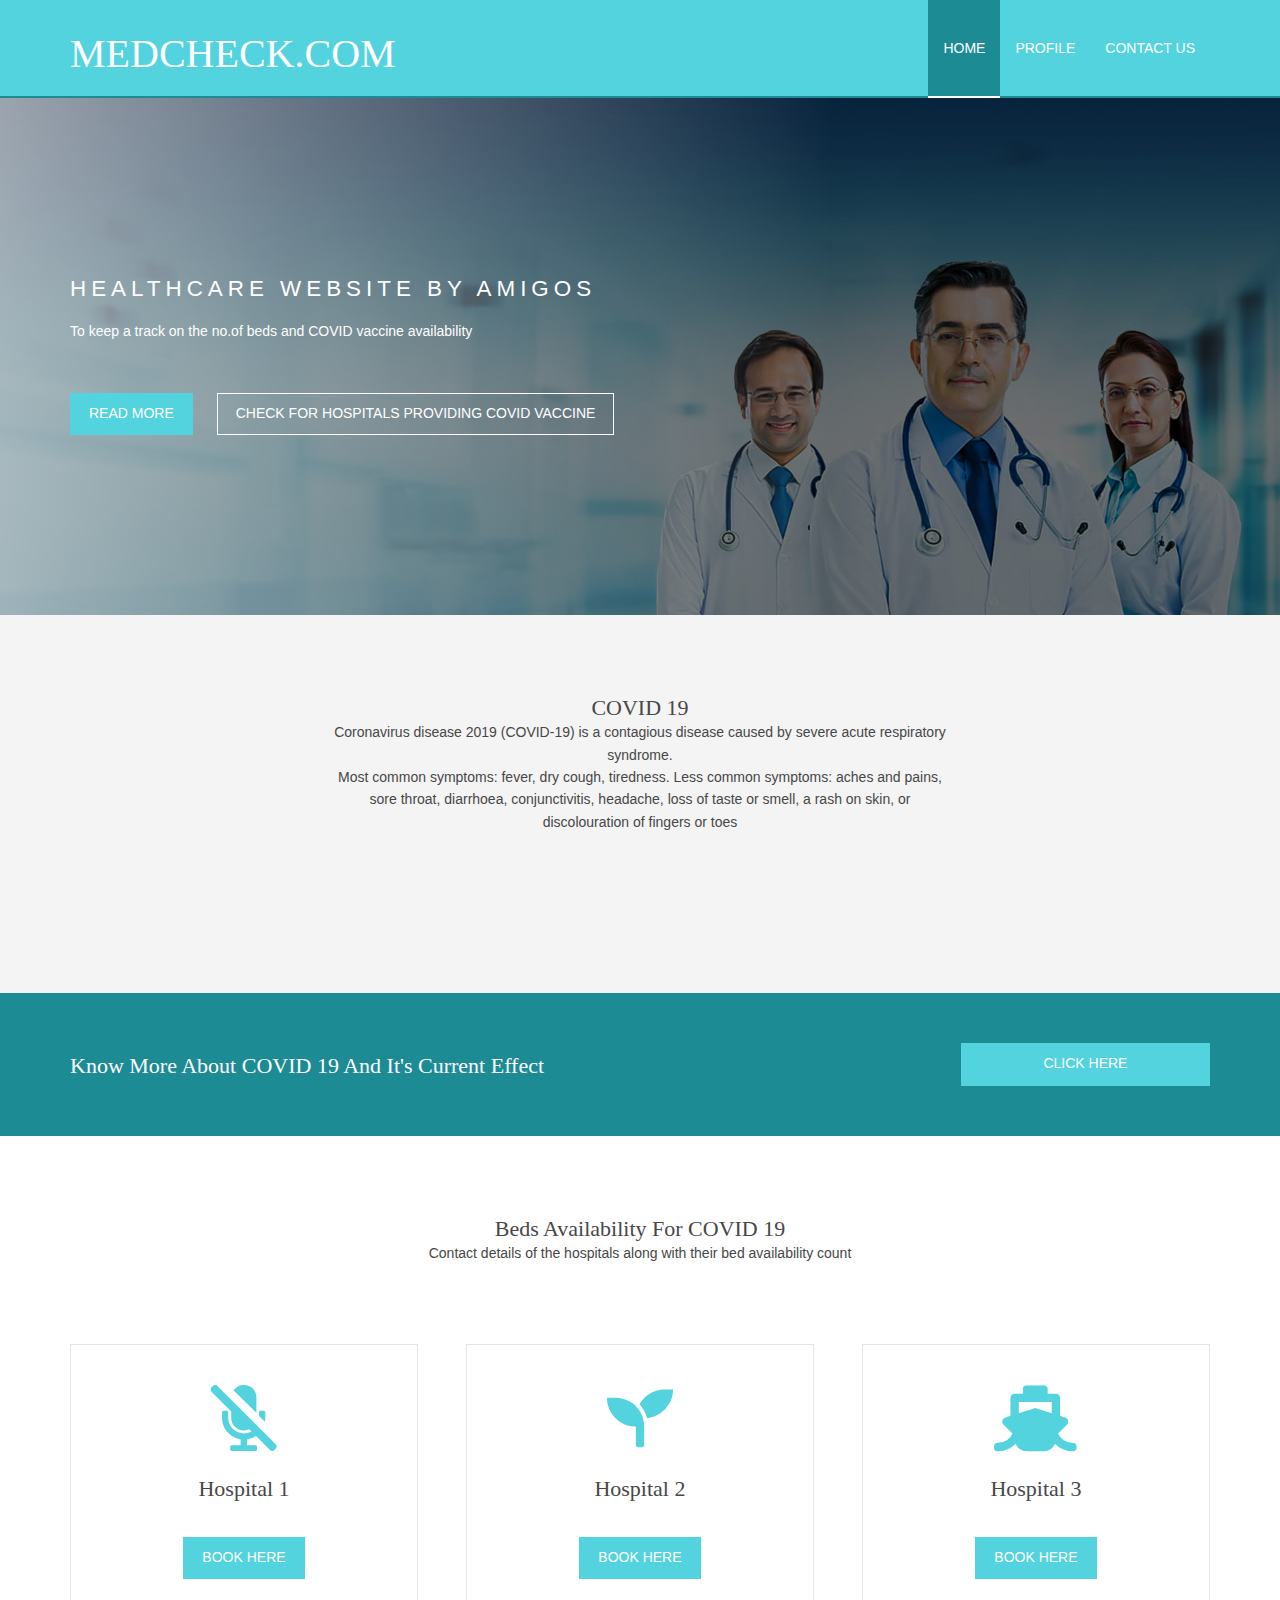
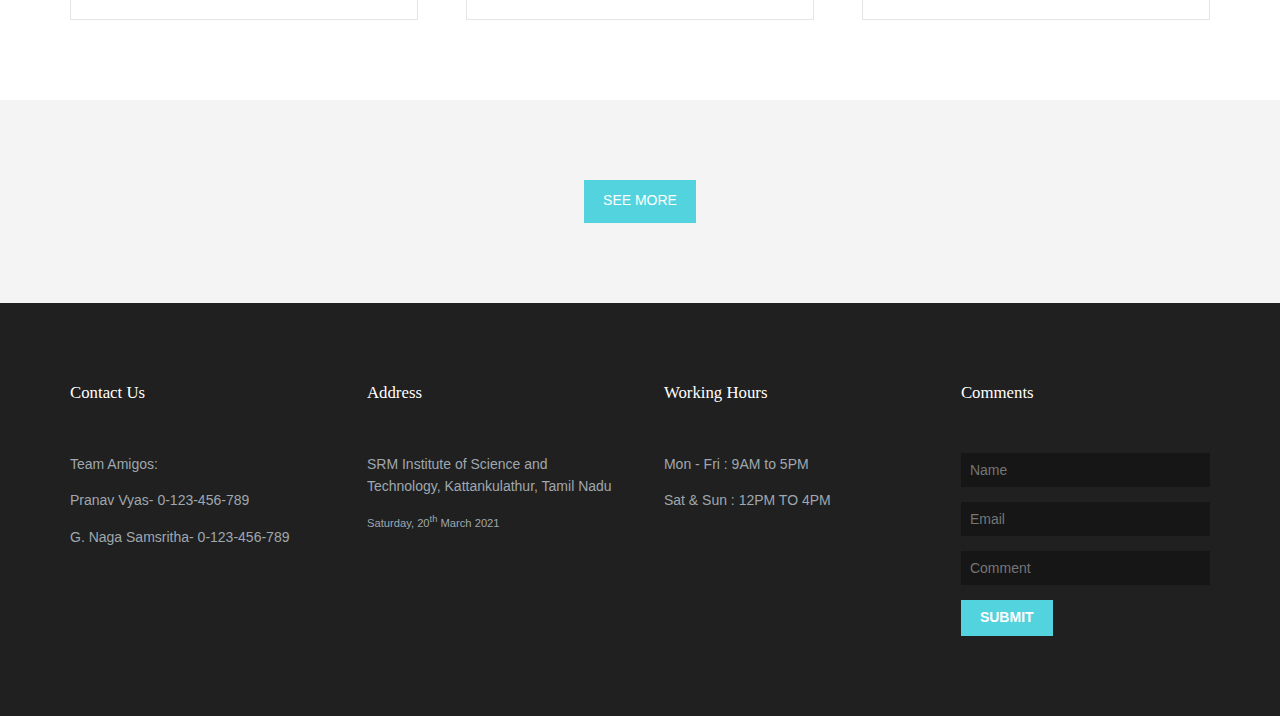
<file: User-mainpage/index.html>
<!DOCTYPE html>
<html lang="">
<!-- To declare your language - read more here: https://www.w3.org/International/questions/qa-html-language-declarations -->
<head>
<title>Medcheck</title>
<meta charset="utf-8">
<meta name="viewport" content="width=device-width, initial-scale=1.0, maximum-scale=1.0, user-scalable=no">
<link href="layout/styles/layout.css" rel="stylesheet" type="text/css" media="all">
</head>
<body id="top">
<div class="wrapper row1">
  <header id="header" class="hoc clear">
    <div id="logo" class="fl_left"> 
      <!-- ################################################################################################ -->
      <h1><a href="index.html">Medcheck.com</a></h1>
      <!-- ################################################################################################ -->
    </div>
    <nav id="mainav" class="fl_right"> 
      <!-- ################################################################################################ -->
      <ul class="clear">
        <li class="active"><a href="index.html">Home</a></li>
        <li><a href="#">Profile</a></li>
        <li><a href="#">Contact Us</a></li>

          </ul>
        </li>
      </ul>
      <!-- ################################################################################################ -->
    </nav>
  </header>
</div>
<!-- ################################################################################################ -->
<!-- ################################################################################################ -->
<!-- ################################################################################################ -->
<div class="wrapper bgded overlay gradient" style="background-image:url('images/demo/backgrounds/01.jpg');">
  <div id="pageintro" class="hoc clear"> 
    <!-- ################################################################################################ -->
    <article>
      <p>Healthcare Website by Amigos</p>
      <p>To keep a track on the no.of beds and COVID vaccine availability</p>
      <footer>
        <ul class="nospace inline pushright">
          <li><a class="btn" href="#">Read more</a></li>
          <li><a class="btn inverse" href="#">Check for hospitals providing COVID vaccine</a></li>
        </ul>
      </footer>
    </article>
    <!-- ################################################################################################ -->
  </div>
</div>
<!-- ################################################################################################ -->
<!-- ################################################################################################ -->
<!-- ################################################################################################ -->
<div class="wrapper row2">
  <section class="hoc container clear"> 
    <!-- ################################################################################################ -->
    <div class="sectiontitle">
      <h6 class="heading">COVID 19</h6>
      <p>Coronavirus disease 2019 (COVID-19) is a contagious disease caused by severe acute respiratory syndrome.<br>Most common symptoms:
      fever, dry cough, tiredness. Less common symptoms: aches and pains, sore throat, diarrhoea, conjunctivitis, headache, loss of taste or smell, 
      a rash on skin, or discolouration of fingers or toes
        </p>
    </div>
    <!-- ################################################################################################ -->
  </section>
</div>
<div class="wrapper coloured">
  <article class="hoc cta clear"> 
    <!-- ################################################################################################ -->
    <h6 class="three_quarter first">Know more about COVID 19 and it's current effect</h6>
    <footer class="one_quarter"><a class="btn" href="https://www.who.int/emergencies/diseases/novel-coronavirus-2019?gclid=Cj0KCQjwutaCBhDfARIsAJHWnHvb8K-yNGsb77CJtkM_dBiJPQak7r1gfTMbTITdwOfvOvihsGbgcWgaAnX8EALw_wcB">Click here</a></footer>
  </article>
</div>

<div class="wrapper row3">
  <main class="hoc container clear"> 
    <!-- main body -->
    <section id="introblocks">
      <div class="sectiontitle">
        <h6 class="heading">Beds Availability for COVID 19</h6>
        <p>Contact details of the hospitals along with their bed availability count</p>
      </div>
      <ul class="nospace group">
        <li class="one_third first">
          <article><a href="#"><i class="fas fa-microphone-slash"></i></a>
            <h6 class="heading">Hospital 1</h6>
            <p> </p>
            <footer><a class="btn" href="book.html">Book here</a></footer>
          </article>
        </li>
        <li class="one_third">
          <article><a href="#"><i class="fas fa-seedling"></i></a>
            <h6 class="heading">Hospital 2</h6>
            <p> </p>
            <footer><a class="btn" href="book.html">Book here</a></footer>
          </article>
        </li>
        <li class="one_third">
          <article><a href="#"><i class="fas fa-ship"></i></a>
            <h6 class="heading">Hospital 3</h6>
            <p> </p>
            <footer><a class="btn" href="book.html">Book here</a></footer>
          </article>
        </li>
      </ul>
    </section>
    <!-- ################################################################################################ -->
    <!-- / main body -->
    <div class="clear"></div>
  </main>
</div>
<!-- ################################################################################################ -->
<!-- ################################################################################################ -->
<!-- ################################################################################################ -->
<div class="wrapper row2">
  <section id="latest" class="hoc container clear"> 
    <!-- ################################################################################################ -->
    <footer class="block center"><a class="btn" href="#">See more</a></footer>
    <!-- ################################################################################################ -->
  </section>
</div>


<div class="wrapper row4">
  <footer id="footer" class="hoc clear"> 
    <!-- ################################################################################################ -->
    <div class="one_quarter first">
      <h6 class="heading">Contact Us</h6>
      <p>Team Amigos:</p>
      <p>Pranav Vyas- 0-123-456-789</p>
      <p>G. Naga Samsritha- 0-123-456-789</p>
    </div>
    <div class="one_quarter">
      <h6 class="heading">Address</h6>
      <ul class="nospace linklist">
        <li>
          <article>
            <p class="nospace btmspace-10">SRM Institute of Science and Technology, Kattankulathur, Tamil Nadu</p>
            <time class="block font-xs" datetime="2021-03-20">Saturday, 20<sup>th</sup> March 2021</time>
          </article>
        </li>
      </ul>
    </div>
    <div class="one_quarter">
      <h6 class="heading">Working hours</h6>
      <p>Mon - Fri : 9AM to 5PM</p>
      <p>Sat & Sun : 12PM TO 4PM</p>
    </div>
    <div class="one_quarter">
      <h6 class="heading">Comments</h6>
      <form method="post" action="#">
        <fieldset>
          <legend>Comments:</legend>
          <input class="btmspace-15" type="text" value="" placeholder="Name">
          <input class="btmspace-15" type="text" value="" placeholder="Email">
          <input class="btmspace-15" type="text" value="" placeholder="Comment">
          <button type="submit" value="submit">Submit</button>
        </fieldset>
      </form>
    </div>
  </footer>
</div>

<a id="backtotop" href="#top"><i class="fas fa-chevron-up"></i></a>
<!-- JAVASCRIPTS -->
<script src="layout/scripts/jquery.min.js"></script>
<script src="layout/scripts/jquery.backtotop.js"></script>
<script src="layout/scripts/jquery.mobilemenu.js"></script>
</body>
</html>
</file>
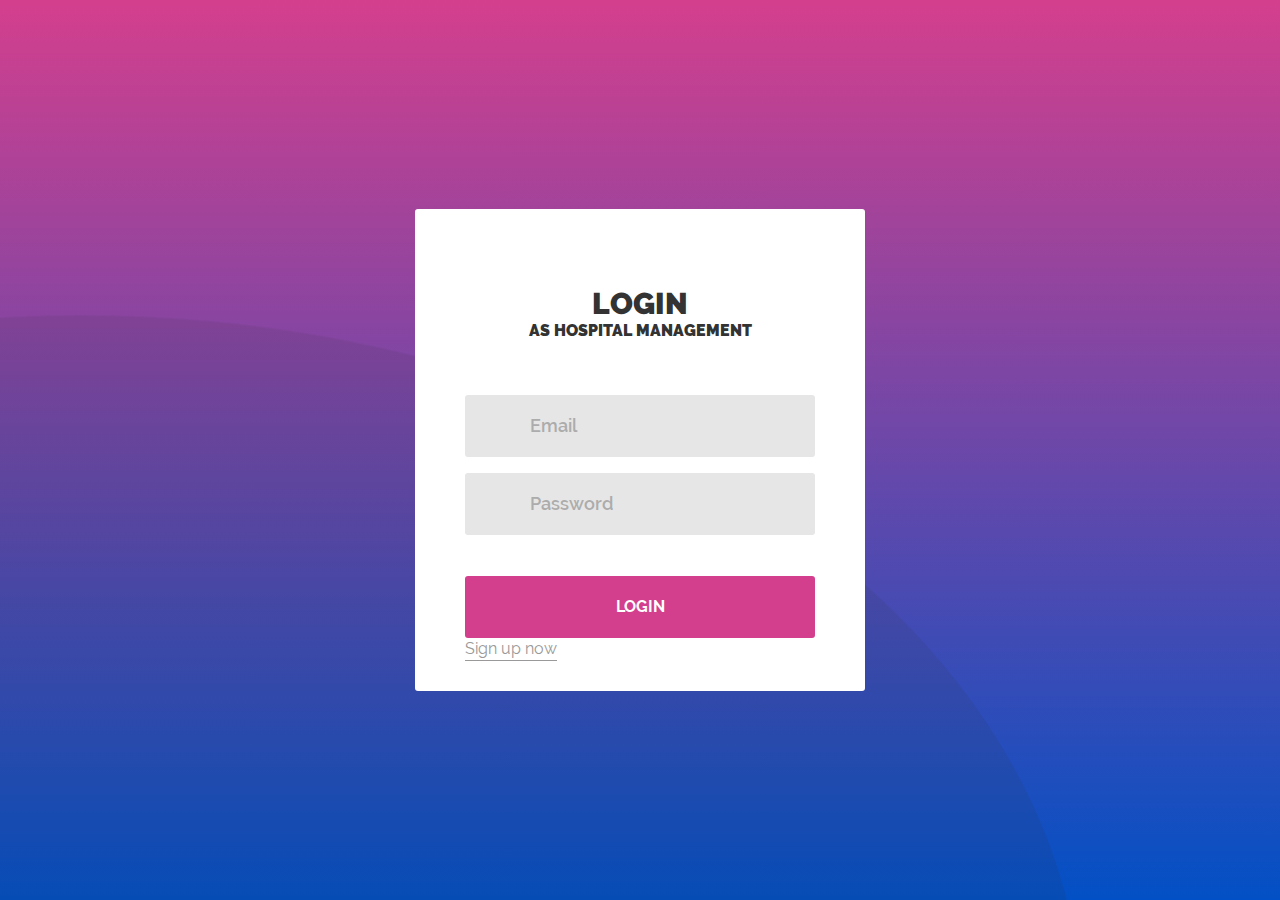
<file: Login.html>
<!DOCTYPE html>
<html lang="en">
<head>
	<title>Medcheck.com</title>
	<meta charset="UTF-8">
	<meta name="viewport" content="width=device-width, initial-scale=1">
<!--===============================================================================================-->	
	<link rel="icon" type="image/png" href="images/icons/favicon.ico"/>
<!--===============================================================================================-->
	<link rel="stylesheet" type="text/css" href="vendor/bootstrap/css/bootstrap.min.css">
<!--===============================================================================================-->
	<link rel="stylesheet" type="text/css" href="fonts/font-awesome-4.7.0/css/font-awesome.min.css">
<!--===============================================================================================-->
	<link rel="stylesheet" type="text/css" href="fonts/Linearicons-Free-v1.0.0/icon-font.min.css">
<!--===============================================================================================-->
	<link rel="stylesheet" type="text/css" href="vendor/animate/animate.css">
<!--===============================================================================================-->	
	<link rel="stylesheet" type="text/css" href="vendor/css-hamburgers/hamburgers.min.css">
<!--===============================================================================================-->
	<link rel="stylesheet" type="text/css" href="vendor/select2/select2.min.css">
<!--===============================================================================================-->
	<link rel="stylesheet" type="text/css" href="css/util.css">
	<link rel="stylesheet" type="text/css" href="css/main.css">
<!--===============================================================================================-->
</head>
<body>
	
	<div class="limiter">
		<div class="container-login100">
			<div class="wrap-login100 p-l-50 p-r-50 p-t-77 p-b-30">
				<form class="login100-form validate-form">
					<span class="login100-form-title p-b-55">
						Login
						<h6>As hospital Management</h6>
					</span>

					<div class="wrap-input100 validate-input m-b-16" data-validate = "Valid email is required: ex@abc.xyz">
						<input class="input100" type="text" name="email" placeholder="Email">
						<span class="focus-input100"></span>
						<span class="symbol-input100">
							<span class="lnr lnr-envelope"></span>
						</span>
					</div>

					<div class="wrap-input100 validate-input m-b-16" data-validate = "Password is required">
						<input class="input100" type="password" name="pass" placeholder="Password">
						<span class="focus-input100"></span>
						<span class="symbol-input100">
							<span class="lnr lnr-lock"></span>
						</span>
					</div>
			
					<div class="container-login100-form-btn p-t-25">
						<button class="login100-form-btn">
							Login
						</button>
					</div>
			

				</br><a class="txt1 bo1 hov1" href="C:\xampp\htdocs\Medcheck\Hospital-signup\Signup.html">
							Sign up now							
						</a>
					</div>
				</form>
			</div>
		</div>
	</div>
	
	

	
<!--===============================================================================================-->	
	<script src="vendor/jquery/jquery-3.2.1.min.js"></script>
<!--===============================================================================================-->
	<script src="vendor/bootstrap/js/popper.js"></script>
	<script src="vendor/bootstrap/js/bootstrap.min.js"></script>
<!--===============================================================================================-->
	<script src="vendor/select2/select2.min.js"></script>
<!--===============================================================================================-->
	<script src="js/main.js"></script>

</body>
</html>
</file>
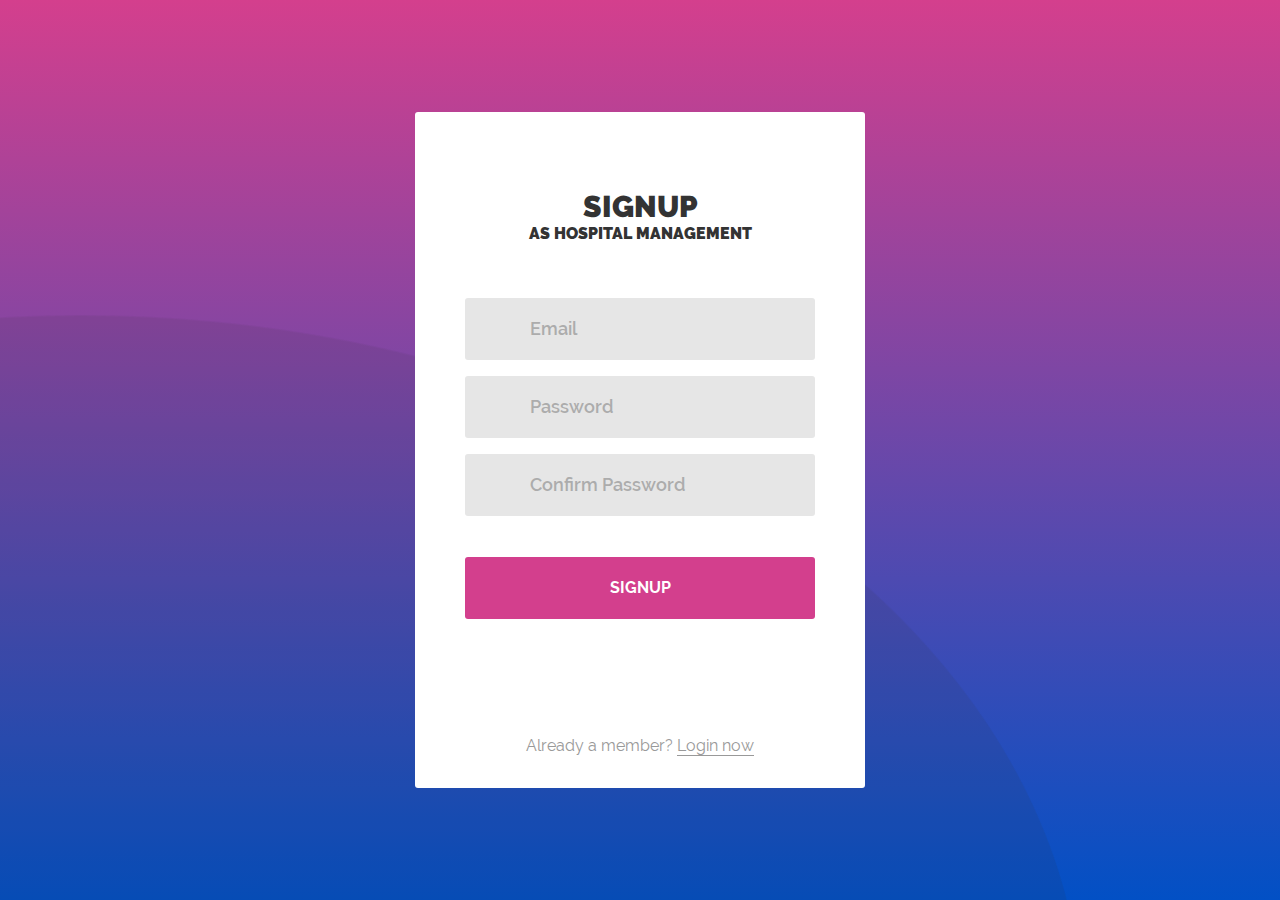
<file: Signup.html>
<!DOCTYPE html>
<html lang="en">
<head>
	<title>Medcheck.com</title>
	<meta charset="UTF-8">
	<meta name="viewport" content="width=device-width, initial-scale=1">
<!--===============================================================================================-->	
	<link rel="icon" type="image/png" href="images/icons/favicon.ico"/>
<!--===============================================================================================-->
	<link rel="stylesheet" type="text/css" href="vendor/bootstrap/css/bootstrap.min.css">
<!--===============================================================================================-->
	<link rel="stylesheet" type="text/css" href="fonts/font-awesome-4.7.0/css/font-awesome.min.css">
<!--===============================================================================================-->
	<link rel="stylesheet" type="text/css" href="fonts/Linearicons-Free-v1.0.0/icon-font.min.css">
<!--===============================================================================================-->
	<link rel="stylesheet" type="text/css" href="vendor/animate/animate.css">
<!--===============================================================================================-->	
	<link rel="stylesheet" type="text/css" href="vendor/css-hamburgers/hamburgers.min.css">
<!--===============================================================================================-->
	<link rel="stylesheet" type="text/css" href="vendor/select2/select2.min.css">
<!--===============================================================================================-->
	<link rel="stylesheet" type="text/css" href="css/util.css">
	<link rel="stylesheet" type="text/css" href="css/main.css">
<!--===============================================================================================-->
</head>
<body>
	
	<div class="limiter">
		<div class="container-login100">
			<div class="wrap-login100 p-l-50 p-r-50 p-t-77 p-b-30">
				<form class="login100-form validate-form">
					<span class="login100-form-title p-b-55">
						Signup
						<h6> As Hospital Management</h6>
					</span>
					
					<div class="wrap-input100 validate-input m-b-16" data-validate = "Valid email is required: ex@abc.xyz">
						<input class="input100" type="text" name="email" placeholder="Email">
						<span class="focus-input100"></span>
						<span class="symbol-input100">
							<span class="lnr lnr-envelope"></span>
						</span>
					</div>

					<div class="wrap-input100 validate-input m-b-16" data-validate = "Password is required">
						<input class="input100" type="password" name="pass" placeholder="Password">
						<span class="focus-input100"></span>
						<span class="symbol-input100">
							<span class="lnr lnr-lock"></span>
						</span>
					</div>
					<div class="wrap-input100 validate-input m-b-16" data-validate = "Confirm Password is required">
						<input class="input100" type="password" name="cpass" placeholder="Confirm Password">
						<span class="focus-input100"></span>
						<span class="symbol-input100">
							<span class="lnr lnr-lock"></span>
						</span>
					</div>

							
					<div class="container-login100-form-btn p-t-25">
						<button class="login100-form-btn">
							Signup
						</button>
					</div>
					<div class="text-center w-full p-t-115">
						<span class="txt1">
							Already a member?
						</span>

						<a class="txt1 bo1 hov1" href="C:\xampp\htdocs\Medcheck\Hospital-signup\Login.html">
							Login now							
						</a>
					</div>
				</form>
			</div>
		</div>
	</div>
	
	

	
<!--===============================================================================================-->	
	<script src="vendor/jquery/jquery-3.2.1.min.js"></script>
<!--===============================================================================================-->
	<script src="vendor/bootstrap/js/popper.js"></script>
	<script src="vendor/bootstrap/js/bootstrap.min.js"></script>
<!--===============================================================================================-->
	<script src="vendor/select2/select2.min.js"></script>
<!--===============================================================================================-->
	<script src="js/main.js"></script>

</body>
</html>
</file>
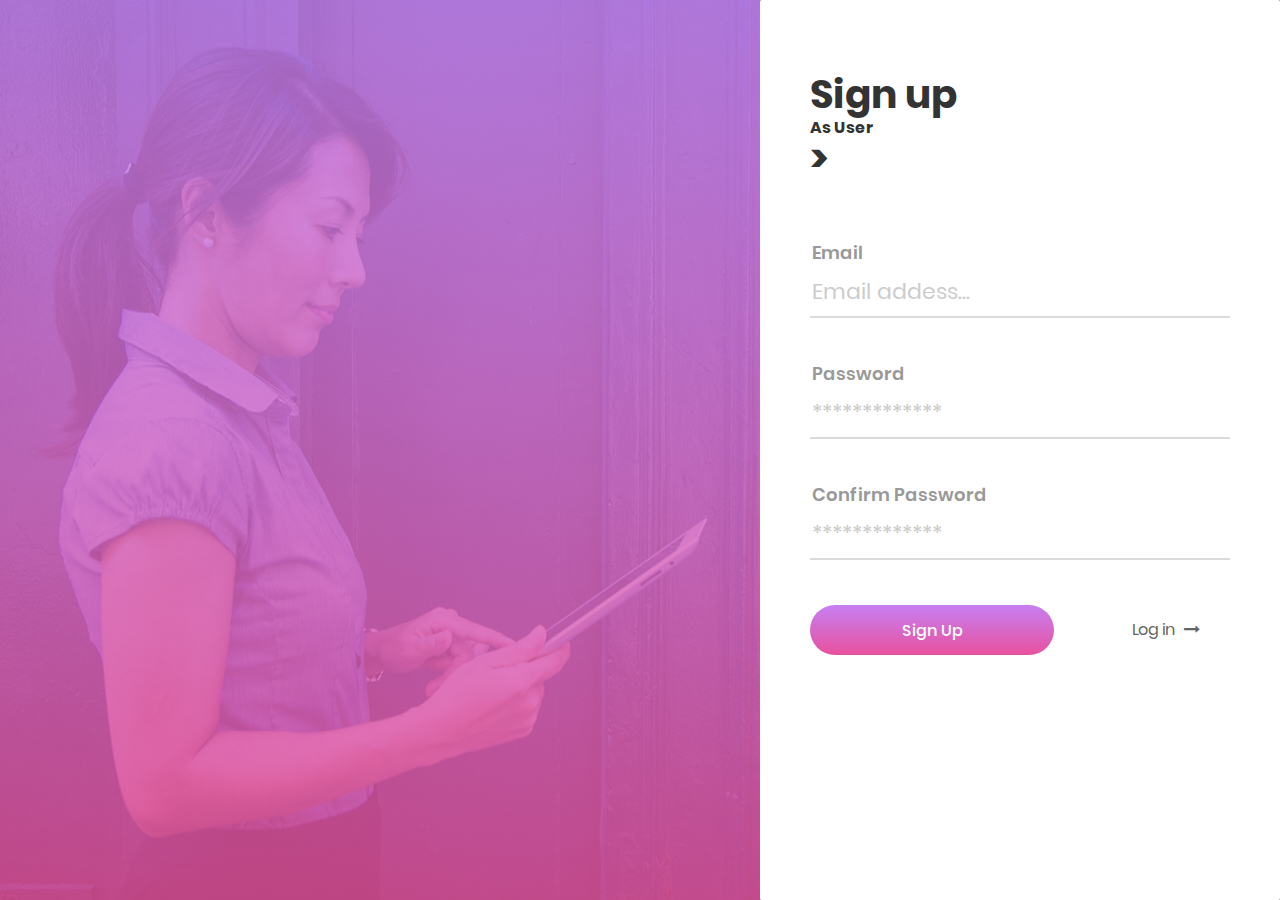
<file: User-signup/Signup.html>
<!DOCTYPE html>
<html lang="en">
<head>
	<title>Medcheck.com</title>
	<meta charset="UTF-8">
	<meta name="viewport" content="width=device-width, initial-scale=1">
<!--===============================================================================================-->	
	<link rel="icon" type="image/png" href="images/icons/favicon.ico"/>
<!--===============================================================================================-->
	<link rel="stylesheet" type="text/css" href="vendor/bootstrap/css/bootstrap.min.css">
<!--===============================================================================================-->
	<link rel="stylesheet" type="text/css" href="fonts/font-awesome-4.7.0/css/font-awesome.min.css">
<!--===============================================================================================-->
	<link rel="stylesheet" type="text/css" href="fonts/Linearicons-Free-v1.0.0/icon-font.min.css">
<!--===============================================================================================-->
	<link rel="stylesheet" type="text/css" href="fonts/iconic/css/material-design-iconic-font.min.css">
<!--===============================================================================================-->
	<link rel="stylesheet" type="text/css" href="vendor/animate/animate.css">
<!--===============================================================================================-->	
	<link rel="stylesheet" type="text/css" href="vendor/css-hamburgers/hamburgers.min.css">
<!--===============================================================================================-->
	<link rel="stylesheet" type="text/css" href="vendor/animsition/css/animsition.min.css">
<!--===============================================================================================-->
	<link rel="stylesheet" type="text/css" href="vendor/select2/select2.min.css">
<!--===============================================================================================-->	
	<link rel="stylesheet" type="text/css" href="vendor/daterangepicker/daterangepicker.css">
<!--===============================================================================================-->
	<link rel="stylesheet" type="text/css" href="css/util.css">
	<link rel="stylesheet" type="text/css" href="css/main.css">
<!--===============================================================================================-->
</head>
<body style="background-color: #999999;">
	
	<div class="limiter">
		<div class="container-login100">
			<div class="login100-more" style="background-image: url('images/bg-01.jpg');"></div>

			<div class="wrap-login100 p-l-50 p-r-50 p-t-72 p-b-50">
				<form class="login100-form validate-form">
					<span class="login100-form-title p-b-59">
						Sign up
						<h6>As User</h6>>
					</span>

					<div class="wrap-input100 validate-input" data-validate = "Valid email is required: ex@abc.xyz">
						<span class="label-input100">Email</span>
						<input class="input100" type="text" name="email" placeholder="Email addess...">
						<span class="focus-input100"></span>
					</div>

					<div class="wrap-input100 validate-input" data-validate = "Password is required">
						<span class="label-input100">Password</span>
						<input class="input100" type="text" name="pass" placeholder="*************">
						<span class="focus-input100"></span>
					</div>

					<div class="wrap-input100 validate-input" data-validate = "Repeat Password is required">
						<span class="label-input100">Confirm Password</span>
						<input class="input100" type="text" name="cpass" placeholder="*************">
						<span class="focus-input100"></span>
					</div>

					<div class="container-login100-form-btn">
						<div class="wrap-login100-form-btn">
							<div class="login100-form-bgbtn"></div>
							<button class="login100-form-btn">
								Sign Up
							</button>
						</div>

						<a href="C:\xampp\htdocs\Medcheck\User-signup\Login.html" class="dis-block txt3 hov1 p-r-30 p-t-10 p-b-10 p-l-30">
							Log in
							<i class="fa fa-long-arrow-right m-l-5"></i>
						</a>
					</div>
				</form>
			</div>
		</div>
	</div>
	
<!--===============================================================================================-->
	<script src="vendor/jquery/jquery-3.2.1.min.js"></script>
<!--===============================================================================================-->
	<script src="vendor/animsition/js/animsition.min.js"></script>
<!--===============================================================================================-->
	<script src="vendor/bootstrap/js/popper.js"></script>
	<script src="vendor/bootstrap/js/bootstrap.min.js"></script>
<!--===============================================================================================-->
	<script src="vendor/select2/select2.min.js"></script>
<!--===============================================================================================-->
	<script src="vendor/daterangepicker/moment.min.js"></script>
	<script src="vendor/daterangepicker/daterangepicker.js"></script>
<!--===============================================================================================-->
	<script src="vendor/countdowntime/countdowntime.js"></script>
<!--===============================================================================================-->
	<script src="js/main.js"></script>

</body>
</html>
</file>
<file: User-mainpage/layout/styles/layout.css>
@charset "utf-8";
/*
Template Name: Trealop
Author: <a href="https://www.os-templates.com/">OS Templates</a>
Author URI: https://www.os-templates.com/
Copyright: OS-Templates.com
Licence: Free to use under our free template licence terms
Licence URI: https://www.os-templates.com/template-terms
File: Layout CSS
*/

@import url("fontawesome-free/css/fontawesome-all.min.css");
@import url("framework.css");

/* Rows
--------------------------------------------------------------------------------------------------------------- */
.row0, .row0 a{}
.row1{border-bottom:2px solid;}
.row2, .row2 a{}
.row3, .row3 a{}
.row4, .row4 a{}
.row5, .row5 a{}


/* Top Bar
--------------------------------------------------------------------------------------------------------------- */
#topbar{padding:15px 0; text-transform:uppercase;}

#topbar ul li{display:inline-block; margin-right:15px;}
#topbar ul li:last-child{margin-right:0; padding-right:0; border-right:none;}
#topbar i{line-height:normal;}

/* Search Form */
#topbar #searchform{position:relative; line-height:1; z-index:9999;}
#topbar #searchform::after{display:block; height:18px; line-height:18px; padding:0; font-family:"Font Awesome\ 5 Free"; font-weight:900; content:"\f002"/* fa-search */;}
#topbar #searchform:hover::after, #topbar #searchform button{cursor:pointer;}
#topbar #searchform > div{position:absolute; top:18px; right:0; width:280px; visibility:hidden; opacity:0/* Required for transition effect */;}
#topbar #searchform:hover > div{visibility:visible; opacity:1/* Required for transition effect */;}
#topbar #searchform form{display:block; position:relative;}
#topbar #searchform form *{border:none;}
#topbar #searchform input{display:block; width:100%; height:36px; padding:8px 40px 8px 10px; font-size:1rem;}
#topbar #searchform ::placeholder{text-transform:capitalize;}
#topbar #searchform button{display:block; position:absolute; top:3px; right:2px; height:30px; font-size:16px; line-height:1;}


/* Header
--------------------------------------------------------------------------------------------------------------- */
#header{}

#header #logo{margin:30px 0 0 0;}
#header #logo h1{margin:0; padding:0; font-size:40px; text-transform:uppercase;}


/* Page Intro
--------------------------------------------------------------------------------------------------------------- */
#pageintro{padding:180px 0;}

#pageintro article{display:inline-block; max-width:75%;}
#pageintro .heading{margin-bottom:20px; font-size:4rem;}
#pageintro p:first-of-type{margin:0 0 20px 0; text-transform:uppercase; font-size:1.6rem; letter-spacing:5px;}
#pageintro footer{margin-top:50px;}


/* Content Area
--------------------------------------------------------------------------------------------------------------- */
.container{padding:80px 0;}

/* Content */
.container .content{}

.sectiontitle{display:block; max-width:55%; margin:0 auto 80px; text-align:center;}
.sectiontitle *{margin:0;}

/* Prices */
.prices{}
.prices li{margin-bottom:50px;}/* Default 30px, but must compensate for the 20px negative footer margin */
.prices li:nth-last-child(-n+3){margin-bottom:0;}/* Removes bottom margin from the last three items - margin is restored in the media queries when items stack */
.prices li:nth-child(3n+1){margin-left:0; clear:left;}/* Removes the need to add class="first" */
.prices li article{display:block; position:relative; padding:40px 25px; border:1px solid; text-align:center;}/* Uses the one_third width in pixels */
.prices li article *{margin:0 0 30px 0;}
.prices li article i{display:inline-block; font-size:80px;}
.prices li article .heading{text-transform:uppercase;}
.prices li article p{}
.prices li article p:last-of-type{display:inline-block; position:relative; padding-left:18px; font-weight:400;}
.prices li article p:last-of-type *{margin:0; line-height:1;}
.prices li article p:last-of-type sup{position:absolute; top:3px; left:0; font-size:1.2rem;}
.prices li article p:last-of-type strong{margin-right:5px; font-size:50px;}
.prices li article p:last-of-type em{font-style:normal;}
.prices li article footer{margin:0 0 -60px 0; padding:0;}
.prices li article footer a{margin-bottom:0;}

/* Testimonial */
.testimonial{}
.testimonial article{max-width:65%; margin:0 auto; text-align:center;}
.testimonial article *{margin:0; padding:0;}
.testimonial article img{margin-bottom:20px; border-radius:50%;}
.testimonial article blockquote{margin-bottom:20px;}
.testimonial article .heading{}
.testimonial article em{display:block; margin-top:-5px; font-size:.8rem; font-style:normal;}

/* Comments */
#comments ul{margin:0 0 40px 0; padding:0; list-style:none;}
#comments li{margin:0 0 10px 0; padding:15px;}
#comments .avatar{float:right; margin:0 0 10px 10px; padding:3px; border:1px solid;}
#comments address{font-weight:bold;}
#comments time{font-size:smaller;}
#comments .comcont{display:block; margin:0; padding:0;}
#comments .comcont p{margin:10px 5px 10px 0; padding:0;}

#comments form{display:block; width:100%;}
#comments input, #comments textarea{width:100%; padding:10px; border:1px solid;}
#comments textarea{overflow:auto;}
#comments div{margin-bottom:15px;}
#comments input[type="submit"], #comments input[type="reset"]{display:inline-block; width:auto; min-width:150px; margin:0; padding:8px 5px; cursor:pointer;}

/* Sidebar */
.container .sidebar{}

.sidebar .sdb_holder{margin-bottom:50px;}
.sidebar .sdb_holder:last-child{margin-bottom:0;}


/* Click to Action
--------------------------------------------------------------------------------------------------------------- */
.cta{padding:50px 0;}
.cta > :first-child{margin-top:10px;}
.cta > :last-child{margin-bottom:0;}/* Used when elements stack in smaller viewports */

.cta footer{text-align:center;}
.cta footer a{display:block;}


/* Introblocks
--------------------------------------------------------------------------------------------------------------- */
#introblocks{}

#introblocks > li:last-child{margin-bottom:0;}/* Used when elements stack in small viewports */
#introblocks article{display:block; padding:40px 20px; border:1px solid; text-align:center;}
#introblocks article *{margin:0 0 25px 0;}
#introblocks article .btn{margin:10px 0 0 0;}
#introblocks article > :last-child{margin-bottom:0;}
#introblocks article i{display:inline-block; font-size:66px;}


/* Latest
--------------------------------------------------------------------------------------------------------------- */
#latest{}

#latest ul{margin-bottom:80px;}
#latest ul li{margin-bottom:30px;}
#latest ul li:nth-last-child(-n+3){margin-bottom:0;}/* Removes bottom margin from the last three items - margin is restored in the media queries when items stack */
#latest ul li:nth-child(3n+1){margin-left:0; clear:left;}/* Removes the need to add class="first" */
#latest ul li figure{position:relative; max-width:348px;}/* Uses the one_third width in pixels */
#latest ul li figure figcaption{display:block; text-align:center; padding:15px 0 0 0; font-weight:700; text-transform:uppercase;}
#latest ul li figure figcaption *{margin:0;}


/* CTA - Click to Action
--------------------------------------------------------------------------------------------------------------- */
#cta{border-top:1px solid;}

#cta ul{}
#cta ul li{}
#cta ul li div{position:relative; min-height:30px; padding:0 0 0 35px; line-height:1;}
#cta ul li div i{position:absolute; top:0; left:0; width:25px; height:23px; font-size:20px; text-align:center;}
#cta ul li div span{display:block;}
#cta ul li div strong{display:block; margin:0 0 8px 0;}


/* Footer
--------------------------------------------------------------------------------------------------------------- */
#footer{padding:80px 0;}

#footer .heading{margin-bottom:50px; font-size:1.2rem;}

#footer .linklist li{display:block; margin-bottom:15px; padding:0 0 15px 0; border-bottom:1px solid;}
#footer .linklist li:last-child{margin:0; padding:0; border:none;}
#footer .linklist li::before, #footer .linklist li::after{display:table; content:"";}
#footer .linklist li, #footer .linklist li::after{clear:both;}

#footer input, #footer button{border:1px solid;}
#footer input{display:block; width:100%; padding:8px;}
#footer button{padding:8px 18px 10px; text-transform:uppercase; font-weight:700; cursor:pointer;}

/* Copyright
--------------------------------------------------------------------------------------------------------------- */
#copyright{padding:20px 0;}
#copyright *{margin:0; padding:0;}


/* Transition Fade
This gives a smooth transition to "ALL" elements used in the layout - other than the navigation form used in mobile devices
If you don't want it to fade all elements, you have to list the ones you want to be faded individually
Delete it completely to stop fading
--------------------------------------------------------------------------------------------------------------- */
*, *::before, *::after{transition:all .3s ease-in-out;}
#mainav form *{transition:none !important;}


/* ------------------------------------------------------------------------------------------------------------ */
/* ------------------------------------------------------------------------------------------------------------ */
/* ------------------------------------------------------------------------------------------------------------ */
/* ------------------------------------------------------------------------------------------------------------ */
/* ------------------------------------------------------------------------------------------------------------ */


/* Navigation
--------------------------------------------------------------------------------------------------------------- */
nav ul, nav ol{margin:0; padding:0; list-style:none;}

#mainav, #breadcrumb, .sidebar nav{line-height:normal;}
#mainav .drop::after, #mainav li li .drop::after, #breadcrumb li a::after, .sidebar nav a::after{position:absolute; font-family:"Font Awesome\ 5 Free"; font-weight:900; font-size:10px; line-height:10px;}

/* Top Navigation */
#mainav{position:relative; margin-bottom:-2px; z-index:999;}
#mainav ul{text-transform:uppercase;}
#mainav ul ul{position:absolute; width:180px; text-transform:none;}
#mainav ul ul ul{left:180px; top:0;}
#mainav li{display:block; position:relative; float:left; margin:0; padding:0;}
#mainav li:last-child{margin-right:0;}
#mainav li li{width:100%; margin:0;}
#mainav li a{display:block; padding:40px 15px; border-bottom:2px solid;}
#mainav li li a{border-width:0 0 1px 0;}
#mainav .drop{padding-left:20px;}
#mainav li li a, #mainav li li .drop{display:block; margin:0; padding:10px 15px;}
#mainav .drop::after, #mainav li li .drop::after{content:"\f0d7";}
#mainav .drop::after{top:45px; left:10px;}
#mainav li li .drop::after{top:15px; left:5px;}
#mainav ul ul{visibility:hidden; opacity:0;}
#mainav ul li:hover > ul{visibility:visible; opacity:1;}

#mainav form{display:none; width:100%; margin:0; padding:0;}
#mainav form select, #mainav form select option{display:block; cursor:pointer; outline:none;}
#mainav form select{width:100%; padding:5px; border:none;}
#mainav form select option{margin:5px; padding:0; border:none;}

/* Breadcrumb */
#breadcrumb{padding:150px 0 30px;}
#breadcrumb ul{margin:0; padding:0; list-style:none; text-transform:uppercase;}
#breadcrumb li{display:inline-block; margin:0 6px 0 0; padding:0;}
#breadcrumb li a{display:block; position:relative; margin:0; padding:0 12px 0 0; font-size:12px;}
#breadcrumb li a::after{top:4px; right:0; content:"\f0da";}
#breadcrumb li:last-child a{margin:0; padding:0;}
#breadcrumb li:last-child a::after{display:none;}
#breadcrumb .heading{margin:0; font-size:2rem;}

/* Sidebar Navigation */
.sidebar nav{display:block; width:100%;}
.sidebar nav li{margin:0 0 3px 0; padding:0;}
.sidebar nav a{display:block; position:relative; margin:0; padding:5px 10px 5px 15px; text-decoration:none; border:solid; border-width:0 0 1px 0;}
.sidebar nav a::after{top:10px; left:5px; content:"\f0da";}
.sidebar nav ul ul a{padding-left:35px;}
.sidebar nav ul ul a::after{left:25px;}
.sidebar nav ul ul ul a{padding-left:55px;}
.sidebar nav ul ul ul a::after{left:45px;}

/* Pagination */
.pagination{display:block; width:100%; text-align:center; clear:both;}
.pagination li{display:inline-block; margin:0 2px 0 0;}
.pagination li:last-child{margin-right:0;}
.pagination a, .pagination strong{display:block; padding:8px 11px; border:1px solid; background-clip:padding-box; font-weight:normal;}

/* Back to Top */
#backtotop{z-index:999; display:inline-block; position:fixed; visibility:hidden; bottom:20px; right:20px; width:36px; height:36px; line-height:36px; font-size:16px; text-align:center; opacity:.2;}
#backtotop i{display:block; width:100%; height:100%; line-height:inherit;}
#backtotop.visible{visibility:visible; opacity:.5;}
#backtotop:hover{opacity:1;}


/* Tables
--------------------------------------------------------------------------------------------------------------- */
table, th, td{border:1px solid; border-collapse:collapse; vertical-align:top;}
table, th{table-layout:auto;}
table{width:100%; margin-bottom:15px;}
th, td{padding:5px 8px;}
td{border-width:0 1px;}


/* Gallery
--------------------------------------------------------------------------------------------------------------- */
#gallery{display:block; width:100%; margin-bottom:50px;}
#gallery figure figcaption{display:block; width:100%; clear:both;}
#gallery li{margin-bottom:30px;}


/* Font Awesome Social Icons
--------------------------------------------------------------------------------------------------------------- */
.faico{margin:0; padding:0; list-style:none;}
.faico li{display:inline-block; margin:8px 5px 0 0; padding:0; line-height:normal;}
.faico li:last-child{margin-right:0;}
.faico a{display:inline-block; width:36px; height:36px; line-height:36px; font-size:18px; text-align:center;}

.faico a{color:#FFFFFF; background-color:#161616;}
.faico a:hover{}

.faicon-dribble:hover{background-color:#EA4C89;}
.faicon-facebook:hover{background-color:#3B5998;}
.faicon-google-plus:hover{background-color:#DB4A39;}
.faicon-linkedin:hover{background-color:#0E76A8;}
.faicon-twitter:hover{background-color:#00ACEE;}
.faicon-vk:hover{background-color:#4E658E;}


/* ------------------------------------------------------------------------------------------------------------ */
/* ------------------------------------------------------------------------------------------------------------ */
/* ------------------------------------------------------------------------------------------------------------ */
/* ------------------------------------------------------------------------------------------------------------ */
/* ------------------------------------------------------------------------------------------------------------ */


/* Colours
--------------------------------------------------------------------------------------------------------------- */
body{color:#474747; background-color:#FFFFFF;}
a{color:#53D3DE;}
a:active, a:focus{background:transparent;}/* IE10 + 11 Bugfix - prevents grey background */
hr, .borderedbox{border-color:#D7D7D7;}
label span{color:#FF0000; background-color:inherit;}
input:focus, textarea:focus, *:required:focus{border-color:#53D3DE;}

.overlay{color:#FFFFFF; background-color:inherit;}
.overlay::after{color:inherit; background-color:rgba(0,0,0,.55);}
.overlay.gradient::before{background:linear-gradient(90deg,rgba(255,255,255,.6) 0%,transparent 100%);}
.overlay.light{color:#474747;}
.overlay.light::after{background-color:rgba(255,255,255,.7);}

.btn, .btn.inverse:hover{color:#FFFFFF; background-color:#53D3DE; border-color:#53D3DE;}
.btn:hover, .btn.inverse{color:inherit; background-color:transparent; border-color:inherit;}

.imgover:hover::before{background:rgba(255,255,255,.7);}
.imgover, .imgover:hover::after{color:#53D3DE;}


/* Rows */
.row0{color:#474747; background-color:#F4F4F4;}
.row1{color:#FFFFFF; background-color:#53D3DE; border-color:#1D8B94;}
.row2{color:#474747; background-color:#F4F4F4;}
.row3{color:#474747; background-color:#FFFFFF;}
.row4{color:#9FA7AF; background-color:#202020;}
.row5, .row5 a{color:#9FA7AF; background-color:#161616;}

.coloured{color:#FFFFFF; background-color:#1D8B94;}


/* Top Bar */
#topbar #searchform{color:#53D3DE;}
#topbar #searchform:hover{}
#topbar #searchform input{color:#FFFFFF; background:#1D8B94;}
#topbar #searchform button{color:#FFFFFF; background:transparent;}


/* Header */
#header #logo h1 a{color:inherit;}


/* Page Intro */
#pageintro{color:#FFFFFF;}


/* Content Area */
.prices li article{background-color:#FFFFFF; border-color:rgba(0,0,0,.1);}
.prices li article:hover, .prices li article:hover .btn, .prices .btn:hover{color:inherit; background-color:#FFFFFF; border-color:#53D3DE;}
.prices li article p:last-of-type strong{color:#1D8B94;}

.red{color:#B12E52;}
.green{color:#00B900}
.blue{color:#359AFF}


/* Introblocks */
#introblocks article{border-color:rgba(0,0,0,.1);}
#introblocks article:hover{background-color:rgba(0,0,0,.02); border-color:#53D3DE;}


/* CTA - Click to Action */
#cta{border-color:#D7D7D7;}


/* Footer */
#footer .heading{color:#FFFFFF;}
#footer hr, #footer .borderedbox, #footer .linklist li{border-color:rgba(255,255,255,.1);}

#footer input, #footer button{border-color:transparent;}
#footer input{color:#9FA7AF; background-color:#161616;}
#footer input:focus{border-color:#53D3DE;}
#footer button{color:#FFFFFF; background-color:#53D3DE;}


/* Navigation */
#mainav{}
#mainav li a{color:inherit; border-color:transparent;}
#mainav .active a, #mainav a:hover, #mainav li:hover > a{color:#FFFFFF; background-color:#1D8B94; border-color:#FFFFFF;}
#mainav li li a, #mainav .active li a{color:#FFFFFF; background-color:rgba(83,211,222,.5);/* #53D3DE */ border-color:rgba(0,0,0,.6);}
#mainav li li:hover > a, #mainav .active .active > a{color:#FFFFFF; background-color:#1D8B94; border-color:rgba(0,0,0,.6);}
#mainav form select{color:#474747; background-color:#FFFFFF;}

#breadcrumb a{color:inherit; background-color:inherit;}
#breadcrumb li:last-child a{color:#53D3DE;}

.container .sidebar nav a{color:inherit; border-color:#D7D7D7;}
.container .sidebar nav a:hover{color:#53D3DE;}

.pagination a, .pagination strong{border-color:#D7D7D7;}
.pagination .current *{color:#FFFFFF; background-color:#53D3DE;}

#backtotop{color:#FFFFFF; background-color:#53D3DE;}


/* Tables + Comments */
table, th, td, #comments .avatar, #comments input, #comments textarea{border-color:#D7D7D7;}
#comments input:focus, #comments textarea:focus, #comments *:required:focus{border-color:#53D3DE;}
th{color:#FFFFFF; background-color:#373737;}
tr, #comments li, #comments input[type="submit"], #comments input[type="reset"]{color:inherit; background-color:#FBFBFB;}
tr:nth-child(even), #comments li:nth-child(even){color:inherit; background-color:#F7F7F7;}
table a, #comments a{background-color:inherit;}


/* ------------------------------------------------------------------------------------------------------------ */
/* ------------------------------------------------------------------------------------------------------------ */
/* ------------------------------------------------------------------------------------------------------------ */
/* ------------------------------------------------------------------------------------------------------------ */
/* ------------------------------------------------------------------------------------------------------------ */


/* Media Queries
--------------------------------------------------------------------------------------------------------------- */
@-ms-viewport{width:device-width;}


/* Max Wrapper Width - Laptop, Desktop etc.
--------------------------------------------------------------------------------------------------------------- */
@media screen and (min-width:1140px){
	.hoc{max-width:1140px;}
}

@media screen and (min-width:978px) and (max-width:1140px){
	.hoc{max-width:95%;}
}


/* Mobile Devices
--------------------------------------------------------------------------------------------------------------- */
@media screen and (max-width:978px){
	.hoc{max-width:90%;}

	#topbar{}

	#header{padding:30px 0;}
	#header #logo{margin-top:0;}

	#mainav{}
	#mainav ul{display:none;}
	#mainav form{display:block; margin-top:8px;}

	#breadcrumb{}

	.container{}
	#comments input[type="reset"]{margin-top:10px;}
	.pagination li{display:inline-block; margin:0 5px 5px 0;}

	#footer{}

	#copyright{}
	#copyright p:first-of-type{margin-bottom:10px;}
}

@media screen and (max-width:750px){
	.imgl, .imgr{display:inline-block; float:none; margin:0 0 10px 0;}
	.fl_left, .fl_right{display:block; float:none;}
	.group .group > *:last-child, .clear .clear > *:last-child, .clear .group > *:last-child, .group .clear > *:last-child{margin-bottom:0;}/* Experimental - Needs more testing in different situations, stops double margin when stacking */
	.one_half, .one_third, .two_third, .one_quarter, .two_quarter, .three_quarter{display:block; float:none; width:auto; margin:0 0 30px 0; padding:0;}

	#topbar{}
	#topbar #searchform{display:none;}

	#header{text-align:center;}
	#header #logo{margin:0 0 15px 0;}

	#pageintro article{max-width:none;}
	#pageintro .heading{font-size:2rem;}
	#pageintro p:first-of-type{font-size:1rem;}

	.sectiontitle, .testimonial article{max-width:none;}
	.testimonial article{text-align:left;}

	.cta > :first-child{margin-top:0; text-align:center;}
	.cta footer a{display:inline-block;}

	.prices li:nth-last-child(-n+3){margin-bottom:50px;}
	#latest ul li:nth-last-child(-n+3){margin-bottom:30px;}

	#footer{padding-bottom:50px;}/* Not required, just looks a little better */
}


/* Other
--------------------------------------------------------------------------------------------------------------- */
@media screen and (max-width:650px){
	.scrollable{display:block; width:100%; margin:0 0 30px 0; padding:0 0 15px 0; overflow:auto; overflow-x:scroll;}
	.scrollable table{margin:0; padding:0; white-space:nowrap;}

	.inline li{display:block; margin-bottom:10px;}
	.pushright li{margin-right:0;}

	.font-x2{font-size:1.4rem;}
	.font-x3{font-size:1.6rem;}
}
</file>
<file: css/util.css>
/*[ FONT SIZE ]
///////////////////////////////////////////////////////////
*/
.fs-1 {font-size: 1px;}
.fs-2 {font-size: 2px;}
.fs-3 {font-size: 3px;}
.fs-4 {font-size: 4px;}
.fs-5 {font-size: 5px;}
.fs-6 {font-size: 6px;}
.fs-7 {font-size: 7px;}
.fs-8 {font-size: 8px;}
.fs-9 {font-size: 9px;}
.fs-10 {font-size: 10px;}
.fs-11 {font-size: 11px;}
.fs-12 {font-size: 12px;}
.fs-13 {font-size: 13px;}
.fs-14 {font-size: 14px;}
.fs-15 {font-size: 15px;}
.fs-16 {font-size: 16px;}
.fs-17 {font-size: 17px;}
.fs-18 {font-size: 18px;}
.fs-19 {font-size: 19px;}
.fs-20 {font-size: 20px;}
.fs-21 {font-size: 21px;}
.fs-22 {font-size: 22px;}
.fs-23 {font-size: 23px;}
.fs-24 {font-size: 24px;}
.fs-25 {font-size: 25px;}
.fs-26 {font-size: 26px;}
.fs-27 {font-size: 27px;}
.fs-28 {font-size: 28px;}
.fs-29 {font-size: 29px;}
.fs-30 {font-size: 30px;}
.fs-31 {font-size: 31px;}
.fs-32 {font-size: 32px;}
.fs-33 {font-size: 33px;}
.fs-34 {font-size: 34px;}
.fs-35 {font-size: 35px;}
.fs-36 {font-size: 36px;}
.fs-37 {font-size: 37px;}
.fs-38 {font-size: 38px;}
.fs-39 {font-size: 39px;}
.fs-40 {font-size: 40px;}
.fs-41 {font-size: 41px;}
.fs-42 {font-size: 42px;}
.fs-43 {font-size: 43px;}
.fs-44 {font-size: 44px;}
.fs-45 {font-size: 45px;}
.fs-46 {font-size: 46px;}
.fs-47 {font-size: 47px;}
.fs-48 {font-size: 48px;}
.fs-49 {font-size: 49px;}
.fs-50 {font-size: 50px;}
.fs-51 {font-size: 51px;}
.fs-52 {font-size: 52px;}
.fs-53 {font-size: 53px;}
.fs-54 {font-size: 54px;}
.fs-55 {font-size: 55px;}
.fs-56 {font-size: 56px;}
.fs-57 {font-size: 57px;}
.fs-58 {font-size: 58px;}
.fs-59 {font-size: 59px;}
.fs-60 {font-size: 60px;}
.fs-61 {font-size: 61px;}
.fs-62 {font-size: 62px;}
.fs-63 {font-size: 63px;}
.fs-64 {font-size: 64px;}
.fs-65 {font-size: 65px;}
.fs-66 {font-size: 66px;}
.fs-67 {font-size: 67px;}
.fs-68 {font-size: 68px;}
.fs-69 {font-size: 69px;}
.fs-70 {font-size: 70px;}
.fs-71 {font-size: 71px;}
.fs-72 {font-size: 72px;}
.fs-73 {font-size: 73px;}
.fs-74 {font-size: 74px;}
.fs-75 {font-size: 75px;}
.fs-76 {font-size: 76px;}
.fs-77 {font-size: 77px;}
.fs-78 {font-size: 78px;}
.fs-79 {font-size: 79px;}
.fs-80 {font-size: 80px;}
.fs-81 {font-size: 81px;}
.fs-82 {font-size: 82px;}
.fs-83 {font-size: 83px;}
.fs-84 {font-size: 84px;}
.fs-85 {font-size: 85px;}
.fs-86 {font-size: 86px;}
.fs-87 {font-size: 87px;}
.fs-88 {font-size: 88px;}
.fs-89 {font-size: 89px;}
.fs-90 {font-size: 90px;}
.fs-91 {font-size: 91px;}
.fs-92 {font-size: 92px;}
.fs-93 {font-size: 93px;}
.fs-94 {font-size: 94px;}
.fs-95 {font-size: 95px;}
.fs-96 {font-size: 96px;}
.fs-97 {font-size: 97px;}
.fs-98 {font-size: 98px;}
.fs-99 {font-size: 99px;}
.fs-100 {font-size: 100px;}
.fs-101 {font-size: 101px;}
.fs-102 {font-size: 102px;}
.fs-103 {font-size: 103px;}
.fs-104 {font-size: 104px;}
.fs-105 {font-size: 105px;}
.fs-106 {font-size: 106px;}
.fs-107 {font-size: 107px;}
.fs-108 {font-size: 108px;}
.fs-109 {font-size: 109px;}
.fs-110 {font-size: 110px;}
.fs-111 {font-size: 111px;}
.fs-112 {font-size: 112px;}
.fs-113 {font-size: 113px;}
.fs-114 {font-size: 114px;}
.fs-115 {font-size: 115px;}
.fs-116 {font-size: 116px;}
.fs-117 {font-size: 117px;}
.fs-118 {font-size: 118px;}
.fs-119 {font-size: 119px;}
.fs-120 {font-size: 120px;}
.fs-121 {font-size: 121px;}
.fs-122 {font-size: 122px;}
.fs-123 {font-size: 123px;}
.fs-124 {font-size: 124px;}
.fs-125 {font-size: 125px;}
.fs-126 {font-size: 126px;}
.fs-127 {font-size: 127px;}
.fs-128 {font-size: 128px;}
.fs-129 {font-size: 129px;}
.fs-130 {font-size: 130px;}
.fs-131 {font-size: 131px;}
.fs-132 {font-size: 132px;}
.fs-133 {font-size: 133px;}
.fs-134 {font-size: 134px;}
.fs-135 {font-size: 135px;}
.fs-136 {font-size: 136px;}
.fs-137 {font-size: 137px;}
.fs-138 {font-size: 138px;}
.fs-139 {font-size: 139px;}
.fs-140 {font-size: 140px;}
.fs-141 {font-size: 141px;}
.fs-142 {font-size: 142px;}
.fs-143 {font-size: 143px;}
.fs-144 {font-size: 144px;}
.fs-145 {font-size: 145px;}
.fs-146 {font-size: 146px;}
.fs-147 {font-size: 147px;}
.fs-148 {font-size: 148px;}
.fs-149 {font-size: 149px;}
.fs-150 {font-size: 150px;}
.fs-151 {font-size: 151px;}
.fs-152 {font-size: 152px;}
.fs-153 {font-size: 153px;}
.fs-154 {font-size: 154px;}
.fs-155 {font-size: 155px;}
.fs-156 {font-size: 156px;}
.fs-157 {font-size: 157px;}
.fs-158 {font-size: 158px;}
.fs-159 {font-size: 159px;}
.fs-160 {font-size: 160px;}
.fs-161 {font-size: 161px;}
.fs-162 {font-size: 162px;}
.fs-163 {font-size: 163px;}
.fs-164 {font-size: 164px;}
.fs-165 {font-size: 165px;}
.fs-166 {font-size: 166px;}
.fs-167 {font-size: 167px;}
.fs-168 {font-size: 168px;}
.fs-169 {font-size: 169px;}
.fs-170 {font-size: 170px;}
.fs-171 {font-size: 171px;}
.fs-172 {font-size: 172px;}
.fs-173 {font-size: 173px;}
.fs-174 {font-size: 174px;}
.fs-175 {font-size: 175px;}
.fs-176 {font-size: 176px;}
.fs-177 {font-size: 177px;}
.fs-178 {font-size: 178px;}
.fs-179 {font-size: 179px;}
.fs-180 {font-size: 180px;}
.fs-181 {font-size: 181px;}
.fs-182 {font-size: 182px;}
.fs-183 {font-size: 183px;}
.fs-184 {font-size: 184px;}
.fs-185 {font-size: 185px;}
.fs-186 {font-size: 186px;}
.fs-187 {font-size: 187px;}
.fs-188 {font-size: 188px;}
.fs-189 {font-size: 189px;}
.fs-190 {font-size: 190px;}
.fs-191 {font-size: 191px;}
.fs-192 {font-size: 192px;}
.fs-193 {font-size: 193px;}
.fs-194 {font-size: 194px;}
.fs-195 {font-size: 195px;}
.fs-196 {font-size: 196px;}
.fs-197 {font-size: 197px;}
.fs-198 {font-size: 198px;}
.fs-199 {font-size: 199px;}
.fs-200 {font-size: 200px;}

/*[ PADDING ]
///////////////////////////////////////////////////////////
*/
.p-t-0 {padding-top: 0px;}
.p-t-1 {padding-top: 1px;}
.p-t-2 {padding-top: 2px;}
.p-t-3 {padding-top: 3px;}
.p-t-4 {padding-top: 4px;}
.p-t-5 {padding-top: 5px;}
.p-t-6 {padding-top: 6px;}
.p-t-7 {padding-top: 7px;}
.p-t-8 {padding-top: 8px;}
.p-t-9 {padding-top: 9px;}
.p-t-10 {padding-top: 10px;}
.p-t-11 {padding-top: 11px;}
.p-t-12 {padding-top: 12px;}
.p-t-13 {padding-top: 13px;}
.p-t-14 {padding-top: 14px;}
.p-t-15 {padding-top: 15px;}
.p-t-16 {padding-top: 16px;}
.p-t-17 {padding-top: 17px;}
.p-t-18 {padding-top: 18px;}
.p-t-19 {padding-top: 19px;}
.p-t-20 {padding-top: 20px;}
.p-t-21 {padding-top: 21px;}
.p-t-22 {padding-top: 22px;}
.p-t-23 {padding-top: 23px;}
.p-t-24 {padding-top: 24px;}
.p-t-25 {padding-top: 25px;}
.p-t-26 {padding-top: 26px;}
.p-t-27 {padding-top: 27px;}
.p-t-28 {padding-top: 28px;}
.p-t-29 {padding-top: 29px;}
.p-t-30 {padding-top: 30px;}
.p-t-31 {padding-top: 31px;}
.p-t-32 {padding-top: 32px;}
.p-t-33 {padding-top: 33px;}
.p-t-34 {padding-top: 34px;}
.p-t-35 {padding-top: 35px;}
.p-t-36 {padding-top: 36px;}
.p-t-37 {padding-top: 37px;}
.p-t-38 {padding-top: 38px;}
.p-t-39 {padding-top: 39px;}
.p-t-40 {padding-top: 40px;}
.p-t-41 {padding-top: 41px;}
.p-t-42 {padding-top: 42px;}
.p-t-43 {padding-top: 43px;}
.p-t-44 {padding-top: 44px;}
.p-t-45 {padding-top: 45px;}
.p-t-46 {padding-top: 46px;}
.p-t-47 {padding-top: 47px;}
.p-t-48 {padding-top: 48px;}
.p-t-49 {padding-top: 49px;}
.p-t-50 {padding-top: 50px;}
.p-t-51 {padding-top: 51px;}
.p-t-52 {padding-top: 52px;}
.p-t-53 {padding-top: 53px;}
.p-t-54 {padding-top: 54px;}
.p-t-55 {padding-top: 55px;}
.p-t-56 {padding-top: 56px;}
.p-t-57 {padding-top: 57px;}
.p-t-58 {padding-top: 58px;}
.p-t-59 {padding-top: 59px;}
.p-t-60 {padding-top: 60px;}
.p-t-61 {padding-top: 61px;}
.p-t-62 {padding-top: 62px;}
.p-t-63 {padding-top: 63px;}
.p-t-64 {padding-top: 64px;}
.p-t-65 {padding-top: 65px;}
.p-t-66 {padding-top: 66px;}
.p-t-67 {padding-top: 67px;}
.p-t-68 {padding-top: 68px;}
.p-t-69 {padding-top: 69px;}
.p-t-70 {padding-top: 70px;}
.p-t-71 {padding-top: 71px;}
.p-t-72 {padding-top: 72px;}
.p-t-73 {padding-top: 73px;}
.p-t-74 {padding-top: 74px;}
.p-t-75 {padding-top: 75px;}
.p-t-76 {padding-top: 76px;}
.p-t-77 {padding-top: 77px;}
.p-t-78 {padding-top: 78px;}
.p-t-79 {padding-top: 79px;}
.p-t-80 {padding-top: 80px;}
.p-t-81 {padding-top: 81px;}
.p-t-82 {padding-top: 82px;}
.p-t-83 {padding-top: 83px;}
.p-t-84 {padding-top: 84px;}
.p-t-85 {padding-top: 85px;}
.p-t-86 {padding-top: 86px;}
.p-t-87 {padding-top: 87px;}
.p-t-88 {padding-top: 88px;}
.p-t-89 {padding-top: 89px;}
.p-t-90 {padding-top: 90px;}
.p-t-91 {padding-top: 91px;}
.p-t-92 {padding-top: 92px;}
.p-t-93 {padding-top: 93px;}
.p-t-94 {padding-top: 94px;}
.p-t-95 {padding-top: 95px;}
.p-t-96 {padding-top: 96px;}
.p-t-97 {padding-top: 97px;}
.p-t-98 {padding-top: 98px;}
.p-t-99 {padding-top: 99px;}
.p-t-100 {padding-top: 100px;}
.p-t-101 {padding-top: 101px;}
.p-t-102 {padding-top: 102px;}
.p-t-103 {padding-top: 103px;}
.p-t-104 {padding-top: 104px;}
.p-t-105 {padding-top: 105px;}
.p-t-106 {padding-top: 106px;}
.p-t-107 {padding-top: 107px;}
.p-t-108 {padding-top: 108px;}
.p-t-109 {padding-top: 109px;}
.p-t-110 {padding-top: 110px;}
.p-t-111 {padding-top: 111px;}
.p-t-112 {padding-top: 112px;}
.p-t-113 {padding-top: 113px;}
.p-t-114 {padding-top: 114px;}
.p-t-115 {padding-top: 115px;}
.p-t-116 {padding-top: 116px;}
.p-t-117 {padding-top: 117px;}
.p-t-118 {padding-top: 118px;}
.p-t-119 {padding-top: 119px;}
.p-t-120 {padding-top: 120px;}
.p-t-121 {padding-top: 121px;}
.p-t-122 {padding-top: 122px;}
.p-t-123 {padding-top: 123px;}
.p-t-124 {padding-top: 124px;}
.p-t-125 {padding-top: 125px;}
.p-t-126 {padding-top: 126px;}
.p-t-127 {padding-top: 127px;}
.p-t-128 {padding-top: 128px;}
.p-t-129 {padding-top: 129px;}
.p-t-130 {padding-top: 130px;}
.p-t-131 {padding-top: 131px;}
.p-t-132 {padding-top: 132px;}
.p-t-133 {padding-top: 133px;}
.p-t-134 {padding-top: 134px;}
.p-t-135 {padding-top: 135px;}
.p-t-136 {padding-top: 136px;}
.p-t-137 {padding-top: 137px;}
.p-t-138 {padding-top: 138px;}
.p-t-139 {padding-top: 139px;}
.p-t-140 {padding-top: 140px;}
.p-t-141 {padding-top: 141px;}
.p-t-142 {padding-top: 142px;}
.p-t-143 {padding-top: 143px;}
.p-t-144 {padding-top: 144px;}
.p-t-145 {padding-top: 145px;}
.p-t-146 {padding-top: 146px;}
.p-t-147 {padding-top: 147px;}
.p-t-148 {padding-top: 148px;}
.p-t-149 {padding-top: 149px;}
.p-t-150 {padding-top: 150px;}
.p-t-151 {padding-top: 151px;}
.p-t-152 {padding-top: 152px;}
.p-t-153 {padding-top: 153px;}
.p-t-154 {padding-top: 154px;}
.p-t-155 {padding-top: 155px;}
.p-t-156 {padding-top: 156px;}
.p-t-157 {padding-top: 157px;}
.p-t-158 {padding-top: 158px;}
.p-t-159 {padding-top: 159px;}
.p-t-160 {padding-top: 160px;}
.p-t-161 {padding-top: 161px;}
.p-t-162 {padding-top: 162px;}
.p-t-163 {padding-top: 163px;}
.p-t-164 {padding-top: 164px;}
.p-t-165 {padding-top: 165px;}
.p-t-166 {padding-top: 166px;}
.p-t-167 {padding-top: 167px;}
.p-t-168 {padding-top: 168px;}
.p-t-169 {padding-top: 169px;}
.p-t-170 {padding-top: 170px;}
.p-t-171 {padding-top: 171px;}
.p-t-172 {padding-top: 172px;}
.p-t-173 {padding-top: 173px;}
.p-t-174 {padding-top: 174px;}
.p-t-175 {padding-top: 175px;}
.p-t-176 {padding-top: 176px;}
.p-t-177 {padding-top: 177px;}
.p-t-178 {padding-top: 178px;}
.p-t-179 {padding-top: 179px;}
.p-t-180 {padding-top: 180px;}
.p-t-181 {padding-top: 181px;}
.p-t-182 {padding-top: 182px;}
.p-t-183 {padding-top: 183px;}
.p-t-184 {padding-top: 184px;}
.p-t-185 {padding-top: 185px;}
.p-t-186 {padding-top: 186px;}
.p-t-187 {padding-top: 187px;}
.p-t-188 {padding-top: 188px;}
.p-t-189 {padding-top: 189px;}
.p-t-190 {padding-top: 190px;}
.p-t-191 {padding-top: 191px;}
.p-t-192 {padding-top: 192px;}
.p-t-193 {padding-top: 193px;}
.p-t-194 {padding-top: 194px;}
.p-t-195 {padding-top: 195px;}
.p-t-196 {padding-top: 196px;}
.p-t-197 {padding-top: 197px;}
.p-t-198 {padding-top: 198px;}
.p-t-199 {padding-top: 199px;}
.p-t-200 {padding-top: 200px;}
.p-t-201 {padding-top: 201px;}
.p-t-202 {padding-top: 202px;}
.p-t-203 {padding-top: 203px;}
.p-t-204 {padding-top: 204px;}
.p-t-205 {padding-top: 205px;}
.p-t-206 {padding-top: 206px;}
.p-t-207 {padding-top: 207px;}
.p-t-208 {padding-top: 208px;}
.p-t-209 {padding-top: 209px;}
.p-t-210 {padding-top: 210px;}
.p-t-211 {padding-top: 211px;}
.p-t-212 {padding-top: 212px;}
.p-t-213 {padding-top: 213px;}
.p-t-214 {padding-top: 214px;}
.p-t-215 {padding-top: 215px;}
.p-t-216 {padding-top: 216px;}
.p-t-217 {padding-top: 217px;}
.p-t-218 {padding-top: 218px;}
.p-t-219 {padding-top: 219px;}
.p-t-220 {padding-top: 220px;}
.p-t-221 {padding-top: 221px;}
.p-t-222 {padding-top: 222px;}
.p-t-223 {padding-top: 223px;}
.p-t-224 {padding-top: 224px;}
.p-t-225 {padding-top: 225px;}
.p-t-226 {padding-top: 226px;}
.p-t-227 {padding-top: 227px;}
.p-t-228 {padding-top: 228px;}
.p-t-229 {padding-top: 229px;}
.p-t-230 {padding-top: 230px;}
.p-t-231 {padding-top: 231px;}
.p-t-232 {padding-top: 232px;}
.p-t-233 {padding-top: 233px;}
.p-t-234 {padding-top: 234px;}
.p-t-235 {padding-top: 235px;}
.p-t-236 {padding-top: 236px;}
.p-t-237 {padding-top: 237px;}
.p-t-238 {padding-top: 238px;}
.p-t-239 {padding-top: 239px;}
.p-t-240 {padding-top: 240px;}
.p-t-241 {padding-top: 241px;}
.p-t-242 {padding-top: 242px;}
.p-t-243 {padding-top: 243px;}
.p-t-244 {padding-top: 244px;}
.p-t-245 {padding-top: 245px;}
.p-t-246 {padding-top: 246px;}
.p-t-247 {padding-top: 247px;}
.p-t-248 {padding-top: 248px;}
.p-t-249 {padding-top: 249px;}
.p-t-250 {padding-top: 250px;}
.p-b-0 {padding-bottom: 0px;}
.p-b-1 {padding-bottom: 1px;}
.p-b-2 {padding-bottom: 2px;}
.p-b-3 {padding-bottom: 3px;}
.p-b-4 {padding-bottom: 4px;}
.p-b-5 {padding-bottom: 5px;}
.p-b-6 {padding-bottom: 6px;}
.p-b-7 {padding-bottom: 7px;}
.p-b-8 {padding-bottom: 8px;}
.p-b-9 {padding-bottom: 9px;}
.p-b-10 {padding-bottom: 10px;}
.p-b-11 {padding-bottom: 11px;}
.p-b-12 {padding-bottom: 12px;}
.p-b-13 {padding-bottom: 13px;}
.p-b-14 {padding-bottom: 14px;}
.p-b-15 {padding-bottom: 15px;}
.p-b-16 {padding-bottom: 16px;}
.p-b-17 {padding-bottom: 17px;}
.p-b-18 {padding-bottom: 18px;}
.p-b-19 {padding-bottom: 19px;}
.p-b-20 {padding-bottom: 20px;}
.p-b-21 {padding-bottom: 21px;}
.p-b-22 {padding-bottom: 22px;}
.p-b-23 {padding-bottom: 23px;}
.p-b-24 {padding-bottom: 24px;}
.p-b-25 {padding-bottom: 25px;}
.p-b-26 {padding-bottom: 26px;}
.p-b-27 {padding-bottom: 27px;}
.p-b-28 {padding-bottom: 28px;}
.p-b-29 {padding-bottom: 29px;}
.p-b-30 {padding-bottom: 30px;}
.p-b-31 {padding-bottom: 31px;}
.p-b-32 {padding-bottom: 32px;}
.p-b-33 {padding-bottom: 33px;}
.p-b-34 {padding-bottom: 34px;}
.p-b-35 {padding-bottom: 35px;}
.p-b-36 {padding-bottom: 36px;}
.p-b-37 {padding-bottom: 37px;}
.p-b-38 {padding-bottom: 38px;}
.p-b-39 {padding-bottom: 39px;}
.p-b-40 {padding-bottom: 40px;}
.p-b-41 {padding-bottom: 41px;}
.p-b-42 {padding-bottom: 42px;}
.p-b-43 {padding-bottom: 43px;}
.p-b-44 {padding-bottom: 44px;}
.p-b-45 {padding-bottom: 45px;}
.p-b-46 {padding-bottom: 46px;}
.p-b-47 {padding-bottom: 47px;}
.p-b-48 {padding-bottom: 48px;}
.p-b-49 {padding-bottom: 49px;}
.p-b-50 {padding-bottom: 50px;}
.p-b-51 {padding-bottom: 51px;}
.p-b-52 {padding-bottom: 52px;}
.p-b-53 {padding-bottom: 53px;}
.p-b-54 {padding-bottom: 54px;}
.p-b-55 {padding-bottom: 55px;}
.p-b-56 {padding-bottom: 56px;}
.p-b-57 {padding-bottom: 57px;}
.p-b-58 {padding-bottom: 58px;}
.p-b-59 {padding-bottom: 59px;}
.p-b-60 {padding-bottom: 60px;}
.p-b-61 {padding-bottom: 61px;}
.p-b-62 {padding-bottom: 62px;}
.p-b-63 {padding-bottom: 63px;}
.p-b-64 {padding-bottom: 64px;}
.p-b-65 {padding-bottom: 65px;}
.p-b-66 {padding-bottom: 66px;}
.p-b-67 {padding-bottom: 67px;}
.p-b-68 {padding-bottom: 68px;}
.p-b-69 {padding-bottom: 69px;}
.p-b-70 {padding-bottom: 70px;}
.p-b-71 {padding-bottom: 71px;}
.p-b-72 {padding-bottom: 72px;}
.p-b-73 {padding-bottom: 73px;}
.p-b-74 {padding-bottom: 74px;}
.p-b-75 {padding-bottom: 75px;}
.p-b-76 {padding-bottom: 76px;}
.p-b-77 {padding-bottom: 77px;}
.p-b-78 {padding-bottom: 78px;}
.p-b-79 {padding-bottom: 79px;}
.p-b-80 {padding-bottom: 80px;}
.p-b-81 {padding-bottom: 81px;}
.p-b-82 {padding-bottom: 82px;}
.p-b-83 {padding-bottom: 83px;}
.p-b-84 {padding-bottom: 84px;}
.p-b-85 {padding-bottom: 85px;}
.p-b-86 {padding-bottom: 86px;}
.p-b-87 {padding-bottom: 87px;}
.p-b-88 {padding-bottom: 88px;}
.p-b-89 {padding-bottom: 89px;}
.p-b-90 {padding-bottom: 90px;}
.p-b-91 {padding-bottom: 91px;}
.p-b-92 {padding-bottom: 92px;}
.p-b-93 {padding-bottom: 93px;}
.p-b-94 {padding-bottom: 94px;}
.p-b-95 {padding-bottom: 95px;}
.p-b-96 {padding-bottom: 96px;}
.p-b-97 {padding-bottom: 97px;}
.p-b-98 {padding-bottom: 98px;}
.p-b-99 {padding-bottom: 99px;}
.p-b-100 {padding-bottom: 100px;}
.p-b-101 {padding-bottom: 101px;}
.p-b-102 {padding-bottom: 102px;}
.p-b-103 {padding-bottom: 103px;}
.p-b-104 {padding-bottom: 104px;}
.p-b-105 {padding-bottom: 105px;}
.p-b-106 {padding-bottom: 106px;}
.p-b-107 {padding-bottom: 107px;}
.p-b-108 {padding-bottom: 108px;}
.p-b-109 {padding-bottom: 109px;}
.p-b-110 {padding-bottom: 110px;}
.p-b-111 {padding-bottom: 111px;}
.p-b-112 {padding-bottom: 112px;}
.p-b-113 {padding-bottom: 113px;}
.p-b-114 {padding-bottom: 114px;}
.p-b-115 {padding-bottom: 115px;}
.p-b-116 {padding-bottom: 116px;}
.p-b-117 {padding-bottom: 117px;}
.p-b-118 {padding-bottom: 118px;}
.p-b-119 {padding-bottom: 119px;}
.p-b-120 {padding-bottom: 120px;}
.p-b-121 {padding-bottom: 121px;}
.p-b-122 {padding-bottom: 122px;}
.p-b-123 {padding-bottom: 123px;}
.p-b-124 {padding-bottom: 124px;}
.p-b-125 {padding-bottom: 125px;}
.p-b-126 {padding-bottom: 126px;}
.p-b-127 {padding-bottom: 127px;}
.p-b-128 {padding-bottom: 128px;}
.p-b-129 {padding-bottom: 129px;}
.p-b-130 {padding-bottom: 130px;}
.p-b-131 {padding-bottom: 131px;}
.p-b-132 {padding-bottom: 132px;}
.p-b-133 {padding-bottom: 133px;}
.p-b-134 {padding-bottom: 134px;}
.p-b-135 {padding-bottom: 135px;}
.p-b-136 {padding-bottom: 136px;}
.p-b-137 {padding-bottom: 137px;}
.p-b-138 {padding-bottom: 138px;}
.p-b-139 {padding-bottom: 139px;}
.p-b-140 {padding-bottom: 140px;}
.p-b-141 {padding-bottom: 141px;}
.p-b-142 {padding-bottom: 142px;}
.p-b-143 {padding-bottom: 143px;}
.p-b-144 {padding-bottom: 144px;}
.p-b-145 {padding-bottom: 145px;}
.p-b-146 {padding-bottom: 146px;}
.p-b-147 {padding-bottom: 147px;}
.p-b-148 {padding-bottom: 148px;}
.p-b-149 {padding-bottom: 149px;}
.p-b-150 {padding-bottom: 150px;}
.p-b-151 {padding-bottom: 151px;}
.p-b-152 {padding-bottom: 152px;}
.p-b-153 {padding-bottom: 153px;}
.p-b-154 {padding-bottom: 154px;}
.p-b-155 {padding-bottom: 155px;}
.p-b-156 {padding-bottom: 156px;}
.p-b-157 {padding-bottom: 157px;}
.p-b-158 {padding-bottom: 158px;}
.p-b-159 {padding-bottom: 159px;}
.p-b-160 {padding-bottom: 160px;}
.p-b-161 {padding-bottom: 161px;}
.p-b-162 {padding-bottom: 162px;}
.p-b-163 {padding-bottom: 163px;}
.p-b-164 {padding-bottom: 164px;}
.p-b-165 {padding-bottom: 165px;}
.p-b-166 {padding-bottom: 166px;}
.p-b-167 {padding-bottom: 167px;}
.p-b-168 {padding-bottom: 168px;}
.p-b-169 {padding-bottom: 169px;}
.p-b-170 {padding-bottom: 170px;}
.p-b-171 {padding-bottom: 171px;}
.p-b-172 {padding-bottom: 172px;}
.p-b-173 {padding-bottom: 173px;}
.p-b-174 {padding-bottom: 174px;}
.p-b-175 {padding-bottom: 175px;}
.p-b-176 {padding-bottom: 176px;}
.p-b-177 {padding-bottom: 177px;}
.p-b-178 {padding-bottom: 178px;}
.p-b-179 {padding-bottom: 179px;}
.p-b-180 {padding-bottom: 180px;}
.p-b-181 {padding-bottom: 181px;}
.p-b-182 {padding-bottom: 182px;}
.p-b-183 {padding-bottom: 183px;}
.p-b-184 {padding-bottom: 184px;}
.p-b-185 {padding-bottom: 185px;}
.p-b-186 {padding-bottom: 186px;}
.p-b-187 {padding-bottom: 187px;}
.p-b-188 {padding-bottom: 188px;}
.p-b-189 {padding-bottom: 189px;}
.p-b-190 {padding-bottom: 190px;}
.p-b-191 {padding-bottom: 191px;}
.p-b-192 {padding-bottom: 192px;}
.p-b-193 {padding-bottom: 193px;}
.p-b-194 {padding-bottom: 194px;}
.p-b-195 {padding-bottom: 195px;}
.p-b-196 {padding-bottom: 196px;}
.p-b-197 {padding-bottom: 197px;}
.p-b-198 {padding-bottom: 198px;}
.p-b-199 {padding-bottom: 199px;}
.p-b-200 {padding-bottom: 200px;}
.p-b-201 {padding-bottom: 201px;}
.p-b-202 {padding-bottom: 202px;}
.p-b-203 {padding-bottom: 203px;}
.p-b-204 {padding-bottom: 204px;}
.p-b-205 {padding-bottom: 205px;}
.p-b-206 {padding-bottom: 206px;}
.p-b-207 {padding-bottom: 207px;}
.p-b-208 {padding-bottom: 208px;}
.p-b-209 {padding-bottom: 209px;}
.p-b-210 {padding-bottom: 210px;}
.p-b-211 {padding-bottom: 211px;}
.p-b-212 {padding-bottom: 212px;}
.p-b-213 {padding-bottom: 213px;}
.p-b-214 {padding-bottom: 214px;}
.p-b-215 {padding-bottom: 215px;}
.p-b-216 {padding-bottom: 216px;}
.p-b-217 {padding-bottom: 217px;}
.p-b-218 {padding-bottom: 218px;}
.p-b-219 {padding-bottom: 219px;}
.p-b-220 {padding-bottom: 220px;}
.p-b-221 {padding-bottom: 221px;}
.p-b-222 {padding-bottom: 222px;}
.p-b-223 {padding-bottom: 223px;}
.p-b-224 {padding-bottom: 224px;}
.p-b-225 {padding-bottom: 225px;}
.p-b-226 {padding-bottom: 226px;}
.p-b-227 {padding-bottom: 227px;}
.p-b-228 {padding-bottom: 228px;}
.p-b-229 {padding-bottom: 229px;}
.p-b-230 {padding-bottom: 230px;}
.p-b-231 {padding-bottom: 231px;}
.p-b-232 {padding-bottom: 232px;}
.p-b-233 {padding-bottom: 233px;}
.p-b-234 {padding-bottom: 234px;}
.p-b-235 {padding-bottom: 235px;}
.p-b-236 {padding-bottom: 236px;}
.p-b-237 {padding-bottom: 237px;}
.p-b-238 {padding-bottom: 238px;}
.p-b-239 {padding-bottom: 239px;}
.p-b-240 {padding-bottom: 240px;}
.p-b-241 {padding-bottom: 241px;}
.p-b-242 {padding-bottom: 242px;}
.p-b-243 {padding-bottom: 243px;}
.p-b-244 {padding-bottom: 244px;}
.p-b-245 {padding-bottom: 245px;}
.p-b-246 {padding-bottom: 246px;}
.p-b-247 {padding-bottom: 247px;}
.p-b-248 {padding-bottom: 248px;}
.p-b-249 {padding-bottom: 249px;}
.p-b-250 {padding-bottom: 250px;}
.p-l-0 {padding-left: 0px;}
.p-l-1 {padding-left: 1px;}
.p-l-2 {padding-left: 2px;}
.p-l-3 {padding-left: 3px;}
.p-l-4 {padding-left: 4px;}
.p-l-5 {padding-left: 5px;}
.p-l-6 {padding-left: 6px;}
.p-l-7 {padding-left: 7px;}
.p-l-8 {padding-left: 8px;}
.p-l-9 {padding-left: 9px;}
.p-l-10 {padding-left: 10px;}
.p-l-11 {padding-left: 11px;}
.p-l-12 {padding-left: 12px;}
.p-l-13 {padding-left: 13px;}
.p-l-14 {padding-left: 14px;}
.p-l-15 {padding-left: 15px;}
.p-l-16 {padding-left: 16px;}
.p-l-17 {padding-left: 17px;}
.p-l-18 {padding-left: 18px;}
.p-l-19 {padding-left: 19px;}
.p-l-20 {padding-left: 20px;}
.p-l-21 {padding-left: 21px;}
.p-l-22 {padding-left: 22px;}
.p-l-23 {padding-left: 23px;}
.p-l-24 {padding-left: 24px;}
.p-l-25 {padding-left: 25px;}
.p-l-26 {padding-left: 26px;}
.p-l-27 {padding-left: 27px;}
.p-l-28 {padding-left: 28px;}
.p-l-29 {padding-left: 29px;}
.p-l-30 {padding-left: 30px;}
.p-l-31 {padding-left: 31px;}
.p-l-32 {padding-left: 32px;}
.p-l-33 {padding-left: 33px;}
.p-l-34 {padding-left: 34px;}
.p-l-35 {padding-left: 35px;}
.p-l-36 {padding-left: 36px;}
.p-l-37 {padding-left: 37px;}
.p-l-38 {padding-left: 38px;}
.p-l-39 {padding-left: 39px;}
.p-l-40 {padding-left: 40px;}
.p-l-41 {padding-left: 41px;}
.p-l-42 {padding-left: 42px;}
.p-l-43 {padding-left: 43px;}
.p-l-44 {padding-left: 44px;}
.p-l-45 {padding-left: 45px;}
.p-l-46 {padding-left: 46px;}
.p-l-47 {padding-left: 47px;}
.p-l-48 {padding-left: 48px;}
.p-l-49 {padding-left: 49px;}
.p-l-50 {padding-left: 50px;}
.p-l-51 {padding-left: 51px;}
.p-l-52 {padding-left: 52px;}
.p-l-53 {padding-left: 53px;}
.p-l-54 {padding-left: 54px;}
.p-l-55 {padding-left: 55px;}
.p-l-56 {padding-left: 56px;}
.p-l-57 {padding-left: 57px;}
.p-l-58 {padding-left: 58px;}
.p-l-59 {padding-left: 59px;}
.p-l-60 {padding-left: 60px;}
.p-l-61 {padding-left: 61px;}
.p-l-62 {padding-left: 62px;}
.p-l-63 {padding-left: 63px;}
.p-l-64 {padding-left: 64px;}
.p-l-65 {padding-left: 65px;}
.p-l-66 {padding-left: 66px;}
.p-l-67 {padding-left: 67px;}
.p-l-68 {padding-left: 68px;}
.p-l-69 {padding-left: 69px;}
.p-l-70 {padding-left: 70px;}
.p-l-71 {padding-left: 71px;}
.p-l-72 {padding-left: 72px;}
.p-l-73 {padding-left: 73px;}
.p-l-74 {padding-left: 74px;}
.p-l-75 {padding-left: 75px;}
.p-l-76 {padding-left: 76px;}
.p-l-77 {padding-left: 77px;}
.p-l-78 {padding-left: 78px;}
.p-l-79 {padding-left: 79px;}
.p-l-80 {padding-left: 80px;}
.p-l-81 {padding-left: 81px;}
.p-l-82 {padding-left: 82px;}
.p-l-83 {padding-left: 83px;}
.p-l-84 {padding-left: 84px;}
.p-l-85 {padding-left: 85px;}
.p-l-86 {padding-left: 86px;}
.p-l-87 {padding-left: 87px;}
.p-l-88 {padding-left: 88px;}
.p-l-89 {padding-left: 89px;}
.p-l-90 {padding-left: 90px;}
.p-l-91 {padding-left: 91px;}
.p-l-92 {padding-left: 92px;}
.p-l-93 {padding-left: 93px;}
.p-l-94 {padding-left: 94px;}
.p-l-95 {padding-left: 95px;}
.p-l-96 {padding-left: 96px;}
.p-l-97 {padding-left: 97px;}
.p-l-98 {padding-left: 98px;}
.p-l-99 {padding-left: 99px;}
.p-l-100 {padding-left: 100px;}
.p-l-101 {padding-left: 101px;}
.p-l-102 {padding-left: 102px;}
.p-l-103 {padding-left: 103px;}
.p-l-104 {padding-left: 104px;}
.p-l-105 {padding-left: 105px;}
.p-l-106 {padding-left: 106px;}
.p-l-107 {padding-left: 107px;}
.p-l-108 {padding-left: 108px;}
.p-l-109 {padding-left: 109px;}
.p-l-110 {padding-left: 110px;}
.p-l-111 {padding-left: 111px;}
.p-l-112 {padding-left: 112px;}
.p-l-113 {padding-left: 113px;}
.p-l-114 {padding-left: 114px;}
.p-l-115 {padding-left: 115px;}
.p-l-116 {padding-left: 116px;}
.p-l-117 {padding-left: 117px;}
.p-l-118 {padding-left: 118px;}
.p-l-119 {padding-left: 119px;}
.p-l-120 {padding-left: 120px;}
.p-l-121 {padding-left: 121px;}
.p-l-122 {padding-left: 122px;}
.p-l-123 {padding-left: 123px;}
.p-l-124 {padding-left: 124px;}
.p-l-125 {padding-left: 125px;}
.p-l-126 {padding-left: 126px;}
.p-l-127 {padding-left: 127px;}
.p-l-128 {padding-left: 128px;}
.p-l-129 {padding-left: 129px;}
.p-l-130 {padding-left: 130px;}
.p-l-131 {padding-left: 131px;}
.p-l-132 {padding-left: 132px;}
.p-l-133 {padding-left: 133px;}
.p-l-134 {padding-left: 134px;}
.p-l-135 {padding-left: 135px;}
.p-l-136 {padding-left: 136px;}
.p-l-137 {padding-left: 137px;}
.p-l-138 {padding-left: 138px;}
.p-l-139 {padding-left: 139px;}
.p-l-140 {padding-left: 140px;}
.p-l-141 {padding-left: 141px;}
.p-l-142 {padding-left: 142px;}
.p-l-143 {padding-left: 143px;}
.p-l-144 {padding-left: 144px;}
.p-l-145 {padding-left: 145px;}
.p-l-146 {padding-left: 146px;}
.p-l-147 {padding-left: 147px;}
.p-l-148 {padding-left: 148px;}
.p-l-149 {padding-left: 149px;}
.p-l-150 {padding-left: 150px;}
.p-l-151 {padding-left: 151px;}
.p-l-152 {padding-left: 152px;}
.p-l-153 {padding-left: 153px;}
.p-l-154 {padding-left: 154px;}
.p-l-155 {padding-left: 155px;}
.p-l-156 {padding-left: 156px;}
.p-l-157 {padding-left: 157px;}
.p-l-158 {padding-left: 158px;}
.p-l-159 {padding-left: 159px;}
.p-l-160 {padding-left: 160px;}
.p-l-161 {padding-left: 161px;}
.p-l-162 {padding-left: 162px;}
.p-l-163 {padding-left: 163px;}
.p-l-164 {padding-left: 164px;}
.p-l-165 {padding-left: 165px;}
.p-l-166 {padding-left: 166px;}
.p-l-167 {padding-left: 167px;}
.p-l-168 {padding-left: 168px;}
.p-l-169 {padding-left: 169px;}
.p-l-170 {padding-left: 170px;}
.p-l-171 {padding-left: 171px;}
.p-l-172 {padding-left: 172px;}
.p-l-173 {padding-left: 173px;}
.p-l-174 {padding-left: 174px;}
.p-l-175 {padding-left: 175px;}
.p-l-176 {padding-left: 176px;}
.p-l-177 {padding-left: 177px;}
.p-l-178 {padding-left: 178px;}
.p-l-179 {padding-left: 179px;}
.p-l-180 {padding-left: 180px;}
.p-l-181 {padding-left: 181px;}
.p-l-182 {padding-left: 182px;}
.p-l-183 {padding-left: 183px;}
.p-l-184 {padding-left: 184px;}
.p-l-185 {padding-left: 185px;}
.p-l-186 {padding-left: 186px;}
.p-l-187 {padding-left: 187px;}
.p-l-188 {padding-left: 188px;}
.p-l-189 {padding-left: 189px;}
.p-l-190 {padding-left: 190px;}
.p-l-191 {padding-left: 191px;}
.p-l-192 {padding-left: 192px;}
.p-l-193 {padding-left: 193px;}
.p-l-194 {padding-left: 194px;}
.p-l-195 {padding-left: 195px;}
.p-l-196 {padding-left: 196px;}
.p-l-197 {padding-left: 197px;}
.p-l-198 {padding-left: 198px;}
.p-l-199 {padding-left: 199px;}
.p-l-200 {padding-left: 200px;}
.p-l-201 {padding-left: 201px;}
.p-l-202 {padding-left: 202px;}
.p-l-203 {padding-left: 203px;}
.p-l-204 {padding-left: 204px;}
.p-l-205 {padding-left: 205px;}
.p-l-206 {padding-left: 206px;}
.p-l-207 {padding-left: 207px;}
.p-l-208 {padding-left: 208px;}
.p-l-209 {padding-left: 209px;}
.p-l-210 {padding-left: 210px;}
.p-l-211 {padding-left: 211px;}
.p-l-212 {padding-left: 212px;}
.p-l-213 {padding-left: 213px;}
.p-l-214 {padding-left: 214px;}
.p-l-215 {padding-left: 215px;}
.p-l-216 {padding-left: 216px;}
.p-l-217 {padding-left: 217px;}
.p-l-218 {padding-left: 218px;}
.p-l-219 {padding-left: 219px;}
.p-l-220 {padding-left: 220px;}
.p-l-221 {padding-left: 221px;}
.p-l-222 {padding-left: 222px;}
.p-l-223 {padding-left: 223px;}
.p-l-224 {padding-left: 224px;}
.p-l-225 {padding-left: 225px;}
.p-l-226 {padding-left: 226px;}
.p-l-227 {padding-left: 227px;}
.p-l-228 {padding-left: 228px;}
.p-l-229 {padding-left: 229px;}
.p-l-230 {padding-left: 230px;}
.p-l-231 {padding-left: 231px;}
.p-l-232 {padding-left: 232px;}
.p-l-233 {padding-left: 233px;}
.p-l-234 {padding-left: 234px;}
.p-l-235 {padding-left: 235px;}
.p-l-236 {padding-left: 236px;}
.p-l-237 {padding-left: 237px;}
.p-l-238 {padding-left: 238px;}
.p-l-239 {padding-left: 239px;}
.p-l-240 {padding-left: 240px;}
.p-l-241 {padding-left: 241px;}
.p-l-242 {padding-left: 242px;}
.p-l-243 {padding-left: 243px;}
.p-l-244 {padding-left: 244px;}
.p-l-245 {padding-left: 245px;}
.p-l-246 {padding-left: 246px;}
.p-l-247 {padding-left: 247px;}
.p-l-248 {padding-left: 248px;}
.p-l-249 {padding-left: 249px;}
.p-l-250 {padding-left: 250px;}
.p-r-0 {padding-right: 0px;}
.p-r-1 {padding-right: 1px;}
.p-r-2 {padding-right: 2px;}
.p-r-3 {padding-right: 3px;}
.p-r-4 {padding-right: 4px;}
.p-r-5 {padding-right: 5px;}
.p-r-6 {padding-right: 6px;}
.p-r-7 {padding-right: 7px;}
.p-r-8 {padding-right: 8px;}
.p-r-9 {padding-right: 9px;}
.p-r-10 {padding-right: 10px;}
.p-r-11 {padding-right: 11px;}
.p-r-12 {padding-right: 12px;}
.p-r-13 {padding-right: 13px;}
.p-r-14 {padding-right: 14px;}
.p-r-15 {padding-right: 15px;}
.p-r-16 {padding-right: 16px;}
.p-r-17 {padding-right: 17px;}
.p-r-18 {padding-right: 18px;}
.p-r-19 {padding-right: 19px;}
.p-r-20 {padding-right: 20px;}
.p-r-21 {padding-right: 21px;}
.p-r-22 {padding-right: 22px;}
.p-r-23 {padding-right: 23px;}
.p-r-24 {padding-right: 24px;}
.p-r-25 {padding-right: 25px;}
.p-r-26 {padding-right: 26px;}
.p-r-27 {padding-right: 27px;}
.p-r-28 {padding-right: 28px;}
.p-r-29 {padding-right: 29px;}
.p-r-30 {padding-right: 30px;}
.p-r-31 {padding-right: 31px;}
.p-r-32 {padding-right: 32px;}
.p-r-33 {padding-right: 33px;}
.p-r-34 {padding-right: 34px;}
.p-r-35 {padding-right: 35px;}
.p-r-36 {padding-right: 36px;}
.p-r-37 {padding-right: 37px;}
.p-r-38 {padding-right: 38px;}
.p-r-39 {padding-right: 39px;}
.p-r-40 {padding-right: 40px;}
.p-r-41 {padding-right: 41px;}
.p-r-42 {padding-right: 42px;}
.p-r-43 {padding-right: 43px;}
.p-r-44 {padding-right: 44px;}
.p-r-45 {padding-right: 45px;}
.p-r-46 {padding-right: 46px;}
.p-r-47 {padding-right: 47px;}
.p-r-48 {padding-right: 48px;}
.p-r-49 {padding-right: 49px;}
.p-r-50 {padding-right: 50px;}
.p-r-51 {padding-right: 51px;}
.p-r-52 {padding-right: 52px;}
.p-r-53 {padding-right: 53px;}
.p-r-54 {padding-right: 54px;}
.p-r-55 {padding-right: 55px;}
.p-r-56 {padding-right: 56px;}
.p-r-57 {padding-right: 57px;}
.p-r-58 {padding-right: 58px;}
.p-r-59 {padding-right: 59px;}
.p-r-60 {padding-right: 60px;}
.p-r-61 {padding-right: 61px;}
.p-r-62 {padding-right: 62px;}
.p-r-63 {padding-right: 63px;}
.p-r-64 {padding-right: 64px;}
.p-r-65 {padding-right: 65px;}
.p-r-66 {padding-right: 66px;}
.p-r-67 {padding-right: 67px;}
.p-r-68 {padding-right: 68px;}
.p-r-69 {padding-right: 69px;}
.p-r-70 {padding-right: 70px;}
.p-r-71 {padding-right: 71px;}
.p-r-72 {padding-right: 72px;}
.p-r-73 {padding-right: 73px;}
.p-r-74 {padding-right: 74px;}
.p-r-75 {padding-right: 75px;}
.p-r-76 {padding-right: 76px;}
.p-r-77 {padding-right: 77px;}
.p-r-78 {padding-right: 78px;}
.p-r-79 {padding-right: 79px;}
.p-r-80 {padding-right: 80px;}
.p-r-81 {padding-right: 81px;}
.p-r-82 {padding-right: 82px;}
.p-r-83 {padding-right: 83px;}
.p-r-84 {padding-right: 84px;}
.p-r-85 {padding-right: 85px;}
.p-r-86 {padding-right: 86px;}
.p-r-87 {padding-right: 87px;}
.p-r-88 {padding-right: 88px;}
.p-r-89 {padding-right: 89px;}
.p-r-90 {padding-right: 90px;}
.p-r-91 {padding-right: 91px;}
.p-r-92 {padding-right: 92px;}
.p-r-93 {padding-right: 93px;}
.p-r-94 {padding-right: 94px;}
.p-r-95 {padding-right: 95px;}
.p-r-96 {padding-right: 96px;}
.p-r-97 {padding-right: 97px;}
.p-r-98 {padding-right: 98px;}
.p-r-99 {padding-right: 99px;}
.p-r-100 {padding-right: 100px;}
.p-r-101 {padding-right: 101px;}
.p-r-102 {padding-right: 102px;}
.p-r-103 {padding-right: 103px;}
.p-r-104 {padding-right: 104px;}
.p-r-105 {padding-right: 105px;}
.p-r-106 {padding-right: 106px;}
.p-r-107 {padding-right: 107px;}
.p-r-108 {padding-right: 108px;}
.p-r-109 {padding-right: 109px;}
.p-r-110 {padding-right: 110px;}
.p-r-111 {padding-right: 111px;}
.p-r-112 {padding-right: 112px;}
.p-r-113 {padding-right: 113px;}
.p-r-114 {padding-right: 114px;}
.p-r-115 {padding-right: 115px;}
.p-r-116 {padding-right: 116px;}
.p-r-117 {padding-right: 117px;}
.p-r-118 {padding-right: 118px;}
.p-r-119 {padding-right: 119px;}
.p-r-120 {padding-right: 120px;}
.p-r-121 {padding-right: 121px;}
.p-r-122 {padding-right: 122px;}
.p-r-123 {padding-right: 123px;}
.p-r-124 {padding-right: 124px;}
.p-r-125 {padding-right: 125px;}
.p-r-126 {padding-right: 126px;}
.p-r-127 {padding-right: 127px;}
.p-r-128 {padding-right: 128px;}
.p-r-129 {padding-right: 129px;}
.p-r-130 {padding-right: 130px;}
.p-r-131 {padding-right: 131px;}
.p-r-132 {padding-right: 132px;}
.p-r-133 {padding-right: 133px;}
.p-r-134 {padding-right: 134px;}
.p-r-135 {padding-right: 135px;}
.p-r-136 {padding-right: 136px;}
.p-r-137 {padding-right: 137px;}
.p-r-138 {padding-right: 138px;}
.p-r-139 {padding-right: 139px;}
.p-r-140 {padding-right: 140px;}
.p-r-141 {padding-right: 141px;}
.p-r-142 {padding-right: 142px;}
.p-r-143 {padding-right: 143px;}
.p-r-144 {padding-right: 144px;}
.p-r-145 {padding-right: 145px;}
.p-r-146 {padding-right: 146px;}
.p-r-147 {padding-right: 147px;}
.p-r-148 {padding-right: 148px;}
.p-r-149 {padding-right: 149px;}
.p-r-150 {padding-right: 150px;}
.p-r-151 {padding-right: 151px;}
.p-r-152 {padding-right: 152px;}
.p-r-153 {padding-right: 153px;}
.p-r-154 {padding-right: 154px;}
.p-r-155 {padding-right: 155px;}
.p-r-156 {padding-right: 156px;}
.p-r-157 {padding-right: 157px;}
.p-r-158 {padding-right: 158px;}
.p-r-159 {padding-right: 159px;}
.p-r-160 {padding-right: 160px;}
.p-r-161 {padding-right: 161px;}
.p-r-162 {padding-right: 162px;}
.p-r-163 {padding-right: 163px;}
.p-r-164 {padding-right: 164px;}
.p-r-165 {padding-right: 165px;}
.p-r-166 {padding-right: 166px;}
.p-r-167 {padding-right: 167px;}
.p-r-168 {padding-right: 168px;}
.p-r-169 {padding-right: 169px;}
.p-r-170 {padding-right: 170px;}
.p-r-171 {padding-right: 171px;}
.p-r-172 {padding-right: 172px;}
.p-r-173 {padding-right: 173px;}
.p-r-174 {padding-right: 174px;}
.p-r-175 {padding-right: 175px;}
.p-r-176 {padding-right: 176px;}
.p-r-177 {padding-right: 177px;}
.p-r-178 {padding-right: 178px;}
.p-r-179 {padding-right: 179px;}
.p-r-180 {padding-right: 180px;}
.p-r-181 {padding-right: 181px;}
.p-r-182 {padding-right: 182px;}
.p-r-183 {padding-right: 183px;}
.p-r-184 {padding-right: 184px;}
.p-r-185 {padding-right: 185px;}
.p-r-186 {padding-right: 186px;}
.p-r-187 {padding-right: 187px;}
.p-r-188 {padding-right: 188px;}
.p-r-189 {padding-right: 189px;}
.p-r-190 {padding-right: 190px;}
.p-r-191 {padding-right: 191px;}
.p-r-192 {padding-right: 192px;}
.p-r-193 {padding-right: 193px;}
.p-r-194 {padding-right: 194px;}
.p-r-195 {padding-right: 195px;}
.p-r-196 {padding-right: 196px;}
.p-r-197 {padding-right: 197px;}
.p-r-198 {padding-right: 198px;}
.p-r-199 {padding-right: 199px;}
.p-r-200 {padding-right: 200px;}
.p-r-201 {padding-right: 201px;}
.p-r-202 {padding-right: 202px;}
.p-r-203 {padding-right: 203px;}
.p-r-204 {padding-right: 204px;}
.p-r-205 {padding-right: 205px;}
.p-r-206 {padding-right: 206px;}
.p-r-207 {padding-right: 207px;}
.p-r-208 {padding-right: 208px;}
.p-r-209 {padding-right: 209px;}
.p-r-210 {padding-right: 210px;}
.p-r-211 {padding-right: 211px;}
.p-r-212 {padding-right: 212px;}
.p-r-213 {padding-right: 213px;}
.p-r-214 {padding-right: 214px;}
.p-r-215 {padding-right: 215px;}
.p-r-216 {padding-right: 216px;}
.p-r-217 {padding-right: 217px;}
.p-r-218 {padding-right: 218px;}
.p-r-219 {padding-right: 219px;}
.p-r-220 {padding-right: 220px;}
.p-r-221 {padding-right: 221px;}
.p-r-222 {padding-right: 222px;}
.p-r-223 {padding-right: 223px;}
.p-r-224 {padding-right: 224px;}
.p-r-225 {padding-right: 225px;}
.p-r-226 {padding-right: 226px;}
.p-r-227 {padding-right: 227px;}
.p-r-228 {padding-right: 228px;}
.p-r-229 {padding-right: 229px;}
.p-r-230 {padding-right: 230px;}
.p-r-231 {padding-right: 231px;}
.p-r-232 {padding-right: 232px;}
.p-r-233 {padding-right: 233px;}
.p-r-234 {padding-right: 234px;}
.p-r-235 {padding-right: 235px;}
.p-r-236 {padding-right: 236px;}
.p-r-237 {padding-right: 237px;}
.p-r-238 {padding-right: 238px;}
.p-r-239 {padding-right: 239px;}
.p-r-240 {padding-right: 240px;}
.p-r-241 {padding-right: 241px;}
.p-r-242 {padding-right: 242px;}
.p-r-243 {padding-right: 243px;}
.p-r-244 {padding-right: 244px;}
.p-r-245 {padding-right: 245px;}
.p-r-246 {padding-right: 246px;}
.p-r-247 {padding-right: 247px;}
.p-r-248 {padding-right: 248px;}
.p-r-249 {padding-right: 249px;}
.p-r-250 {padding-right: 250px;}

/*[ MARGIN ]
///////////////////////////////////////////////////////////
*/
.m-t-0 {margin-top: 0px;}
.m-t-1 {margin-top: 1px;}
.m-t-2 {margin-top: 2px;}
.m-t-3 {margin-top: 3px;}
.m-t-4 {margin-top: 4px;}
.m-t-5 {margin-top: 5px;}
.m-t-6 {margin-top: 6px;}
.m-t-7 {margin-top: 7px;}
.m-t-8 {margin-top: 8px;}
.m-t-9 {margin-top: 9px;}
.m-t-10 {margin-top: 10px;}
.m-t-11 {margin-top: 11px;}
.m-t-12 {margin-top: 12px;}
.m-t-13 {margin-top: 13px;}
.m-t-14 {margin-top: 14px;}
.m-t-15 {margin-top: 15px;}
.m-t-16 {margin-top: 16px;}
.m-t-17 {margin-top: 17px;}
.m-t-18 {margin-top: 18px;}
.m-t-19 {margin-top: 19px;}
.m-t-20 {margin-top: 20px;}
.m-t-21 {margin-top: 21px;}
.m-t-22 {margin-top: 22px;}
.m-t-23 {margin-top: 23px;}
.m-t-24 {margin-top: 24px;}
.m-t-25 {margin-top: 25px;}
.m-t-26 {margin-top: 26px;}
.m-t-27 {margin-top: 27px;}
.m-t-28 {margin-top: 28px;}
.m-t-29 {margin-top: 29px;}
.m-t-30 {margin-top: 30px;}
.m-t-31 {margin-top: 31px;}
.m-t-32 {margin-top: 32px;}
.m-t-33 {margin-top: 33px;}
.m-t-34 {margin-top: 34px;}
.m-t-35 {margin-top: 35px;}
.m-t-36 {margin-top: 36px;}
.m-t-37 {margin-top: 37px;}
.m-t-38 {margin-top: 38px;}
.m-t-39 {margin-top: 39px;}
.m-t-40 {margin-top: 40px;}
.m-t-41 {margin-top: 41px;}
.m-t-42 {margin-top: 42px;}
.m-t-43 {margin-top: 43px;}
.m-t-44 {margin-top: 44px;}
.m-t-45 {margin-top: 45px;}
.m-t-46 {margin-top: 46px;}
.m-t-47 {margin-top: 47px;}
.m-t-48 {margin-top: 48px;}
.m-t-49 {margin-top: 49px;}
.m-t-50 {margin-top: 50px;}
.m-t-51 {margin-top: 51px;}
.m-t-52 {margin-top: 52px;}
.m-t-53 {margin-top: 53px;}
.m-t-54 {margin-top: 54px;}
.m-t-55 {margin-top: 55px;}
.m-t-56 {margin-top: 56px;}
.m-t-57 {margin-top: 57px;}
.m-t-58 {margin-top: 58px;}
.m-t-59 {margin-top: 59px;}
.m-t-60 {margin-top: 60px;}
.m-t-61 {margin-top: 61px;}
.m-t-62 {margin-top: 62px;}
.m-t-63 {margin-top: 63px;}
.m-t-64 {margin-top: 64px;}
.m-t-65 {margin-top: 65px;}
.m-t-66 {margin-top: 66px;}
.m-t-67 {margin-top: 67px;}
.m-t-68 {margin-top: 68px;}
.m-t-69 {margin-top: 69px;}
.m-t-70 {margin-top: 70px;}
.m-t-71 {margin-top: 71px;}
.m-t-72 {margin-top: 72px;}
.m-t-73 {margin-top: 73px;}
.m-t-74 {margin-top: 74px;}
.m-t-75 {margin-top: 75px;}
.m-t-76 {margin-top: 76px;}
.m-t-77 {margin-top: 77px;}
.m-t-78 {margin-top: 78px;}
.m-t-79 {margin-top: 79px;}
.m-t-80 {margin-top: 80px;}
.m-t-81 {margin-top: 81px;}
.m-t-82 {margin-top: 82px;}
.m-t-83 {margin-top: 83px;}
.m-t-84 {margin-top: 84px;}
.m-t-85 {margin-top: 85px;}
.m-t-86 {margin-top: 86px;}
.m-t-87 {margin-top: 87px;}
.m-t-88 {margin-top: 88px;}
.m-t-89 {margin-top: 89px;}
.m-t-90 {margin-top: 90px;}
.m-t-91 {margin-top: 91px;}
.m-t-92 {margin-top: 92px;}
.m-t-93 {margin-top: 93px;}
.m-t-94 {margin-top: 94px;}
.m-t-95 {margin-top: 95px;}
.m-t-96 {margin-top: 96px;}
.m-t-97 {margin-top: 97px;}
.m-t-98 {margin-top: 98px;}
.m-t-99 {margin-top: 99px;}
.m-t-100 {margin-top: 100px;}
.m-t-101 {margin-top: 101px;}
.m-t-102 {margin-top: 102px;}
.m-t-103 {margin-top: 103px;}
.m-t-104 {margin-top: 104px;}
.m-t-105 {margin-top: 105px;}
.m-t-106 {margin-top: 106px;}
.m-t-107 {margin-top: 107px;}
.m-t-108 {margin-top: 108px;}
.m-t-109 {margin-top: 109px;}
.m-t-110 {margin-top: 110px;}
.m-t-111 {margin-top: 111px;}
.m-t-112 {margin-top: 112px;}
.m-t-113 {margin-top: 113px;}
.m-t-114 {margin-top: 114px;}
.m-t-115 {margin-top: 115px;}
.m-t-116 {margin-top: 116px;}
.m-t-117 {margin-top: 117px;}
.m-t-118 {margin-top: 118px;}
.m-t-119 {margin-top: 119px;}
.m-t-120 {margin-top: 120px;}
.m-t-121 {margin-top: 121px;}
.m-t-122 {margin-top: 122px;}
.m-t-123 {margin-top: 123px;}
.m-t-124 {margin-top: 124px;}
.m-t-125 {margin-top: 125px;}
.m-t-126 {margin-top: 126px;}
.m-t-127 {margin-top: 127px;}
.m-t-128 {margin-top: 128px;}
.m-t-129 {margin-top: 129px;}
.m-t-130 {margin-top: 130px;}
.m-t-131 {margin-top: 131px;}
.m-t-132 {margin-top: 132px;}
.m-t-133 {margin-top: 133px;}
.m-t-134 {margin-top: 134px;}
.m-t-135 {margin-top: 135px;}
.m-t-136 {margin-top: 136px;}
.m-t-137 {margin-top: 137px;}
.m-t-138 {margin-top: 138px;}
.m-t-139 {margin-top: 139px;}
.m-t-140 {margin-top: 140px;}
.m-t-141 {margin-top: 141px;}
.m-t-142 {margin-top: 142px;}
.m-t-143 {margin-top: 143px;}
.m-t-144 {margin-top: 144px;}
.m-t-145 {margin-top: 145px;}
.m-t-146 {margin-top: 146px;}
.m-t-147 {margin-top: 147px;}
.m-t-148 {margin-top: 148px;}
.m-t-149 {margin-top: 149px;}
.m-t-150 {margin-top: 150px;}
.m-t-151 {margin-top: 151px;}
.m-t-152 {margin-top: 152px;}
.m-t-153 {margin-top: 153px;}
.m-t-154 {margin-top: 154px;}
.m-t-155 {margin-top: 155px;}
.m-t-156 {margin-top: 156px;}
.m-t-157 {margin-top: 157px;}
.m-t-158 {margin-top: 158px;}
.m-t-159 {margin-top: 159px;}
.m-t-160 {margin-top: 160px;}
.m-t-161 {margin-top: 161px;}
.m-t-162 {margin-top: 162px;}
.m-t-163 {margin-top: 163px;}
.m-t-164 {margin-top: 164px;}
.m-t-165 {margin-top: 165px;}
.m-t-166 {margin-top: 166px;}
.m-t-167 {margin-top: 167px;}
.m-t-168 {margin-top: 168px;}
.m-t-169 {margin-top: 169px;}
.m-t-170 {margin-top: 170px;}
.m-t-171 {margin-top: 171px;}
.m-t-172 {margin-top: 172px;}
.m-t-173 {margin-top: 173px;}
.m-t-174 {margin-top: 174px;}
.m-t-175 {margin-top: 175px;}
.m-t-176 {margin-top: 176px;}
.m-t-177 {margin-top: 177px;}
.m-t-178 {margin-top: 178px;}
.m-t-179 {margin-top: 179px;}
.m-t-180 {margin-top: 180px;}
.m-t-181 {margin-top: 181px;}
.m-t-182 {margin-top: 182px;}
.m-t-183 {margin-top: 183px;}
.m-t-184 {margin-top: 184px;}
.m-t-185 {margin-top: 185px;}
.m-t-186 {margin-top: 186px;}
.m-t-187 {margin-top: 187px;}
.m-t-188 {margin-top: 188px;}
.m-t-189 {margin-top: 189px;}
.m-t-190 {margin-top: 190px;}
.m-t-191 {margin-top: 191px;}
.m-t-192 {margin-top: 192px;}
.m-t-193 {margin-top: 193px;}
.m-t-194 {margin-top: 194px;}
.m-t-195 {margin-top: 195px;}
.m-t-196 {margin-top: 196px;}
.m-t-197 {margin-top: 197px;}
.m-t-198 {margin-top: 198px;}
.m-t-199 {margin-top: 199px;}
.m-t-200 {margin-top: 200px;}
.m-t-201 {margin-top: 201px;}
.m-t-202 {margin-top: 202px;}
.m-t-203 {margin-top: 203px;}
.m-t-204 {margin-top: 204px;}
.m-t-205 {margin-top: 205px;}
.m-t-206 {margin-top: 206px;}
.m-t-207 {margin-top: 207px;}
.m-t-208 {margin-top: 208px;}
.m-t-209 {margin-top: 209px;}
.m-t-210 {margin-top: 210px;}
.m-t-211 {margin-top: 211px;}
.m-t-212 {margin-top: 212px;}
.m-t-213 {margin-top: 213px;}
.m-t-214 {margin-top: 214px;}
.m-t-215 {margin-top: 215px;}
.m-t-216 {margin-top: 216px;}
.m-t-217 {margin-top: 217px;}
.m-t-218 {margin-top: 218px;}
.m-t-219 {margin-top: 219px;}
.m-t-220 {margin-top: 220px;}
.m-t-221 {margin-top: 221px;}
.m-t-222 {margin-top: 222px;}
.m-t-223 {margin-top: 223px;}
.m-t-224 {margin-top: 224px;}
.m-t-225 {margin-top: 225px;}
.m-t-226 {margin-top: 226px;}
.m-t-227 {margin-top: 227px;}
.m-t-228 {margin-top: 228px;}
.m-t-229 {margin-top: 229px;}
.m-t-230 {margin-top: 230px;}
.m-t-231 {margin-top: 231px;}
.m-t-232 {margin-top: 232px;}
.m-t-233 {margin-top: 233px;}
.m-t-234 {margin-top: 234px;}
.m-t-235 {margin-top: 235px;}
.m-t-236 {margin-top: 236px;}
.m-t-237 {margin-top: 237px;}
.m-t-238 {margin-top: 238px;}
.m-t-239 {margin-top: 239px;}
.m-t-240 {margin-top: 240px;}
.m-t-241 {margin-top: 241px;}
.m-t-242 {margin-top: 242px;}
.m-t-243 {margin-top: 243px;}
.m-t-244 {margin-top: 244px;}
.m-t-245 {margin-top: 245px;}
.m-t-246 {margin-top: 246px;}
.m-t-247 {margin-top: 247px;}
.m-t-248 {margin-top: 248px;}
.m-t-249 {margin-top: 249px;}
.m-t-250 {margin-top: 250px;}
.m-b-0 {margin-bottom: 0px;}
.m-b-1 {margin-bottom: 1px;}
.m-b-2 {margin-bottom: 2px;}
.m-b-3 {margin-bottom: 3px;}
.m-b-4 {margin-bottom: 4px;}
.m-b-5 {margin-bottom: 5px;}
.m-b-6 {margin-bottom: 6px;}
.m-b-7 {margin-bottom: 7px;}
.m-b-8 {margin-bottom: 8px;}
.m-b-9 {margin-bottom: 9px;}
.m-b-10 {margin-bottom: 10px;}
.m-b-11 {margin-bottom: 11px;}
.m-b-12 {margin-bottom: 12px;}
.m-b-13 {margin-bottom: 13px;}
.m-b-14 {margin-bottom: 14px;}
.m-b-15 {margin-bottom: 15px;}
.m-b-16 {margin-bottom: 16px;}
.m-b-17 {margin-bottom: 17px;}
.m-b-18 {margin-bottom: 18px;}
.m-b-19 {margin-bottom: 19px;}
.m-b-20 {margin-bottom: 20px;}
.m-b-21 {margin-bottom: 21px;}
.m-b-22 {margin-bottom: 22px;}
.m-b-23 {margin-bottom: 23px;}
.m-b-24 {margin-bottom: 24px;}
.m-b-25 {margin-bottom: 25px;}
.m-b-26 {margin-bottom: 26px;}
.m-b-27 {margin-bottom: 27px;}
.m-b-28 {margin-bottom: 28px;}
.m-b-29 {margin-bottom: 29px;}
.m-b-30 {margin-bottom: 30px;}
.m-b-31 {margin-bottom: 31px;}
.m-b-32 {margin-bottom: 32px;}
.m-b-33 {margin-bottom: 33px;}
.m-b-34 {margin-bottom: 34px;}
.m-b-35 {margin-bottom: 35px;}
.m-b-36 {margin-bottom: 36px;}
.m-b-37 {margin-bottom: 37px;}
.m-b-38 {margin-bottom: 38px;}
.m-b-39 {margin-bottom: 39px;}
.m-b-40 {margin-bottom: 40px;}
.m-b-41 {margin-bottom: 41px;}
.m-b-42 {margin-bottom: 42px;}
.m-b-43 {margin-bottom: 43px;}
.m-b-44 {margin-bottom: 44px;}
.m-b-45 {margin-bottom: 45px;}
.m-b-46 {margin-bottom: 46px;}
.m-b-47 {margin-bottom: 47px;}
.m-b-48 {margin-bottom: 48px;}
.m-b-49 {margin-bottom: 49px;}
.m-b-50 {margin-bottom: 50px;}
.m-b-51 {margin-bottom: 51px;}
.m-b-52 {margin-bottom: 52px;}
.m-b-53 {margin-bottom: 53px;}
.m-b-54 {margin-bottom: 54px;}
.m-b-55 {margin-bottom: 55px;}
.m-b-56 {margin-bottom: 56px;}
.m-b-57 {margin-bottom: 57px;}
.m-b-58 {margin-bottom: 58px;}
.m-b-59 {margin-bottom: 59px;}
.m-b-60 {margin-bottom: 60px;}
.m-b-61 {margin-bottom: 61px;}
.m-b-62 {margin-bottom: 62px;}
.m-b-63 {margin-bottom: 63px;}
.m-b-64 {margin-bottom: 64px;}
.m-b-65 {margin-bottom: 65px;}
.m-b-66 {margin-bottom: 66px;}
.m-b-67 {margin-bottom: 67px;}
.m-b-68 {margin-bottom: 68px;}
.m-b-69 {margin-bottom: 69px;}
.m-b-70 {margin-bottom: 70px;}
.m-b-71 {margin-bottom: 71px;}
.m-b-72 {margin-bottom: 72px;}
.m-b-73 {margin-bottom: 73px;}
.m-b-74 {margin-bottom: 74px;}
.m-b-75 {margin-bottom: 75px;}
.m-b-76 {margin-bottom: 76px;}
.m-b-77 {margin-bottom: 77px;}
.m-b-78 {margin-bottom: 78px;}
.m-b-79 {margin-bottom: 79px;}
.m-b-80 {margin-bottom: 80px;}
.m-b-81 {margin-bottom: 81px;}
.m-b-82 {margin-bottom: 82px;}
.m-b-83 {margin-bottom: 83px;}
.m-b-84 {margin-bottom: 84px;}
.m-b-85 {margin-bottom: 85px;}
.m-b-86 {margin-bottom: 86px;}
.m-b-87 {margin-bottom: 87px;}
.m-b-88 {margin-bottom: 88px;}
.m-b-89 {margin-bottom: 89px;}
.m-b-90 {margin-bottom: 90px;}
.m-b-91 {margin-bottom: 91px;}
.m-b-92 {margin-bottom: 92px;}
.m-b-93 {margin-bottom: 93px;}
.m-b-94 {margin-bottom: 94px;}
.m-b-95 {margin-bottom: 95px;}
.m-b-96 {margin-bottom: 96px;}
.m-b-97 {margin-bottom: 97px;}
.m-b-98 {margin-bottom: 98px;}
.m-b-99 {margin-bottom: 99px;}
.m-b-100 {margin-bottom: 100px;}
.m-b-101 {margin-bottom: 101px;}
.m-b-102 {margin-bottom: 102px;}
.m-b-103 {margin-bottom: 103px;}
.m-b-104 {margin-bottom: 104px;}
.m-b-105 {margin-bottom: 105px;}
.m-b-106 {margin-bottom: 106px;}
.m-b-107 {margin-bottom: 107px;}
.m-b-108 {margin-bottom: 108px;}
.m-b-109 {margin-bottom: 109px;}
.m-b-110 {margin-bottom: 110px;}
.m-b-111 {margin-bottom: 111px;}
.m-b-112 {margin-bottom: 112px;}
.m-b-113 {margin-bottom: 113px;}
.m-b-114 {margin-bottom: 114px;}
.m-b-115 {margin-bottom: 115px;}
.m-b-116 {margin-bottom: 116px;}
.m-b-117 {margin-bottom: 117px;}
.m-b-118 {margin-bottom: 118px;}
.m-b-119 {margin-bottom: 119px;}
.m-b-120 {margin-bottom: 120px;}
.m-b-121 {margin-bottom: 121px;}
.m-b-122 {margin-bottom: 122px;}
.m-b-123 {margin-bottom: 123px;}
.m-b-124 {margin-bottom: 124px;}
.m-b-125 {margin-bottom: 125px;}
.m-b-126 {margin-bottom: 126px;}
.m-b-127 {margin-bottom: 127px;}
.m-b-128 {margin-bottom: 128px;}
.m-b-129 {margin-bottom: 129px;}
.m-b-130 {margin-bottom: 130px;}
.m-b-131 {margin-bottom: 131px;}
.m-b-132 {margin-bottom: 132px;}
.m-b-133 {margin-bottom: 133px;}
.m-b-134 {margin-bottom: 134px;}
.m-b-135 {margin-bottom: 135px;}
.m-b-136 {margin-bottom: 136px;}
.m-b-137 {margin-bottom: 137px;}
.m-b-138 {margin-bottom: 138px;}
.m-b-139 {margin-bottom: 139px;}
.m-b-140 {margin-bottom: 140px;}
.m-b-141 {margin-bottom: 141px;}
.m-b-142 {margin-bottom: 142px;}
.m-b-143 {margin-bottom: 143px;}
.m-b-144 {margin-bottom: 144px;}
.m-b-145 {margin-bottom: 145px;}
.m-b-146 {margin-bottom: 146px;}
.m-b-147 {margin-bottom: 147px;}
.m-b-148 {margin-bottom: 148px;}
.m-b-149 {margin-bottom: 149px;}
.m-b-150 {margin-bottom: 150px;}
.m-b-151 {margin-bottom: 151px;}
.m-b-152 {margin-bottom: 152px;}
.m-b-153 {margin-bottom: 153px;}
.m-b-154 {margin-bottom: 154px;}
.m-b-155 {margin-bottom: 155px;}
.m-b-156 {margin-bottom: 156px;}
.m-b-157 {margin-bottom: 157px;}
.m-b-158 {margin-bottom: 158px;}
.m-b-159 {margin-bottom: 159px;}
.m-b-160 {margin-bottom: 160px;}
.m-b-161 {margin-bottom: 161px;}
.m-b-162 {margin-bottom: 162px;}
.m-b-163 {margin-bottom: 163px;}
.m-b-164 {margin-bottom: 164px;}
.m-b-165 {margin-bottom: 165px;}
.m-b-166 {margin-bottom: 166px;}
.m-b-167 {margin-bottom: 167px;}
.m-b-168 {margin-bottom: 168px;}
.m-b-169 {margin-bottom: 169px;}
.m-b-170 {margin-bottom: 170px;}
.m-b-171 {margin-bottom: 171px;}
.m-b-172 {margin-bottom: 172px;}
.m-b-173 {margin-bottom: 173px;}
.m-b-174 {margin-bottom: 174px;}
.m-b-175 {margin-bottom: 175px;}
.m-b-176 {margin-bottom: 176px;}
.m-b-177 {margin-bottom: 177px;}
.m-b-178 {margin-bottom: 178px;}
.m-b-179 {margin-bottom: 179px;}
.m-b-180 {margin-bottom: 180px;}
.m-b-181 {margin-bottom: 181px;}
.m-b-182 {margin-bottom: 182px;}
.m-b-183 {margin-bottom: 183px;}
.m-b-184 {margin-bottom: 184px;}
.m-b-185 {margin-bottom: 185px;}
.m-b-186 {margin-bottom: 186px;}
.m-b-187 {margin-bottom: 187px;}
.m-b-188 {margin-bottom: 188px;}
.m-b-189 {margin-bottom: 189px;}
.m-b-190 {margin-bottom: 190px;}
.m-b-191 {margin-bottom: 191px;}
.m-b-192 {margin-bottom: 192px;}
.m-b-193 {margin-bottom: 193px;}
.m-b-194 {margin-bottom: 194px;}
.m-b-195 {margin-bottom: 195px;}
.m-b-196 {margin-bottom: 196px;}
.m-b-197 {margin-bottom: 197px;}
.m-b-198 {margin-bottom: 198px;}
.m-b-199 {margin-bottom: 199px;}
.m-b-200 {margin-bottom: 200px;}
.m-b-201 {margin-bottom: 201px;}
.m-b-202 {margin-bottom: 202px;}
.m-b-203 {margin-bottom: 203px;}
.m-b-204 {margin-bottom: 204px;}
.m-b-205 {margin-bottom: 205px;}
.m-b-206 {margin-bottom: 206px;}
.m-b-207 {margin-bottom: 207px;}
.m-b-208 {margin-bottom: 208px;}
.m-b-209 {margin-bottom: 209px;}
.m-b-210 {margin-bottom: 210px;}
.m-b-211 {margin-bottom: 211px;}
.m-b-212 {margin-bottom: 212px;}
.m-b-213 {margin-bottom: 213px;}
.m-b-214 {margin-bottom: 214px;}
.m-b-215 {margin-bottom: 215px;}
.m-b-216 {margin-bottom: 216px;}
.m-b-217 {margin-bottom: 217px;}
.m-b-218 {margin-bottom: 218px;}
.m-b-219 {margin-bottom: 219px;}
.m-b-220 {margin-bottom: 220px;}
.m-b-221 {margin-bottom: 221px;}
.m-b-222 {margin-bottom: 222px;}
.m-b-223 {margin-bottom: 223px;}
.m-b-224 {margin-bottom: 224px;}
.m-b-225 {margin-bottom: 225px;}
.m-b-226 {margin-bottom: 226px;}
.m-b-227 {margin-bottom: 227px;}
.m-b-228 {margin-bottom: 228px;}
.m-b-229 {margin-bottom: 229px;}
.m-b-230 {margin-bottom: 230px;}
.m-b-231 {margin-bottom: 231px;}
.m-b-232 {margin-bottom: 232px;}
.m-b-233 {margin-bottom: 233px;}
.m-b-234 {margin-bottom: 234px;}
.m-b-235 {margin-bottom: 235px;}
.m-b-236 {margin-bottom: 236px;}
.m-b-237 {margin-bottom: 237px;}
.m-b-238 {margin-bottom: 238px;}
.m-b-239 {margin-bottom: 239px;}
.m-b-240 {margin-bottom: 240px;}
.m-b-241 {margin-bottom: 241px;}
.m-b-242 {margin-bottom: 242px;}
.m-b-243 {margin-bottom: 243px;}
.m-b-244 {margin-bottom: 244px;}
.m-b-245 {margin-bottom: 245px;}
.m-b-246 {margin-bottom: 246px;}
.m-b-247 {margin-bottom: 247px;}
.m-b-248 {margin-bottom: 248px;}
.m-b-249 {margin-bottom: 249px;}
.m-b-250 {margin-bottom: 250px;}
.m-l-0 {margin-left: 0px;}
.m-l-1 {margin-left: 1px;}
.m-l-2 {margin-left: 2px;}
.m-l-3 {margin-left: 3px;}
.m-l-4 {margin-left: 4px;}
.m-l-5 {margin-left: 5px;}
.m-l-6 {margin-left: 6px;}
.m-l-7 {margin-left: 7px;}
.m-l-8 {margin-left: 8px;}
.m-l-9 {margin-left: 9px;}
.m-l-10 {margin-left: 10px;}
.m-l-11 {margin-left: 11px;}
.m-l-12 {margin-left: 12px;}
.m-l-13 {margin-left: 13px;}
.m-l-14 {margin-left: 14px;}
.m-l-15 {margin-left: 15px;}
.m-l-16 {margin-left: 16px;}
.m-l-17 {margin-left: 17px;}
.m-l-18 {margin-left: 18px;}
.m-l-19 {margin-left: 19px;}
.m-l-20 {margin-left: 20px;}
.m-l-21 {margin-left: 21px;}
.m-l-22 {margin-left: 22px;}
.m-l-23 {margin-left: 23px;}
.m-l-24 {margin-left: 24px;}
.m-l-25 {margin-left: 25px;}
.m-l-26 {margin-left: 26px;}
.m-l-27 {margin-left: 27px;}
.m-l-28 {margin-left: 28px;}
.m-l-29 {margin-left: 29px;}
.m-l-30 {margin-left: 30px;}
.m-l-31 {margin-left: 31px;}
.m-l-32 {margin-left: 32px;}
.m-l-33 {margin-left: 33px;}
.m-l-34 {margin-left: 34px;}
.m-l-35 {margin-left: 35px;}
.m-l-36 {margin-left: 36px;}
.m-l-37 {margin-left: 37px;}
.m-l-38 {margin-left: 38px;}
.m-l-39 {margin-left: 39px;}
.m-l-40 {margin-left: 40px;}
.m-l-41 {margin-left: 41px;}
.m-l-42 {margin-left: 42px;}
.m-l-43 {margin-left: 43px;}
.m-l-44 {margin-left: 44px;}
.m-l-45 {margin-left: 45px;}
.m-l-46 {margin-left: 46px;}
.m-l-47 {margin-left: 47px;}
.m-l-48 {margin-left: 48px;}
.m-l-49 {margin-left: 49px;}
.m-l-50 {margin-left: 50px;}
.m-l-51 {margin-left: 51px;}
.m-l-52 {margin-left: 52px;}
.m-l-53 {margin-left: 53px;}
.m-l-54 {margin-left: 54px;}
.m-l-55 {margin-left: 55px;}
.m-l-56 {margin-left: 56px;}
.m-l-57 {margin-left: 57px;}
.m-l-58 {margin-left: 58px;}
.m-l-59 {margin-left: 59px;}
.m-l-60 {margin-left: 60px;}
.m-l-61 {margin-left: 61px;}
.m-l-62 {margin-left: 62px;}
.m-l-63 {margin-left: 63px;}
.m-l-64 {margin-left: 64px;}
.m-l-65 {margin-left: 65px;}
.m-l-66 {margin-left: 66px;}
.m-l-67 {margin-left: 67px;}
.m-l-68 {margin-left: 68px;}
.m-l-69 {margin-left: 69px;}
.m-l-70 {margin-left: 70px;}
.m-l-71 {margin-left: 71px;}
.m-l-72 {margin-left: 72px;}
.m-l-73 {margin-left: 73px;}
.m-l-74 {margin-left: 74px;}
.m-l-75 {margin-left: 75px;}
.m-l-76 {margin-left: 76px;}
.m-l-77 {margin-left: 77px;}
.m-l-78 {margin-left: 78px;}
.m-l-79 {margin-left: 79px;}
.m-l-80 {margin-left: 80px;}
.m-l-81 {margin-left: 81px;}
.m-l-82 {margin-left: 82px;}
.m-l-83 {margin-left: 83px;}
.m-l-84 {margin-left: 84px;}
.m-l-85 {margin-left: 85px;}
.m-l-86 {margin-left: 86px;}
.m-l-87 {margin-left: 87px;}
.m-l-88 {margin-left: 88px;}
.m-l-89 {margin-left: 89px;}
.m-l-90 {margin-left: 90px;}
.m-l-91 {margin-left: 91px;}
.m-l-92 {margin-left: 92px;}
.m-l-93 {margin-left: 93px;}
.m-l-94 {margin-left: 94px;}
.m-l-95 {margin-left: 95px;}
.m-l-96 {margin-left: 96px;}
.m-l-97 {margin-left: 97px;}
.m-l-98 {margin-left: 98px;}
.m-l-99 {margin-left: 99px;}
.m-l-100 {margin-left: 100px;}
.m-l-101 {margin-left: 101px;}
.m-l-102 {margin-left: 102px;}
.m-l-103 {margin-left: 103px;}
.m-l-104 {margin-left: 104px;}
.m-l-105 {margin-left: 105px;}
.m-l-106 {margin-left: 106px;}
.m-l-107 {margin-left: 107px;}
.m-l-108 {margin-left: 108px;}
.m-l-109 {margin-left: 109px;}
.m-l-110 {margin-left: 110px;}
.m-l-111 {margin-left: 111px;}
.m-l-112 {margin-left: 112px;}
.m-l-113 {margin-left: 113px;}
.m-l-114 {margin-left: 114px;}
.m-l-115 {margin-left: 115px;}
.m-l-116 {margin-left: 116px;}
.m-l-117 {margin-left: 117px;}
.m-l-118 {margin-left: 118px;}
.m-l-119 {margin-left: 119px;}
.m-l-120 {margin-left: 120px;}
.m-l-121 {margin-left: 121px;}
.m-l-122 {margin-left: 122px;}
.m-l-123 {margin-left: 123px;}
.m-l-124 {margin-left: 124px;}
.m-l-125 {margin-left: 125px;}
.m-l-126 {margin-left: 126px;}
.m-l-127 {margin-left: 127px;}
.m-l-128 {margin-left: 128px;}
.m-l-129 {margin-left: 129px;}
.m-l-130 {margin-left: 130px;}
.m-l-131 {margin-left: 131px;}
.m-l-132 {margin-left: 132px;}
.m-l-133 {margin-left: 133px;}
.m-l-134 {margin-left: 134px;}
.m-l-135 {margin-left: 135px;}
.m-l-136 {margin-left: 136px;}
.m-l-137 {margin-left: 137px;}
.m-l-138 {margin-left: 138px;}
.m-l-139 {margin-left: 139px;}
.m-l-140 {margin-left: 140px;}
.m-l-141 {margin-left: 141px;}
.m-l-142 {margin-left: 142px;}
.m-l-143 {margin-left: 143px;}
.m-l-144 {margin-left: 144px;}
.m-l-145 {margin-left: 145px;}
.m-l-146 {margin-left: 146px;}
.m-l-147 {margin-left: 147px;}
.m-l-148 {margin-left: 148px;}
.m-l-149 {margin-left: 149px;}
.m-l-150 {margin-left: 150px;}
.m-l-151 {margin-left: 151px;}
.m-l-152 {margin-left: 152px;}
.m-l-153 {margin-left: 153px;}
.m-l-154 {margin-left: 154px;}
.m-l-155 {margin-left: 155px;}
.m-l-156 {margin-left: 156px;}
.m-l-157 {margin-left: 157px;}
.m-l-158 {margin-left: 158px;}
.m-l-159 {margin-left: 159px;}
.m-l-160 {margin-left: 160px;}
.m-l-161 {margin-left: 161px;}
.m-l-162 {margin-left: 162px;}
.m-l-163 {margin-left: 163px;}
.m-l-164 {margin-left: 164px;}
.m-l-165 {margin-left: 165px;}
.m-l-166 {margin-left: 166px;}
.m-l-167 {margin-left: 167px;}
.m-l-168 {margin-left: 168px;}
.m-l-169 {margin-left: 169px;}
.m-l-170 {margin-left: 170px;}
.m-l-171 {margin-left: 171px;}
.m-l-172 {margin-left: 172px;}
.m-l-173 {margin-left: 173px;}
.m-l-174 {margin-left: 174px;}
.m-l-175 {margin-left: 175px;}
.m-l-176 {margin-left: 176px;}
.m-l-177 {margin-left: 177px;}
.m-l-178 {margin-left: 178px;}
.m-l-179 {margin-left: 179px;}
.m-l-180 {margin-left: 180px;}
.m-l-181 {margin-left: 181px;}
.m-l-182 {margin-left: 182px;}
.m-l-183 {margin-left: 183px;}
.m-l-184 {margin-left: 184px;}
.m-l-185 {margin-left: 185px;}
.m-l-186 {margin-left: 186px;}
.m-l-187 {margin-left: 187px;}
.m-l-188 {margin-left: 188px;}
.m-l-189 {margin-left: 189px;}
.m-l-190 {margin-left: 190px;}
.m-l-191 {margin-left: 191px;}
.m-l-192 {margin-left: 192px;}
.m-l-193 {margin-left: 193px;}
.m-l-194 {margin-left: 194px;}
.m-l-195 {margin-left: 195px;}
.m-l-196 {margin-left: 196px;}
.m-l-197 {margin-left: 197px;}
.m-l-198 {margin-left: 198px;}
.m-l-199 {margin-left: 199px;}
.m-l-200 {margin-left: 200px;}
.m-l-201 {margin-left: 201px;}
.m-l-202 {margin-left: 202px;}
.m-l-203 {margin-left: 203px;}
.m-l-204 {margin-left: 204px;}
.m-l-205 {margin-left: 205px;}
.m-l-206 {margin-left: 206px;}
.m-l-207 {margin-left: 207px;}
.m-l-208 {margin-left: 208px;}
.m-l-209 {margin-left: 209px;}
.m-l-210 {margin-left: 210px;}
.m-l-211 {margin-left: 211px;}
.m-l-212 {margin-left: 212px;}
.m-l-213 {margin-left: 213px;}
.m-l-214 {margin-left: 214px;}
.m-l-215 {margin-left: 215px;}
.m-l-216 {margin-left: 216px;}
.m-l-217 {margin-left: 217px;}
.m-l-218 {margin-left: 218px;}
.m-l-219 {margin-left: 219px;}
.m-l-220 {margin-left: 220px;}
.m-l-221 {margin-left: 221px;}
.m-l-222 {margin-left: 222px;}
.m-l-223 {margin-left: 223px;}
.m-l-224 {margin-left: 224px;}
.m-l-225 {margin-left: 225px;}
.m-l-226 {margin-left: 226px;}
.m-l-227 {margin-left: 227px;}
.m-l-228 {margin-left: 228px;}
.m-l-229 {margin-left: 229px;}
.m-l-230 {margin-left: 230px;}
.m-l-231 {margin-left: 231px;}
.m-l-232 {margin-left: 232px;}
.m-l-233 {margin-left: 233px;}
.m-l-234 {margin-left: 234px;}
.m-l-235 {margin-left: 235px;}
.m-l-236 {margin-left: 236px;}
.m-l-237 {margin-left: 237px;}
.m-l-238 {margin-left: 238px;}
.m-l-239 {margin-left: 239px;}
.m-l-240 {margin-left: 240px;}
.m-l-241 {margin-left: 241px;}
.m-l-242 {margin-left: 242px;}
.m-l-243 {margin-left: 243px;}
.m-l-244 {margin-left: 244px;}
.m-l-245 {margin-left: 245px;}
.m-l-246 {margin-left: 246px;}
.m-l-247 {margin-left: 247px;}
.m-l-248 {margin-left: 248px;}
.m-l-249 {margin-left: 249px;}
.m-l-250 {margin-left: 250px;}
.m-r-0 {margin-right: 0px;}
.m-r-1 {margin-right: 1px;}
.m-r-2 {margin-right: 2px;}
.m-r-3 {margin-right: 3px;}
.m-r-4 {margin-right: 4px;}
.m-r-5 {margin-right: 5px;}
.m-r-6 {margin-right: 6px;}
.m-r-7 {margin-right: 7px;}
.m-r-8 {margin-right: 8px;}
.m-r-9 {margin-right: 9px;}
.m-r-10 {margin-right: 10px;}
.m-r-11 {margin-right: 11px;}
.m-r-12 {margin-right: 12px;}
.m-r-13 {margin-right: 13px;}
.m-r-14 {margin-right: 14px;}
.m-r-15 {margin-right: 15px;}
.m-r-16 {margin-right: 16px;}
.m-r-17 {margin-right: 17px;}
.m-r-18 {margin-right: 18px;}
.m-r-19 {margin-right: 19px;}
.m-r-20 {margin-right: 20px;}
.m-r-21 {margin-right: 21px;}
.m-r-22 {margin-right: 22px;}
.m-r-23 {margin-right: 23px;}
.m-r-24 {margin-right: 24px;}
.m-r-25 {margin-right: 25px;}
.m-r-26 {margin-right: 26px;}
.m-r-27 {margin-right: 27px;}
.m-r-28 {margin-right: 28px;}
.m-r-29 {margin-right: 29px;}
.m-r-30 {margin-right: 30px;}
.m-r-31 {margin-right: 31px;}
.m-r-32 {margin-right: 32px;}
.m-r-33 {margin-right: 33px;}
.m-r-34 {margin-right: 34px;}
.m-r-35 {margin-right: 35px;}
.m-r-36 {margin-right: 36px;}
.m-r-37 {margin-right: 37px;}
.m-r-38 {margin-right: 38px;}
.m-r-39 {margin-right: 39px;}
.m-r-40 {margin-right: 40px;}
.m-r-41 {margin-right: 41px;}
.m-r-42 {margin-right: 42px;}
.m-r-43 {margin-right: 43px;}
.m-r-44 {margin-right: 44px;}
.m-r-45 {margin-right: 45px;}
.m-r-46 {margin-right: 46px;}
.m-r-47 {margin-right: 47px;}
.m-r-48 {margin-right: 48px;}
.m-r-49 {margin-right: 49px;}
.m-r-50 {margin-right: 50px;}
.m-r-51 {margin-right: 51px;}
.m-r-52 {margin-right: 52px;}
.m-r-53 {margin-right: 53px;}
.m-r-54 {margin-right: 54px;}
.m-r-55 {margin-right: 55px;}
.m-r-56 {margin-right: 56px;}
.m-r-57 {margin-right: 57px;}
.m-r-58 {margin-right: 58px;}
.m-r-59 {margin-right: 59px;}
.m-r-60 {margin-right: 60px;}
.m-r-61 {margin-right: 61px;}
.m-r-62 {margin-right: 62px;}
.m-r-63 {margin-right: 63px;}
.m-r-64 {margin-right: 64px;}
.m-r-65 {margin-right: 65px;}
.m-r-66 {margin-right: 66px;}
.m-r-67 {margin-right: 67px;}
.m-r-68 {margin-right: 68px;}
.m-r-69 {margin-right: 69px;}
.m-r-70 {margin-right: 70px;}
.m-r-71 {margin-right: 71px;}
.m-r-72 {margin-right: 72px;}
.m-r-73 {margin-right: 73px;}
.m-r-74 {margin-right: 74px;}
.m-r-75 {margin-right: 75px;}
.m-r-76 {margin-right: 76px;}
.m-r-77 {margin-right: 77px;}
.m-r-78 {margin-right: 78px;}
.m-r-79 {margin-right: 79px;}
.m-r-80 {margin-right: 80px;}
.m-r-81 {margin-right: 81px;}
.m-r-82 {margin-right: 82px;}
.m-r-83 {margin-right: 83px;}
.m-r-84 {margin-right: 84px;}
.m-r-85 {margin-right: 85px;}
.m-r-86 {margin-right: 86px;}
.m-r-87 {margin-right: 87px;}
.m-r-88 {margin-right: 88px;}
.m-r-89 {margin-right: 89px;}
.m-r-90 {margin-right: 90px;}
.m-r-91 {margin-right: 91px;}
.m-r-92 {margin-right: 92px;}
.m-r-93 {margin-right: 93px;}
.m-r-94 {margin-right: 94px;}
.m-r-95 {margin-right: 95px;}
.m-r-96 {margin-right: 96px;}
.m-r-97 {margin-right: 97px;}
.m-r-98 {margin-right: 98px;}
.m-r-99 {margin-right: 99px;}
.m-r-100 {margin-right: 100px;}
.m-r-101 {margin-right: 101px;}
.m-r-102 {margin-right: 102px;}
.m-r-103 {margin-right: 103px;}
.m-r-104 {margin-right: 104px;}
.m-r-105 {margin-right: 105px;}
.m-r-106 {margin-right: 106px;}
.m-r-107 {margin-right: 107px;}
.m-r-108 {margin-right: 108px;}
.m-r-109 {margin-right: 109px;}
.m-r-110 {margin-right: 110px;}
.m-r-111 {margin-right: 111px;}
.m-r-112 {margin-right: 112px;}
.m-r-113 {margin-right: 113px;}
.m-r-114 {margin-right: 114px;}
.m-r-115 {margin-right: 115px;}
.m-r-116 {margin-right: 116px;}
.m-r-117 {margin-right: 117px;}
.m-r-118 {margin-right: 118px;}
.m-r-119 {margin-right: 119px;}
.m-r-120 {margin-right: 120px;}
.m-r-121 {margin-right: 121px;}
.m-r-122 {margin-right: 122px;}
.m-r-123 {margin-right: 123px;}
.m-r-124 {margin-right: 124px;}
.m-r-125 {margin-right: 125px;}
.m-r-126 {margin-right: 126px;}
.m-r-127 {margin-right: 127px;}
.m-r-128 {margin-right: 128px;}
.m-r-129 {margin-right: 129px;}
.m-r-130 {margin-right: 130px;}
.m-r-131 {margin-right: 131px;}
.m-r-132 {margin-right: 132px;}
.m-r-133 {margin-right: 133px;}
.m-r-134 {margin-right: 134px;}
.m-r-135 {margin-right: 135px;}
.m-r-136 {margin-right: 136px;}
.m-r-137 {margin-right: 137px;}
.m-r-138 {margin-right: 138px;}
.m-r-139 {margin-right: 139px;}
.m-r-140 {margin-right: 140px;}
.m-r-141 {margin-right: 141px;}
.m-r-142 {margin-right: 142px;}
.m-r-143 {margin-right: 143px;}
.m-r-144 {margin-right: 144px;}
.m-r-145 {margin-right: 145px;}
.m-r-146 {margin-right: 146px;}
.m-r-147 {margin-right: 147px;}
.m-r-148 {margin-right: 148px;}
.m-r-149 {margin-right: 149px;}
.m-r-150 {margin-right: 150px;}
.m-r-151 {margin-right: 151px;}
.m-r-152 {margin-right: 152px;}
.m-r-153 {margin-right: 153px;}
.m-r-154 {margin-right: 154px;}
.m-r-155 {margin-right: 155px;}
.m-r-156 {margin-right: 156px;}
.m-r-157 {margin-right: 157px;}
.m-r-158 {margin-right: 158px;}
.m-r-159 {margin-right: 159px;}
.m-r-160 {margin-right: 160px;}
.m-r-161 {margin-right: 161px;}
.m-r-162 {margin-right: 162px;}
.m-r-163 {margin-right: 163px;}
.m-r-164 {margin-right: 164px;}
.m-r-165 {margin-right: 165px;}
.m-r-166 {margin-right: 166px;}
.m-r-167 {margin-right: 167px;}
.m-r-168 {margin-right: 168px;}
.m-r-169 {margin-right: 169px;}
.m-r-170 {margin-right: 170px;}
.m-r-171 {margin-right: 171px;}
.m-r-172 {margin-right: 172px;}
.m-r-173 {margin-right: 173px;}
.m-r-174 {margin-right: 174px;}
.m-r-175 {margin-right: 175px;}
.m-r-176 {margin-right: 176px;}
.m-r-177 {margin-right: 177px;}
.m-r-178 {margin-right: 178px;}
.m-r-179 {margin-right: 179px;}
.m-r-180 {margin-right: 180px;}
.m-r-181 {margin-right: 181px;}
.m-r-182 {margin-right: 182px;}
.m-r-183 {margin-right: 183px;}
.m-r-184 {margin-right: 184px;}
.m-r-185 {margin-right: 185px;}
.m-r-186 {margin-right: 186px;}
.m-r-187 {margin-right: 187px;}
.m-r-188 {margin-right: 188px;}
.m-r-189 {margin-right: 189px;}
.m-r-190 {margin-right: 190px;}
.m-r-191 {margin-right: 191px;}
.m-r-192 {margin-right: 192px;}
.m-r-193 {margin-right: 193px;}
.m-r-194 {margin-right: 194px;}
.m-r-195 {margin-right: 195px;}
.m-r-196 {margin-right: 196px;}
.m-r-197 {margin-right: 197px;}
.m-r-198 {margin-right: 198px;}
.m-r-199 {margin-right: 199px;}
.m-r-200 {margin-right: 200px;}
.m-r-201 {margin-right: 201px;}
.m-r-202 {margin-right: 202px;}
.m-r-203 {margin-right: 203px;}
.m-r-204 {margin-right: 204px;}
.m-r-205 {margin-right: 205px;}
.m-r-206 {margin-right: 206px;}
.m-r-207 {margin-right: 207px;}
.m-r-208 {margin-right: 208px;}
.m-r-209 {margin-right: 209px;}
.m-r-210 {margin-right: 210px;}
.m-r-211 {margin-right: 211px;}
.m-r-212 {margin-right: 212px;}
.m-r-213 {margin-right: 213px;}
.m-r-214 {margin-right: 214px;}
.m-r-215 {margin-right: 215px;}
.m-r-216 {margin-right: 216px;}
.m-r-217 {margin-right: 217px;}
.m-r-218 {margin-right: 218px;}
.m-r-219 {margin-right: 219px;}
.m-r-220 {margin-right: 220px;}
.m-r-221 {margin-right: 221px;}
.m-r-222 {margin-right: 222px;}
.m-r-223 {margin-right: 223px;}
.m-r-224 {margin-right: 224px;}
.m-r-225 {margin-right: 225px;}
.m-r-226 {margin-right: 226px;}
.m-r-227 {margin-right: 227px;}
.m-r-228 {margin-right: 228px;}
.m-r-229 {margin-right: 229px;}
.m-r-230 {margin-right: 230px;}
.m-r-231 {margin-right: 231px;}
.m-r-232 {margin-right: 232px;}
.m-r-233 {margin-right: 233px;}
.m-r-234 {margin-right: 234px;}
.m-r-235 {margin-right: 235px;}
.m-r-236 {margin-right: 236px;}
.m-r-237 {margin-right: 237px;}
.m-r-238 {margin-right: 238px;}
.m-r-239 {margin-right: 239px;}
.m-r-240 {margin-right: 240px;}
.m-r-241 {margin-right: 241px;}
.m-r-242 {margin-right: 242px;}
.m-r-243 {margin-right: 243px;}
.m-r-244 {margin-right: 244px;}
.m-r-245 {margin-right: 245px;}
.m-r-246 {margin-right: 246px;}
.m-r-247 {margin-right: 247px;}
.m-r-248 {margin-right: 248px;}
.m-r-249 {margin-right: 249px;}
.m-r-250 {margin-right: 250px;}
.m-l-r-auto {margin-left: auto;	margin-right: auto;}
.m-l-auto {margin-left: auto;}
.m-r-auto {margin-right: auto;}



/*[ TEXT ]
///////////////////////////////////////////////////////////
*/
/* ------------------------------------ */
.text-white {color: white;}
.text-black {color: black;}

.text-hov-white:hover {color: white;}

/* ------------------------------------ */
.text-up {text-transform: uppercase;}

/* ------------------------------------ */
.text-center {text-align: center;}
.text-left {text-align: left;}
.text-right {text-align: right;}
.text-middle {vertical-align: middle;}

/* ------------------------------------ */
.lh-1-0 {line-height: 1.0;}
.lh-1-1 {line-height: 1.1;}
.lh-1-2 {line-height: 1.2;}
.lh-1-3 {line-height: 1.3;}
.lh-1-4 {line-height: 1.4;}
.lh-1-5 {line-height: 1.5;}
.lh-1-6 {line-height: 1.6;}
.lh-1-7 {line-height: 1.7;}
.lh-1-8 {line-height: 1.8;}
.lh-1-9 {line-height: 1.9;}
.lh-2-0 {line-height: 2.0;}
.lh-2-1 {line-height: 2.1;}
.lh-2-2 {line-height: 2.2;}
.lh-2-3 {line-height: 2.3;}
.lh-2-4 {line-height: 2.4;}
.lh-2-5 {line-height: 2.5;}
.lh-2-6 {line-height: 2.6;}
.lh-2-7 {line-height: 2.7;}
.lh-2-8 {line-height: 2.8;}
.lh-2-9 {line-height: 2.9;}





/*[ SHAPE ]
///////////////////////////////////////////////////////////
*/

/*[ Display ]
-----------------------------------------------------------
*/
.dis-none {display: none;}
.dis-block {display: block;}
.dis-inline {display: inline;}
.dis-inline-block {display: inline-block;}
.dis-flex {
	display: -webkit-box;
	display: -webkit-flex;
	display: -moz-box;
	display: -ms-flexbox;
	display: flex;
}

/*[ Position ]
-----------------------------------------------------------
*/
.pos-relative {position: relative;}
.pos-absolute {position: absolute;}
.pos-fixed {position: fixed;}

/*[ float ]
-----------------------------------------------------------
*/
.float-l {float: left;}
.float-r {float: right;}


/*[ Width & Height ]
-----------------------------------------------------------
*/
.sizefull {
	width: 100%;
	height: 100%;
}
.w-full {width: 100%;}
.h-full {height: 100%;}
.max-w-full {max-width: 100%;}
.max-h-full {max-height: 100%;}
.min-w-full {min-width: 100%;}
.min-h-full {min-height: 100%;}

/*[ Top Bottom Left Right ]
-----------------------------------------------------------
*/
.top-0 {top: 0;}
.bottom-0 {bottom: 0;}
.left-0 {left: 0;}
.right-0 {right: 0;}

.top-auto {top: auto;}
.bottom-auto {bottom: auto;}
.left-auto {left: auto;}
.right-auto {right: auto;}


/*[ Opacity ]
-----------------------------------------------------------
*/
.op-0-0 {opacity: 0;}
.op-0-1 {opacity: 0.1;}
.op-0-2 {opacity: 0.2;}
.op-0-3 {opacity: 0.3;}
.op-0-4 {opacity: 0.4;}
.op-0-5 {opacity: 0.5;}
.op-0-6 {opacity: 0.6;}
.op-0-7 {opacity: 0.7;}
.op-0-8 {opacity: 0.8;}
.op-0-9 {opacity: 0.9;}
.op-1-0 {opacity: 1;}

/*[ Background ]
-----------------------------------------------------------
*/
.bgwhite {background-color: white;}
.bgblack {background-color: black;}



/*[ Wrap Picture ]
-----------------------------------------------------------
*/
.wrap-pic-w img {width: 100%;}
.wrap-pic-max-w img {max-width: 100%;}

/* ------------------------------------ */
.wrap-pic-h img {height: 100%;}
.wrap-pic-max-h img {max-height: 100%;}

/* ------------------------------------ */
.wrap-pic-cir {
	border-radius: 50%;
	overflow: hidden;
}
.wrap-pic-cir img {
	width: 100%;
}



/*[ Hover ]
-----------------------------------------------------------
*/
.hov-pointer:hover {cursor: pointer;}

/* ------------------------------------ */
.hov-img-zoom {
	display: block;
	overflow: hidden;
}
.hov-img-zoom img{
	width: 100%;
	-webkit-transition: all 0.6s;
    -o-transition: all 0.6s;
    -moz-transition: all 0.6s;
    transition: all 0.6s;
}
.hov-img-zoom:hover img {
	-webkit-transform: scale(1.1);
  	-moz-transform: scale(1.1);
  	-ms-transform: scale(1.1);
  	-o-transform: scale(1.1);
	transform: scale(1.1);
}



/*[  ]
-----------------------------------------------------------
*/
.bo-cir {border-radius: 50%;}

.of-hidden {overflow: hidden;}

.visible-false {visibility: hidden;}
.visible-true {visibility: visible;}




/*[ Transition ]
-----------------------------------------------------------
*/
.trans-0-1 {
	-webkit-transition: all 0.1s;
    -o-transition: all 0.1s;
    -moz-transition: all 0.1s;
    transition: all 0.1s;
}
.trans-0-2 {
	-webkit-transition: all 0.2s;
    -o-transition: all 0.2s;
    -moz-transition: all 0.2s;
    transition: all 0.2s;
}
.trans-0-3 {
	-webkit-transition: all 0.3s;
    -o-transition: all 0.3s;
    -moz-transition: all 0.3s;
    transition: all 0.3s;
}
.trans-0-4 {
	-webkit-transition: all 0.4s;
    -o-transition: all 0.4s;
    -moz-transition: all 0.4s;
    transition: all 0.4s;
}
.trans-0-5 {
	-webkit-transition: all 0.5s;
    -o-transition: all 0.5s;
    -moz-transition: all 0.5s;
    transition: all 0.5s;
}
.trans-0-6 {
	-webkit-transition: all 0.6s;
    -o-transition: all 0.6s;
    -moz-transition: all 0.6s;
    transition: all 0.6s;
}
.trans-0-9 {
	-webkit-transition: all 0.9s;
    -o-transition: all 0.9s;
    -moz-transition: all 0.9s;
    transition: all 0.9s;
}
.trans-1-0 {
	-webkit-transition: all 1s;
    -o-transition: all 1s;
    -moz-transition: all 1s;
    transition: all 1s;
}



/*[ Layout ]
///////////////////////////////////////////////////////////
*/

/*[ Flex ]
-----------------------------------------------------------
*/
/* ------------------------------------ */
.flex-w {
	display: -webkit-box;
	display: -webkit-flex;
	display: -moz-box;
	display: -ms-flexbox;
	display: flex;
	-webkit-flex-wrap: wrap;
	-moz-flex-wrap: wrap;
	-ms-flex-wrap: wrap;
	-o-flex-wrap: wrap;
	flex-wrap: wrap;
}

/* ------------------------------------ */
.flex-l {
	display: -webkit-box;
	display: -webkit-flex;
	display: -moz-box;
	display: -ms-flexbox;
	display: flex;
	justify-content: flex-start;
}

.flex-r {
	display: -webkit-box;
	display: -webkit-flex;
	display: -moz-box;
	display: -ms-flexbox;
	display: flex;
	justify-content: flex-end;
}

.flex-c {
	display: -webkit-box;
	display: -webkit-flex;
	display: -moz-box;
	display: -ms-flexbox;
	display: flex;
	justify-content: center;
}

.flex-sa {
	display: -webkit-box;
	display: -webkit-flex;
	display: -moz-box;
	display: -ms-flexbox;
	display: flex;
	justify-content: space-around;
}

.flex-sb {
	display: -webkit-box;
	display: -webkit-flex;
	display: -moz-box;
	display: -ms-flexbox;
	display: flex;
	justify-content: space-between;
}

/* ------------------------------------ */
.flex-t {
	display: -webkit-box;
	display: -webkit-flex;
	display: -moz-box;
	display: -ms-flexbox;
	display: flex;
	-ms-align-items: flex-start;
	align-items: flex-start;
}

.flex-b {
	display: -webkit-box;
	display: -webkit-flex;
	display: -moz-box;
	display: -ms-flexbox;
	display: flex;
	-ms-align-items: flex-end;
	align-items: flex-end;
}

.flex-m {
	display: -webkit-box;
	display: -webkit-flex;
	display: -moz-box;
	display: -ms-flexbox;
	display: flex;
	-ms-align-items: center;
	align-items: center;
}

.flex-str {
	display: -webkit-box;
	display: -webkit-flex;
	display: -moz-box;
	display: -ms-flexbox;
	display: flex;
	-ms-align-items: stretch;
	align-items: stretch;
}

/* ------------------------------------ */
.flex-row {
	display: -webkit-box;
	display: -webkit-flex;
	display: -moz-box;
	display: -ms-flexbox;
	display: flex;
	-webkit-flex-direction: row;
	-moz-flex-direction: row;
	-ms-flex-direction: row;
	-o-flex-direction: row;
	flex-direction: row;
}

.flex-row-rev {
	display: -webkit-box;
	display: -webkit-flex;
	display: -moz-box;
	display: -ms-flexbox;
	display: flex;
	-webkit-flex-direction: row-reverse;
	-moz-flex-direction: row-reverse;
	-ms-flex-direction: row-reverse;
	-o-flex-direction: row-reverse;
	flex-direction: row-reverse;
}

.flex-col {
	display: -webkit-box;
	display: -webkit-flex;
	display: -moz-box;
	display: -ms-flexbox;
	display: flex;
	-webkit-flex-direction: column;
	-moz-flex-direction: column;
	-ms-flex-direction: column;
	-o-flex-direction: column;
	flex-direction: column;
}

.flex-col-rev {
	display: -webkit-box;
	display: -webkit-flex;
	display: -moz-box;
	display: -ms-flexbox;
	display: flex;
	-webkit-flex-direction: column-reverse;
	-moz-flex-direction: column-reverse;
	-ms-flex-direction: column-reverse;
	-o-flex-direction: column-reverse;
	flex-direction: column-reverse;
}

/* ------------------------------------ */
.flex-c-m {
	display: -webkit-box;
	display: -webkit-flex;
	display: -moz-box;
	display: -ms-flexbox;
	display: flex;
	justify-content: center;
	-ms-align-items: center;
	align-items: center;
}

.flex-c-t {
	display: -webkit-box;
	display: -webkit-flex;
	display: -moz-box;
	display: -ms-flexbox;
	display: flex;
	justify-content: center;
	-ms-align-items: flex-start;
	align-items: flex-start;
}

.flex-c-b {
	display: -webkit-box;
	display: -webkit-flex;
	display: -moz-box;
	display: -ms-flexbox;
	display: flex;
	justify-content: center;
	-ms-align-items: flex-end;
	align-items: flex-end;
}

.flex-c-str {
	display: -webkit-box;
	display: -webkit-flex;
	display: -moz-box;
	display: -ms-flexbox;
	display: flex;
	justify-content: center;
	-ms-align-items: stretch;
	align-items: stretch;
}

.flex-l-m {
	display: -webkit-box;
	display: -webkit-flex;
	display: -moz-box;
	display: -ms-flexbox;
	display: flex;
	justify-content: flex-start;
	-ms-align-items: center;
	align-items: center;
}

.flex-r-m {
	display: -webkit-box;
	display: -webkit-flex;
	display: -moz-box;
	display: -ms-flexbox;
	display: flex;
	justify-content: flex-end;
	-ms-align-items: center;
	align-items: center;
}

.flex-sa-m {
	display: -webkit-box;
	display: -webkit-flex;
	display: -moz-box;
	display: -ms-flexbox;
	display: flex;
	justify-content: space-around;
	-ms-align-items: center;
	align-items: center;
}

.flex-sb-m {
	display: -webkit-box;
	display: -webkit-flex;
	display: -moz-box;
	display: -ms-flexbox;
	display: flex;
	justify-content: space-between;
	-ms-align-items: center;
	align-items: center;
}

/* ------------------------------------ */
.flex-col-l {
	display: -webkit-box;
	display: -webkit-flex;
	display: -moz-box;
	display: -ms-flexbox;
	display: flex;
	-webkit-flex-direction: column;
	-moz-flex-direction: column;
	-ms-flex-direction: column;
	-o-flex-direction: column;
	flex-direction: column;
	-ms-align-items: flex-start;
	align-items: flex-start;
}

.flex-col-r {
	display: -webkit-box;
	display: -webkit-flex;
	display: -moz-box;
	display: -ms-flexbox;
	display: flex;
	-webkit-flex-direction: column;
	-moz-flex-direction: column;
	-ms-flex-direction: column;
	-o-flex-direction: column;
	flex-direction: column;
	-ms-align-items: flex-end;
	align-items: flex-end;
}

.flex-col-c {
	display: -webkit-box;
	display: -webkit-flex;
	display: -moz-box;
	display: -ms-flexbox;
	display: flex;
	-webkit-flex-direction: column;
	-moz-flex-direction: column;
	-ms-flex-direction: column;
	-o-flex-direction: column;
	flex-direction: column;
	-ms-align-items: center;
	align-items: center;
}

.flex-col-l-m {
	display: -webkit-box;
	display: -webkit-flex;
	display: -moz-box;
	display: -ms-flexbox;
	display: flex;
	-webkit-flex-direction: column;
	-moz-flex-direction: column;
	-ms-flex-direction: column;
	-o-flex-direction: column;
	flex-direction: column;
	-ms-align-items: flex-start;
	align-items: flex-start;
	justify-content: center;
}

.flex-col-r-m {
	display: -webkit-box;
	display: -webkit-flex;
	display: -moz-box;
	display: -ms-flexbox;
	display: flex;
	-webkit-flex-direction: column;
	-moz-flex-direction: column;
	-ms-flex-direction: column;
	-o-flex-direction: column;
	flex-direction: column;
	-ms-align-items: flex-end;
	align-items: flex-end;
	justify-content: center;
}

.flex-col-c-m {
	display: -webkit-box;
	display: -webkit-flex;
	display: -moz-box;
	display: -ms-flexbox;
	display: flex;
	-webkit-flex-direction: column;
	-moz-flex-direction: column;
	-ms-flex-direction: column;
	-o-flex-direction: column;
	flex-direction: column;
	-ms-align-items: center;
	align-items: center;
	justify-content: center;
}

.flex-col-str {
	display: -webkit-box;
	display: -webkit-flex;
	display: -moz-box;
	display: -ms-flexbox;
	display: flex;
	-webkit-flex-direction: column;
	-moz-flex-direction: column;
	-ms-flex-direction: column;
	-o-flex-direction: column;
	flex-direction: column;
	-ms-align-items: stretch;
	align-items: stretch;
}

.flex-col-sb {
	display: -webkit-box;
	display: -webkit-flex;
	display: -moz-box;
	display: -ms-flexbox;
	display: flex;
	-webkit-flex-direction: column;
	-moz-flex-direction: column;
	-ms-flex-direction: column;
	-o-flex-direction: column;
	flex-direction: column;
	justify-content: space-between;
}

/* ------------------------------------ */
.flex-col-rev-l {
	display: -webkit-box;
	display: -webkit-flex;
	display: -moz-box;
	display: -ms-flexbox;
	display: flex;
	-webkit-flex-direction: column-reverse;
	-moz-flex-direction: column-reverse;
	-ms-flex-direction: column-reverse;
	-o-flex-direction: column-reverse;
	flex-direction: column-reverse;
	-ms-align-items: flex-start;
	align-items: flex-start;
}

.flex-col-rev-r {
	display: -webkit-box;
	display: -webkit-flex;
	display: -moz-box;
	display: -ms-flexbox;
	display: flex;
	-webkit-flex-direction: column-reverse;
	-moz-flex-direction: column-reverse;
	-ms-flex-direction: column-reverse;
	-o-flex-direction: column-reverse;
	flex-direction: column-reverse;
	-ms-align-items: flex-end;
	align-items: flex-end;
}

.flex-col-rev-c {
	display: -webkit-box;
	display: -webkit-flex;
	display: -moz-box;
	display: -ms-flexbox;
	display: flex;
	-webkit-flex-direction: column-reverse;
	-moz-flex-direction: column-reverse;
	-ms-flex-direction: column-reverse;
	-o-flex-direction: column-reverse;
	flex-direction: column-reverse;
	-ms-align-items: center;
	align-items: center;
}

.flex-col-rev-str {
	display: -webkit-box;
	display: -webkit-flex;
	display: -moz-box;
	display: -ms-flexbox;
	display: flex;
	-webkit-flex-direction: column-reverse;
	-moz-flex-direction: column-reverse;
	-ms-flex-direction: column-reverse;
	-o-flex-direction: column-reverse;
	flex-direction: column-reverse;
	-ms-align-items: stretch;
	align-items: stretch;
}


/*[ Absolute ]
-----------------------------------------------------------
*/
.ab-c-m {
	position: absolute;
	top: 50%;
	left: 50%;
	-webkit-transform: translate(-50%, -50%);
  	-moz-transform: translate(-50%, -50%);
  	-ms-transform: translate(-50%, -50%);
  	-o-transform: translate(-50%, -50%);
	transform: translate(-50%, -50%);
}

.ab-c-t {
	position: absolute;
	top: 0px;
	left: 50%;
	-webkit-transform: translateX(-50%);
  	-moz-transform: translateX(-50%);
  	-ms-transform: translateX(-50%);
  	-o-transform: translateX(-50%);
	transform: translateX(-50%);
}

.ab-c-b {
	position: absolute;
	bottom: 0px;
	left: 50%;
	-webkit-transform: translateX(-50%);
  	-moz-transform: translateX(-50%);
  	-ms-transform: translateX(-50%);
  	-o-transform: translateX(-50%);
	transform: translateX(-50%);
}

.ab-l-m {
	position: absolute;
	left: 0px;
	top: 50%;
	-webkit-transform: translateY(-50%);
  	-moz-transform: translateY(-50%);
  	-ms-transform: translateY(-50%);
  	-o-transform: translateY(-50%);
	transform: translateY(-50%);
}

.ab-r-m {
	position: absolute;
	right: 0px;
	top: 50%;
	-webkit-transform: translateY(-50%);
  	-moz-transform: translateY(-50%);
  	-ms-transform: translateY(-50%);
  	-o-transform: translateY(-50%);
	transform: translateY(-50%);
}

.ab-t-l {
	position: absolute;
	left: 0px;
	top: 0px;
}

.ab-t-r {
	position: absolute;
	right: 0px;
	top: 0px;
}

.ab-b-l {
	position: absolute;
	left: 0px;
	bottom: 0px;
}

.ab-b-r {
	position: absolute;
	right: 0px;
	bottom: 0px;
}
</file>
<file: css/main.css>
/*//////////////////////////////////////////////////////////////////
[ FONT ]*/

@font-face {
  font-family: Poppins-Regular;
  src: url('../fonts/poppins/Poppins-Regular.ttf'); 
}

@font-face {
  font-family: Poppins-Bold;
  src: url('../fonts/poppins/Poppins-Bold.ttf'); 
}

@font-face {
  font-family: Poppins-Medium;
  src: url('../fonts/poppins/Poppins-Medium.ttf'); 
}

@font-face {
  font-family: Raleway-Regular;
  src: url('../fonts/raleway/Raleway-Regular.ttf'); 
}

@font-face {
  font-family: Raleway-Black;
  src: url('../fonts/raleway/Raleway-Black.ttf'); 
}

@font-face {
  font-family: Raleway-SemiBold;
  src: url('../fonts/raleway/Raleway-SemiBold.ttf'); 
}

@font-face {
  font-family: Raleway-Bold;
  src: url('../fonts/raleway/Raleway-Bold.ttf'); 
}


/*//////////////////////////////////////////////////////////////////
[ RESTYLE TAG ]*/

* {
	margin: 0px; 
	padding: 0px; 
	box-sizing: border-box;
}

body, html {
	height: 100%;
	font-family: Poppins-Regular, sans-serif;
}

/*---------------------------------------------*/
a {
	font-family: Poppins-Regular;
	font-size: 14px;
	line-height: 1.7;
	color: #666666;
	margin: 0px;
	transition: all 0.4s;
	-webkit-transition: all 0.4s;
  -o-transition: all 0.4s;
  -moz-transition: all 0.4s;
}

a:focus {
	outline: none !important;
}

a:hover {
	text-decoration: none;
  color: #d33f8d;
}

/*---------------------------------------------*/
h1,h2,h3,h4,h5,h6 {
	margin: 0px;
}

p {
	font-family: Poppins-Regular;
	font-size: 14px;
	line-height: 1.7;
	color: #666666;
	margin: 0px;
}

ul, li {
	margin: 0px;
	list-style-type: none;
}


/*---------------------------------------------*/
input {
	outline: none;
	border: none;
}

textarea {
  outline: none;
  border: none;
}

textarea:focus, input:focus {
  border-color: transparent !important;
}

input:focus::-webkit-input-placeholder { color:transparent; }
input:focus:-moz-placeholder { color:transparent; }
input:focus::-moz-placeholder { color:transparent; }
input:focus:-ms-input-placeholder { color:transparent; }

textarea:focus::-webkit-input-placeholder { color:transparent; }
textarea:focus:-moz-placeholder { color:transparent; }
textarea:focus::-moz-placeholder { color:transparent; }
textarea:focus:-ms-input-placeholder { color:transparent; }

input::-webkit-input-placeholder { color: #acacac; }
input:-moz-placeholder { color: #acacac; }
input::-moz-placeholder { color: #acacac; }
input:-ms-input-placeholder { color: #acacac; }

textarea::-webkit-input-placeholder { color: #acacac; }
textarea:-moz-placeholder { color: #acacac; }
textarea::-moz-placeholder { color: #acacac; }
textarea:-ms-input-placeholder { color: #acacac; }

/*---------------------------------------------*/
button {
	outline: none !important;
	border: none;
	background: transparent;
}

button:hover {
	cursor: pointer;
}

iframe {
	border: none !important;
}


/*//////////////////////////////////////////////////////////////////
[ Utility ]*/
.txt1 {
  font-family: Raleway-Regular;
  font-size: 16px;
  color: #999999;
  line-height: 1.4;
}

.bo1 {
  border-bottom: 1px solid #999999;
}

.hov1:hover {
  border-color: #d33f8d;
}


/*//////////////////////////////////////////////////////////////////
[ login ]*/

.limiter {
  width: 100%;
  margin: 0 auto;
}

.container-login100 {
  width: 100%;  
  min-height: 100vh;
  display: -webkit-box;
  display: -webkit-flex;
  display: -moz-box;
  display: -ms-flexbox;
  display: flex;
  flex-wrap: wrap;
  justify-content: center;
  align-items: center;
  padding: 15px;
  background: #0250c5;
  background: -webkit-linear-gradient(bottom, #0250c5, #d43f8d);
  background: -o-linear-gradient(bottom, #0250c5, #d43f8d);
  background: -moz-linear-gradient(bottom, #0250c5, #d43f8d);
  background: linear-gradient(bottom, #0250c5, #d43f8d);
  position: relative;
  z-index: 1;
}

.container-login100::before {
  content: "";
  display: block;
  position: absolute;
  z-index: -1;
  width: 100%;
  height: 100%;
  top: 0;
  left: 0;
  background-image: url('../images/img-01.png');
  background-repeat: no-repeat;
  background-size: cover;
  background-position: center;
}

.wrap-login100 {
  width: 450px;
  background: #fff;
  border-radius: 3px;
  overflow: hidden;
}



/*------------------------------------------------------------------
[  ]*/
.login100-form {
  width: 100%;
  display: -webkit-box;
  display: -webkit-flex;
  display: -moz-box;
  display: -ms-flexbox;
  display: flex;
  justify-content: space-between;
  flex-wrap: wrap;
}

.login100-form-title {
  font-family: Raleway-Black;
  font-size: 30px;
  color: #333333;
  line-height: 1.2;
  text-transform: uppercase;
  text-align: center;

  width: 100%;
  display: block;
}


/*---------------------------------------------*/
.wrap-input100 {
  position: relative;
  width: 100%;
  z-index: 1;
}

.input100 {
  font-family: Raleway-SemiBold;
  font-size: 18px;
  line-height: 1.2;
  color: #686868;

  display: block;
  width: 100%;
  background: #e6e6e6;
  height: 62px;
  border-radius: 3px;
  padding: 0 30px 0 65px;
}


/*------------------------------------------------------------------
[ Focus ]*/
.focus-input100 {
  display: block;
  position: absolute;
  border-radius: 3px;
  bottom: 0;
  left: 0;
  z-index: -1;
  width: 100%;
  height: 100%;
  box-shadow: 0px 0px 0px 0px;
  color: rgba(211,63,141, 0.6);
}

.input100:focus + .focus-input100 {
  -webkit-animation: anim-shadow 0.5s ease-in-out forwards;
  animation: anim-shadow 0.5s ease-in-out forwards;
}

@-webkit-keyframes anim-shadow {
  to {
    box-shadow: 0px 0px 60px 20px;
    opacity: 0;
  }
}

@keyframes anim-shadow {
  to {
    box-shadow: 0px 0px 60px 20px;
    opacity: 0;
  }
}

.symbol-input100 {
  font-size: 24px;
  color: #999999;

  display: -webkit-box;
  display: -webkit-flex;
  display: -moz-box;
  display: -ms-flexbox;
  display: flex;
  align-items: center;
  position: absolute;
  border-radius: 25px;
  bottom: 0;
  left: 0;
  width: 100%;
  height: 100%;
  padding-left: 23px;
  padding-bottom: 5px;
  pointer-events: none;

  -webkit-transition: all 0.4s;
  -o-transition: all 0.4s;
  -moz-transition: all 0.4s;
  transition: all 0.4s;
}

.input100:focus + .focus-input100 + .symbol-input100 {
  color: #d33f8d;
  padding-left: 18px;
}

/*==================================================================
[ Restyle Checkbox ]*/

.input-checkbox100 {
  display: none;
}

.label-checkbox100 {
  font-family: Raleway-Regular;
  font-size: 16px;
  color: #999999;
  line-height: 1.2;

  display: block;
  position: relative;
  padding-left: 26px;
  cursor: pointer;
}

.label-checkbox100::before {
  content: "\f00c";
  font-family: FontAwesome;
  font-size: 13px;
  color: transparent;

  display: -webkit-box;
  display: -webkit-flex;
  display: -moz-box;
  display: -ms-flexbox;
  display: flex;
  justify-content: center;
  align-items: center;
  position: absolute;
  width: 18px;
  height: 18px;
  border-radius: 3px;
  background: #fff;
  border: 2px solid #d33f8d;
  left: 0;
  top: 48%;
  -webkit-transform: translateY(-50%);
  -moz-transform: translateY(-50%);
  -ms-transform: translateY(-50%);
  -o-transform: translateY(-50%);
  transform: translateY(-50%);
}

.input-checkbox100:checked + .label-checkbox100::before {
  color: #d33f8d;
}


/*------------------------------------------------------------------
[ Button ]*/
.container-login100-form-btn {
  width: 100%;
  display: -webkit-box;
  display: -webkit-flex;
  display: -moz-box;
  display: -ms-flexbox;
  display: flex;
  flex-wrap: wrap;
  justify-content: center;
}

.login100-form-btn {
  font-family: Raleway-Bold;
  font-size: 16px;
  line-height: 1.5;
  color: #fff;
  text-transform: uppercase;

  width: 100%;
  height: 62px;
  border-radius: 3px;
  background: #d33f8d;
  display: -webkit-box;
  display: -webkit-flex;
  display: -moz-box;
  display: -ms-flexbox;
  display: flex;
  justify-content: center;
  align-items: center;
  padding: 0 25px;

  -webkit-transition: all 0.4s;
  -o-transition: all 0.4s;
  -moz-transition: all 0.4s;
  transition: all 0.4s;
}

.login100-form-btn:hover {
  background: #333333;
}

/*------------------------------------------------------------------
[ Button sign in with ]*/
.btn-face,
.btn-google {
  font-family: Raleway-Bold;
  font-size: 16px;
  line-height: 1.2;

  display: -webkit-box;
  display: -webkit-flex;
  display: -moz-box;
  display: -ms-flexbox;
  display: flex;
  justify-content: center;
  align-items: center;
  width: calc((100% - 10px) / 2);
  height: 40px;
  border-radius: 3px;
  border: 1px solid #e6e6e6;
  background-color: #fff;

  -webkit-transition: all 0.4s;
  -o-transition: all 0.4s;
  -moz-transition: all 0.4s;
  transition: all 0.4s;
}


.btn-face {
  color: #3b5998;
}

.btn-face i {
  font-size: 20px;
  margin-right: 10px;
  padding-bottom: 1px;
}

.btn-google {
  color: #555555;
}

.btn-google img {
  width: 19px;
  margin-right: 10px;
  padding-bottom: 1px;
}


.btn-face:hover,
.btn-google:hover {
  border-color: #d33f8d;
}



/*------------------------------------------------------------------
[ Alert validate ]*/

.validate-input {
  position: relative;
}

.alert-validate::before {
  content: attr(data-validate);
  position: absolute;
  max-width: 70%;
  background-color: white;
  border: 1px solid #c80000;
  border-radius: 3px;
  padding: 4px 25px 4px 10px;
  top: 50%;
  -webkit-transform: translateY(-50%);
  -moz-transform: translateY(-50%);
  -ms-transform: translateY(-50%);
  -o-transform: translateY(-50%);
  transform: translateY(-50%);
  right: 8px;
  pointer-events: none;

  font-family: Raleway-SemiBold;
  color: #c80000;
  font-size: 13px;
  line-height: 1.4;
  text-align: left;

  visibility: hidden;
  opacity: 0;

  -webkit-transition: opacity 0.4s;
  -o-transition: opacity 0.4s;
  -moz-transition: opacity 0.4s;
  transition: opacity 0.4s;
}

.alert-validate::after {
  content: "\f12a";
  font-family: FontAwesome;
  display: block;
  position: absolute;
  color: #c80000;
  font-size: 15px;
  top: 50%;
  -webkit-transform: translateY(-50%);
  -moz-transform: translateY(-50%);
  -ms-transform: translateY(-50%);
  -o-transform: translateY(-50%);
  transform: translateY(-50%);
  right: 13px;
}

.alert-validate:hover:before {
  visibility: visible;
  opacity: 1;
}

@media (max-width: 992px) {
  .alert-validate::before {
    visibility: visible;
    opacity: 1;
  }
}

/*//////////////////////////////////////////////////////////////////
[ responsive ]*/

@media (max-width: 480px) {
  .wrap-login100 {
    padding-left: 15px;
    padding-right: 15px;
  }
}
</file>
<file: User-signup/vendor/daterangepicker/daterangepicker.css>
.daterangepicker {
  position: absolute;
  color: inherit;
  background-color: #fff;
  border-radius: 4px;
  width: 278px;
  padding: 4px;
  margin-top: 1px;
  top: 100px;
  left: 20px;
  /* Calendars */ }
  .daterangepicker:before, .daterangepicker:after {
    position: absolute;
    display: inline-block;
    border-bottom-color: rgba(0, 0, 0, 0.2);
    content: ''; }
  .daterangepicker:before {
    top: -7px;
    border-right: 7px solid transparent;
    border-left: 7px solid transparent;
    border-bottom: 7px solid #ccc; }
  .daterangepicker:after {
    top: -6px;
    border-right: 6px solid transparent;
    border-bottom: 6px solid #fff;
    border-left: 6px solid transparent; }
  .daterangepicker.opensleft:before {
    right: 9px; }
  .daterangepicker.opensleft:after {
    right: 10px; }
  .daterangepicker.openscenter:before {
    left: 0;
    right: 0;
    width: 0;
    margin-left: auto;
    margin-right: auto; }
  .daterangepicker.openscenter:after {
    left: 0;
    right: 0;
    width: 0;
    margin-left: auto;
    margin-right: auto; }
  .daterangepicker.opensright:before {
    left: 9px; }
  .daterangepicker.opensright:after {
    left: 10px; }
  .daterangepicker.dropup {
    margin-top: -5px; }
    .daterangepicker.dropup:before {
      top: initial;
      bottom: -7px;
      border-bottom: initial;
      border-top: 7px solid #ccc; }
    .daterangepicker.dropup:after {
      top: initial;
      bottom: -6px;
      border-bottom: initial;
      border-top: 6px solid #fff; }
  .daterangepicker.dropdown-menu {
    max-width: none;
    z-index: 3001; }
  .daterangepicker.single .ranges, .daterangepicker.single .calendar {
    float: none; }
  .daterangepicker.show-calendar .calendar {
    display: block; }
  .daterangepicker .calendar {
    display: none;
    max-width: 270px;
    margin: 4px; }
    .daterangepicker .calendar.single .calendar-table {
      border: none; }
    .daterangepicker .calendar th, .daterangepicker .calendar td {
      white-space: nowrap;
      text-align: center;
      min-width: 32px; }
  .daterangepicker .calendar-table {
    border: 1px solid #fff;
    padding: 4px;
    border-radius: 4px;
    background-color: #fff; }
  .daterangepicker table {
    width: 100%;
    margin: 0; }
  .daterangepicker td, .daterangepicker th {
    text-align: center;
    width: 20px;
    height: 20px;
    border-radius: 4px;
    border: 1px solid transparent;
    white-space: nowrap;
    cursor: pointer; }
    .daterangepicker td.available:hover, .daterangepicker th.available:hover {
      background-color: #eee;
      border-color: transparent;
      color: inherit; }
    .daterangepicker td.week, .daterangepicker th.week {
      font-size: 80%;
      color: #ccc; }
  .daterangepicker td.off, .daterangepicker td.off.in-range, .daterangepicker td.off.start-date, .daterangepicker td.off.end-date {
    background-color: #fff;
    border-color: transparent;
    color: #999; }
  .daterangepicker td.in-range {
    background-color: #ebf4f8;
    border-color: transparent;
    color: #000;
    border-radius: 0; }
  .daterangepicker td.start-date {
    border-radius: 4px 0 0 4px; }
  .daterangepicker td.end-date {
    border-radius: 0 4px 4px 0; }
  .daterangepicker td.start-date.end-date {
    border-radius: 4px; }
  .daterangepicker td.active, .daterangepicker td.active:hover {
    background-color: #357ebd;
    border-color: transparent;
    color: #fff; }
  .daterangepicker th.month {
    width: auto; }
  .daterangepicker td.disabled, .daterangepicker option.disabled {
    color: #999;
    cursor: not-allowed;
    text-decoration: line-through; }
  .daterangepicker select.monthselect, .daterangepicker select.yearselect {
    font-size: 12px;
    padding: 1px;
    height: auto;
    margin: 0;
    cursor: default; }
  .daterangepicker select.monthselect {
    margin-right: 2%;
    width: 56%; }
  .daterangepicker select.yearselect {
    width: 40%; }
  .daterangepicker select.hourselect, .daterangepicker select.minuteselect, .daterangepicker select.secondselect, .daterangepicker select.ampmselect {
    width: 50px;
    margin-bottom: 0; }
  .daterangepicker .input-mini {
    border: 1px solid #ccc;
    border-radius: 4px;
    color: #555;
    height: 30px;
    line-height: 30px;
    display: block;
    vertical-align: middle;
    margin: 0 0 5px 0;
    padding: 0 6px 0 28px;
    width: 100%; }
    .daterangepicker .input-mini.active {
      border: 1px solid #08c;
      border-radius: 4px; }
  .daterangepicker .daterangepicker_input {
    position: relative; }
    .daterangepicker .daterangepicker_input i {
      position: absolute;
      left: 8px;
      top: 8px; }
  .daterangepicker.rtl .input-mini {
    padding-right: 28px;
    padding-left: 6px; }
  .daterangepicker.rtl .daterangepicker_input i {
    left: auto;
    right: 8px; }
  .daterangepicker .calendar-time {
    text-align: center;
    margin: 5px auto;
    line-height: 30px;
    position: relative;
    padding-left: 28px; }
    .daterangepicker .calendar-time select.disabled {
      color: #ccc;
      cursor: not-allowed; }

.ranges {
  font-size: 11px;
  float: none;
  margin: 4px;
  text-align: left; }
  .ranges ul {
    list-style: none;
    margin: 0 auto;
    padding: 0;
    width: 100%; }
  .ranges li {
    font-size: 13px;
    background-color: #f5f5f5;
    border: 1px solid #f5f5f5;
    border-radius: 4px;
    color: #08c;
    padding: 3px 12px;
    margin-bottom: 8px;
    cursor: pointer; }
    .ranges li:hover {
      background-color: #08c;
      border: 1px solid #08c;
      color: #fff; }
    .ranges li.active {
      background-color: #08c;
      border: 1px solid #08c;
      color: #fff; }

/*  Larger Screen Styling */
@media (min-width: 564px) {
  .daterangepicker {
    width: auto; }
    .daterangepicker .ranges ul {
      width: 160px; }
    .daterangepicker.single .ranges ul {
      width: 100%; }
    .daterangepicker.single .calendar.left {
      clear: none; }
    .daterangepicker.single.ltr .ranges, .daterangepicker.single.ltr .calendar {
      float: left; }
    .daterangepicker.single.rtl .ranges, .daterangepicker.single.rtl .calendar {
      float: right; }
    .daterangepicker.ltr {
      direction: ltr;
      text-align: left; }
      .daterangepicker.ltr .calendar.left {
        clear: left;
        margin-right: 0; }
        .daterangepicker.ltr .calendar.left .calendar-table {
          border-right: none;
          border-top-right-radius: 0;
          border-bottom-right-radius: 0; }
      .daterangepicker.ltr .calendar.right {
        margin-left: 0; }
        .daterangepicker.ltr .calendar.right .calendar-table {
          border-left: none;
          border-top-left-radius: 0;
          border-bottom-left-radius: 0; }
      .daterangepicker.ltr .left .daterangepicker_input {
        padding-right: 12px; }
      .daterangepicker.ltr .calendar.left .calendar-table {
        padding-right: 12px; }
      .daterangepicker.ltr .ranges, .daterangepicker.ltr .calendar {
        float: left; }
    .daterangepicker.rtl {
      direction: rtl;
      text-align: right; }
      .daterangepicker.rtl .calendar.left {
        clear: right;
        margin-left: 0; }
        .daterangepicker.rtl .calendar.left .calendar-table {
          border-left: none;
          border-top-left-radius: 0;
          border-bottom-left-radius: 0; }
      .daterangepicker.rtl .calendar.right {
        margin-right: 0; }
        .daterangepicker.rtl .calendar.right .calendar-table {
          border-right: none;
          border-top-right-radius: 0;
          border-bottom-right-radius: 0; }
      .daterangepicker.rtl .left .daterangepicker_input {
        padding-left: 12px; }
      .daterangepicker.rtl .calendar.left .calendar-table {
        padding-left: 12px; }
      .daterangepicker.rtl .ranges, .daterangepicker.rtl .calendar {
        text-align: right;
        float: right; } }
@media (min-width: 730px) {
  .daterangepicker .ranges {
    width: auto; }
  .daterangepicker.ltr .ranges {
    float: left; }
  .daterangepicker.rtl .ranges {
    float: right; }
  .daterangepicker .calendar.left {
    clear: none !important; } }
</file>
<file: User-signup/css/util.css>
/*[ FONT SIZE ]
///////////////////////////////////////////////////////////
*/
.fs-1 {font-size: 1px;}
.fs-2 {font-size: 2px;}
.fs-3 {font-size: 3px;}
.fs-4 {font-size: 4px;}
.fs-5 {font-size: 5px;}
.fs-6 {font-size: 6px;}
.fs-7 {font-size: 7px;}
.fs-8 {font-size: 8px;}
.fs-9 {font-size: 9px;}
.fs-10 {font-size: 10px;}
.fs-11 {font-size: 11px;}
.fs-12 {font-size: 12px;}
.fs-13 {font-size: 13px;}
.fs-14 {font-size: 14px;}
.fs-15 {font-size: 15px;}
.fs-16 {font-size: 16px;}
.fs-17 {font-size: 17px;}
.fs-18 {font-size: 18px;}
.fs-19 {font-size: 19px;}
.fs-20 {font-size: 20px;}
.fs-21 {font-size: 21px;}
.fs-22 {font-size: 22px;}
.fs-23 {font-size: 23px;}
.fs-24 {font-size: 24px;}
.fs-25 {font-size: 25px;}
.fs-26 {font-size: 26px;}
.fs-27 {font-size: 27px;}
.fs-28 {font-size: 28px;}
.fs-29 {font-size: 29px;}
.fs-30 {font-size: 30px;}
.fs-31 {font-size: 31px;}
.fs-32 {font-size: 32px;}
.fs-33 {font-size: 33px;}
.fs-34 {font-size: 34px;}
.fs-35 {font-size: 35px;}
.fs-36 {font-size: 36px;}
.fs-37 {font-size: 37px;}
.fs-38 {font-size: 38px;}
.fs-39 {font-size: 39px;}
.fs-40 {font-size: 40px;}
.fs-41 {font-size: 41px;}
.fs-42 {font-size: 42px;}
.fs-43 {font-size: 43px;}
.fs-44 {font-size: 44px;}
.fs-45 {font-size: 45px;}
.fs-46 {font-size: 46px;}
.fs-47 {font-size: 47px;}
.fs-48 {font-size: 48px;}
.fs-49 {font-size: 49px;}
.fs-50 {font-size: 50px;}
.fs-51 {font-size: 51px;}
.fs-52 {font-size: 52px;}
.fs-53 {font-size: 53px;}
.fs-54 {font-size: 54px;}
.fs-55 {font-size: 55px;}
.fs-56 {font-size: 56px;}
.fs-57 {font-size: 57px;}
.fs-58 {font-size: 58px;}
.fs-59 {font-size: 59px;}
.fs-60 {font-size: 60px;}
.fs-61 {font-size: 61px;}
.fs-62 {font-size: 62px;}
.fs-63 {font-size: 63px;}
.fs-64 {font-size: 64px;}
.fs-65 {font-size: 65px;}
.fs-66 {font-size: 66px;}
.fs-67 {font-size: 67px;}
.fs-68 {font-size: 68px;}
.fs-69 {font-size: 69px;}
.fs-70 {font-size: 70px;}
.fs-71 {font-size: 71px;}
.fs-72 {font-size: 72px;}
.fs-73 {font-size: 73px;}
.fs-74 {font-size: 74px;}
.fs-75 {font-size: 75px;}
.fs-76 {font-size: 76px;}
.fs-77 {font-size: 77px;}
.fs-78 {font-size: 78px;}
.fs-79 {font-size: 79px;}
.fs-80 {font-size: 80px;}
.fs-81 {font-size: 81px;}
.fs-82 {font-size: 82px;}
.fs-83 {font-size: 83px;}
.fs-84 {font-size: 84px;}
.fs-85 {font-size: 85px;}
.fs-86 {font-size: 86px;}
.fs-87 {font-size: 87px;}
.fs-88 {font-size: 88px;}
.fs-89 {font-size: 89px;}
.fs-90 {font-size: 90px;}
.fs-91 {font-size: 91px;}
.fs-92 {font-size: 92px;}
.fs-93 {font-size: 93px;}
.fs-94 {font-size: 94px;}
.fs-95 {font-size: 95px;}
.fs-96 {font-size: 96px;}
.fs-97 {font-size: 97px;}
.fs-98 {font-size: 98px;}
.fs-99 {font-size: 99px;}
.fs-100 {font-size: 100px;}
.fs-101 {font-size: 101px;}
.fs-102 {font-size: 102px;}
.fs-103 {font-size: 103px;}
.fs-104 {font-size: 104px;}
.fs-105 {font-size: 105px;}
.fs-106 {font-size: 106px;}
.fs-107 {font-size: 107px;}
.fs-108 {font-size: 108px;}
.fs-109 {font-size: 109px;}
.fs-110 {font-size: 110px;}
.fs-111 {font-size: 111px;}
.fs-112 {font-size: 112px;}
.fs-113 {font-size: 113px;}
.fs-114 {font-size: 114px;}
.fs-115 {font-size: 115px;}
.fs-116 {font-size: 116px;}
.fs-117 {font-size: 117px;}
.fs-118 {font-size: 118px;}
.fs-119 {font-size: 119px;}
.fs-120 {font-size: 120px;}
.fs-121 {font-size: 121px;}
.fs-122 {font-size: 122px;}
.fs-123 {font-size: 123px;}
.fs-124 {font-size: 124px;}
.fs-125 {font-size: 125px;}
.fs-126 {font-size: 126px;}
.fs-127 {font-size: 127px;}
.fs-128 {font-size: 128px;}
.fs-129 {font-size: 129px;}
.fs-130 {font-size: 130px;}
.fs-131 {font-size: 131px;}
.fs-132 {font-size: 132px;}
.fs-133 {font-size: 133px;}
.fs-134 {font-size: 134px;}
.fs-135 {font-size: 135px;}
.fs-136 {font-size: 136px;}
.fs-137 {font-size: 137px;}
.fs-138 {font-size: 138px;}
.fs-139 {font-size: 139px;}
.fs-140 {font-size: 140px;}
.fs-141 {font-size: 141px;}
.fs-142 {font-size: 142px;}
.fs-143 {font-size: 143px;}
.fs-144 {font-size: 144px;}
.fs-145 {font-size: 145px;}
.fs-146 {font-size: 146px;}
.fs-147 {font-size: 147px;}
.fs-148 {font-size: 148px;}
.fs-149 {font-size: 149px;}
.fs-150 {font-size: 150px;}
.fs-151 {font-size: 151px;}
.fs-152 {font-size: 152px;}
.fs-153 {font-size: 153px;}
.fs-154 {font-size: 154px;}
.fs-155 {font-size: 155px;}
.fs-156 {font-size: 156px;}
.fs-157 {font-size: 157px;}
.fs-158 {font-size: 158px;}
.fs-159 {font-size: 159px;}
.fs-160 {font-size: 160px;}
.fs-161 {font-size: 161px;}
.fs-162 {font-size: 162px;}
.fs-163 {font-size: 163px;}
.fs-164 {font-size: 164px;}
.fs-165 {font-size: 165px;}
.fs-166 {font-size: 166px;}
.fs-167 {font-size: 167px;}
.fs-168 {font-size: 168px;}
.fs-169 {font-size: 169px;}
.fs-170 {font-size: 170px;}
.fs-171 {font-size: 171px;}
.fs-172 {font-size: 172px;}
.fs-173 {font-size: 173px;}
.fs-174 {font-size: 174px;}
.fs-175 {font-size: 175px;}
.fs-176 {font-size: 176px;}
.fs-177 {font-size: 177px;}
.fs-178 {font-size: 178px;}
.fs-179 {font-size: 179px;}
.fs-180 {font-size: 180px;}
.fs-181 {font-size: 181px;}
.fs-182 {font-size: 182px;}
.fs-183 {font-size: 183px;}
.fs-184 {font-size: 184px;}
.fs-185 {font-size: 185px;}
.fs-186 {font-size: 186px;}
.fs-187 {font-size: 187px;}
.fs-188 {font-size: 188px;}
.fs-189 {font-size: 189px;}
.fs-190 {font-size: 190px;}
.fs-191 {font-size: 191px;}
.fs-192 {font-size: 192px;}
.fs-193 {font-size: 193px;}
.fs-194 {font-size: 194px;}
.fs-195 {font-size: 195px;}
.fs-196 {font-size: 196px;}
.fs-197 {font-size: 197px;}
.fs-198 {font-size: 198px;}
.fs-199 {font-size: 199px;}
.fs-200 {font-size: 200px;}

/*[ PADDING ]
///////////////////////////////////////////////////////////
*/
.p-t-0 {padding-top: 0px;}
.p-t-1 {padding-top: 1px;}
.p-t-2 {padding-top: 2px;}
.p-t-3 {padding-top: 3px;}
.p-t-4 {padding-top: 4px;}
.p-t-5 {padding-top: 5px;}
.p-t-6 {padding-top: 6px;}
.p-t-7 {padding-top: 7px;}
.p-t-8 {padding-top: 8px;}
.p-t-9 {padding-top: 9px;}
.p-t-10 {padding-top: 10px;}
.p-t-11 {padding-top: 11px;}
.p-t-12 {padding-top: 12px;}
.p-t-13 {padding-top: 13px;}
.p-t-14 {padding-top: 14px;}
.p-t-15 {padding-top: 15px;}
.p-t-16 {padding-top: 16px;}
.p-t-17 {padding-top: 17px;}
.p-t-18 {padding-top: 18px;}
.p-t-19 {padding-top: 19px;}
.p-t-20 {padding-top: 20px;}
.p-t-21 {padding-top: 21px;}
.p-t-22 {padding-top: 22px;}
.p-t-23 {padding-top: 23px;}
.p-t-24 {padding-top: 24px;}
.p-t-25 {padding-top: 25px;}
.p-t-26 {padding-top: 26px;}
.p-t-27 {padding-top: 27px;}
.p-t-28 {padding-top: 28px;}
.p-t-29 {padding-top: 29px;}
.p-t-30 {padding-top: 30px;}
.p-t-31 {padding-top: 31px;}
.p-t-32 {padding-top: 32px;}
.p-t-33 {padding-top: 33px;}
.p-t-34 {padding-top: 34px;}
.p-t-35 {padding-top: 35px;}
.p-t-36 {padding-top: 36px;}
.p-t-37 {padding-top: 37px;}
.p-t-38 {padding-top: 38px;}
.p-t-39 {padding-top: 39px;}
.p-t-40 {padding-top: 40px;}
.p-t-41 {padding-top: 41px;}
.p-t-42 {padding-top: 42px;}
.p-t-43 {padding-top: 43px;}
.p-t-44 {padding-top: 44px;}
.p-t-45 {padding-top: 45px;}
.p-t-46 {padding-top: 46px;}
.p-t-47 {padding-top: 47px;}
.p-t-48 {padding-top: 48px;}
.p-t-49 {padding-top: 49px;}
.p-t-50 {padding-top: 50px;}
.p-t-51 {padding-top: 51px;}
.p-t-52 {padding-top: 52px;}
.p-t-53 {padding-top: 53px;}
.p-t-54 {padding-top: 54px;}
.p-t-55 {padding-top: 55px;}
.p-t-56 {padding-top: 56px;}
.p-t-57 {padding-top: 57px;}
.p-t-58 {padding-top: 58px;}
.p-t-59 {padding-top: 59px;}
.p-t-60 {padding-top: 60px;}
.p-t-61 {padding-top: 61px;}
.p-t-62 {padding-top: 62px;}
.p-t-63 {padding-top: 63px;}
.p-t-64 {padding-top: 64px;}
.p-t-65 {padding-top: 65px;}
.p-t-66 {padding-top: 66px;}
.p-t-67 {padding-top: 67px;}
.p-t-68 {padding-top: 68px;}
.p-t-69 {padding-top: 69px;}
.p-t-70 {padding-top: 70px;}
.p-t-71 {padding-top: 71px;}
.p-t-72 {padding-top: 72px;}
.p-t-73 {padding-top: 73px;}
.p-t-74 {padding-top: 74px;}
.p-t-75 {padding-top: 75px;}
.p-t-76 {padding-top: 76px;}
.p-t-77 {padding-top: 77px;}
.p-t-78 {padding-top: 78px;}
.p-t-79 {padding-top: 79px;}
.p-t-80 {padding-top: 80px;}
.p-t-81 {padding-top: 81px;}
.p-t-82 {padding-top: 82px;}
.p-t-83 {padding-top: 83px;}
.p-t-84 {padding-top: 84px;}
.p-t-85 {padding-top: 85px;}
.p-t-86 {padding-top: 86px;}
.p-t-87 {padding-top: 87px;}
.p-t-88 {padding-top: 88px;}
.p-t-89 {padding-top: 89px;}
.p-t-90 {padding-top: 90px;}
.p-t-91 {padding-top: 91px;}
.p-t-92 {padding-top: 92px;}
.p-t-93 {padding-top: 93px;}
.p-t-94 {padding-top: 94px;}
.p-t-95 {padding-top: 95px;}
.p-t-96 {padding-top: 96px;}
.p-t-97 {padding-top: 97px;}
.p-t-98 {padding-top: 98px;}
.p-t-99 {padding-top: 99px;}
.p-t-100 {padding-top: 100px;}
.p-t-101 {padding-top: 101px;}
.p-t-102 {padding-top: 102px;}
.p-t-103 {padding-top: 103px;}
.p-t-104 {padding-top: 104px;}
.p-t-105 {padding-top: 105px;}
.p-t-106 {padding-top: 106px;}
.p-t-107 {padding-top: 107px;}
.p-t-108 {padding-top: 108px;}
.p-t-109 {padding-top: 109px;}
.p-t-110 {padding-top: 110px;}
.p-t-111 {padding-top: 111px;}
.p-t-112 {padding-top: 112px;}
.p-t-113 {padding-top: 113px;}
.p-t-114 {padding-top: 114px;}
.p-t-115 {padding-top: 115px;}
.p-t-116 {padding-top: 116px;}
.p-t-117 {padding-top: 117px;}
.p-t-118 {padding-top: 118px;}
.p-t-119 {padding-top: 119px;}
.p-t-120 {padding-top: 120px;}
.p-t-121 {padding-top: 121px;}
.p-t-122 {padding-top: 122px;}
.p-t-123 {padding-top: 123px;}
.p-t-124 {padding-top: 124px;}
.p-t-125 {padding-top: 125px;}
.p-t-126 {padding-top: 126px;}
.p-t-127 {padding-top: 127px;}
.p-t-128 {padding-top: 128px;}
.p-t-129 {padding-top: 129px;}
.p-t-130 {padding-top: 130px;}
.p-t-131 {padding-top: 131px;}
.p-t-132 {padding-top: 132px;}
.p-t-133 {padding-top: 133px;}
.p-t-134 {padding-top: 134px;}
.p-t-135 {padding-top: 135px;}
.p-t-136 {padding-top: 136px;}
.p-t-137 {padding-top: 137px;}
.p-t-138 {padding-top: 138px;}
.p-t-139 {padding-top: 139px;}
.p-t-140 {padding-top: 140px;}
.p-t-141 {padding-top: 141px;}
.p-t-142 {padding-top: 142px;}
.p-t-143 {padding-top: 143px;}
.p-t-144 {padding-top: 144px;}
.p-t-145 {padding-top: 145px;}
.p-t-146 {padding-top: 146px;}
.p-t-147 {padding-top: 147px;}
.p-t-148 {padding-top: 148px;}
.p-t-149 {padding-top: 149px;}
.p-t-150 {padding-top: 150px;}
.p-t-151 {padding-top: 151px;}
.p-t-152 {padding-top: 152px;}
.p-t-153 {padding-top: 153px;}
.p-t-154 {padding-top: 154px;}
.p-t-155 {padding-top: 155px;}
.p-t-156 {padding-top: 156px;}
.p-t-157 {padding-top: 157px;}
.p-t-158 {padding-top: 158px;}
.p-t-159 {padding-top: 159px;}
.p-t-160 {padding-top: 160px;}
.p-t-161 {padding-top: 161px;}
.p-t-162 {padding-top: 162px;}
.p-t-163 {padding-top: 163px;}
.p-t-164 {padding-top: 164px;}
.p-t-165 {padding-top: 165px;}
.p-t-166 {padding-top: 166px;}
.p-t-167 {padding-top: 167px;}
.p-t-168 {padding-top: 168px;}
.p-t-169 {padding-top: 169px;}
.p-t-170 {padding-top: 170px;}
.p-t-171 {padding-top: 171px;}
.p-t-172 {padding-top: 172px;}
.p-t-173 {padding-top: 173px;}
.p-t-174 {padding-top: 174px;}
.p-t-175 {padding-top: 175px;}
.p-t-176 {padding-top: 176px;}
.p-t-177 {padding-top: 177px;}
.p-t-178 {padding-top: 178px;}
.p-t-179 {padding-top: 179px;}
.p-t-180 {padding-top: 180px;}
.p-t-181 {padding-top: 181px;}
.p-t-182 {padding-top: 182px;}
.p-t-183 {padding-top: 183px;}
.p-t-184 {padding-top: 184px;}
.p-t-185 {padding-top: 185px;}
.p-t-186 {padding-top: 186px;}
.p-t-187 {padding-top: 187px;}
.p-t-188 {padding-top: 188px;}
.p-t-189 {padding-top: 189px;}
.p-t-190 {padding-top: 190px;}
.p-t-191 {padding-top: 191px;}
.p-t-192 {padding-top: 192px;}
.p-t-193 {padding-top: 193px;}
.p-t-194 {padding-top: 194px;}
.p-t-195 {padding-top: 195px;}
.p-t-196 {padding-top: 196px;}
.p-t-197 {padding-top: 197px;}
.p-t-198 {padding-top: 198px;}
.p-t-199 {padding-top: 199px;}
.p-t-200 {padding-top: 200px;}
.p-t-201 {padding-top: 201px;}
.p-t-202 {padding-top: 202px;}
.p-t-203 {padding-top: 203px;}
.p-t-204 {padding-top: 204px;}
.p-t-205 {padding-top: 205px;}
.p-t-206 {padding-top: 206px;}
.p-t-207 {padding-top: 207px;}
.p-t-208 {padding-top: 208px;}
.p-t-209 {padding-top: 209px;}
.p-t-210 {padding-top: 210px;}
.p-t-211 {padding-top: 211px;}
.p-t-212 {padding-top: 212px;}
.p-t-213 {padding-top: 213px;}
.p-t-214 {padding-top: 214px;}
.p-t-215 {padding-top: 215px;}
.p-t-216 {padding-top: 216px;}
.p-t-217 {padding-top: 217px;}
.p-t-218 {padding-top: 218px;}
.p-t-219 {padding-top: 219px;}
.p-t-220 {padding-top: 220px;}
.p-t-221 {padding-top: 221px;}
.p-t-222 {padding-top: 222px;}
.p-t-223 {padding-top: 223px;}
.p-t-224 {padding-top: 224px;}
.p-t-225 {padding-top: 225px;}
.p-t-226 {padding-top: 226px;}
.p-t-227 {padding-top: 227px;}
.p-t-228 {padding-top: 228px;}
.p-t-229 {padding-top: 229px;}
.p-t-230 {padding-top: 230px;}
.p-t-231 {padding-top: 231px;}
.p-t-232 {padding-top: 232px;}
.p-t-233 {padding-top: 233px;}
.p-t-234 {padding-top: 234px;}
.p-t-235 {padding-top: 235px;}
.p-t-236 {padding-top: 236px;}
.p-t-237 {padding-top: 237px;}
.p-t-238 {padding-top: 238px;}
.p-t-239 {padding-top: 239px;}
.p-t-240 {padding-top: 240px;}
.p-t-241 {padding-top: 241px;}
.p-t-242 {padding-top: 242px;}
.p-t-243 {padding-top: 243px;}
.p-t-244 {padding-top: 244px;}
.p-t-245 {padding-top: 245px;}
.p-t-246 {padding-top: 246px;}
.p-t-247 {padding-top: 247px;}
.p-t-248 {padding-top: 248px;}
.p-t-249 {padding-top: 249px;}
.p-t-250 {padding-top: 250px;}
.p-b-0 {padding-bottom: 0px;}
.p-b-1 {padding-bottom: 1px;}
.p-b-2 {padding-bottom: 2px;}
.p-b-3 {padding-bottom: 3px;}
.p-b-4 {padding-bottom: 4px;}
.p-b-5 {padding-bottom: 5px;}
.p-b-6 {padding-bottom: 6px;}
.p-b-7 {padding-bottom: 7px;}
.p-b-8 {padding-bottom: 8px;}
.p-b-9 {padding-bottom: 9px;}
.p-b-10 {padding-bottom: 10px;}
.p-b-11 {padding-bottom: 11px;}
.p-b-12 {padding-bottom: 12px;}
.p-b-13 {padding-bottom: 13px;}
.p-b-14 {padding-bottom: 14px;}
.p-b-15 {padding-bottom: 15px;}
.p-b-16 {padding-bottom: 16px;}
.p-b-17 {padding-bottom: 17px;}
.p-b-18 {padding-bottom: 18px;}
.p-b-19 {padding-bottom: 19px;}
.p-b-20 {padding-bottom: 20px;}
.p-b-21 {padding-bottom: 21px;}
.p-b-22 {padding-bottom: 22px;}
.p-b-23 {padding-bottom: 23px;}
.p-b-24 {padding-bottom: 24px;}
.p-b-25 {padding-bottom: 25px;}
.p-b-26 {padding-bottom: 26px;}
.p-b-27 {padding-bottom: 27px;}
.p-b-28 {padding-bottom: 28px;}
.p-b-29 {padding-bottom: 29px;}
.p-b-30 {padding-bottom: 30px;}
.p-b-31 {padding-bottom: 31px;}
.p-b-32 {padding-bottom: 32px;}
.p-b-33 {padding-bottom: 33px;}
.p-b-34 {padding-bottom: 34px;}
.p-b-35 {padding-bottom: 35px;}
.p-b-36 {padding-bottom: 36px;}
.p-b-37 {padding-bottom: 37px;}
.p-b-38 {padding-bottom: 38px;}
.p-b-39 {padding-bottom: 39px;}
.p-b-40 {padding-bottom: 40px;}
.p-b-41 {padding-bottom: 41px;}
.p-b-42 {padding-bottom: 42px;}
.p-b-43 {padding-bottom: 43px;}
.p-b-44 {padding-bottom: 44px;}
.p-b-45 {padding-bottom: 45px;}
.p-b-46 {padding-bottom: 46px;}
.p-b-47 {padding-bottom: 47px;}
.p-b-48 {padding-bottom: 48px;}
.p-b-49 {padding-bottom: 49px;}
.p-b-50 {padding-bottom: 50px;}
.p-b-51 {padding-bottom: 51px;}
.p-b-52 {padding-bottom: 52px;}
.p-b-53 {padding-bottom: 53px;}
.p-b-54 {padding-bottom: 54px;}
.p-b-55 {padding-bottom: 55px;}
.p-b-56 {padding-bottom: 56px;}
.p-b-57 {padding-bottom: 57px;}
.p-b-58 {padding-bottom: 58px;}
.p-b-59 {padding-bottom: 59px;}
.p-b-60 {padding-bottom: 60px;}
.p-b-61 {padding-bottom: 61px;}
.p-b-62 {padding-bottom: 62px;}
.p-b-63 {padding-bottom: 63px;}
.p-b-64 {padding-bottom: 64px;}
.p-b-65 {padding-bottom: 65px;}
.p-b-66 {padding-bottom: 66px;}
.p-b-67 {padding-bottom: 67px;}
.p-b-68 {padding-bottom: 68px;}
.p-b-69 {padding-bottom: 69px;}
.p-b-70 {padding-bottom: 70px;}
.p-b-71 {padding-bottom: 71px;}
.p-b-72 {padding-bottom: 72px;}
.p-b-73 {padding-bottom: 73px;}
.p-b-74 {padding-bottom: 74px;}
.p-b-75 {padding-bottom: 75px;}
.p-b-76 {padding-bottom: 76px;}
.p-b-77 {padding-bottom: 77px;}
.p-b-78 {padding-bottom: 78px;}
.p-b-79 {padding-bottom: 79px;}
.p-b-80 {padding-bottom: 80px;}
.p-b-81 {padding-bottom: 81px;}
.p-b-82 {padding-bottom: 82px;}
.p-b-83 {padding-bottom: 83px;}
.p-b-84 {padding-bottom: 84px;}
.p-b-85 {padding-bottom: 85px;}
.p-b-86 {padding-bottom: 86px;}
.p-b-87 {padding-bottom: 87px;}
.p-b-88 {padding-bottom: 88px;}
.p-b-89 {padding-bottom: 89px;}
.p-b-90 {padding-bottom: 90px;}
.p-b-91 {padding-bottom: 91px;}
.p-b-92 {padding-bottom: 92px;}
.p-b-93 {padding-bottom: 93px;}
.p-b-94 {padding-bottom: 94px;}
.p-b-95 {padding-bottom: 95px;}
.p-b-96 {padding-bottom: 96px;}
.p-b-97 {padding-bottom: 97px;}
.p-b-98 {padding-bottom: 98px;}
.p-b-99 {padding-bottom: 99px;}
.p-b-100 {padding-bottom: 100px;}
.p-b-101 {padding-bottom: 101px;}
.p-b-102 {padding-bottom: 102px;}
.p-b-103 {padding-bottom: 103px;}
.p-b-104 {padding-bottom: 104px;}
.p-b-105 {padding-bottom: 105px;}
.p-b-106 {padding-bottom: 106px;}
.p-b-107 {padding-bottom: 107px;}
.p-b-108 {padding-bottom: 108px;}
.p-b-109 {padding-bottom: 109px;}
.p-b-110 {padding-bottom: 110px;}
.p-b-111 {padding-bottom: 111px;}
.p-b-112 {padding-bottom: 112px;}
.p-b-113 {padding-bottom: 113px;}
.p-b-114 {padding-bottom: 114px;}
.p-b-115 {padding-bottom: 115px;}
.p-b-116 {padding-bottom: 116px;}
.p-b-117 {padding-bottom: 117px;}
.p-b-118 {padding-bottom: 118px;}
.p-b-119 {padding-bottom: 119px;}
.p-b-120 {padding-bottom: 120px;}
.p-b-121 {padding-bottom: 121px;}
.p-b-122 {padding-bottom: 122px;}
.p-b-123 {padding-bottom: 123px;}
.p-b-124 {padding-bottom: 124px;}
.p-b-125 {padding-bottom: 125px;}
.p-b-126 {padding-bottom: 126px;}
.p-b-127 {padding-bottom: 127px;}
.p-b-128 {padding-bottom: 128px;}
.p-b-129 {padding-bottom: 129px;}
.p-b-130 {padding-bottom: 130px;}
.p-b-131 {padding-bottom: 131px;}
.p-b-132 {padding-bottom: 132px;}
.p-b-133 {padding-bottom: 133px;}
.p-b-134 {padding-bottom: 134px;}
.p-b-135 {padding-bottom: 135px;}
.p-b-136 {padding-bottom: 136px;}
.p-b-137 {padding-bottom: 137px;}
.p-b-138 {padding-bottom: 138px;}
.p-b-139 {padding-bottom: 139px;}
.p-b-140 {padding-bottom: 140px;}
.p-b-141 {padding-bottom: 141px;}
.p-b-142 {padding-bottom: 142px;}
.p-b-143 {padding-bottom: 143px;}
.p-b-144 {padding-bottom: 144px;}
.p-b-145 {padding-bottom: 145px;}
.p-b-146 {padding-bottom: 146px;}
.p-b-147 {padding-bottom: 147px;}
.p-b-148 {padding-bottom: 148px;}
.p-b-149 {padding-bottom: 149px;}
.p-b-150 {padding-bottom: 150px;}
.p-b-151 {padding-bottom: 151px;}
.p-b-152 {padding-bottom: 152px;}
.p-b-153 {padding-bottom: 153px;}
.p-b-154 {padding-bottom: 154px;}
.p-b-155 {padding-bottom: 155px;}
.p-b-156 {padding-bottom: 156px;}
.p-b-157 {padding-bottom: 157px;}
.p-b-158 {padding-bottom: 158px;}
.p-b-159 {padding-bottom: 159px;}
.p-b-160 {padding-bottom: 160px;}
.p-b-161 {padding-bottom: 161px;}
.p-b-162 {padding-bottom: 162px;}
.p-b-163 {padding-bottom: 163px;}
.p-b-164 {padding-bottom: 164px;}
.p-b-165 {padding-bottom: 165px;}
.p-b-166 {padding-bottom: 166px;}
.p-b-167 {padding-bottom: 167px;}
.p-b-168 {padding-bottom: 168px;}
.p-b-169 {padding-bottom: 169px;}
.p-b-170 {padding-bottom: 170px;}
.p-b-171 {padding-bottom: 171px;}
.p-b-172 {padding-bottom: 172px;}
.p-b-173 {padding-bottom: 173px;}
.p-b-174 {padding-bottom: 174px;}
.p-b-175 {padding-bottom: 175px;}
.p-b-176 {padding-bottom: 176px;}
.p-b-177 {padding-bottom: 177px;}
.p-b-178 {padding-bottom: 178px;}
.p-b-179 {padding-bottom: 179px;}
.p-b-180 {padding-bottom: 180px;}
.p-b-181 {padding-bottom: 181px;}
.p-b-182 {padding-bottom: 182px;}
.p-b-183 {padding-bottom: 183px;}
.p-b-184 {padding-bottom: 184px;}
.p-b-185 {padding-bottom: 185px;}
.p-b-186 {padding-bottom: 186px;}
.p-b-187 {padding-bottom: 187px;}
.p-b-188 {padding-bottom: 188px;}
.p-b-189 {padding-bottom: 189px;}
.p-b-190 {padding-bottom: 190px;}
.p-b-191 {padding-bottom: 191px;}
.p-b-192 {padding-bottom: 192px;}
.p-b-193 {padding-bottom: 193px;}
.p-b-194 {padding-bottom: 194px;}
.p-b-195 {padding-bottom: 195px;}
.p-b-196 {padding-bottom: 196px;}
.p-b-197 {padding-bottom: 197px;}
.p-b-198 {padding-bottom: 198px;}
.p-b-199 {padding-bottom: 199px;}
.p-b-200 {padding-bottom: 200px;}
.p-b-201 {padding-bottom: 201px;}
.p-b-202 {padding-bottom: 202px;}
.p-b-203 {padding-bottom: 203px;}
.p-b-204 {padding-bottom: 204px;}
.p-b-205 {padding-bottom: 205px;}
.p-b-206 {padding-bottom: 206px;}
.p-b-207 {padding-bottom: 207px;}
.p-b-208 {padding-bottom: 208px;}
.p-b-209 {padding-bottom: 209px;}
.p-b-210 {padding-bottom: 210px;}
.p-b-211 {padding-bottom: 211px;}
.p-b-212 {padding-bottom: 212px;}
.p-b-213 {padding-bottom: 213px;}
.p-b-214 {padding-bottom: 214px;}
.p-b-215 {padding-bottom: 215px;}
.p-b-216 {padding-bottom: 216px;}
.p-b-217 {padding-bottom: 217px;}
.p-b-218 {padding-bottom: 218px;}
.p-b-219 {padding-bottom: 219px;}
.p-b-220 {padding-bottom: 220px;}
.p-b-221 {padding-bottom: 221px;}
.p-b-222 {padding-bottom: 222px;}
.p-b-223 {padding-bottom: 223px;}
.p-b-224 {padding-bottom: 224px;}
.p-b-225 {padding-bottom: 225px;}
.p-b-226 {padding-bottom: 226px;}
.p-b-227 {padding-bottom: 227px;}
.p-b-228 {padding-bottom: 228px;}
.p-b-229 {padding-bottom: 229px;}
.p-b-230 {padding-bottom: 230px;}
.p-b-231 {padding-bottom: 231px;}
.p-b-232 {padding-bottom: 232px;}
.p-b-233 {padding-bottom: 233px;}
.p-b-234 {padding-bottom: 234px;}
.p-b-235 {padding-bottom: 235px;}
.p-b-236 {padding-bottom: 236px;}
.p-b-237 {padding-bottom: 237px;}
.p-b-238 {padding-bottom: 238px;}
.p-b-239 {padding-bottom: 239px;}
.p-b-240 {padding-bottom: 240px;}
.p-b-241 {padding-bottom: 241px;}
.p-b-242 {padding-bottom: 242px;}
.p-b-243 {padding-bottom: 243px;}
.p-b-244 {padding-bottom: 244px;}
.p-b-245 {padding-bottom: 245px;}
.p-b-246 {padding-bottom: 246px;}
.p-b-247 {padding-bottom: 247px;}
.p-b-248 {padding-bottom: 248px;}
.p-b-249 {padding-bottom: 249px;}
.p-b-250 {padding-bottom: 250px;}
.p-l-0 {padding-left: 0px;}
.p-l-1 {padding-left: 1px;}
.p-l-2 {padding-left: 2px;}
.p-l-3 {padding-left: 3px;}
.p-l-4 {padding-left: 4px;}
.p-l-5 {padding-left: 5px;}
.p-l-6 {padding-left: 6px;}
.p-l-7 {padding-left: 7px;}
.p-l-8 {padding-left: 8px;}
.p-l-9 {padding-left: 9px;}
.p-l-10 {padding-left: 10px;}
.p-l-11 {padding-left: 11px;}
.p-l-12 {padding-left: 12px;}
.p-l-13 {padding-left: 13px;}
.p-l-14 {padding-left: 14px;}
.p-l-15 {padding-left: 15px;}
.p-l-16 {padding-left: 16px;}
.p-l-17 {padding-left: 17px;}
.p-l-18 {padding-left: 18px;}
.p-l-19 {padding-left: 19px;}
.p-l-20 {padding-left: 20px;}
.p-l-21 {padding-left: 21px;}
.p-l-22 {padding-left: 22px;}
.p-l-23 {padding-left: 23px;}
.p-l-24 {padding-left: 24px;}
.p-l-25 {padding-left: 25px;}
.p-l-26 {padding-left: 26px;}
.p-l-27 {padding-left: 27px;}
.p-l-28 {padding-left: 28px;}
.p-l-29 {padding-left: 29px;}
.p-l-30 {padding-left: 30px;}
.p-l-31 {padding-left: 31px;}
.p-l-32 {padding-left: 32px;}
.p-l-33 {padding-left: 33px;}
.p-l-34 {padding-left: 34px;}
.p-l-35 {padding-left: 35px;}
.p-l-36 {padding-left: 36px;}
.p-l-37 {padding-left: 37px;}
.p-l-38 {padding-left: 38px;}
.p-l-39 {padding-left: 39px;}
.p-l-40 {padding-left: 40px;}
.p-l-41 {padding-left: 41px;}
.p-l-42 {padding-left: 42px;}
.p-l-43 {padding-left: 43px;}
.p-l-44 {padding-left: 44px;}
.p-l-45 {padding-left: 45px;}
.p-l-46 {padding-left: 46px;}
.p-l-47 {padding-left: 47px;}
.p-l-48 {padding-left: 48px;}
.p-l-49 {padding-left: 49px;}
.p-l-50 {padding-left: 50px;}
.p-l-51 {padding-left: 51px;}
.p-l-52 {padding-left: 52px;}
.p-l-53 {padding-left: 53px;}
.p-l-54 {padding-left: 54px;}
.p-l-55 {padding-left: 55px;}
.p-l-56 {padding-left: 56px;}
.p-l-57 {padding-left: 57px;}
.p-l-58 {padding-left: 58px;}
.p-l-59 {padding-left: 59px;}
.p-l-60 {padding-left: 60px;}
.p-l-61 {padding-left: 61px;}
.p-l-62 {padding-left: 62px;}
.p-l-63 {padding-left: 63px;}
.p-l-64 {padding-left: 64px;}
.p-l-65 {padding-left: 65px;}
.p-l-66 {padding-left: 66px;}
.p-l-67 {padding-left: 67px;}
.p-l-68 {padding-left: 68px;}
.p-l-69 {padding-left: 69px;}
.p-l-70 {padding-left: 70px;}
.p-l-71 {padding-left: 71px;}
.p-l-72 {padding-left: 72px;}
.p-l-73 {padding-left: 73px;}
.p-l-74 {padding-left: 74px;}
.p-l-75 {padding-left: 75px;}
.p-l-76 {padding-left: 76px;}
.p-l-77 {padding-left: 77px;}
.p-l-78 {padding-left: 78px;}
.p-l-79 {padding-left: 79px;}
.p-l-80 {padding-left: 80px;}
.p-l-81 {padding-left: 81px;}
.p-l-82 {padding-left: 82px;}
.p-l-83 {padding-left: 83px;}
.p-l-84 {padding-left: 84px;}
.p-l-85 {padding-left: 85px;}
.p-l-86 {padding-left: 86px;}
.p-l-87 {padding-left: 87px;}
.p-l-88 {padding-left: 88px;}
.p-l-89 {padding-left: 89px;}
.p-l-90 {padding-left: 90px;}
.p-l-91 {padding-left: 91px;}
.p-l-92 {padding-left: 92px;}
.p-l-93 {padding-left: 93px;}
.p-l-94 {padding-left: 94px;}
.p-l-95 {padding-left: 95px;}
.p-l-96 {padding-left: 96px;}
.p-l-97 {padding-left: 97px;}
.p-l-98 {padding-left: 98px;}
.p-l-99 {padding-left: 99px;}
.p-l-100 {padding-left: 100px;}
.p-l-101 {padding-left: 101px;}
.p-l-102 {padding-left: 102px;}
.p-l-103 {padding-left: 103px;}
.p-l-104 {padding-left: 104px;}
.p-l-105 {padding-left: 105px;}
.p-l-106 {padding-left: 106px;}
.p-l-107 {padding-left: 107px;}
.p-l-108 {padding-left: 108px;}
.p-l-109 {padding-left: 109px;}
.p-l-110 {padding-left: 110px;}
.p-l-111 {padding-left: 111px;}
.p-l-112 {padding-left: 112px;}
.p-l-113 {padding-left: 113px;}
.p-l-114 {padding-left: 114px;}
.p-l-115 {padding-left: 115px;}
.p-l-116 {padding-left: 116px;}
.p-l-117 {padding-left: 117px;}
.p-l-118 {padding-left: 118px;}
.p-l-119 {padding-left: 119px;}
.p-l-120 {padding-left: 120px;}
.p-l-121 {padding-left: 121px;}
.p-l-122 {padding-left: 122px;}
.p-l-123 {padding-left: 123px;}
.p-l-124 {padding-left: 124px;}
.p-l-125 {padding-left: 125px;}
.p-l-126 {padding-left: 126px;}
.p-l-127 {padding-left: 127px;}
.p-l-128 {padding-left: 128px;}
.p-l-129 {padding-left: 129px;}
.p-l-130 {padding-left: 130px;}
.p-l-131 {padding-left: 131px;}
.p-l-132 {padding-left: 132px;}
.p-l-133 {padding-left: 133px;}
.p-l-134 {padding-left: 134px;}
.p-l-135 {padding-left: 135px;}
.p-l-136 {padding-left: 136px;}
.p-l-137 {padding-left: 137px;}
.p-l-138 {padding-left: 138px;}
.p-l-139 {padding-left: 139px;}
.p-l-140 {padding-left: 140px;}
.p-l-141 {padding-left: 141px;}
.p-l-142 {padding-left: 142px;}
.p-l-143 {padding-left: 143px;}
.p-l-144 {padding-left: 144px;}
.p-l-145 {padding-left: 145px;}
.p-l-146 {padding-left: 146px;}
.p-l-147 {padding-left: 147px;}
.p-l-148 {padding-left: 148px;}
.p-l-149 {padding-left: 149px;}
.p-l-150 {padding-left: 150px;}
.p-l-151 {padding-left: 151px;}
.p-l-152 {padding-left: 152px;}
.p-l-153 {padding-left: 153px;}
.p-l-154 {padding-left: 154px;}
.p-l-155 {padding-left: 155px;}
.p-l-156 {padding-left: 156px;}
.p-l-157 {padding-left: 157px;}
.p-l-158 {padding-left: 158px;}
.p-l-159 {padding-left: 159px;}
.p-l-160 {padding-left: 160px;}
.p-l-161 {padding-left: 161px;}
.p-l-162 {padding-left: 162px;}
.p-l-163 {padding-left: 163px;}
.p-l-164 {padding-left: 164px;}
.p-l-165 {padding-left: 165px;}
.p-l-166 {padding-left: 166px;}
.p-l-167 {padding-left: 167px;}
.p-l-168 {padding-left: 168px;}
.p-l-169 {padding-left: 169px;}
.p-l-170 {padding-left: 170px;}
.p-l-171 {padding-left: 171px;}
.p-l-172 {padding-left: 172px;}
.p-l-173 {padding-left: 173px;}
.p-l-174 {padding-left: 174px;}
.p-l-175 {padding-left: 175px;}
.p-l-176 {padding-left: 176px;}
.p-l-177 {padding-left: 177px;}
.p-l-178 {padding-left: 178px;}
.p-l-179 {padding-left: 179px;}
.p-l-180 {padding-left: 180px;}
.p-l-181 {padding-left: 181px;}
.p-l-182 {padding-left: 182px;}
.p-l-183 {padding-left: 183px;}
.p-l-184 {padding-left: 184px;}
.p-l-185 {padding-left: 185px;}
.p-l-186 {padding-left: 186px;}
.p-l-187 {padding-left: 187px;}
.p-l-188 {padding-left: 188px;}
.p-l-189 {padding-left: 189px;}
.p-l-190 {padding-left: 190px;}
.p-l-191 {padding-left: 191px;}
.p-l-192 {padding-left: 192px;}
.p-l-193 {padding-left: 193px;}
.p-l-194 {padding-left: 194px;}
.p-l-195 {padding-left: 195px;}
.p-l-196 {padding-left: 196px;}
.p-l-197 {padding-left: 197px;}
.p-l-198 {padding-left: 198px;}
.p-l-199 {padding-left: 199px;}
.p-l-200 {padding-left: 200px;}
.p-l-201 {padding-left: 201px;}
.p-l-202 {padding-left: 202px;}
.p-l-203 {padding-left: 203px;}
.p-l-204 {padding-left: 204px;}
.p-l-205 {padding-left: 205px;}
.p-l-206 {padding-left: 206px;}
.p-l-207 {padding-left: 207px;}
.p-l-208 {padding-left: 208px;}
.p-l-209 {padding-left: 209px;}
.p-l-210 {padding-left: 210px;}
.p-l-211 {padding-left: 211px;}
.p-l-212 {padding-left: 212px;}
.p-l-213 {padding-left: 213px;}
.p-l-214 {padding-left: 214px;}
.p-l-215 {padding-left: 215px;}
.p-l-216 {padding-left: 216px;}
.p-l-217 {padding-left: 217px;}
.p-l-218 {padding-left: 218px;}
.p-l-219 {padding-left: 219px;}
.p-l-220 {padding-left: 220px;}
.p-l-221 {padding-left: 221px;}
.p-l-222 {padding-left: 222px;}
.p-l-223 {padding-left: 223px;}
.p-l-224 {padding-left: 224px;}
.p-l-225 {padding-left: 225px;}
.p-l-226 {padding-left: 226px;}
.p-l-227 {padding-left: 227px;}
.p-l-228 {padding-left: 228px;}
.p-l-229 {padding-left: 229px;}
.p-l-230 {padding-left: 230px;}
.p-l-231 {padding-left: 231px;}
.p-l-232 {padding-left: 232px;}
.p-l-233 {padding-left: 233px;}
.p-l-234 {padding-left: 234px;}
.p-l-235 {padding-left: 235px;}
.p-l-236 {padding-left: 236px;}
.p-l-237 {padding-left: 237px;}
.p-l-238 {padding-left: 238px;}
.p-l-239 {padding-left: 239px;}
.p-l-240 {padding-left: 240px;}
.p-l-241 {padding-left: 241px;}
.p-l-242 {padding-left: 242px;}
.p-l-243 {padding-left: 243px;}
.p-l-244 {padding-left: 244px;}
.p-l-245 {padding-left: 245px;}
.p-l-246 {padding-left: 246px;}
.p-l-247 {padding-left: 247px;}
.p-l-248 {padding-left: 248px;}
.p-l-249 {padding-left: 249px;}
.p-l-250 {padding-left: 250px;}
.p-r-0 {padding-right: 0px;}
.p-r-1 {padding-right: 1px;}
.p-r-2 {padding-right: 2px;}
.p-r-3 {padding-right: 3px;}
.p-r-4 {padding-right: 4px;}
.p-r-5 {padding-right: 5px;}
.p-r-6 {padding-right: 6px;}
.p-r-7 {padding-right: 7px;}
.p-r-8 {padding-right: 8px;}
.p-r-9 {padding-right: 9px;}
.p-r-10 {padding-right: 10px;}
.p-r-11 {padding-right: 11px;}
.p-r-12 {padding-right: 12px;}
.p-r-13 {padding-right: 13px;}
.p-r-14 {padding-right: 14px;}
.p-r-15 {padding-right: 15px;}
.p-r-16 {padding-right: 16px;}
.p-r-17 {padding-right: 17px;}
.p-r-18 {padding-right: 18px;}
.p-r-19 {padding-right: 19px;}
.p-r-20 {padding-right: 20px;}
.p-r-21 {padding-right: 21px;}
.p-r-22 {padding-right: 22px;}
.p-r-23 {padding-right: 23px;}
.p-r-24 {padding-right: 24px;}
.p-r-25 {padding-right: 25px;}
.p-r-26 {padding-right: 26px;}
.p-r-27 {padding-right: 27px;}
.p-r-28 {padding-right: 28px;}
.p-r-29 {padding-right: 29px;}
.p-r-30 {padding-right: 30px;}
.p-r-31 {padding-right: 31px;}
.p-r-32 {padding-right: 32px;}
.p-r-33 {padding-right: 33px;}
.p-r-34 {padding-right: 34px;}
.p-r-35 {padding-right: 35px;}
.p-r-36 {padding-right: 36px;}
.p-r-37 {padding-right: 37px;}
.p-r-38 {padding-right: 38px;}
.p-r-39 {padding-right: 39px;}
.p-r-40 {padding-right: 40px;}
.p-r-41 {padding-right: 41px;}
.p-r-42 {padding-right: 42px;}
.p-r-43 {padding-right: 43px;}
.p-r-44 {padding-right: 44px;}
.p-r-45 {padding-right: 45px;}
.p-r-46 {padding-right: 46px;}
.p-r-47 {padding-right: 47px;}
.p-r-48 {padding-right: 48px;}
.p-r-49 {padding-right: 49px;}
.p-r-50 {padding-right: 50px;}
.p-r-51 {padding-right: 51px;}
.p-r-52 {padding-right: 52px;}
.p-r-53 {padding-right: 53px;}
.p-r-54 {padding-right: 54px;}
.p-r-55 {padding-right: 55px;}
.p-r-56 {padding-right: 56px;}
.p-r-57 {padding-right: 57px;}
.p-r-58 {padding-right: 58px;}
.p-r-59 {padding-right: 59px;}
.p-r-60 {padding-right: 60px;}
.p-r-61 {padding-right: 61px;}
.p-r-62 {padding-right: 62px;}
.p-r-63 {padding-right: 63px;}
.p-r-64 {padding-right: 64px;}
.p-r-65 {padding-right: 65px;}
.p-r-66 {padding-right: 66px;}
.p-r-67 {padding-right: 67px;}
.p-r-68 {padding-right: 68px;}
.p-r-69 {padding-right: 69px;}
.p-r-70 {padding-right: 70px;}
.p-r-71 {padding-right: 71px;}
.p-r-72 {padding-right: 72px;}
.p-r-73 {padding-right: 73px;}
.p-r-74 {padding-right: 74px;}
.p-r-75 {padding-right: 75px;}
.p-r-76 {padding-right: 76px;}
.p-r-77 {padding-right: 77px;}
.p-r-78 {padding-right: 78px;}
.p-r-79 {padding-right: 79px;}
.p-r-80 {padding-right: 80px;}
.p-r-81 {padding-right: 81px;}
.p-r-82 {padding-right: 82px;}
.p-r-83 {padding-right: 83px;}
.p-r-84 {padding-right: 84px;}
.p-r-85 {padding-right: 85px;}
.p-r-86 {padding-right: 86px;}
.p-r-87 {padding-right: 87px;}
.p-r-88 {padding-right: 88px;}
.p-r-89 {padding-right: 89px;}
.p-r-90 {padding-right: 90px;}
.p-r-91 {padding-right: 91px;}
.p-r-92 {padding-right: 92px;}
.p-r-93 {padding-right: 93px;}
.p-r-94 {padding-right: 94px;}
.p-r-95 {padding-right: 95px;}
.p-r-96 {padding-right: 96px;}
.p-r-97 {padding-right: 97px;}
.p-r-98 {padding-right: 98px;}
.p-r-99 {padding-right: 99px;}
.p-r-100 {padding-right: 100px;}
.p-r-101 {padding-right: 101px;}
.p-r-102 {padding-right: 102px;}
.p-r-103 {padding-right: 103px;}
.p-r-104 {padding-right: 104px;}
.p-r-105 {padding-right: 105px;}
.p-r-106 {padding-right: 106px;}
.p-r-107 {padding-right: 107px;}
.p-r-108 {padding-right: 108px;}
.p-r-109 {padding-right: 109px;}
.p-r-110 {padding-right: 110px;}
.p-r-111 {padding-right: 111px;}
.p-r-112 {padding-right: 112px;}
.p-r-113 {padding-right: 113px;}
.p-r-114 {padding-right: 114px;}
.p-r-115 {padding-right: 115px;}
.p-r-116 {padding-right: 116px;}
.p-r-117 {padding-right: 117px;}
.p-r-118 {padding-right: 118px;}
.p-r-119 {padding-right: 119px;}
.p-r-120 {padding-right: 120px;}
.p-r-121 {padding-right: 121px;}
.p-r-122 {padding-right: 122px;}
.p-r-123 {padding-right: 123px;}
.p-r-124 {padding-right: 124px;}
.p-r-125 {padding-right: 125px;}
.p-r-126 {padding-right: 126px;}
.p-r-127 {padding-right: 127px;}
.p-r-128 {padding-right: 128px;}
.p-r-129 {padding-right: 129px;}
.p-r-130 {padding-right: 130px;}
.p-r-131 {padding-right: 131px;}
.p-r-132 {padding-right: 132px;}
.p-r-133 {padding-right: 133px;}
.p-r-134 {padding-right: 134px;}
.p-r-135 {padding-right: 135px;}
.p-r-136 {padding-right: 136px;}
.p-r-137 {padding-right: 137px;}
.p-r-138 {padding-right: 138px;}
.p-r-139 {padding-right: 139px;}
.p-r-140 {padding-right: 140px;}
.p-r-141 {padding-right: 141px;}
.p-r-142 {padding-right: 142px;}
.p-r-143 {padding-right: 143px;}
.p-r-144 {padding-right: 144px;}
.p-r-145 {padding-right: 145px;}
.p-r-146 {padding-right: 146px;}
.p-r-147 {padding-right: 147px;}
.p-r-148 {padding-right: 148px;}
.p-r-149 {padding-right: 149px;}
.p-r-150 {padding-right: 150px;}
.p-r-151 {padding-right: 151px;}
.p-r-152 {padding-right: 152px;}
.p-r-153 {padding-right: 153px;}
.p-r-154 {padding-right: 154px;}
.p-r-155 {padding-right: 155px;}
.p-r-156 {padding-right: 156px;}
.p-r-157 {padding-right: 157px;}
.p-r-158 {padding-right: 158px;}
.p-r-159 {padding-right: 159px;}
.p-r-160 {padding-right: 160px;}
.p-r-161 {padding-right: 161px;}
.p-r-162 {padding-right: 162px;}
.p-r-163 {padding-right: 163px;}
.p-r-164 {padding-right: 164px;}
.p-r-165 {padding-right: 165px;}
.p-r-166 {padding-right: 166px;}
.p-r-167 {padding-right: 167px;}
.p-r-168 {padding-right: 168px;}
.p-r-169 {padding-right: 169px;}
.p-r-170 {padding-right: 170px;}
.p-r-171 {padding-right: 171px;}
.p-r-172 {padding-right: 172px;}
.p-r-173 {padding-right: 173px;}
.p-r-174 {padding-right: 174px;}
.p-r-175 {padding-right: 175px;}
.p-r-176 {padding-right: 176px;}
.p-r-177 {padding-right: 177px;}
.p-r-178 {padding-right: 178px;}
.p-r-179 {padding-right: 179px;}
.p-r-180 {padding-right: 180px;}
.p-r-181 {padding-right: 181px;}
.p-r-182 {padding-right: 182px;}
.p-r-183 {padding-right: 183px;}
.p-r-184 {padding-right: 184px;}
.p-r-185 {padding-right: 185px;}
.p-r-186 {padding-right: 186px;}
.p-r-187 {padding-right: 187px;}
.p-r-188 {padding-right: 188px;}
.p-r-189 {padding-right: 189px;}
.p-r-190 {padding-right: 190px;}
.p-r-191 {padding-right: 191px;}
.p-r-192 {padding-right: 192px;}
.p-r-193 {padding-right: 193px;}
.p-r-194 {padding-right: 194px;}
.p-r-195 {padding-right: 195px;}
.p-r-196 {padding-right: 196px;}
.p-r-197 {padding-right: 197px;}
.p-r-198 {padding-right: 198px;}
.p-r-199 {padding-right: 199px;}
.p-r-200 {padding-right: 200px;}
.p-r-201 {padding-right: 201px;}
.p-r-202 {padding-right: 202px;}
.p-r-203 {padding-right: 203px;}
.p-r-204 {padding-right: 204px;}
.p-r-205 {padding-right: 205px;}
.p-r-206 {padding-right: 206px;}
.p-r-207 {padding-right: 207px;}
.p-r-208 {padding-right: 208px;}
.p-r-209 {padding-right: 209px;}
.p-r-210 {padding-right: 210px;}
.p-r-211 {padding-right: 211px;}
.p-r-212 {padding-right: 212px;}
.p-r-213 {padding-right: 213px;}
.p-r-214 {padding-right: 214px;}
.p-r-215 {padding-right: 215px;}
.p-r-216 {padding-right: 216px;}
.p-r-217 {padding-right: 217px;}
.p-r-218 {padding-right: 218px;}
.p-r-219 {padding-right: 219px;}
.p-r-220 {padding-right: 220px;}
.p-r-221 {padding-right: 221px;}
.p-r-222 {padding-right: 222px;}
.p-r-223 {padding-right: 223px;}
.p-r-224 {padding-right: 224px;}
.p-r-225 {padding-right: 225px;}
.p-r-226 {padding-right: 226px;}
.p-r-227 {padding-right: 227px;}
.p-r-228 {padding-right: 228px;}
.p-r-229 {padding-right: 229px;}
.p-r-230 {padding-right: 230px;}
.p-r-231 {padding-right: 231px;}
.p-r-232 {padding-right: 232px;}
.p-r-233 {padding-right: 233px;}
.p-r-234 {padding-right: 234px;}
.p-r-235 {padding-right: 235px;}
.p-r-236 {padding-right: 236px;}
.p-r-237 {padding-right: 237px;}
.p-r-238 {padding-right: 238px;}
.p-r-239 {padding-right: 239px;}
.p-r-240 {padding-right: 240px;}
.p-r-241 {padding-right: 241px;}
.p-r-242 {padding-right: 242px;}
.p-r-243 {padding-right: 243px;}
.p-r-244 {padding-right: 244px;}
.p-r-245 {padding-right: 245px;}
.p-r-246 {padding-right: 246px;}
.p-r-247 {padding-right: 247px;}
.p-r-248 {padding-right: 248px;}
.p-r-249 {padding-right: 249px;}
.p-r-250 {padding-right: 250px;}

/*[ MARGIN ]
///////////////////////////////////////////////////////////
*/
.m-t-0 {margin-top: 0px;}
.m-t-1 {margin-top: 1px;}
.m-t-2 {margin-top: 2px;}
.m-t-3 {margin-top: 3px;}
.m-t-4 {margin-top: 4px;}
.m-t-5 {margin-top: 5px;}
.m-t-6 {margin-top: 6px;}
.m-t-7 {margin-top: 7px;}
.m-t-8 {margin-top: 8px;}
.m-t-9 {margin-top: 9px;}
.m-t-10 {margin-top: 10px;}
.m-t-11 {margin-top: 11px;}
.m-t-12 {margin-top: 12px;}
.m-t-13 {margin-top: 13px;}
.m-t-14 {margin-top: 14px;}
.m-t-15 {margin-top: 15px;}
.m-t-16 {margin-top: 16px;}
.m-t-17 {margin-top: 17px;}
.m-t-18 {margin-top: 18px;}
.m-t-19 {margin-top: 19px;}
.m-t-20 {margin-top: 20px;}
.m-t-21 {margin-top: 21px;}
.m-t-22 {margin-top: 22px;}
.m-t-23 {margin-top: 23px;}
.m-t-24 {margin-top: 24px;}
.m-t-25 {margin-top: 25px;}
.m-t-26 {margin-top: 26px;}
.m-t-27 {margin-top: 27px;}
.m-t-28 {margin-top: 28px;}
.m-t-29 {margin-top: 29px;}
.m-t-30 {margin-top: 30px;}
.m-t-31 {margin-top: 31px;}
.m-t-32 {margin-top: 32px;}
.m-t-33 {margin-top: 33px;}
.m-t-34 {margin-top: 34px;}
.m-t-35 {margin-top: 35px;}
.m-t-36 {margin-top: 36px;}
.m-t-37 {margin-top: 37px;}
.m-t-38 {margin-top: 38px;}
.m-t-39 {margin-top: 39px;}
.m-t-40 {margin-top: 40px;}
.m-t-41 {margin-top: 41px;}
.m-t-42 {margin-top: 42px;}
.m-t-43 {margin-top: 43px;}
.m-t-44 {margin-top: 44px;}
.m-t-45 {margin-top: 45px;}
.m-t-46 {margin-top: 46px;}
.m-t-47 {margin-top: 47px;}
.m-t-48 {margin-top: 48px;}
.m-t-49 {margin-top: 49px;}
.m-t-50 {margin-top: 50px;}
.m-t-51 {margin-top: 51px;}
.m-t-52 {margin-top: 52px;}
.m-t-53 {margin-top: 53px;}
.m-t-54 {margin-top: 54px;}
.m-t-55 {margin-top: 55px;}
.m-t-56 {margin-top: 56px;}
.m-t-57 {margin-top: 57px;}
.m-t-58 {margin-top: 58px;}
.m-t-59 {margin-top: 59px;}
.m-t-60 {margin-top: 60px;}
.m-t-61 {margin-top: 61px;}
.m-t-62 {margin-top: 62px;}
.m-t-63 {margin-top: 63px;}
.m-t-64 {margin-top: 64px;}
.m-t-65 {margin-top: 65px;}
.m-t-66 {margin-top: 66px;}
.m-t-67 {margin-top: 67px;}
.m-t-68 {margin-top: 68px;}
.m-t-69 {margin-top: 69px;}
.m-t-70 {margin-top: 70px;}
.m-t-71 {margin-top: 71px;}
.m-t-72 {margin-top: 72px;}
.m-t-73 {margin-top: 73px;}
.m-t-74 {margin-top: 74px;}
.m-t-75 {margin-top: 75px;}
.m-t-76 {margin-top: 76px;}
.m-t-77 {margin-top: 77px;}
.m-t-78 {margin-top: 78px;}
.m-t-79 {margin-top: 79px;}
.m-t-80 {margin-top: 80px;}
.m-t-81 {margin-top: 81px;}
.m-t-82 {margin-top: 82px;}
.m-t-83 {margin-top: 83px;}
.m-t-84 {margin-top: 84px;}
.m-t-85 {margin-top: 85px;}
.m-t-86 {margin-top: 86px;}
.m-t-87 {margin-top: 87px;}
.m-t-88 {margin-top: 88px;}
.m-t-89 {margin-top: 89px;}
.m-t-90 {margin-top: 90px;}
.m-t-91 {margin-top: 91px;}
.m-t-92 {margin-top: 92px;}
.m-t-93 {margin-top: 93px;}
.m-t-94 {margin-top: 94px;}
.m-t-95 {margin-top: 95px;}
.m-t-96 {margin-top: 96px;}
.m-t-97 {margin-top: 97px;}
.m-t-98 {margin-top: 98px;}
.m-t-99 {margin-top: 99px;}
.m-t-100 {margin-top: 100px;}
.m-t-101 {margin-top: 101px;}
.m-t-102 {margin-top: 102px;}
.m-t-103 {margin-top: 103px;}
.m-t-104 {margin-top: 104px;}
.m-t-105 {margin-top: 105px;}
.m-t-106 {margin-top: 106px;}
.m-t-107 {margin-top: 107px;}
.m-t-108 {margin-top: 108px;}
.m-t-109 {margin-top: 109px;}
.m-t-110 {margin-top: 110px;}
.m-t-111 {margin-top: 111px;}
.m-t-112 {margin-top: 112px;}
.m-t-113 {margin-top: 113px;}
.m-t-114 {margin-top: 114px;}
.m-t-115 {margin-top: 115px;}
.m-t-116 {margin-top: 116px;}
.m-t-117 {margin-top: 117px;}
.m-t-118 {margin-top: 118px;}
.m-t-119 {margin-top: 119px;}
.m-t-120 {margin-top: 120px;}
.m-t-121 {margin-top: 121px;}
.m-t-122 {margin-top: 122px;}
.m-t-123 {margin-top: 123px;}
.m-t-124 {margin-top: 124px;}
.m-t-125 {margin-top: 125px;}
.m-t-126 {margin-top: 126px;}
.m-t-127 {margin-top: 127px;}
.m-t-128 {margin-top: 128px;}
.m-t-129 {margin-top: 129px;}
.m-t-130 {margin-top: 130px;}
.m-t-131 {margin-top: 131px;}
.m-t-132 {margin-top: 132px;}
.m-t-133 {margin-top: 133px;}
.m-t-134 {margin-top: 134px;}
.m-t-135 {margin-top: 135px;}
.m-t-136 {margin-top: 136px;}
.m-t-137 {margin-top: 137px;}
.m-t-138 {margin-top: 138px;}
.m-t-139 {margin-top: 139px;}
.m-t-140 {margin-top: 140px;}
.m-t-141 {margin-top: 141px;}
.m-t-142 {margin-top: 142px;}
.m-t-143 {margin-top: 143px;}
.m-t-144 {margin-top: 144px;}
.m-t-145 {margin-top: 145px;}
.m-t-146 {margin-top: 146px;}
.m-t-147 {margin-top: 147px;}
.m-t-148 {margin-top: 148px;}
.m-t-149 {margin-top: 149px;}
.m-t-150 {margin-top: 150px;}
.m-t-151 {margin-top: 151px;}
.m-t-152 {margin-top: 152px;}
.m-t-153 {margin-top: 153px;}
.m-t-154 {margin-top: 154px;}
.m-t-155 {margin-top: 155px;}
.m-t-156 {margin-top: 156px;}
.m-t-157 {margin-top: 157px;}
.m-t-158 {margin-top: 158px;}
.m-t-159 {margin-top: 159px;}
.m-t-160 {margin-top: 160px;}
.m-t-161 {margin-top: 161px;}
.m-t-162 {margin-top: 162px;}
.m-t-163 {margin-top: 163px;}
.m-t-164 {margin-top: 164px;}
.m-t-165 {margin-top: 165px;}
.m-t-166 {margin-top: 166px;}
.m-t-167 {margin-top: 167px;}
.m-t-168 {margin-top: 168px;}
.m-t-169 {margin-top: 169px;}
.m-t-170 {margin-top: 170px;}
.m-t-171 {margin-top: 171px;}
.m-t-172 {margin-top: 172px;}
.m-t-173 {margin-top: 173px;}
.m-t-174 {margin-top: 174px;}
.m-t-175 {margin-top: 175px;}
.m-t-176 {margin-top: 176px;}
.m-t-177 {margin-top: 177px;}
.m-t-178 {margin-top: 178px;}
.m-t-179 {margin-top: 179px;}
.m-t-180 {margin-top: 180px;}
.m-t-181 {margin-top: 181px;}
.m-t-182 {margin-top: 182px;}
.m-t-183 {margin-top: 183px;}
.m-t-184 {margin-top: 184px;}
.m-t-185 {margin-top: 185px;}
.m-t-186 {margin-top: 186px;}
.m-t-187 {margin-top: 187px;}
.m-t-188 {margin-top: 188px;}
.m-t-189 {margin-top: 189px;}
.m-t-190 {margin-top: 190px;}
.m-t-191 {margin-top: 191px;}
.m-t-192 {margin-top: 192px;}
.m-t-193 {margin-top: 193px;}
.m-t-194 {margin-top: 194px;}
.m-t-195 {margin-top: 195px;}
.m-t-196 {margin-top: 196px;}
.m-t-197 {margin-top: 197px;}
.m-t-198 {margin-top: 198px;}
.m-t-199 {margin-top: 199px;}
.m-t-200 {margin-top: 200px;}
.m-t-201 {margin-top: 201px;}
.m-t-202 {margin-top: 202px;}
.m-t-203 {margin-top: 203px;}
.m-t-204 {margin-top: 204px;}
.m-t-205 {margin-top: 205px;}
.m-t-206 {margin-top: 206px;}
.m-t-207 {margin-top: 207px;}
.m-t-208 {margin-top: 208px;}
.m-t-209 {margin-top: 209px;}
.m-t-210 {margin-top: 210px;}
.m-t-211 {margin-top: 211px;}
.m-t-212 {margin-top: 212px;}
.m-t-213 {margin-top: 213px;}
.m-t-214 {margin-top: 214px;}
.m-t-215 {margin-top: 215px;}
.m-t-216 {margin-top: 216px;}
.m-t-217 {margin-top: 217px;}
.m-t-218 {margin-top: 218px;}
.m-t-219 {margin-top: 219px;}
.m-t-220 {margin-top: 220px;}
.m-t-221 {margin-top: 221px;}
.m-t-222 {margin-top: 222px;}
.m-t-223 {margin-top: 223px;}
.m-t-224 {margin-top: 224px;}
.m-t-225 {margin-top: 225px;}
.m-t-226 {margin-top: 226px;}
.m-t-227 {margin-top: 227px;}
.m-t-228 {margin-top: 228px;}
.m-t-229 {margin-top: 229px;}
.m-t-230 {margin-top: 230px;}
.m-t-231 {margin-top: 231px;}
.m-t-232 {margin-top: 232px;}
.m-t-233 {margin-top: 233px;}
.m-t-234 {margin-top: 234px;}
.m-t-235 {margin-top: 235px;}
.m-t-236 {margin-top: 236px;}
.m-t-237 {margin-top: 237px;}
.m-t-238 {margin-top: 238px;}
.m-t-239 {margin-top: 239px;}
.m-t-240 {margin-top: 240px;}
.m-t-241 {margin-top: 241px;}
.m-t-242 {margin-top: 242px;}
.m-t-243 {margin-top: 243px;}
.m-t-244 {margin-top: 244px;}
.m-t-245 {margin-top: 245px;}
.m-t-246 {margin-top: 246px;}
.m-t-247 {margin-top: 247px;}
.m-t-248 {margin-top: 248px;}
.m-t-249 {margin-top: 249px;}
.m-t-250 {margin-top: 250px;}
.m-b-0 {margin-bottom: 0px;}
.m-b-1 {margin-bottom: 1px;}
.m-b-2 {margin-bottom: 2px;}
.m-b-3 {margin-bottom: 3px;}
.m-b-4 {margin-bottom: 4px;}
.m-b-5 {margin-bottom: 5px;}
.m-b-6 {margin-bottom: 6px;}
.m-b-7 {margin-bottom: 7px;}
.m-b-8 {margin-bottom: 8px;}
.m-b-9 {margin-bottom: 9px;}
.m-b-10 {margin-bottom: 10px;}
.m-b-11 {margin-bottom: 11px;}
.m-b-12 {margin-bottom: 12px;}
.m-b-13 {margin-bottom: 13px;}
.m-b-14 {margin-bottom: 14px;}
.m-b-15 {margin-bottom: 15px;}
.m-b-16 {margin-bottom: 16px;}
.m-b-17 {margin-bottom: 17px;}
.m-b-18 {margin-bottom: 18px;}
.m-b-19 {margin-bottom: 19px;}
.m-b-20 {margin-bottom: 20px;}
.m-b-21 {margin-bottom: 21px;}
.m-b-22 {margin-bottom: 22px;}
.m-b-23 {margin-bottom: 23px;}
.m-b-24 {margin-bottom: 24px;}
.m-b-25 {margin-bottom: 25px;}
.m-b-26 {margin-bottom: 26px;}
.m-b-27 {margin-bottom: 27px;}
.m-b-28 {margin-bottom: 28px;}
.m-b-29 {margin-bottom: 29px;}
.m-b-30 {margin-bottom: 30px;}
.m-b-31 {margin-bottom: 31px;}
.m-b-32 {margin-bottom: 32px;}
.m-b-33 {margin-bottom: 33px;}
.m-b-34 {margin-bottom: 34px;}
.m-b-35 {margin-bottom: 35px;}
.m-b-36 {margin-bottom: 36px;}
.m-b-37 {margin-bottom: 37px;}
.m-b-38 {margin-bottom: 38px;}
.m-b-39 {margin-bottom: 39px;}
.m-b-40 {margin-bottom: 40px;}
.m-b-41 {margin-bottom: 41px;}
.m-b-42 {margin-bottom: 42px;}
.m-b-43 {margin-bottom: 43px;}
.m-b-44 {margin-bottom: 44px;}
.m-b-45 {margin-bottom: 45px;}
.m-b-46 {margin-bottom: 46px;}
.m-b-47 {margin-bottom: 47px;}
.m-b-48 {margin-bottom: 48px;}
.m-b-49 {margin-bottom: 49px;}
.m-b-50 {margin-bottom: 50px;}
.m-b-51 {margin-bottom: 51px;}
.m-b-52 {margin-bottom: 52px;}
.m-b-53 {margin-bottom: 53px;}
.m-b-54 {margin-bottom: 54px;}
.m-b-55 {margin-bottom: 55px;}
.m-b-56 {margin-bottom: 56px;}
.m-b-57 {margin-bottom: 57px;}
.m-b-58 {margin-bottom: 58px;}
.m-b-59 {margin-bottom: 59px;}
.m-b-60 {margin-bottom: 60px;}
.m-b-61 {margin-bottom: 61px;}
.m-b-62 {margin-bottom: 62px;}
.m-b-63 {margin-bottom: 63px;}
.m-b-64 {margin-bottom: 64px;}
.m-b-65 {margin-bottom: 65px;}
.m-b-66 {margin-bottom: 66px;}
.m-b-67 {margin-bottom: 67px;}
.m-b-68 {margin-bottom: 68px;}
.m-b-69 {margin-bottom: 69px;}
.m-b-70 {margin-bottom: 70px;}
.m-b-71 {margin-bottom: 71px;}
.m-b-72 {margin-bottom: 72px;}
.m-b-73 {margin-bottom: 73px;}
.m-b-74 {margin-bottom: 74px;}
.m-b-75 {margin-bottom: 75px;}
.m-b-76 {margin-bottom: 76px;}
.m-b-77 {margin-bottom: 77px;}
.m-b-78 {margin-bottom: 78px;}
.m-b-79 {margin-bottom: 79px;}
.m-b-80 {margin-bottom: 80px;}
.m-b-81 {margin-bottom: 81px;}
.m-b-82 {margin-bottom: 82px;}
.m-b-83 {margin-bottom: 83px;}
.m-b-84 {margin-bottom: 84px;}
.m-b-85 {margin-bottom: 85px;}
.m-b-86 {margin-bottom: 86px;}
.m-b-87 {margin-bottom: 87px;}
.m-b-88 {margin-bottom: 88px;}
.m-b-89 {margin-bottom: 89px;}
.m-b-90 {margin-bottom: 90px;}
.m-b-91 {margin-bottom: 91px;}
.m-b-92 {margin-bottom: 92px;}
.m-b-93 {margin-bottom: 93px;}
.m-b-94 {margin-bottom: 94px;}
.m-b-95 {margin-bottom: 95px;}
.m-b-96 {margin-bottom: 96px;}
.m-b-97 {margin-bottom: 97px;}
.m-b-98 {margin-bottom: 98px;}
.m-b-99 {margin-bottom: 99px;}
.m-b-100 {margin-bottom: 100px;}
.m-b-101 {margin-bottom: 101px;}
.m-b-102 {margin-bottom: 102px;}
.m-b-103 {margin-bottom: 103px;}
.m-b-104 {margin-bottom: 104px;}
.m-b-105 {margin-bottom: 105px;}
.m-b-106 {margin-bottom: 106px;}
.m-b-107 {margin-bottom: 107px;}
.m-b-108 {margin-bottom: 108px;}
.m-b-109 {margin-bottom: 109px;}
.m-b-110 {margin-bottom: 110px;}
.m-b-111 {margin-bottom: 111px;}
.m-b-112 {margin-bottom: 112px;}
.m-b-113 {margin-bottom: 113px;}
.m-b-114 {margin-bottom: 114px;}
.m-b-115 {margin-bottom: 115px;}
.m-b-116 {margin-bottom: 116px;}
.m-b-117 {margin-bottom: 117px;}
.m-b-118 {margin-bottom: 118px;}
.m-b-119 {margin-bottom: 119px;}
.m-b-120 {margin-bottom: 120px;}
.m-b-121 {margin-bottom: 121px;}
.m-b-122 {margin-bottom: 122px;}
.m-b-123 {margin-bottom: 123px;}
.m-b-124 {margin-bottom: 124px;}
.m-b-125 {margin-bottom: 125px;}
.m-b-126 {margin-bottom: 126px;}
.m-b-127 {margin-bottom: 127px;}
.m-b-128 {margin-bottom: 128px;}
.m-b-129 {margin-bottom: 129px;}
.m-b-130 {margin-bottom: 130px;}
.m-b-131 {margin-bottom: 131px;}
.m-b-132 {margin-bottom: 132px;}
.m-b-133 {margin-bottom: 133px;}
.m-b-134 {margin-bottom: 134px;}
.m-b-135 {margin-bottom: 135px;}
.m-b-136 {margin-bottom: 136px;}
.m-b-137 {margin-bottom: 137px;}
.m-b-138 {margin-bottom: 138px;}
.m-b-139 {margin-bottom: 139px;}
.m-b-140 {margin-bottom: 140px;}
.m-b-141 {margin-bottom: 141px;}
.m-b-142 {margin-bottom: 142px;}
.m-b-143 {margin-bottom: 143px;}
.m-b-144 {margin-bottom: 144px;}
.m-b-145 {margin-bottom: 145px;}
.m-b-146 {margin-bottom: 146px;}
.m-b-147 {margin-bottom: 147px;}
.m-b-148 {margin-bottom: 148px;}
.m-b-149 {margin-bottom: 149px;}
.m-b-150 {margin-bottom: 150px;}
.m-b-151 {margin-bottom: 151px;}
.m-b-152 {margin-bottom: 152px;}
.m-b-153 {margin-bottom: 153px;}
.m-b-154 {margin-bottom: 154px;}
.m-b-155 {margin-bottom: 155px;}
.m-b-156 {margin-bottom: 156px;}
.m-b-157 {margin-bottom: 157px;}
.m-b-158 {margin-bottom: 158px;}
.m-b-159 {margin-bottom: 159px;}
.m-b-160 {margin-bottom: 160px;}
.m-b-161 {margin-bottom: 161px;}
.m-b-162 {margin-bottom: 162px;}
.m-b-163 {margin-bottom: 163px;}
.m-b-164 {margin-bottom: 164px;}
.m-b-165 {margin-bottom: 165px;}
.m-b-166 {margin-bottom: 166px;}
.m-b-167 {margin-bottom: 167px;}
.m-b-168 {margin-bottom: 168px;}
.m-b-169 {margin-bottom: 169px;}
.m-b-170 {margin-bottom: 170px;}
.m-b-171 {margin-bottom: 171px;}
.m-b-172 {margin-bottom: 172px;}
.m-b-173 {margin-bottom: 173px;}
.m-b-174 {margin-bottom: 174px;}
.m-b-175 {margin-bottom: 175px;}
.m-b-176 {margin-bottom: 176px;}
.m-b-177 {margin-bottom: 177px;}
.m-b-178 {margin-bottom: 178px;}
.m-b-179 {margin-bottom: 179px;}
.m-b-180 {margin-bottom: 180px;}
.m-b-181 {margin-bottom: 181px;}
.m-b-182 {margin-bottom: 182px;}
.m-b-183 {margin-bottom: 183px;}
.m-b-184 {margin-bottom: 184px;}
.m-b-185 {margin-bottom: 185px;}
.m-b-186 {margin-bottom: 186px;}
.m-b-187 {margin-bottom: 187px;}
.m-b-188 {margin-bottom: 188px;}
.m-b-189 {margin-bottom: 189px;}
.m-b-190 {margin-bottom: 190px;}
.m-b-191 {margin-bottom: 191px;}
.m-b-192 {margin-bottom: 192px;}
.m-b-193 {margin-bottom: 193px;}
.m-b-194 {margin-bottom: 194px;}
.m-b-195 {margin-bottom: 195px;}
.m-b-196 {margin-bottom: 196px;}
.m-b-197 {margin-bottom: 197px;}
.m-b-198 {margin-bottom: 198px;}
.m-b-199 {margin-bottom: 199px;}
.m-b-200 {margin-bottom: 200px;}
.m-b-201 {margin-bottom: 201px;}
.m-b-202 {margin-bottom: 202px;}
.m-b-203 {margin-bottom: 203px;}
.m-b-204 {margin-bottom: 204px;}
.m-b-205 {margin-bottom: 205px;}
.m-b-206 {margin-bottom: 206px;}
.m-b-207 {margin-bottom: 207px;}
.m-b-208 {margin-bottom: 208px;}
.m-b-209 {margin-bottom: 209px;}
.m-b-210 {margin-bottom: 210px;}
.m-b-211 {margin-bottom: 211px;}
.m-b-212 {margin-bottom: 212px;}
.m-b-213 {margin-bottom: 213px;}
.m-b-214 {margin-bottom: 214px;}
.m-b-215 {margin-bottom: 215px;}
.m-b-216 {margin-bottom: 216px;}
.m-b-217 {margin-bottom: 217px;}
.m-b-218 {margin-bottom: 218px;}
.m-b-219 {margin-bottom: 219px;}
.m-b-220 {margin-bottom: 220px;}
.m-b-221 {margin-bottom: 221px;}
.m-b-222 {margin-bottom: 222px;}
.m-b-223 {margin-bottom: 223px;}
.m-b-224 {margin-bottom: 224px;}
.m-b-225 {margin-bottom: 225px;}
.m-b-226 {margin-bottom: 226px;}
.m-b-227 {margin-bottom: 227px;}
.m-b-228 {margin-bottom: 228px;}
.m-b-229 {margin-bottom: 229px;}
.m-b-230 {margin-bottom: 230px;}
.m-b-231 {margin-bottom: 231px;}
.m-b-232 {margin-bottom: 232px;}
.m-b-233 {margin-bottom: 233px;}
.m-b-234 {margin-bottom: 234px;}
.m-b-235 {margin-bottom: 235px;}
.m-b-236 {margin-bottom: 236px;}
.m-b-237 {margin-bottom: 237px;}
.m-b-238 {margin-bottom: 238px;}
.m-b-239 {margin-bottom: 239px;}
.m-b-240 {margin-bottom: 240px;}
.m-b-241 {margin-bottom: 241px;}
.m-b-242 {margin-bottom: 242px;}
.m-b-243 {margin-bottom: 243px;}
.m-b-244 {margin-bottom: 244px;}
.m-b-245 {margin-bottom: 245px;}
.m-b-246 {margin-bottom: 246px;}
.m-b-247 {margin-bottom: 247px;}
.m-b-248 {margin-bottom: 248px;}
.m-b-249 {margin-bottom: 249px;}
.m-b-250 {margin-bottom: 250px;}
.m-l-0 {margin-left: 0px;}
.m-l-1 {margin-left: 1px;}
.m-l-2 {margin-left: 2px;}
.m-l-3 {margin-left: 3px;}
.m-l-4 {margin-left: 4px;}
.m-l-5 {margin-left: 5px;}
.m-l-6 {margin-left: 6px;}
.m-l-7 {margin-left: 7px;}
.m-l-8 {margin-left: 8px;}
.m-l-9 {margin-left: 9px;}
.m-l-10 {margin-left: 10px;}
.m-l-11 {margin-left: 11px;}
.m-l-12 {margin-left: 12px;}
.m-l-13 {margin-left: 13px;}
.m-l-14 {margin-left: 14px;}
.m-l-15 {margin-left: 15px;}
.m-l-16 {margin-left: 16px;}
.m-l-17 {margin-left: 17px;}
.m-l-18 {margin-left: 18px;}
.m-l-19 {margin-left: 19px;}
.m-l-20 {margin-left: 20px;}
.m-l-21 {margin-left: 21px;}
.m-l-22 {margin-left: 22px;}
.m-l-23 {margin-left: 23px;}
.m-l-24 {margin-left: 24px;}
.m-l-25 {margin-left: 25px;}
.m-l-26 {margin-left: 26px;}
.m-l-27 {margin-left: 27px;}
.m-l-28 {margin-left: 28px;}
.m-l-29 {margin-left: 29px;}
.m-l-30 {margin-left: 30px;}
.m-l-31 {margin-left: 31px;}
.m-l-32 {margin-left: 32px;}
.m-l-33 {margin-left: 33px;}
.m-l-34 {margin-left: 34px;}
.m-l-35 {margin-left: 35px;}
.m-l-36 {margin-left: 36px;}
.m-l-37 {margin-left: 37px;}
.m-l-38 {margin-left: 38px;}
.m-l-39 {margin-left: 39px;}
.m-l-40 {margin-left: 40px;}
.m-l-41 {margin-left: 41px;}
.m-l-42 {margin-left: 42px;}
.m-l-43 {margin-left: 43px;}
.m-l-44 {margin-left: 44px;}
.m-l-45 {margin-left: 45px;}
.m-l-46 {margin-left: 46px;}
.m-l-47 {margin-left: 47px;}
.m-l-48 {margin-left: 48px;}
.m-l-49 {margin-left: 49px;}
.m-l-50 {margin-left: 50px;}
.m-l-51 {margin-left: 51px;}
.m-l-52 {margin-left: 52px;}
.m-l-53 {margin-left: 53px;}
.m-l-54 {margin-left: 54px;}
.m-l-55 {margin-left: 55px;}
.m-l-56 {margin-left: 56px;}
.m-l-57 {margin-left: 57px;}
.m-l-58 {margin-left: 58px;}
.m-l-59 {margin-left: 59px;}
.m-l-60 {margin-left: 60px;}
.m-l-61 {margin-left: 61px;}
.m-l-62 {margin-left: 62px;}
.m-l-63 {margin-left: 63px;}
.m-l-64 {margin-left: 64px;}
.m-l-65 {margin-left: 65px;}
.m-l-66 {margin-left: 66px;}
.m-l-67 {margin-left: 67px;}
.m-l-68 {margin-left: 68px;}
.m-l-69 {margin-left: 69px;}
.m-l-70 {margin-left: 70px;}
.m-l-71 {margin-left: 71px;}
.m-l-72 {margin-left: 72px;}
.m-l-73 {margin-left: 73px;}
.m-l-74 {margin-left: 74px;}
.m-l-75 {margin-left: 75px;}
.m-l-76 {margin-left: 76px;}
.m-l-77 {margin-left: 77px;}
.m-l-78 {margin-left: 78px;}
.m-l-79 {margin-left: 79px;}
.m-l-80 {margin-left: 80px;}
.m-l-81 {margin-left: 81px;}
.m-l-82 {margin-left: 82px;}
.m-l-83 {margin-left: 83px;}
.m-l-84 {margin-left: 84px;}
.m-l-85 {margin-left: 85px;}
.m-l-86 {margin-left: 86px;}
.m-l-87 {margin-left: 87px;}
.m-l-88 {margin-left: 88px;}
.m-l-89 {margin-left: 89px;}
.m-l-90 {margin-left: 90px;}
.m-l-91 {margin-left: 91px;}
.m-l-92 {margin-left: 92px;}
.m-l-93 {margin-left: 93px;}
.m-l-94 {margin-left: 94px;}
.m-l-95 {margin-left: 95px;}
.m-l-96 {margin-left: 96px;}
.m-l-97 {margin-left: 97px;}
.m-l-98 {margin-left: 98px;}
.m-l-99 {margin-left: 99px;}
.m-l-100 {margin-left: 100px;}
.m-l-101 {margin-left: 101px;}
.m-l-102 {margin-left: 102px;}
.m-l-103 {margin-left: 103px;}
.m-l-104 {margin-left: 104px;}
.m-l-105 {margin-left: 105px;}
.m-l-106 {margin-left: 106px;}
.m-l-107 {margin-left: 107px;}
.m-l-108 {margin-left: 108px;}
.m-l-109 {margin-left: 109px;}
.m-l-110 {margin-left: 110px;}
.m-l-111 {margin-left: 111px;}
.m-l-112 {margin-left: 112px;}
.m-l-113 {margin-left: 113px;}
.m-l-114 {margin-left: 114px;}
.m-l-115 {margin-left: 115px;}
.m-l-116 {margin-left: 116px;}
.m-l-117 {margin-left: 117px;}
.m-l-118 {margin-left: 118px;}
.m-l-119 {margin-left: 119px;}
.m-l-120 {margin-left: 120px;}
.m-l-121 {margin-left: 121px;}
.m-l-122 {margin-left: 122px;}
.m-l-123 {margin-left: 123px;}
.m-l-124 {margin-left: 124px;}
.m-l-125 {margin-left: 125px;}
.m-l-126 {margin-left: 126px;}
.m-l-127 {margin-left: 127px;}
.m-l-128 {margin-left: 128px;}
.m-l-129 {margin-left: 129px;}
.m-l-130 {margin-left: 130px;}
.m-l-131 {margin-left: 131px;}
.m-l-132 {margin-left: 132px;}
.m-l-133 {margin-left: 133px;}
.m-l-134 {margin-left: 134px;}
.m-l-135 {margin-left: 135px;}
.m-l-136 {margin-left: 136px;}
.m-l-137 {margin-left: 137px;}
.m-l-138 {margin-left: 138px;}
.m-l-139 {margin-left: 139px;}
.m-l-140 {margin-left: 140px;}
.m-l-141 {margin-left: 141px;}
.m-l-142 {margin-left: 142px;}
.m-l-143 {margin-left: 143px;}
.m-l-144 {margin-left: 144px;}
.m-l-145 {margin-left: 145px;}
.m-l-146 {margin-left: 146px;}
.m-l-147 {margin-left: 147px;}
.m-l-148 {margin-left: 148px;}
.m-l-149 {margin-left: 149px;}
.m-l-150 {margin-left: 150px;}
.m-l-151 {margin-left: 151px;}
.m-l-152 {margin-left: 152px;}
.m-l-153 {margin-left: 153px;}
.m-l-154 {margin-left: 154px;}
.m-l-155 {margin-left: 155px;}
.m-l-156 {margin-left: 156px;}
.m-l-157 {margin-left: 157px;}
.m-l-158 {margin-left: 158px;}
.m-l-159 {margin-left: 159px;}
.m-l-160 {margin-left: 160px;}
.m-l-161 {margin-left: 161px;}
.m-l-162 {margin-left: 162px;}
.m-l-163 {margin-left: 163px;}
.m-l-164 {margin-left: 164px;}
.m-l-165 {margin-left: 165px;}
.m-l-166 {margin-left: 166px;}
.m-l-167 {margin-left: 167px;}
.m-l-168 {margin-left: 168px;}
.m-l-169 {margin-left: 169px;}
.m-l-170 {margin-left: 170px;}
.m-l-171 {margin-left: 171px;}
.m-l-172 {margin-left: 172px;}
.m-l-173 {margin-left: 173px;}
.m-l-174 {margin-left: 174px;}
.m-l-175 {margin-left: 175px;}
.m-l-176 {margin-left: 176px;}
.m-l-177 {margin-left: 177px;}
.m-l-178 {margin-left: 178px;}
.m-l-179 {margin-left: 179px;}
.m-l-180 {margin-left: 180px;}
.m-l-181 {margin-left: 181px;}
.m-l-182 {margin-left: 182px;}
.m-l-183 {margin-left: 183px;}
.m-l-184 {margin-left: 184px;}
.m-l-185 {margin-left: 185px;}
.m-l-186 {margin-left: 186px;}
.m-l-187 {margin-left: 187px;}
.m-l-188 {margin-left: 188px;}
.m-l-189 {margin-left: 189px;}
.m-l-190 {margin-left: 190px;}
.m-l-191 {margin-left: 191px;}
.m-l-192 {margin-left: 192px;}
.m-l-193 {margin-left: 193px;}
.m-l-194 {margin-left: 194px;}
.m-l-195 {margin-left: 195px;}
.m-l-196 {margin-left: 196px;}
.m-l-197 {margin-left: 197px;}
.m-l-198 {margin-left: 198px;}
.m-l-199 {margin-left: 199px;}
.m-l-200 {margin-left: 200px;}
.m-l-201 {margin-left: 201px;}
.m-l-202 {margin-left: 202px;}
.m-l-203 {margin-left: 203px;}
.m-l-204 {margin-left: 204px;}
.m-l-205 {margin-left: 205px;}
.m-l-206 {margin-left: 206px;}
.m-l-207 {margin-left: 207px;}
.m-l-208 {margin-left: 208px;}
.m-l-209 {margin-left: 209px;}
.m-l-210 {margin-left: 210px;}
.m-l-211 {margin-left: 211px;}
.m-l-212 {margin-left: 212px;}
.m-l-213 {margin-left: 213px;}
.m-l-214 {margin-left: 214px;}
.m-l-215 {margin-left: 215px;}
.m-l-216 {margin-left: 216px;}
.m-l-217 {margin-left: 217px;}
.m-l-218 {margin-left: 218px;}
.m-l-219 {margin-left: 219px;}
.m-l-220 {margin-left: 220px;}
.m-l-221 {margin-left: 221px;}
.m-l-222 {margin-left: 222px;}
.m-l-223 {margin-left: 223px;}
.m-l-224 {margin-left: 224px;}
.m-l-225 {margin-left: 225px;}
.m-l-226 {margin-left: 226px;}
.m-l-227 {margin-left: 227px;}
.m-l-228 {margin-left: 228px;}
.m-l-229 {margin-left: 229px;}
.m-l-230 {margin-left: 230px;}
.m-l-231 {margin-left: 231px;}
.m-l-232 {margin-left: 232px;}
.m-l-233 {margin-left: 233px;}
.m-l-234 {margin-left: 234px;}
.m-l-235 {margin-left: 235px;}
.m-l-236 {margin-left: 236px;}
.m-l-237 {margin-left: 237px;}
.m-l-238 {margin-left: 238px;}
.m-l-239 {margin-left: 239px;}
.m-l-240 {margin-left: 240px;}
.m-l-241 {margin-left: 241px;}
.m-l-242 {margin-left: 242px;}
.m-l-243 {margin-left: 243px;}
.m-l-244 {margin-left: 244px;}
.m-l-245 {margin-left: 245px;}
.m-l-246 {margin-left: 246px;}
.m-l-247 {margin-left: 247px;}
.m-l-248 {margin-left: 248px;}
.m-l-249 {margin-left: 249px;}
.m-l-250 {margin-left: 250px;}
.m-r-0 {margin-right: 0px;}
.m-r-1 {margin-right: 1px;}
.m-r-2 {margin-right: 2px;}
.m-r-3 {margin-right: 3px;}
.m-r-4 {margin-right: 4px;}
.m-r-5 {margin-right: 5px;}
.m-r-6 {margin-right: 6px;}
.m-r-7 {margin-right: 7px;}
.m-r-8 {margin-right: 8px;}
.m-r-9 {margin-right: 9px;}
.m-r-10 {margin-right: 10px;}
.m-r-11 {margin-right: 11px;}
.m-r-12 {margin-right: 12px;}
.m-r-13 {margin-right: 13px;}
.m-r-14 {margin-right: 14px;}
.m-r-15 {margin-right: 15px;}
.m-r-16 {margin-right: 16px;}
.m-r-17 {margin-right: 17px;}
.m-r-18 {margin-right: 18px;}
.m-r-19 {margin-right: 19px;}
.m-r-20 {margin-right: 20px;}
.m-r-21 {margin-right: 21px;}
.m-r-22 {margin-right: 22px;}
.m-r-23 {margin-right: 23px;}
.m-r-24 {margin-right: 24px;}
.m-r-25 {margin-right: 25px;}
.m-r-26 {margin-right: 26px;}
.m-r-27 {margin-right: 27px;}
.m-r-28 {margin-right: 28px;}
.m-r-29 {margin-right: 29px;}
.m-r-30 {margin-right: 30px;}
.m-r-31 {margin-right: 31px;}
.m-r-32 {margin-right: 32px;}
.m-r-33 {margin-right: 33px;}
.m-r-34 {margin-right: 34px;}
.m-r-35 {margin-right: 35px;}
.m-r-36 {margin-right: 36px;}
.m-r-37 {margin-right: 37px;}
.m-r-38 {margin-right: 38px;}
.m-r-39 {margin-right: 39px;}
.m-r-40 {margin-right: 40px;}
.m-r-41 {margin-right: 41px;}
.m-r-42 {margin-right: 42px;}
.m-r-43 {margin-right: 43px;}
.m-r-44 {margin-right: 44px;}
.m-r-45 {margin-right: 45px;}
.m-r-46 {margin-right: 46px;}
.m-r-47 {margin-right: 47px;}
.m-r-48 {margin-right: 48px;}
.m-r-49 {margin-right: 49px;}
.m-r-50 {margin-right: 50px;}
.m-r-51 {margin-right: 51px;}
.m-r-52 {margin-right: 52px;}
.m-r-53 {margin-right: 53px;}
.m-r-54 {margin-right: 54px;}
.m-r-55 {margin-right: 55px;}
.m-r-56 {margin-right: 56px;}
.m-r-57 {margin-right: 57px;}
.m-r-58 {margin-right: 58px;}
.m-r-59 {margin-right: 59px;}
.m-r-60 {margin-right: 60px;}
.m-r-61 {margin-right: 61px;}
.m-r-62 {margin-right: 62px;}
.m-r-63 {margin-right: 63px;}
.m-r-64 {margin-right: 64px;}
.m-r-65 {margin-right: 65px;}
.m-r-66 {margin-right: 66px;}
.m-r-67 {margin-right: 67px;}
.m-r-68 {margin-right: 68px;}
.m-r-69 {margin-right: 69px;}
.m-r-70 {margin-right: 70px;}
.m-r-71 {margin-right: 71px;}
.m-r-72 {margin-right: 72px;}
.m-r-73 {margin-right: 73px;}
.m-r-74 {margin-right: 74px;}
.m-r-75 {margin-right: 75px;}
.m-r-76 {margin-right: 76px;}
.m-r-77 {margin-right: 77px;}
.m-r-78 {margin-right: 78px;}
.m-r-79 {margin-right: 79px;}
.m-r-80 {margin-right: 80px;}
.m-r-81 {margin-right: 81px;}
.m-r-82 {margin-right: 82px;}
.m-r-83 {margin-right: 83px;}
.m-r-84 {margin-right: 84px;}
.m-r-85 {margin-right: 85px;}
.m-r-86 {margin-right: 86px;}
.m-r-87 {margin-right: 87px;}
.m-r-88 {margin-right: 88px;}
.m-r-89 {margin-right: 89px;}
.m-r-90 {margin-right: 90px;}
.m-r-91 {margin-right: 91px;}
.m-r-92 {margin-right: 92px;}
.m-r-93 {margin-right: 93px;}
.m-r-94 {margin-right: 94px;}
.m-r-95 {margin-right: 95px;}
.m-r-96 {margin-right: 96px;}
.m-r-97 {margin-right: 97px;}
.m-r-98 {margin-right: 98px;}
.m-r-99 {margin-right: 99px;}
.m-r-100 {margin-right: 100px;}
.m-r-101 {margin-right: 101px;}
.m-r-102 {margin-right: 102px;}
.m-r-103 {margin-right: 103px;}
.m-r-104 {margin-right: 104px;}
.m-r-105 {margin-right: 105px;}
.m-r-106 {margin-right: 106px;}
.m-r-107 {margin-right: 107px;}
.m-r-108 {margin-right: 108px;}
.m-r-109 {margin-right: 109px;}
.m-r-110 {margin-right: 110px;}
.m-r-111 {margin-right: 111px;}
.m-r-112 {margin-right: 112px;}
.m-r-113 {margin-right: 113px;}
.m-r-114 {margin-right: 114px;}
.m-r-115 {margin-right: 115px;}
.m-r-116 {margin-right: 116px;}
.m-r-117 {margin-right: 117px;}
.m-r-118 {margin-right: 118px;}
.m-r-119 {margin-right: 119px;}
.m-r-120 {margin-right: 120px;}
.m-r-121 {margin-right: 121px;}
.m-r-122 {margin-right: 122px;}
.m-r-123 {margin-right: 123px;}
.m-r-124 {margin-right: 124px;}
.m-r-125 {margin-right: 125px;}
.m-r-126 {margin-right: 126px;}
.m-r-127 {margin-right: 127px;}
.m-r-128 {margin-right: 128px;}
.m-r-129 {margin-right: 129px;}
.m-r-130 {margin-right: 130px;}
.m-r-131 {margin-right: 131px;}
.m-r-132 {margin-right: 132px;}
.m-r-133 {margin-right: 133px;}
.m-r-134 {margin-right: 134px;}
.m-r-135 {margin-right: 135px;}
.m-r-136 {margin-right: 136px;}
.m-r-137 {margin-right: 137px;}
.m-r-138 {margin-right: 138px;}
.m-r-139 {margin-right: 139px;}
.m-r-140 {margin-right: 140px;}
.m-r-141 {margin-right: 141px;}
.m-r-142 {margin-right: 142px;}
.m-r-143 {margin-right: 143px;}
.m-r-144 {margin-right: 144px;}
.m-r-145 {margin-right: 145px;}
.m-r-146 {margin-right: 146px;}
.m-r-147 {margin-right: 147px;}
.m-r-148 {margin-right: 148px;}
.m-r-149 {margin-right: 149px;}
.m-r-150 {margin-right: 150px;}
.m-r-151 {margin-right: 151px;}
.m-r-152 {margin-right: 152px;}
.m-r-153 {margin-right: 153px;}
.m-r-154 {margin-right: 154px;}
.m-r-155 {margin-right: 155px;}
.m-r-156 {margin-right: 156px;}
.m-r-157 {margin-right: 157px;}
.m-r-158 {margin-right: 158px;}
.m-r-159 {margin-right: 159px;}
.m-r-160 {margin-right: 160px;}
.m-r-161 {margin-right: 161px;}
.m-r-162 {margin-right: 162px;}
.m-r-163 {margin-right: 163px;}
.m-r-164 {margin-right: 164px;}
.m-r-165 {margin-right: 165px;}
.m-r-166 {margin-right: 166px;}
.m-r-167 {margin-right: 167px;}
.m-r-168 {margin-right: 168px;}
.m-r-169 {margin-right: 169px;}
.m-r-170 {margin-right: 170px;}
.m-r-171 {margin-right: 171px;}
.m-r-172 {margin-right: 172px;}
.m-r-173 {margin-right: 173px;}
.m-r-174 {margin-right: 174px;}
.m-r-175 {margin-right: 175px;}
.m-r-176 {margin-right: 176px;}
.m-r-177 {margin-right: 177px;}
.m-r-178 {margin-right: 178px;}
.m-r-179 {margin-right: 179px;}
.m-r-180 {margin-right: 180px;}
.m-r-181 {margin-right: 181px;}
.m-r-182 {margin-right: 182px;}
.m-r-183 {margin-right: 183px;}
.m-r-184 {margin-right: 184px;}
.m-r-185 {margin-right: 185px;}
.m-r-186 {margin-right: 186px;}
.m-r-187 {margin-right: 187px;}
.m-r-188 {margin-right: 188px;}
.m-r-189 {margin-right: 189px;}
.m-r-190 {margin-right: 190px;}
.m-r-191 {margin-right: 191px;}
.m-r-192 {margin-right: 192px;}
.m-r-193 {margin-right: 193px;}
.m-r-194 {margin-right: 194px;}
.m-r-195 {margin-right: 195px;}
.m-r-196 {margin-right: 196px;}
.m-r-197 {margin-right: 197px;}
.m-r-198 {margin-right: 198px;}
.m-r-199 {margin-right: 199px;}
.m-r-200 {margin-right: 200px;}
.m-r-201 {margin-right: 201px;}
.m-r-202 {margin-right: 202px;}
.m-r-203 {margin-right: 203px;}
.m-r-204 {margin-right: 204px;}
.m-r-205 {margin-right: 205px;}
.m-r-206 {margin-right: 206px;}
.m-r-207 {margin-right: 207px;}
.m-r-208 {margin-right: 208px;}
.m-r-209 {margin-right: 209px;}
.m-r-210 {margin-right: 210px;}
.m-r-211 {margin-right: 211px;}
.m-r-212 {margin-right: 212px;}
.m-r-213 {margin-right: 213px;}
.m-r-214 {margin-right: 214px;}
.m-r-215 {margin-right: 215px;}
.m-r-216 {margin-right: 216px;}
.m-r-217 {margin-right: 217px;}
.m-r-218 {margin-right: 218px;}
.m-r-219 {margin-right: 219px;}
.m-r-220 {margin-right: 220px;}
.m-r-221 {margin-right: 221px;}
.m-r-222 {margin-right: 222px;}
.m-r-223 {margin-right: 223px;}
.m-r-224 {margin-right: 224px;}
.m-r-225 {margin-right: 225px;}
.m-r-226 {margin-right: 226px;}
.m-r-227 {margin-right: 227px;}
.m-r-228 {margin-right: 228px;}
.m-r-229 {margin-right: 229px;}
.m-r-230 {margin-right: 230px;}
.m-r-231 {margin-right: 231px;}
.m-r-232 {margin-right: 232px;}
.m-r-233 {margin-right: 233px;}
.m-r-234 {margin-right: 234px;}
.m-r-235 {margin-right: 235px;}
.m-r-236 {margin-right: 236px;}
.m-r-237 {margin-right: 237px;}
.m-r-238 {margin-right: 238px;}
.m-r-239 {margin-right: 239px;}
.m-r-240 {margin-right: 240px;}
.m-r-241 {margin-right: 241px;}
.m-r-242 {margin-right: 242px;}
.m-r-243 {margin-right: 243px;}
.m-r-244 {margin-right: 244px;}
.m-r-245 {margin-right: 245px;}
.m-r-246 {margin-right: 246px;}
.m-r-247 {margin-right: 247px;}
.m-r-248 {margin-right: 248px;}
.m-r-249 {margin-right: 249px;}
.m-r-250 {margin-right: 250px;}
.m-l-r-auto {margin-left: auto;	margin-right: auto;}
.m-l-auto {margin-left: auto;}
.m-r-auto {margin-right: auto;}



/*[ TEXT ]
///////////////////////////////////////////////////////////
*/
/* ------------------------------------ */
.text-white {color: white;}
.text-black {color: black;}

.text-hov-white:hover {color: white;}

/* ------------------------------------ */
.text-up {text-transform: uppercase;}

/* ------------------------------------ */
.text-center {text-align: center;}
.text-left {text-align: left;}
.text-right {text-align: right;}
.text-middle {vertical-align: middle;}

/* ------------------------------------ */
.lh-1-0 {line-height: 1.0;}
.lh-1-1 {line-height: 1.1;}
.lh-1-2 {line-height: 1.2;}
.lh-1-3 {line-height: 1.3;}
.lh-1-4 {line-height: 1.4;}
.lh-1-5 {line-height: 1.5;}
.lh-1-6 {line-height: 1.6;}
.lh-1-7 {line-height: 1.7;}
.lh-1-8 {line-height: 1.8;}
.lh-1-9 {line-height: 1.9;}
.lh-2-0 {line-height: 2.0;}
.lh-2-1 {line-height: 2.1;}
.lh-2-2 {line-height: 2.2;}
.lh-2-3 {line-height: 2.3;}
.lh-2-4 {line-height: 2.4;}
.lh-2-5 {line-height: 2.5;}
.lh-2-6 {line-height: 2.6;}
.lh-2-7 {line-height: 2.7;}
.lh-2-8 {line-height: 2.8;}
.lh-2-9 {line-height: 2.9;}





/*[ SHAPE ]
///////////////////////////////////////////////////////////
*/

/*[ Display ]
-----------------------------------------------------------
*/
.dis-none {display: none;}
.dis-block {display: block;}
.dis-inline {display: inline;}
.dis-inline-block {display: inline-block;}
.dis-flex {
	display: -webkit-box;
	display: -webkit-flex;
	display: -moz-box;
	display: -ms-flexbox;
	display: flex;
}

/*[ Position ]
-----------------------------------------------------------
*/
.pos-relative {position: relative;}
.pos-absolute {position: absolute;}
.pos-fixed {position: fixed;}

/*[ float ]
-----------------------------------------------------------
*/
.float-l {float: left;}
.float-r {float: right;}


/*[ Width & Height ]
-----------------------------------------------------------
*/
.sizefull {
	width: 100%;
	height: 100%;
}
.w-full {width: 100%;}
.h-full {height: 100%;}
.max-w-full {max-width: 100%;}
.max-h-full {max-height: 100%;}
.min-w-full {min-width: 100%;}
.min-h-full {min-height: 100%;}

/*[ Top Bottom Left Right ]
-----------------------------------------------------------
*/
.top-0 {top: 0;}
.bottom-0 {bottom: 0;}
.left-0 {left: 0;}
.right-0 {right: 0;}

.top-auto {top: auto;}
.bottom-auto {bottom: auto;}
.left-auto {left: auto;}
.right-auto {right: auto;}


/*[ Opacity ]
-----------------------------------------------------------
*/
.op-0-0 {opacity: 0;}
.op-0-1 {opacity: 0.1;}
.op-0-2 {opacity: 0.2;}
.op-0-3 {opacity: 0.3;}
.op-0-4 {opacity: 0.4;}
.op-0-5 {opacity: 0.5;}
.op-0-6 {opacity: 0.6;}
.op-0-7 {opacity: 0.7;}
.op-0-8 {opacity: 0.8;}
.op-0-9 {opacity: 0.9;}
.op-1-0 {opacity: 1;}

/*[ Background ]
-----------------------------------------------------------
*/
.bgwhite {background-color: white;}
.bgblack {background-color: black;}



/*[ Wrap Picture ]
-----------------------------------------------------------
*/
.wrap-pic-w img {width: 100%;}
.wrap-pic-max-w img {max-width: 100%;}

/* ------------------------------------ */
.wrap-pic-h img {height: 100%;}
.wrap-pic-max-h img {max-height: 100%;}

/* ------------------------------------ */
.wrap-pic-cir {
	border-radius: 50%;
	overflow: hidden;
}
.wrap-pic-cir img {
	width: 100%;
}



/*[ Hover ]
-----------------------------------------------------------
*/
.hov-pointer:hover {cursor: pointer;}

/* ------------------------------------ */
.hov-img-zoom {
	display: block;
	overflow: hidden;
}
.hov-img-zoom img{
	width: 100%;
	-webkit-transition: all 0.6s;
    -o-transition: all 0.6s;
    -moz-transition: all 0.6s;
    transition: all 0.6s;
}
.hov-img-zoom:hover img {
	-webkit-transform: scale(1.1);
  	-moz-transform: scale(1.1);
  	-ms-transform: scale(1.1);
  	-o-transform: scale(1.1);
	transform: scale(1.1);
}



/*[  ]
-----------------------------------------------------------
*/
.bo-cir {border-radius: 50%;}

.of-hidden {overflow: hidden;}

.visible-false {visibility: hidden;}
.visible-true {visibility: visible;}




/*[ Transition ]
-----------------------------------------------------------
*/
.trans-0-1 {
	-webkit-transition: all 0.1s;
    -o-transition: all 0.1s;
    -moz-transition: all 0.1s;
    transition: all 0.1s;
}
.trans-0-2 {
	-webkit-transition: all 0.2s;
    -o-transition: all 0.2s;
    -moz-transition: all 0.2s;
    transition: all 0.2s;
}
.trans-0-3 {
	-webkit-transition: all 0.3s;
    -o-transition: all 0.3s;
    -moz-transition: all 0.3s;
    transition: all 0.3s;
}
.trans-0-4 {
	-webkit-transition: all 0.4s;
    -o-transition: all 0.4s;
    -moz-transition: all 0.4s;
    transition: all 0.4s;
}
.trans-0-5 {
	-webkit-transition: all 0.5s;
    -o-transition: all 0.5s;
    -moz-transition: all 0.5s;
    transition: all 0.5s;
}
.trans-0-6 {
	-webkit-transition: all 0.6s;
    -o-transition: all 0.6s;
    -moz-transition: all 0.6s;
    transition: all 0.6s;
}
.trans-0-9 {
	-webkit-transition: all 0.9s;
    -o-transition: all 0.9s;
    -moz-transition: all 0.9s;
    transition: all 0.9s;
}
.trans-1-0 {
	-webkit-transition: all 1s;
    -o-transition: all 1s;
    -moz-transition: all 1s;
    transition: all 1s;
}



/*[ Layout ]
///////////////////////////////////////////////////////////
*/

/*[ Flex ]
-----------------------------------------------------------
*/
/* ------------------------------------ */
.flex-w {
	display: -webkit-box;
	display: -webkit-flex;
	display: -moz-box;
	display: -ms-flexbox;
	display: flex;
	-webkit-flex-wrap: wrap;
	-moz-flex-wrap: wrap;
	-ms-flex-wrap: wrap;
	-o-flex-wrap: wrap;
	flex-wrap: wrap;
}

/* ------------------------------------ */
.flex-l {
	display: -webkit-box;
	display: -webkit-flex;
	display: -moz-box;
	display: -ms-flexbox;
	display: flex;
	justify-content: flex-start;
}

.flex-r {
	display: -webkit-box;
	display: -webkit-flex;
	display: -moz-box;
	display: -ms-flexbox;
	display: flex;
	justify-content: flex-end;
}

.flex-c {
	display: -webkit-box;
	display: -webkit-flex;
	display: -moz-box;
	display: -ms-flexbox;
	display: flex;
	justify-content: center;
}

.flex-sa {
	display: -webkit-box;
	display: -webkit-flex;
	display: -moz-box;
	display: -ms-flexbox;
	display: flex;
	justify-content: space-around;
}

.flex-sb {
	display: -webkit-box;
	display: -webkit-flex;
	display: -moz-box;
	display: -ms-flexbox;
	display: flex;
	justify-content: space-between;
}

/* ------------------------------------ */
.flex-t {
	display: -webkit-box;
	display: -webkit-flex;
	display: -moz-box;
	display: -ms-flexbox;
	display: flex;
	-ms-align-items: flex-start;
	align-items: flex-start;
}

.flex-b {
	display: -webkit-box;
	display: -webkit-flex;
	display: -moz-box;
	display: -ms-flexbox;
	display: flex;
	-ms-align-items: flex-end;
	align-items: flex-end;
}

.flex-m {
	display: -webkit-box;
	display: -webkit-flex;
	display: -moz-box;
	display: -ms-flexbox;
	display: flex;
	-ms-align-items: center;
	align-items: center;
}

.flex-str {
	display: -webkit-box;
	display: -webkit-flex;
	display: -moz-box;
	display: -ms-flexbox;
	display: flex;
	-ms-align-items: stretch;
	align-items: stretch;
}

/* ------------------------------------ */
.flex-row {
	display: -webkit-box;
	display: -webkit-flex;
	display: -moz-box;
	display: -ms-flexbox;
	display: flex;
	-webkit-flex-direction: row;
	-moz-flex-direction: row;
	-ms-flex-direction: row;
	-o-flex-direction: row;
	flex-direction: row;
}

.flex-row-rev {
	display: -webkit-box;
	display: -webkit-flex;
	display: -moz-box;
	display: -ms-flexbox;
	display: flex;
	-webkit-flex-direction: row-reverse;
	-moz-flex-direction: row-reverse;
	-ms-flex-direction: row-reverse;
	-o-flex-direction: row-reverse;
	flex-direction: row-reverse;
}

.flex-col {
	display: -webkit-box;
	display: -webkit-flex;
	display: -moz-box;
	display: -ms-flexbox;
	display: flex;
	-webkit-flex-direction: column;
	-moz-flex-direction: column;
	-ms-flex-direction: column;
	-o-flex-direction: column;
	flex-direction: column;
}

.flex-col-rev {
	display: -webkit-box;
	display: -webkit-flex;
	display: -moz-box;
	display: -ms-flexbox;
	display: flex;
	-webkit-flex-direction: column-reverse;
	-moz-flex-direction: column-reverse;
	-ms-flex-direction: column-reverse;
	-o-flex-direction: column-reverse;
	flex-direction: column-reverse;
}

/* ------------------------------------ */
.flex-c-m {
	display: -webkit-box;
	display: -webkit-flex;
	display: -moz-box;
	display: -ms-flexbox;
	display: flex;
	justify-content: center;
	-ms-align-items: center;
	align-items: center;
}

.flex-c-t {
	display: -webkit-box;
	display: -webkit-flex;
	display: -moz-box;
	display: -ms-flexbox;
	display: flex;
	justify-content: center;
	-ms-align-items: flex-start;
	align-items: flex-start;
}

.flex-c-b {
	display: -webkit-box;
	display: -webkit-flex;
	display: -moz-box;
	display: -ms-flexbox;
	display: flex;
	justify-content: center;
	-ms-align-items: flex-end;
	align-items: flex-end;
}

.flex-c-str {
	display: -webkit-box;
	display: -webkit-flex;
	display: -moz-box;
	display: -ms-flexbox;
	display: flex;
	justify-content: center;
	-ms-align-items: stretch;
	align-items: stretch;
}

.flex-l-m {
	display: -webkit-box;
	display: -webkit-flex;
	display: -moz-box;
	display: -ms-flexbox;
	display: flex;
	justify-content: flex-start;
	-ms-align-items: center;
	align-items: center;
}

.flex-r-m {
	display: -webkit-box;
	display: -webkit-flex;
	display: -moz-box;
	display: -ms-flexbox;
	display: flex;
	justify-content: flex-end;
	-ms-align-items: center;
	align-items: center;
}

.flex-sa-m {
	display: -webkit-box;
	display: -webkit-flex;
	display: -moz-box;
	display: -ms-flexbox;
	display: flex;
	justify-content: space-around;
	-ms-align-items: center;
	align-items: center;
}

.flex-sb-m {
	display: -webkit-box;
	display: -webkit-flex;
	display: -moz-box;
	display: -ms-flexbox;
	display: flex;
	justify-content: space-between;
	-ms-align-items: center;
	align-items: center;
}

/* ------------------------------------ */
.flex-col-l {
	display: -webkit-box;
	display: -webkit-flex;
	display: -moz-box;
	display: -ms-flexbox;
	display: flex;
	-webkit-flex-direction: column;
	-moz-flex-direction: column;
	-ms-flex-direction: column;
	-o-flex-direction: column;
	flex-direction: column;
	-ms-align-items: flex-start;
	align-items: flex-start;
}

.flex-col-r {
	display: -webkit-box;
	display: -webkit-flex;
	display: -moz-box;
	display: -ms-flexbox;
	display: flex;
	-webkit-flex-direction: column;
	-moz-flex-direction: column;
	-ms-flex-direction: column;
	-o-flex-direction: column;
	flex-direction: column;
	-ms-align-items: flex-end;
	align-items: flex-end;
}

.flex-col-c {
	display: -webkit-box;
	display: -webkit-flex;
	display: -moz-box;
	display: -ms-flexbox;
	display: flex;
	-webkit-flex-direction: column;
	-moz-flex-direction: column;
	-ms-flex-direction: column;
	-o-flex-direction: column;
	flex-direction: column;
	-ms-align-items: center;
	align-items: center;
}

.flex-col-l-m {
	display: -webkit-box;
	display: -webkit-flex;
	display: -moz-box;
	display: -ms-flexbox;
	display: flex;
	-webkit-flex-direction: column;
	-moz-flex-direction: column;
	-ms-flex-direction: column;
	-o-flex-direction: column;
	flex-direction: column;
	-ms-align-items: flex-start;
	align-items: flex-start;
	justify-content: center;
}

.flex-col-r-m {
	display: -webkit-box;
	display: -webkit-flex;
	display: -moz-box;
	display: -ms-flexbox;
	display: flex;
	-webkit-flex-direction: column;
	-moz-flex-direction: column;
	-ms-flex-direction: column;
	-o-flex-direction: column;
	flex-direction: column;
	-ms-align-items: flex-end;
	align-items: flex-end;
	justify-content: center;
}

.flex-col-c-m {
	display: -webkit-box;
	display: -webkit-flex;
	display: -moz-box;
	display: -ms-flexbox;
	display: flex;
	-webkit-flex-direction: column;
	-moz-flex-direction: column;
	-ms-flex-direction: column;
	-o-flex-direction: column;
	flex-direction: column;
	-ms-align-items: center;
	align-items: center;
	justify-content: center;
}

.flex-col-str {
	display: -webkit-box;
	display: -webkit-flex;
	display: -moz-box;
	display: -ms-flexbox;
	display: flex;
	-webkit-flex-direction: column;
	-moz-flex-direction: column;
	-ms-flex-direction: column;
	-o-flex-direction: column;
	flex-direction: column;
	-ms-align-items: stretch;
	align-items: stretch;
}

.flex-col-sb {
	display: -webkit-box;
	display: -webkit-flex;
	display: -moz-box;
	display: -ms-flexbox;
	display: flex;
	-webkit-flex-direction: column;
	-moz-flex-direction: column;
	-ms-flex-direction: column;
	-o-flex-direction: column;
	flex-direction: column;
	justify-content: space-between;
}

/* ------------------------------------ */
.flex-col-rev-l {
	display: -webkit-box;
	display: -webkit-flex;
	display: -moz-box;
	display: -ms-flexbox;
	display: flex;
	-webkit-flex-direction: column-reverse;
	-moz-flex-direction: column-reverse;
	-ms-flex-direction: column-reverse;
	-o-flex-direction: column-reverse;
	flex-direction: column-reverse;
	-ms-align-items: flex-start;
	align-items: flex-start;
}

.flex-col-rev-r {
	display: -webkit-box;
	display: -webkit-flex;
	display: -moz-box;
	display: -ms-flexbox;
	display: flex;
	-webkit-flex-direction: column-reverse;
	-moz-flex-direction: column-reverse;
	-ms-flex-direction: column-reverse;
	-o-flex-direction: column-reverse;
	flex-direction: column-reverse;
	-ms-align-items: flex-end;
	align-items: flex-end;
}

.flex-col-rev-c {
	display: -webkit-box;
	display: -webkit-flex;
	display: -moz-box;
	display: -ms-flexbox;
	display: flex;
	-webkit-flex-direction: column-reverse;
	-moz-flex-direction: column-reverse;
	-ms-flex-direction: column-reverse;
	-o-flex-direction: column-reverse;
	flex-direction: column-reverse;
	-ms-align-items: center;
	align-items: center;
}

.flex-col-rev-str {
	display: -webkit-box;
	display: -webkit-flex;
	display: -moz-box;
	display: -ms-flexbox;
	display: flex;
	-webkit-flex-direction: column-reverse;
	-moz-flex-direction: column-reverse;
	-ms-flex-direction: column-reverse;
	-o-flex-direction: column-reverse;
	flex-direction: column-reverse;
	-ms-align-items: stretch;
	align-items: stretch;
}


/*[ Absolute ]
-----------------------------------------------------------
*/
.ab-c-m {
	position: absolute;
	top: 50%;
	left: 50%;
	-webkit-transform: translate(-50%, -50%);
  	-moz-transform: translate(-50%, -50%);
  	-ms-transform: translate(-50%, -50%);
  	-o-transform: translate(-50%, -50%);
	transform: translate(-50%, -50%);
}

.ab-c-t {
	position: absolute;
	top: 0px;
	left: 50%;
	-webkit-transform: translateX(-50%);
  	-moz-transform: translateX(-50%);
  	-ms-transform: translateX(-50%);
  	-o-transform: translateX(-50%);
	transform: translateX(-50%);
}

.ab-c-b {
	position: absolute;
	bottom: 0px;
	left: 50%;
	-webkit-transform: translateX(-50%);
  	-moz-transform: translateX(-50%);
  	-ms-transform: translateX(-50%);
  	-o-transform: translateX(-50%);
	transform: translateX(-50%);
}

.ab-l-m {
	position: absolute;
	left: 0px;
	top: 50%;
	-webkit-transform: translateY(-50%);
  	-moz-transform: translateY(-50%);
  	-ms-transform: translateY(-50%);
  	-o-transform: translateY(-50%);
	transform: translateY(-50%);
}

.ab-r-m {
	position: absolute;
	right: 0px;
	top: 50%;
	-webkit-transform: translateY(-50%);
  	-moz-transform: translateY(-50%);
  	-ms-transform: translateY(-50%);
  	-o-transform: translateY(-50%);
	transform: translateY(-50%);
}

.ab-t-l {
	position: absolute;
	left: 0px;
	top: 0px;
}

.ab-t-r {
	position: absolute;
	right: 0px;
	top: 0px;
}

.ab-b-l {
	position: absolute;
	left: 0px;
	bottom: 0px;
}

.ab-b-r {
	position: absolute;
	right: 0px;
	bottom: 0px;
}
</file>
<file: User-signup/css/main.css>
/*//////////////////////////////////////////////////////////////////
[ FONT ]*/

@font-face {
  font-family: Poppins-Regular;
  src: url('../fonts/poppins/Poppins-Regular.ttf'); 
}

@font-face {
  font-family: Poppins-Medium;
  src: url('../fonts/poppins/Poppins-Medium.ttf'); 
}

@font-face {
  font-family: Poppins-Bold;
  src: url('../fonts/poppins/Poppins-Bold.ttf'); 
}

@font-face {
  font-family: Poppins-SemiBold;
  src: url('../fonts/poppins/Poppins-SemiBold.ttf'); 
}

/*//////////////////////////////////////////////////////////////////
[ RESTYLE TAG ]*/

* {
	margin: 0px; 
	padding: 0px; 
	box-sizing: border-box;
}

body, html {
	height: 100%;
	font-family: Poppins-Regular, sans-serif;
}

/*---------------------------------------------*/
a {
	font-family: Poppins-Regular;
	font-size: 14px;
	line-height: 1.7;
	color: #666666;
	margin: 0px;
	transition: all 0.4s;
	-webkit-transition: all 0.4s;
  -o-transition: all 0.4s;
  -moz-transition: all 0.4s;
}

a:focus {
	outline: none !important;
}

a:hover {
	text-decoration: none;
}

/*---------------------------------------------*/
h1,h2,h3,h4,h5,h6 {
	margin: 0px;
}

p {
	font-family: Poppins-Regular;
	font-size: 14px;
	line-height: 1.7;
	color: #666666;
	margin: 0px;
}

ul, li {
	margin: 0px;
	list-style-type: none;
}


/*---------------------------------------------*/
input {
	outline: none;
	border: none;
}

input[type="number"] {
    -moz-appearance: textfield;
    appearance: none;
    -webkit-appearance: none;
}

input[type="number"]::-webkit-outer-spin-button,
input[type="number"]::-webkit-inner-spin-button {
    -webkit-appearance: none;
}

textarea {
  outline: none;
  border: none;
}

textarea:focus, input:focus {
  border-color: transparent !important;
}

input:focus::-webkit-input-placeholder { color:transparent; }
input:focus:-moz-placeholder { color:transparent; }
input:focus::-moz-placeholder { color:transparent; }
input:focus:-ms-input-placeholder { color:transparent; }

textarea:focus::-webkit-input-placeholder { color:transparent; }
textarea:focus:-moz-placeholder { color:transparent; }
textarea:focus::-moz-placeholder { color:transparent; }
textarea:focus:-ms-input-placeholder { color:transparent; }

input::-webkit-input-placeholder {color: #cccccc;}
input:-moz-placeholder {color: #cccccc;}
input::-moz-placeholder {color: #cccccc;}
input:-ms-input-placeholder {color: #cccccc;}

textarea::-webkit-input-placeholder {color: #cccccc;}
textarea:-moz-placeholder {color: #cccccc;}
textarea::-moz-placeholder {color: #cccccc;}
textarea:-ms-input-placeholder {color: #cccccc;}

/*---------------------------------------------*/
button {
	outline: none !important;
	border: none;
	background: transparent;
}

button:hover {
	cursor: pointer;
}

iframe {
	border: none !important;
}


/*//////////////////////////////////////////////////////////////////
[ Utility ]*/
.txt1 {
  font-family: Poppins-Regular;
  font-size: 15px;
  color: #999999;
  line-height: 1.4;
}

.txt2 {
  font-family: Poppins-Regular;
  font-size: 15px;
  color: #666666;
  line-height: 1.4;
}

.txt3 {
  font-family: Poppins-Regular;
  font-size: 16px;
  color: #666666;
  line-height: 1.4;
}

.hov1:hover {
  color: #c87ef0;
}



/*//////////////////////////////////////////////////////////////////
[ login ]*/
.limiter {
  width: 100%;
  margin: 0 auto;
}

.container-login100 {
  width: 100%;  
  display: -webkit-box;
  display: -webkit-flex;
  display: -moz-box;
  display: -ms-flexbox;
  display: flex;
  flex-wrap: wrap;
  align-items: stretch;
  flex-wrap: wrap;
}


.wrap-login100 {
  width: 520px;
  min-height: 100vh;
  background: #fff;
  border-radius: 2px;
  position: relative;
}

/*------------------------------------------------------------------
[ Login100 more ]*/
.login100-more {
  background-repeat: no-repeat;
  background-position: center;
  background-size: cover;
  width: calc(100% - 520px);
  position: relative;
  z-index: 1;
}

.login100-more::before {
  content: "";
  display: block;
  position: absolute;
  z-index: -1;
  width: 100%;
  height: 100%;
  top: 0;
  left: 0;
  background: #e8519e;
  background: -webkit-linear-gradient(bottom, #e8519e, #c77ff2);
  background: -o-linear-gradient(bottom, #e8519e, #c77ff2);
  background: -moz-linear-gradient(bottom, #e8519e, #c77ff2);
  background: linear-gradient(bottom, #e8519e, #c77ff2);
  opacity: 0.8;
}

/*==================================================================
[ Form ]*/

.login100-form {
  width: 100%;
  display: -webkit-box;
  display: -webkit-flex;
  display: -moz-box;
  display: -ms-flexbox;
  display: flex;
  flex-wrap: wrap;
  justify-content: space-between;
}

.login100-form-title {
  display: block;
  width: 100%;
  font-family: Poppins-Bold;
  font-size: 39px;
  color: #333333;
  line-height: 1.2;
  text-align: left;
}



/*------------------------------------------------------------------
[ Input ]*/

.wrap-input100 {
  width: 100%;
  position: relative;
  border-bottom: 2px solid #dbdbdb;
  margin-bottom: 45px;
}

.label-input100 {
  font-family: Poppins-SemiBold;
  font-size: 18px;
  color: #999999;
  line-height: 1.2;
  padding-left: 2px;
}

.input100 {
  display: block;
  width: 100%;
  height: 50px;
  background: transparent;
  font-family: Poppins-Regular;
  font-size: 22px;
  color: #555555;
  line-height: 1.2;
  padding: 0 2px;
}

.focus-input100 {
  position: absolute;
  display: block;
  width: 100%;
  height: 100%;
  top: 0;
  left: 0;
  pointer-events: none;
}

.focus-input100::before {
  content: "";
  display: block;
  position: absolute;
  bottom: -2px;
  left: 0;
  width: 0;
  height: 2px;

  -webkit-transition: all 0.4s;
  -o-transition: all 0.4s;
  -moz-transition: all 0.4s;
  transition: all 0.4s;

  background: #d5007d;
  background: -webkit-linear-gradient(45deg, #d5007d, #e53935);
  background: -o-linear-gradient(45deg, #d5007d, #e53935);
  background: -moz-linear-gradient(45deg, #d5007d, #e53935);
  background: linear-gradient(45deg, #d5007d, #e53935);
}


.input100:focus + .focus-input100::before {
  width: 100%;
}

.has-val.input100 + .focus-input100::before {
  width: 100%;
}

/*==================================================================
[ Restyle Checkbox ]*/

.input-checkbox100 {
  display: none;
}

.label-checkbox100 {
  margin: 0;

  display: block;
  position: relative;
  padding-left: 26px;
  cursor: pointer;
}

.label-checkbox100::before {
  content: "\f00c";
  font-family: FontAwesome;
  font-size: 13px;
  color: transparent;

  display: -webkit-box;
  display: -webkit-flex;
  display: -moz-box;
  display: -ms-flexbox;
  display: flex;
  justify-content: center;
  align-items: center;
  position: absolute;
  width: 16px;
  height: 16px;
  border-radius: 2px;
  background: #e6e6e6;
  left: 0;
  top: 50%;
  -webkit-transform: translateY(-50%);
  -moz-transform: translateY(-50%);
  -ms-transform: translateY(-50%);
  -o-transform: translateY(-50%);
  transform: translateY(-50%);
}

.input-checkbox100:checked + .label-checkbox100::before {
  color: #c87ef0;
}

/*------------------------------------------------------------------
[ Button ]*/
.container-login100-form-btn {
  width: 100%;
  display: -webkit-box;
  display: -webkit-flex;
  display: -moz-box;
  display: -ms-flexbox;
  display: flex;
  flex-wrap: wrap;
  justify-content: space-between;
  align-items: center;
}

.wrap-login100-form-btn {
  display: block;
  position: relative;
  z-index: 1;
  border-radius: 25px;
  overflow: hidden;
}

.login100-form-bgbtn {
  position: absolute;
  z-index: -1;
  width: 100%;
  height: 300%;
  background: #e8519e;
  background: -webkit-linear-gradient(top, #e8519e, #c77ff2, #e8519e, #c77ff2);
  background: -o-linear-gradient(top, #e8519e, #c77ff2, #e8519e, #c77ff2);
  background: -moz-linear-gradient(top, #e8519e, #c77ff2, #e8519e, #c77ff2);
  background: linear-gradient(top, #e8519e, #c77ff2, #e8519e, #c77ff2);
  bottom: -100%;
  left: 0;

  -webkit-transition: all 0.4s;
  -o-transition: all 0.4s;
  -moz-transition: all 0.4s;
  transition: all 0.4s;
}

.login100-form-btn {
  display: -webkit-box;
  display: -webkit-flex;
  display: -moz-box;
  display: -ms-flexbox;
  display: flex;
  justify-content: center;
  align-items: center;
  padding: 0 20px;
  min-width: 244px;
  height: 50px;

  font-family: Poppins-Medium;
  font-size: 16px;
  color: #fff;
  line-height: 1.2;
}

.wrap-login100-form-btn:hover .login100-form-bgbtn {
  bottom: 0;
}


/*------------------------------------------------------------------
[ Alert validate ]*/

.validate-input {
  position: relative;
}

.alert-validate::before {
  content: attr(data-validate);
  position: absolute;
  max-width: 70%;
  background-color: #fff;
  border: 1px solid #c80000;
  border-radius: 2px;
  padding: 4px 30px 4px 10px;
  bottom: calc((100% - 25px) / 2);
  -webkit-transform: translateY(50%);
  -moz-transform: translateY(50%);
  -ms-transform: translateY(50%);
  -o-transform: translateY(50%);
  transform: translateY(50%);
  right: 2px;
  pointer-events: none;

  font-family: Poppins-Medium;
  color: #c80000;
  font-size: 14px;
  line-height: 1.4;
  text-align: left;

  visibility: hidden;
  opacity: 0;

  -webkit-transition: opacity 0.4s;
  -o-transition: opacity 0.4s;
  -moz-transition: opacity 0.4s;
  transition: opacity 0.4s;
}

.alert-validate::after {
  content: "\f06a";
  font-family: FontAwesome;
  display: block;
  position: absolute;
  color: #c80000;
  font-size: 18px;
  bottom: calc((100% - 25px) / 2);
  -webkit-transform: translateY(50%);
  -moz-transform: translateY(50%);
  -ms-transform: translateY(50%);
  -o-transform: translateY(50%);
  transform: translateY(50%);
  right: 8px;
}

.alert-validate:hover:before {
  visibility: visible;
  opacity: 1;
}

@media (max-width: 992px) {
  .alert-validate::before {
    visibility: visible;
    opacity: 1;
  }
}

.true-validate::after {
  content: "\f26b";
  font-family: Material-Design-Iconic-Font;
  font-size: 22px;
  color: #00ad5f;
  display: -webkit-box;
  display: -webkit-flex;
  display: -moz-box;
  display: -ms-flexbox;
  display: flex;
  align-items: center;
  justify-content: center;
  position: absolute;
  bottom: calc((100% - 25px) / 2);
  -webkit-transform: translateY(50%);
  -moz-transform: translateY(50%);
  -ms-transform: translateY(50%);
  -o-transform: translateY(50%);
  transform: translateY(50%);
  right: 5px;
}

/*//////////////////////////////////////////////////////////////////
[ Responsive ]*/

@media (max-width: 576px) {
  .wrap-login100 {
    padding-left: 15px;
    padding-right: 15px;
  }
}
</file>
<file: fonts/Linearicons-Free-v1.0.0/icon-font.min.css>
/*
Linearicons Free v1.0.0 - https://linearicons.com/free
By Perxis - https://perxis.com
(c) 2014-2015 Perxis.com
License: https://linearicons.com/free/license
*/
@font-face{font-family:Linearicons-Free;src:url(https://cdn.linearicons.com/free/1.0.0/Linearicons-Free.eot);src:url(https://cdn.linearicons.com/free/1.0.0/Linearicons-Free.eot?#iefix) format('embedded-opentype'),url(https://cdn.linearicons.com/free/1.0.0/Linearicons-Free.woff2) format('woff2'),url(https://cdn.linearicons.com/free/1.0.0/Linearicons-Free.ttf) format('truetype'),url(https://cdn.linearicons.com/free/1.0.0/Linearicons-Free.woff) format('woff'),url(https://cdn.linearicons.com/free/1.0.0/Linearicons-Free.svg#Linearicons-Free) format('svg');font-weight:400;font-style:normal}.lnr{font-family:Linearicons-Free;speak:none;font-style:normal;font-weight:400;font-variant:normal;text-transform:none;line-height:1;-webkit-font-smoothing:antialiased;-moz-osx-font-smoothing:grayscale}.lnr-home:before{content:"\e800"}.lnr-apartment:before{content:"\e801"}.lnr-pencil:before{content:"\e802"}.lnr-magic-wand:before{content:"\e803"}.lnr-drop:before{content:"\e804"}.lnr-lighter:before{content:"\e805"}.lnr-poop:before{content:"\e806"}.lnr-sun:before{content:"\e807"}.lnr-moon:before{content:"\e808"}.lnr-cloud:before{content:"\e809"}.lnr-cloud-upload:before{content:"\e80a"}.lnr-cloud-download:before{content:"\e80b"}.lnr-cloud-sync:before{content:"\e80c"}.lnr-cloud-check:before{content:"\e80d"}.lnr-database:before{content:"\e80e"}.lnr-lock:before{content:"\e80f"}.lnr-cog:before{content:"\e810"}.lnr-trash:before{content:"\e811"}.lnr-dice:before{content:"\e812"}.lnr-heart:before{content:"\e813"}.lnr-star:before{content:"\e814"}.lnr-star-half:before{content:"\e815"}.lnr-star-empty:before{content:"\e816"}.lnr-flag:before{content:"\e817"}.lnr-envelope:before{content:"\e818"}.lnr-paperclip:before{content:"\e819"}.lnr-inbox:before{content:"\e81a"}.lnr-eye:before{content:"\e81b"}.lnr-printer:before{content:"\e81c"}.lnr-file-empty:before{content:"\e81d"}.lnr-file-add:before{content:"\e81e"}.lnr-enter:before{content:"\e81f"}.lnr-exit:before{content:"\e820"}.lnr-graduation-hat:before{content:"\e821"}.lnr-license:before{content:"\e822"}.lnr-music-note:before{content:"\e823"}.lnr-film-play:before{content:"\e824"}.lnr-camera-video:before{content:"\e825"}.lnr-camera:before{content:"\e826"}.lnr-picture:before{content:"\e827"}.lnr-book:before{content:"\e828"}.lnr-bookmark:before{content:"\e829"}.lnr-user:before{content:"\e82a"}.lnr-users:before{content:"\e82b"}.lnr-shirt:before{content:"\e82c"}.lnr-store:before{content:"\e82d"}.lnr-cart:before{content:"\e82e"}.lnr-tag:before{content:"\e82f"}.lnr-phone-handset:before{content:"\e830"}.lnr-phone:before{content:"\e831"}.lnr-pushpin:before{content:"\e832"}.lnr-map-marker:before{content:"\e833"}.lnr-map:before{content:"\e834"}.lnr-location:before{content:"\e835"}.lnr-calendar-full:before{content:"\e836"}.lnr-keyboard:before{content:"\e837"}.lnr-spell-check:before{content:"\e838"}.lnr-screen:before{content:"\e839"}.lnr-smartphone:before{content:"\e83a"}.lnr-tablet:before{content:"\e83b"}.lnr-laptop:before{content:"\e83c"}.lnr-laptop-phone:before{content:"\e83d"}.lnr-power-switch:before{content:"\e83e"}.lnr-bubble:before{content:"\e83f"}.lnr-heart-pulse:before{content:"\e840"}.lnr-construction:before{content:"\e841"}.lnr-pie-chart:before{content:"\e842"}.lnr-chart-bars:before{content:"\e843"}.lnr-gift:before{content:"\e844"}.lnr-diamond:before{content:"\e845"}.lnr-linearicons:before{content:"\e846"}.lnr-dinner:before{content:"\e847"}.lnr-coffee-cup:before{content:"\e848"}.lnr-leaf:before{content:"\e849"}.lnr-paw:before{content:"\e84a"}.lnr-rocket:before{content:"\e84b"}.lnr-briefcase:before{content:"\e84c"}.lnr-bus:before{content:"\e84d"}.lnr-car:before{content:"\e84e"}.lnr-train:before{content:"\e84f"}.lnr-bicycle:before{content:"\e850"}.lnr-wheelchair:before{content:"\e851"}.lnr-select:before{content:"\e852"}.lnr-earth:before{content:"\e853"}.lnr-smile:before{content:"\e854"}.lnr-sad:before{content:"\e855"}.lnr-neutral:before{content:"\e856"}.lnr-mustache:before{content:"\e857"}.lnr-alarm:before{content:"\e858"}.lnr-bullhorn:before{content:"\e859"}.lnr-volume-high:before{content:"\e85a"}.lnr-volume-medium:before{content:"\e85b"}.lnr-volume-low:before{content:"\e85c"}.lnr-volume:before{content:"\e85d"}.lnr-mic:before{content:"\e85e"}.lnr-hourglass:before{content:"\e85f"}.lnr-undo:before{content:"\e860"}.lnr-redo:before{content:"\e861"}.lnr-sync:before{content:"\e862"}.lnr-history:before{content:"\e863"}.lnr-clock:before{content:"\e864"}.lnr-download:before{content:"\e865"}.lnr-upload:before{content:"\e866"}.lnr-enter-down:before{content:"\e867"}.lnr-exit-up:before{content:"\e868"}.lnr-bug:before{content:"\e869"}.lnr-code:before{content:"\e86a"}.lnr-link:before{content:"\e86b"}.lnr-unlink:before{content:"\e86c"}.lnr-thumbs-up:before{content:"\e86d"}.lnr-thumbs-down:before{content:"\e86e"}.lnr-magnifier:before{content:"\e86f"}.lnr-cross:before{content:"\e870"}.lnr-menu:before{content:"\e871"}.lnr-list:before{content:"\e872"}.lnr-chevron-up:before{content:"\e873"}.lnr-chevron-down:before{content:"\e874"}.lnr-chevron-left:before{content:"\e875"}.lnr-chevron-right:before{content:"\e876"}.lnr-arrow-up:before{content:"\e877"}.lnr-arrow-down:before{content:"\e878"}.lnr-arrow-left:before{content:"\e879"}.lnr-arrow-right:before{content:"\e87a"}.lnr-move:before{content:"\e87b"}.lnr-warning:before{content:"\e87c"}.lnr-question-circle:before{content:"\e87d"}.lnr-menu-circle:before{content:"\e87e"}.lnr-checkmark-circle:before{content:"\e87f"}.lnr-cross-circle:before{content:"\e880"}.lnr-plus-circle:before{content:"\e881"}.lnr-circle-minus:before{content:"\e882"}.lnr-arrow-up-circle:before{content:"\e883"}.lnr-arrow-down-circle:before{content:"\e884"}.lnr-arrow-left-circle:before{content:"\e885"}.lnr-arrow-right-circle:before{content:"\e886"}.lnr-chevron-up-circle:before{content:"\e887"}.lnr-chevron-down-circle:before{content:"\e888"}.lnr-chevron-left-circle:before{content:"\e889"}.lnr-chevron-right-circle:before{content:"\e88a"}.lnr-crop:before{content:"\e88b"}.lnr-frame-expand:before{content:"\e88c"}.lnr-frame-contract:before{content:"\e88d"}.lnr-layers:before{content:"\e88e"}.lnr-funnel:before{content:"\e88f"}.lnr-text-format:before{content:"\e890"}.lnr-text-format-remove:before{content:"\e891"}.lnr-text-size:before{content:"\e892"}.lnr-bold:before{content:"\e893"}.lnr-italic:before{content:"\e894"}.lnr-underline:before{content:"\e895"}.lnr-strikethrough:before{content:"\e896"}.lnr-highlight:before{content:"\e897"}.lnr-text-align-left:before{content:"\e898"}.lnr-text-align-center:before{content:"\e899"}.lnr-text-align-right:before{content:"\e89a"}.lnr-text-align-justify:before{content:"\e89b"}.lnr-line-spacing:before{content:"\e89c"}.lnr-indent-increase:before{content:"\e89d"}.lnr-indent-decrease:before{content:"\e89e"}.lnr-pilcrow:before{content:"\e89f"}.lnr-direction-ltr:before{content:"\e8a0"}.lnr-direction-rtl:before{content:"\e8a1"}.lnr-page-break:before{content:"\e8a2"}.lnr-sort-alpha-asc:before{content:"\e8a3"}.lnr-sort-amount-asc:before{content:"\e8a4"}.lnr-hand:before{content:"\e8a5"}.lnr-pointer-up:before{content:"\e8a6"}.lnr-pointer-right:before{content:"\e8a7"}.lnr-pointer-down:before{content:"\e8a8"}.lnr-pointer-left:before{content:"\e8a9"}
</file>
<file: vendor/css-hamburgers/hamburgers.min.css>
/*!
 * Hamburgers
 * @description Tasty CSS-animated hamburgers
 * @author Jonathan Suh @jonsuh
 * @site https://jonsuh.com/hamburgers
 * @link https://github.com/jonsuh/hamburgers
 */.hamburger{font:inherit;display:inline-block;overflow:visible;margin:0;padding:15px;cursor:pointer;transition-timing-function:linear;transition-duration:.15s;transition-property:opacity,filter;text-transform:none;color:inherit;border:0;background-color:transparent}.hamburger:hover{opacity:.7}.hamburger-box{position:relative;display:inline-block;width:40px;height:24px}.hamburger-inner{top:50%;display:block;margin-top:-2px}.hamburger-inner,.hamburger-inner:after,.hamburger-inner:before{position:absolute;width:40px;height:4px;transition-timing-function:ease;transition-duration:.15s;transition-property:transform;border-radius:4px;background-color:#000}.hamburger-inner:after,.hamburger-inner:before{display:block;content:''}.hamburger-inner:before{top:-10px}.hamburger-inner:after{bottom:-10px}.hamburger--3dx .hamburger-box{perspective:80px}.hamburger--3dx .hamburger-inner{transition:transform .2s cubic-bezier(.645,.045,.355,1),background-color 0s cubic-bezier(.645,.045,.355,1) .1s}.hamburger--3dx .hamburger-inner:after,.hamburger--3dx .hamburger-inner:before{transition:transform 0s cubic-bezier(.645,.045,.355,1) .1s}.hamburger--3dx.is-active .hamburger-inner{transform:rotateY(180deg);background-color:transparent}.hamburger--3dx.is-active .hamburger-inner:before{transform:translate3d(0,10px,0) rotate(45deg)}.hamburger--3dx.is-active .hamburger-inner:after{transform:translate3d(0,-10px,0) rotate(-45deg)}.hamburger--3dx-r .hamburger-box{perspective:80px}.hamburger--3dx-r .hamburger-inner{transition:transform .2s cubic-bezier(.645,.045,.355,1),background-color 0s cubic-bezier(.645,.045,.355,1) .1s}.hamburger--3dx-r .hamburger-inner:after,.hamburger--3dx-r .hamburger-inner:before{transition:transform 0s cubic-bezier(.645,.045,.355,1) .1s}.hamburger--3dx-r.is-active .hamburger-inner{transform:rotateY(-180deg);background-color:transparent}.hamburger--3dx-r.is-active .hamburger-inner:before{transform:translate3d(0,10px,0) rotate(45deg)}.hamburger--3dx-r.is-active .hamburger-inner:after{transform:translate3d(0,-10px,0) rotate(-45deg)}.hamburger--3dy .hamburger-box{perspective:80px}.hamburger--3dy .hamburger-inner{transition:transform .2s cubic-bezier(.645,.045,.355,1),background-color 0s cubic-bezier(.645,.045,.355,1) .1s}.hamburger--3dy .hamburger-inner:after,.hamburger--3dy .hamburger-inner:before{transition:transform 0s cubic-bezier(.645,.045,.355,1) .1s}.hamburger--3dy.is-active .hamburger-inner{transform:rotateX(-180deg);background-color:transparent}.hamburger--3dy.is-active .hamburger-inner:before{transform:translate3d(0,10px,0) rotate(45deg)}.hamburger--3dy.is-active .hamburger-inner:after{transform:translate3d(0,-10px,0) rotate(-45deg)}.hamburger--3dy-r .hamburger-box{perspective:80px}.hamburger--3dy-r .hamburger-inner{transition:transform .2s cubic-bezier(.645,.045,.355,1),background-color 0s cubic-bezier(.645,.045,.355,1) .1s}.hamburger--3dy-r .hamburger-inner:after,.hamburger--3dy-r .hamburger-inner:before{transition:transform 0s cubic-bezier(.645,.045,.355,1) .1s}.hamburger--3dy-r.is-active .hamburger-inner{transform:rotateX(180deg);background-color:transparent}.hamburger--3dy-r.is-active .hamburger-inner:before{transform:translate3d(0,10px,0) rotate(45deg)}.hamburger--3dy-r.is-active .hamburger-inner:after{transform:translate3d(0,-10px,0) rotate(-45deg)}.hamburger--arrow.is-active .hamburger-inner:before{transform:translate3d(-8px,0,0) rotate(-45deg) scaleX(.7)}.hamburger--arrow.is-active .hamburger-inner:after{transform:translate3d(-8px,0,0) rotate(45deg) scaleX(.7)}.hamburger--arrow-r.is-active .hamburger-inner:before{transform:translate3d(8px,0,0) rotate(45deg) scaleX(.7)}.hamburger--arrow-r.is-active .hamburger-inner:after{transform:translate3d(8px,0,0) rotate(-45deg) scaleX(.7)}.hamburger--arrowalt .hamburger-inner:before{transition:top .1s ease .15s,transform .15s cubic-bezier(.165,.84,.44,1)}.hamburger--arrowalt .hamburger-inner:after{transition:bottom .1s ease .15s,transform .15s cubic-bezier(.165,.84,.44,1)}.hamburger--arrowalt.is-active .hamburger-inner:before{top:0;transition:top .1s ease,transform .15s cubic-bezier(.895,.03,.685,.22) .1s;transform:translate3d(-8px,-10px,0) rotate(-45deg) scaleX(.7)}.hamburger--arrowalt.is-active .hamburger-inner:after{bottom:0;transition:bottom .1s ease,transform .15s cubic-bezier(.895,.03,.685,.22) .1s;transform:translate3d(-8px,10px,0) rotate(45deg) scaleX(.7)}.hamburger--arrowalt-r .hamburger-inner:before{transition:top .1s ease .15s,transform .15s cubic-bezier(.165,.84,.44,1)}.hamburger--arrowalt-r .hamburger-inner:after{transition:bottom .1s ease .15s,transform .15s cubic-bezier(.165,.84,.44,1)}.hamburger--arrowalt-r.is-active .hamburger-inner:before{top:0;transition:top .1s ease,transform .15s cubic-bezier(.895,.03,.685,.22) .1s;transform:translate3d(8px,-10px,0) rotate(45deg) scaleX(.7)}.hamburger--arrowalt-r.is-active .hamburger-inner:after{bottom:0;transition:bottom .1s ease,transform .15s cubic-bezier(.895,.03,.685,.22) .1s;transform:translate3d(8px,10px,0) rotate(-45deg) scaleX(.7)}.hamburger--boring .hamburger-inner,.hamburger--boring .hamburger-inner:after,.hamburger--boring .hamburger-inner:before{transition-property:none}.hamburger--boring.is-active .hamburger-inner{transform:rotate(45deg)}.hamburger--boring.is-active .hamburger-inner:before{top:0;opacity:0}.hamburger--boring.is-active .hamburger-inner:after{bottom:0;transform:rotate(-90deg)}.hamburger--collapse .hamburger-inner{top:auto;bottom:0;transition-delay:.15s;transition-timing-function:cubic-bezier(.55,.055,.675,.19);transition-duration:.15s}.hamburger--collapse .hamburger-inner:after{top:-20px;transition:top .3s cubic-bezier(.33333,.66667,.66667,1) .3s,opacity .1s linear}.hamburger--collapse .hamburger-inner:before{transition:top .12s cubic-bezier(.33333,.66667,.66667,1) .3s,transform .15s cubic-bezier(.55,.055,.675,.19)}.hamburger--collapse.is-active .hamburger-inner{transition-delay:.32s;transition-timing-function:cubic-bezier(.215,.61,.355,1);transform:translate3d(0,-10px,0) rotate(-45deg)}.hamburger--collapse.is-active .hamburger-inner:after{top:0;transition:top .3s cubic-bezier(.33333,0,.66667,.33333),opacity .1s linear .27s;opacity:0}.hamburger--collapse.is-active .hamburger-inner:before{top:0;transition:top .12s cubic-bezier(.33333,0,.66667,.33333) .18s,transform .15s cubic-bezier(.215,.61,.355,1) .42s;transform:rotate(-90deg)}.hamburger--collapse-r .hamburger-inner{top:auto;bottom:0;transition-delay:.15s;transition-timing-function:cubic-bezier(.55,.055,.675,.19);transition-duration:.15s}.hamburger--collapse-r .hamburger-inner:after{top:-20px;transition:top .3s cubic-bezier(.33333,.66667,.66667,1) .3s,opacity .1s linear}.hamburger--collapse-r .hamburger-inner:before{transition:top .12s cubic-bezier(.33333,.66667,.66667,1) .3s,transform .15s cubic-bezier(.55,.055,.675,.19)}.hamburger--collapse-r.is-active .hamburger-inner{transition-delay:.32s;transition-timing-function:cubic-bezier(.215,.61,.355,1);transform:translate3d(0,-10px,0) rotate(45deg)}.hamburger--collapse-r.is-active .hamburger-inner:after{top:0;transition:top .3s cubic-bezier(.33333,0,.66667,.33333),opacity .1s linear .27s;opacity:0}.hamburger--collapse-r.is-active .hamburger-inner:before{top:0;transition:top .12s cubic-bezier(.33333,0,.66667,.33333) .18s,transform .15s cubic-bezier(.215,.61,.355,1) .42s;transform:rotate(90deg)}.hamburger--elastic .hamburger-inner{top:2px;transition-timing-function:cubic-bezier(.68,-.55,.265,1.55);transition-duration:.4s}.hamburger--elastic .hamburger-inner:before{top:10px;transition:opacity .15s ease .4s}.hamburger--elastic .hamburger-inner:after{top:20px;transition:transform .4s cubic-bezier(.68,-.55,.265,1.55)}.hamburger--elastic.is-active .hamburger-inner{transition-delay:.1s;transform:translate3d(0,10px,0) rotate(135deg)}.hamburger--elastic.is-active .hamburger-inner:before{transition-delay:0s;opacity:0}.hamburger--elastic.is-active .hamburger-inner:after{transition-delay:.1s;transform:translate3d(0,-20px,0) rotate(-270deg)}.hamburger--elastic-r .hamburger-inner{top:2px;transition-timing-function:cubic-bezier(.68,-.55,.265,1.55);transition-duration:.4s}.hamburger--elastic-r .hamburger-inner:before{top:10px;transition:opacity .15s ease .4s}.hamburger--elastic-r .hamburger-inner:after{top:20px;transition:transform .4s cubic-bezier(.68,-.55,.265,1.55)}.hamburger--elastic-r.is-active .hamburger-inner{transition-delay:.1s;transform:translate3d(0,10px,0) rotate(-135deg)}.hamburger--elastic-r.is-active .hamburger-inner:before{transition-delay:0s;opacity:0}.hamburger--elastic-r.is-active .hamburger-inner:after{transition-delay:.1s;transform:translate3d(0,-20px,0) rotate(270deg)}.hamburger--emphatic{overflow:hidden}.hamburger--emphatic .hamburger-inner{transition:background-color .2s ease-in .25s}.hamburger--emphatic .hamburger-inner:before{left:0;transition:transform .2s cubic-bezier(.6,.04,.98,.335),top .05s linear .2s,left .2s ease-in .25s}.hamburger--emphatic .hamburger-inner:after{top:10px;right:0;transition:transform .2s cubic-bezier(.6,.04,.98,.335),top .05s linear .2s,right .2s ease-in .25s}.hamburger--emphatic.is-active .hamburger-inner{transition-delay:0s;transition-timing-function:ease-out;background-color:transparent}.hamburger--emphatic.is-active .hamburger-inner:before{top:-80px;left:-80px;transition:left .2s ease-out,top .05s linear .2s,transform .2s cubic-bezier(.075,.82,.165,1) .25s;transform:translate3d(80px,80px,0) rotate(45deg)}.hamburger--emphatic.is-active .hamburger-inner:after{top:-80px;right:-80px;transition:right .2s ease-out,top .05s linear .2s,transform .2s cubic-bezier(.075,.82,.165,1) .25s;transform:translate3d(-80px,80px,0) rotate(-45deg)}.hamburger--emphatic-r{overflow:hidden}.hamburger--emphatic-r .hamburger-inner{transition:background-color .2s ease-in .25s}.hamburger--emphatic-r .hamburger-inner:before{left:0;transition:transform .2s cubic-bezier(.6,.04,.98,.335),top .05s linear .2s,left .2s ease-in .25s}.hamburger--emphatic-r .hamburger-inner:after{top:10px;right:0;transition:transform .2s cubic-bezier(.6,.04,.98,.335),top .05s linear .2s,right .2s ease-in .25s}.hamburger--emphatic-r.is-active .hamburger-inner{transition-delay:0s;transition-timing-function:ease-out;background-color:transparent}.hamburger--emphatic-r.is-active .hamburger-inner:before{top:80px;left:-80px;transition:left .2s ease-out,top .05s linear .2s,transform .2s cubic-bezier(.075,.82,.165,1) .25s;transform:translate3d(80px,-80px,0) rotate(-45deg)}.hamburger--emphatic-r.is-active .hamburger-inner:after{top:80px;right:-80px;transition:right .2s ease-out,top .05s linear .2s,transform .2s cubic-bezier(.075,.82,.165,1) .25s;transform:translate3d(-80px,-80px,0) rotate(45deg)}.hamburger--slider .hamburger-inner{top:2px}.hamburger--slider .hamburger-inner:before{top:10px;transition-timing-function:ease;transition-duration:.2s;transition-property:transform,opacity}.hamburger--slider .hamburger-inner:after{top:20px}.hamburger--slider.is-active .hamburger-inner{transform:translate3d(0,10px,0) rotate(45deg)}.hamburger--slider.is-active .hamburger-inner:before{transform:rotate(-45deg) translate3d(-5.71429px,-6px,0);opacity:0}.hamburger--slider.is-active .hamburger-inner:after{transform:translate3d(0,-20px,0) rotate(-90deg)}.hamburger--slider-r .hamburger-inner{top:2px}.hamburger--slider-r .hamburger-inner:before{top:10px;transition-timing-function:ease;transition-duration:.2s;transition-property:transform,opacity}.hamburger--slider-r .hamburger-inner:after{top:20px}.hamburger--slider-r.is-active .hamburger-inner{transform:translate3d(0,10px,0) rotate(-45deg)}.hamburger--slider-r.is-active .hamburger-inner:before{transform:rotate(45deg) translate3d(5.71429px,-6px,0);opacity:0}.hamburger--slider-r.is-active .hamburger-inner:after{transform:translate3d(0,-20px,0) rotate(90deg)}.hamburger--spring .hamburger-inner{top:2px;transition:background-color 0s linear .15s}.hamburger--spring .hamburger-inner:before{top:10px;transition:top .12s cubic-bezier(.33333,.66667,.66667,1) .3s,transform .15s cubic-bezier(.55,.055,.675,.19)}.hamburger--spring .hamburger-inner:after{top:20px;transition:top .3s cubic-bezier(.33333,.66667,.66667,1) .3s,transform .15s cubic-bezier(.55,.055,.675,.19)}.hamburger--spring.is-active .hamburger-inner{transition-delay:.32s;background-color:transparent}.hamburger--spring.is-active .hamburger-inner:before{top:0;transition:top .12s cubic-bezier(.33333,0,.66667,.33333) .18s,transform .15s cubic-bezier(.215,.61,.355,1) .32s;transform:translate3d(0,10px,0) rotate(45deg)}.hamburger--spring.is-active .hamburger-inner:after{top:0;transition:top .3s cubic-bezier(.33333,0,.66667,.33333),transform .15s cubic-bezier(.215,.61,.355,1) .32s;transform:translate3d(0,10px,0) rotate(-45deg)}.hamburger--spring-r .hamburger-inner{top:auto;bottom:0;transition-delay:0s;transition-timing-function:cubic-bezier(.55,.055,.675,.19);transition-duration:.15s}.hamburger--spring-r .hamburger-inner:after{top:-20px;transition:top .3s cubic-bezier(.33333,.66667,.66667,1) .3s,opacity 0s linear}.hamburger--spring-r .hamburger-inner:before{transition:top .12s cubic-bezier(.33333,.66667,.66667,1) .3s,transform .15s cubic-bezier(.55,.055,.675,.19)}.hamburger--spring-r.is-active .hamburger-inner{transition-delay:.32s;transition-timing-function:cubic-bezier(.215,.61,.355,1);transform:translate3d(0,-10px,0) rotate(-45deg)}.hamburger--spring-r.is-active .hamburger-inner:after{top:0;transition:top .3s cubic-bezier(.33333,0,.66667,.33333),opacity 0s linear .32s;opacity:0}.hamburger--spring-r.is-active .hamburger-inner:before{top:0;transition:top .12s cubic-bezier(.33333,0,.66667,.33333) .18s,transform .15s cubic-bezier(.215,.61,.355,1) .32s;transform:rotate(90deg)}.hamburger--stand .hamburger-inner{transition:transform .1s cubic-bezier(.55,.055,.675,.19) .22s,background-color 0s linear .1s}.hamburger--stand .hamburger-inner:before{transition:top .1s ease-in .1s,transform .1s cubic-bezier(.55,.055,.675,.19) 0s}.hamburger--stand .hamburger-inner:after{transition:bottom .1s ease-in .1s,transform .1s cubic-bezier(.55,.055,.675,.19) 0s}.hamburger--stand.is-active .hamburger-inner{transition:transform .1s cubic-bezier(.215,.61,.355,1) 0s,background-color 0s linear .22s;transform:rotate(90deg);background-color:transparent}.hamburger--stand.is-active .hamburger-inner:before{top:0;transition:top .1s ease-out .12s,transform .1s cubic-bezier(.215,.61,.355,1) .22s;transform:rotate(-45deg)}.hamburger--stand.is-active .hamburger-inner:after{bottom:0;transition:bottom .1s ease-out .12s,transform .1s cubic-bezier(.215,.61,.355,1) .22s;transform:rotate(45deg)}.hamburger--stand-r .hamburger-inner{transition:transform .1s cubic-bezier(.55,.055,.675,.19) .22s,background-color 0s linear .1s}.hamburger--stand-r .hamburger-inner:before{transition:top .1s ease-in .1s,transform .1s cubic-bezier(.55,.055,.675,.19) 0s}.hamburger--stand-r .hamburger-inner:after{transition:bottom .1s ease-in .1s,transform .1s cubic-bezier(.55,.055,.675,.19) 0s}.hamburger--stand-r.is-active .hamburger-inner{transition:transform .1s cubic-bezier(.215,.61,.355,1) 0s,background-color 0s linear .22s;transform:rotate(-90deg);background-color:transparent}.hamburger--stand-r.is-active .hamburger-inner:before{top:0;transition:top .1s ease-out .12s,transform .1s cubic-bezier(.215,.61,.355,1) .22s;transform:rotate(-45deg)}.hamburger--stand-r.is-active .hamburger-inner:after{bottom:0;transition:bottom .1s ease-out .12s,transform .1s cubic-bezier(.215,.61,.355,1) .22s;transform:rotate(45deg)}.hamburger--spin .hamburger-inner{transition-timing-function:cubic-bezier(.55,.055,.675,.19);transition-duration:.3s}.hamburger--spin .hamburger-inner:before{transition:top .1s ease-in .34s,opacity .1s ease-in}.hamburger--spin .hamburger-inner:after{transition:bottom .1s ease-in .34s,transform .3s cubic-bezier(.55,.055,.675,.19)}.hamburger--spin.is-active .hamburger-inner{transition-delay:.14s;transition-timing-function:cubic-bezier(.215,.61,.355,1);transform:rotate(225deg)}.hamburger--spin.is-active .hamburger-inner:before{top:0;transition:top .1s ease-out,opacity .1s ease-out .14s;opacity:0}.hamburger--spin.is-active .hamburger-inner:after{bottom:0;transition:bottom .1s ease-out,transform .3s cubic-bezier(.215,.61,.355,1) .14s;transform:rotate(-90deg)}.hamburger--spin-r .hamburger-inner{transition-timing-function:cubic-bezier(.55,.055,.675,.19);transition-duration:.3s}.hamburger--spin-r .hamburger-inner:before{transition:top .1s ease-in .34s,opacity .1s ease-in}.hamburger--spin-r .hamburger-inner:after{transition:bottom .1s ease-in .34s,transform .3s cubic-bezier(.55,.055,.675,.19)}.hamburger--spin-r.is-active .hamburger-inner{transition-delay:.14s;transition-timing-function:cubic-bezier(.215,.61,.355,1);transform:rotate(-225deg)}.hamburger--spin-r.is-active .hamburger-inner:before{top:0;transition:top .1s ease-out,opacity .1s ease-out .14s;opacity:0}.hamburger--spin-r.is-active .hamburger-inner:after{bottom:0;transition:bottom .1s ease-out,transform .3s cubic-bezier(.215,.61,.355,1) .14s;transform:rotate(90deg)}.hamburger--squeeze .hamburger-inner{transition-timing-function:cubic-bezier(.55,.055,.675,.19);transition-duration:.1s}.hamburger--squeeze .hamburger-inner:before{transition:top .1s ease .14s,opacity .1s ease}.hamburger--squeeze .hamburger-inner:after{transition:bottom .1s ease .14s,transform .1s cubic-bezier(.55,.055,.675,.19)}.hamburger--squeeze.is-active .hamburger-inner{transition-delay:.14s;transition-timing-function:cubic-bezier(.215,.61,.355,1);transform:rotate(45deg)}.hamburger--squeeze.is-active .hamburger-inner:before{top:0;transition:top .1s ease,opacity .1s ease .14s;opacity:0}.hamburger--squeeze.is-active .hamburger-inner:after{bottom:0;transition:bottom .1s ease,transform .1s cubic-bezier(.215,.61,.355,1) .14s;transform:rotate(-90deg)}.hamburger--vortex .hamburger-inner{transition-timing-function:cubic-bezier(.19,1,.22,1);transition-duration:.3s}.hamburger--vortex .hamburger-inner:after,.hamburger--vortex .hamburger-inner:before{transition-delay:.1s;transition-timing-function:linear;transition-duration:0s}.hamburger--vortex .hamburger-inner:before{transition-property:top,opacity}.hamburger--vortex .hamburger-inner:after{transition-property:bottom,transform}.hamburger--vortex.is-active .hamburger-inner{transition-timing-function:cubic-bezier(.19,1,.22,1);transform:rotate(765deg)}.hamburger--vortex.is-active .hamburger-inner:after,.hamburger--vortex.is-active .hamburger-inner:before{transition-delay:0s}.hamburger--vortex.is-active .hamburger-inner:before{top:0;opacity:0}.hamburger--vortex.is-active .hamburger-inner:after{bottom:0;transform:rotate(90deg)}.hamburger--vortex-r .hamburger-inner{transition-timing-function:cubic-bezier(.19,1,.22,1);transition-duration:.3s}.hamburger--vortex-r .hamburger-inner:after,.hamburger--vortex-r .hamburger-inner:before{transition-delay:.1s;transition-timing-function:linear;transition-duration:0s}.hamburger--vortex-r .hamburger-inner:before{transition-property:top,opacity}.hamburger--vortex-r .hamburger-inner:after{transition-property:bottom,transform}.hamburger--vortex-r.is-active .hamburger-inner{transition-timing-function:cubic-bezier(.19,1,.22,1);transform:rotate(-765deg)}.hamburger--vortex-r.is-active .hamburger-inner:after,.hamburger--vortex-r.is-active .hamburger-inner:before{transition-delay:0s}.hamburger--vortex-r.is-active .hamburger-inner:before{top:0;opacity:0}.hamburger--vortex-r.is-active .hamburger-inner:after{bottom:0;transform:rotate(-90deg)}
</file>
<file: User-signup/fonts/Linearicons-Free-v1.0.0/icon-font.min.css>
/*
Linearicons Free v1.0.0 - https://linearicons.com/free
By Perxis - https://perxis.com
(c) 2014-2015 Perxis.com
License: https://linearicons.com/free/license
*/
@font-face{font-family:Linearicons-Free;src:url(https://cdn.linearicons.com/free/1.0.0/Linearicons-Free.eot);src:url(https://cdn.linearicons.com/free/1.0.0/Linearicons-Free.eot?#iefix) format('embedded-opentype'),url(https://cdn.linearicons.com/free/1.0.0/Linearicons-Free.woff2) format('woff2'),url(https://cdn.linearicons.com/free/1.0.0/Linearicons-Free.ttf) format('truetype'),url(https://cdn.linearicons.com/free/1.0.0/Linearicons-Free.woff) format('woff'),url(https://cdn.linearicons.com/free/1.0.0/Linearicons-Free.svg#Linearicons-Free) format('svg');font-weight:400;font-style:normal}.lnr{font-family:Linearicons-Free;speak:none;font-style:normal;font-weight:400;font-variant:normal;text-transform:none;line-height:1;-webkit-font-smoothing:antialiased;-moz-osx-font-smoothing:grayscale}.lnr-home:before{content:"\e800"}.lnr-apartment:before{content:"\e801"}.lnr-pencil:before{content:"\e802"}.lnr-magic-wand:before{content:"\e803"}.lnr-drop:before{content:"\e804"}.lnr-lighter:before{content:"\e805"}.lnr-poop:before{content:"\e806"}.lnr-sun:before{content:"\e807"}.lnr-moon:before{content:"\e808"}.lnr-cloud:before{content:"\e809"}.lnr-cloud-upload:before{content:"\e80a"}.lnr-cloud-download:before{content:"\e80b"}.lnr-cloud-sync:before{content:"\e80c"}.lnr-cloud-check:before{content:"\e80d"}.lnr-database:before{content:"\e80e"}.lnr-lock:before{content:"\e80f"}.lnr-cog:before{content:"\e810"}.lnr-trash:before{content:"\e811"}.lnr-dice:before{content:"\e812"}.lnr-heart:before{content:"\e813"}.lnr-star:before{content:"\e814"}.lnr-star-half:before{content:"\e815"}.lnr-star-empty:before{content:"\e816"}.lnr-flag:before{content:"\e817"}.lnr-envelope:before{content:"\e818"}.lnr-paperclip:before{content:"\e819"}.lnr-inbox:before{content:"\e81a"}.lnr-eye:before{content:"\e81b"}.lnr-printer:before{content:"\e81c"}.lnr-file-empty:before{content:"\e81d"}.lnr-file-add:before{content:"\e81e"}.lnr-enter:before{content:"\e81f"}.lnr-exit:before{content:"\e820"}.lnr-graduation-hat:before{content:"\e821"}.lnr-license:before{content:"\e822"}.lnr-music-note:before{content:"\e823"}.lnr-film-play:before{content:"\e824"}.lnr-camera-video:before{content:"\e825"}.lnr-camera:before{content:"\e826"}.lnr-picture:before{content:"\e827"}.lnr-book:before{content:"\e828"}.lnr-bookmark:before{content:"\e829"}.lnr-user:before{content:"\e82a"}.lnr-users:before{content:"\e82b"}.lnr-shirt:before{content:"\e82c"}.lnr-store:before{content:"\e82d"}.lnr-cart:before{content:"\e82e"}.lnr-tag:before{content:"\e82f"}.lnr-phone-handset:before{content:"\e830"}.lnr-phone:before{content:"\e831"}.lnr-pushpin:before{content:"\e832"}.lnr-map-marker:before{content:"\e833"}.lnr-map:before{content:"\e834"}.lnr-location:before{content:"\e835"}.lnr-calendar-full:before{content:"\e836"}.lnr-keyboard:before{content:"\e837"}.lnr-spell-check:before{content:"\e838"}.lnr-screen:before{content:"\e839"}.lnr-smartphone:before{content:"\e83a"}.lnr-tablet:before{content:"\e83b"}.lnr-laptop:before{content:"\e83c"}.lnr-laptop-phone:before{content:"\e83d"}.lnr-power-switch:before{content:"\e83e"}.lnr-bubble:before{content:"\e83f"}.lnr-heart-pulse:before{content:"\e840"}.lnr-construction:before{content:"\e841"}.lnr-pie-chart:before{content:"\e842"}.lnr-chart-bars:before{content:"\e843"}.lnr-gift:before{content:"\e844"}.lnr-diamond:before{content:"\e845"}.lnr-linearicons:before{content:"\e846"}.lnr-dinner:before{content:"\e847"}.lnr-coffee-cup:before{content:"\e848"}.lnr-leaf:before{content:"\e849"}.lnr-paw:before{content:"\e84a"}.lnr-rocket:before{content:"\e84b"}.lnr-briefcase:before{content:"\e84c"}.lnr-bus:before{content:"\e84d"}.lnr-car:before{content:"\e84e"}.lnr-train:before{content:"\e84f"}.lnr-bicycle:before{content:"\e850"}.lnr-wheelchair:before{content:"\e851"}.lnr-select:before{content:"\e852"}.lnr-earth:before{content:"\e853"}.lnr-smile:before{content:"\e854"}.lnr-sad:before{content:"\e855"}.lnr-neutral:before{content:"\e856"}.lnr-mustache:before{content:"\e857"}.lnr-alarm:before{content:"\e858"}.lnr-bullhorn:before{content:"\e859"}.lnr-volume-high:before{content:"\e85a"}.lnr-volume-medium:before{content:"\e85b"}.lnr-volume-low:before{content:"\e85c"}.lnr-volume:before{content:"\e85d"}.lnr-mic:before{content:"\e85e"}.lnr-hourglass:before{content:"\e85f"}.lnr-undo:before{content:"\e860"}.lnr-redo:before{content:"\e861"}.lnr-sync:before{content:"\e862"}.lnr-history:before{content:"\e863"}.lnr-clock:before{content:"\e864"}.lnr-download:before{content:"\e865"}.lnr-upload:before{content:"\e866"}.lnr-enter-down:before{content:"\e867"}.lnr-exit-up:before{content:"\e868"}.lnr-bug:before{content:"\e869"}.lnr-code:before{content:"\e86a"}.lnr-link:before{content:"\e86b"}.lnr-unlink:before{content:"\e86c"}.lnr-thumbs-up:before{content:"\e86d"}.lnr-thumbs-down:before{content:"\e86e"}.lnr-magnifier:before{content:"\e86f"}.lnr-cross:before{content:"\e870"}.lnr-menu:before{content:"\e871"}.lnr-list:before{content:"\e872"}.lnr-chevron-up:before{content:"\e873"}.lnr-chevron-down:before{content:"\e874"}.lnr-chevron-left:before{content:"\e875"}.lnr-chevron-right:before{content:"\e876"}.lnr-arrow-up:before{content:"\e877"}.lnr-arrow-down:before{content:"\e878"}.lnr-arrow-left:before{content:"\e879"}.lnr-arrow-right:before{content:"\e87a"}.lnr-move:before{content:"\e87b"}.lnr-warning:before{content:"\e87c"}.lnr-question-circle:before{content:"\e87d"}.lnr-menu-circle:before{content:"\e87e"}.lnr-checkmark-circle:before{content:"\e87f"}.lnr-cross-circle:before{content:"\e880"}.lnr-plus-circle:before{content:"\e881"}.lnr-circle-minus:before{content:"\e882"}.lnr-arrow-up-circle:before{content:"\e883"}.lnr-arrow-down-circle:before{content:"\e884"}.lnr-arrow-left-circle:before{content:"\e885"}.lnr-arrow-right-circle:before{content:"\e886"}.lnr-chevron-up-circle:before{content:"\e887"}.lnr-chevron-down-circle:before{content:"\e888"}.lnr-chevron-left-circle:before{content:"\e889"}.lnr-chevron-right-circle:before{content:"\e88a"}.lnr-crop:before{content:"\e88b"}.lnr-frame-expand:before{content:"\e88c"}.lnr-frame-contract:before{content:"\e88d"}.lnr-layers:before{content:"\e88e"}.lnr-funnel:before{content:"\e88f"}.lnr-text-format:before{content:"\e890"}.lnr-text-format-remove:before{content:"\e891"}.lnr-text-size:before{content:"\e892"}.lnr-bold:before{content:"\e893"}.lnr-italic:before{content:"\e894"}.lnr-underline:before{content:"\e895"}.lnr-strikethrough:before{content:"\e896"}.lnr-highlight:before{content:"\e897"}.lnr-text-align-left:before{content:"\e898"}.lnr-text-align-center:before{content:"\e899"}.lnr-text-align-right:before{content:"\e89a"}.lnr-text-align-justify:before{content:"\e89b"}.lnr-line-spacing:before{content:"\e89c"}.lnr-indent-increase:before{content:"\e89d"}.lnr-indent-decrease:before{content:"\e89e"}.lnr-pilcrow:before{content:"\e89f"}.lnr-direction-ltr:before{content:"\e8a0"}.lnr-direction-rtl:before{content:"\e8a1"}.lnr-page-break:before{content:"\e8a2"}.lnr-sort-alpha-asc:before{content:"\e8a3"}.lnr-sort-amount-asc:before{content:"\e8a4"}.lnr-hand:before{content:"\e8a5"}.lnr-pointer-up:before{content:"\e8a6"}.lnr-pointer-right:before{content:"\e8a7"}.lnr-pointer-down:before{content:"\e8a8"}.lnr-pointer-left:before{content:"\e8a9"}
</file>
<file: User-signup/fonts/iconic/css/material-design-iconic-font.min.css>
@font-face{font-family:Material-Design-Iconic-Font;src:url(../fonts/Material-Design-Iconic-Font.woff2?v=2.2.0) format('woff2'),url(../fonts/Material-Design-Iconic-Font.woff?v=2.2.0) format('woff'),url(../fonts/Material-Design-Iconic-Font.ttf?v=2.2.0) format('truetype')}.zmdi{display:inline-block;font:normal normal normal 14px/1 'Material-Design-Iconic-Font';font-size:inherit;text-rendering:auto;-webkit-font-smoothing:antialiased;-moz-osx-font-smoothing:grayscale}.zmdi-hc-lg{font-size:1.33333333em;line-height:.75em;vertical-align:-15%}.zmdi-hc-2x{font-size:2em}.zmdi-hc-3x{font-size:3em}.zmdi-hc-4x{font-size:4em}.zmdi-hc-5x{font-size:5em}.zmdi-hc-fw{width:1.28571429em;text-align:center}.zmdi-hc-ul{padding-left:0;margin-left:2.14285714em;list-style-type:none}.zmdi-hc-ul>li{position:relative}.zmdi-hc-li{position:absolute;left:-2.14285714em;width:2.14285714em;top:.14285714em;text-align:center}.zmdi-hc-li.zmdi-hc-lg{left:-1.85714286em}.zmdi-hc-border{padding:.1em .25em;border:solid .1em #9e9e9e;border-radius:2px}.zmdi-hc-border-circle{padding:.1em .25em;border:solid .1em #9e9e9e;border-radius:50%}.zmdi.pull-left{float:left;margin-right:.15em}.zmdi.pull-right{float:right;margin-left:.15em}.zmdi-hc-spin{-webkit-animation:zmdi-spin 1.5s infinite linear;animation:zmdi-spin 1.5s infinite linear}.zmdi-hc-spin-reverse{-webkit-animation:zmdi-spin-reverse 1.5s infinite linear;animation:zmdi-spin-reverse 1.5s infinite linear}@-webkit-keyframes zmdi-spin{0%{-webkit-transform:rotate(0deg);transform:rotate(0deg)}100%{-webkit-transform:rotate(359deg);transform:rotate(359deg)}}@keyframes zmdi-spin{0%{-webkit-transform:rotate(0deg);transform:rotate(0deg)}100%{-webkit-transform:rotate(359deg);transform:rotate(359deg)}}@-webkit-keyframes zmdi-spin-reverse{0%{-webkit-transform:rotate(0deg);transform:rotate(0deg)}100%{-webkit-transform:rotate(-359deg);transform:rotate(-359deg)}}@keyframes zmdi-spin-reverse{0%{-webkit-transform:rotate(0deg);transform:rotate(0deg)}100%{-webkit-transform:rotate(-359deg);transform:rotate(-359deg)}}.zmdi-hc-rotate-90{-webkit-transform:rotate(90deg);-ms-transform:rotate(90deg);transform:rotate(90deg)}.zmdi-hc-rotate-180{-webkit-transform:rotate(180deg);-ms-transform:rotate(180deg);transform:rotate(180deg)}.zmdi-hc-rotate-270{-webkit-transform:rotate(270deg);-ms-transform:rotate(270deg);transform:rotate(270deg)}.zmdi-hc-flip-horizontal{-webkit-transform:scale(-1,1);-ms-transform:scale(-1,1);transform:scale(-1,1)}.zmdi-hc-flip-vertical{-webkit-transform:scale(1,-1);-ms-transform:scale(1,-1);transform:scale(1,-1)}.zmdi-hc-stack{position:relative;display:inline-block;width:2em;height:2em;line-height:2em;vertical-align:middle}.zmdi-hc-stack-1x,.zmdi-hc-stack-2x{position:absolute;left:0;width:100%;text-align:center}.zmdi-hc-stack-1x{line-height:inherit}.zmdi-hc-stack-2x{font-size:2em}.zmdi-hc-inverse{color:#fff}.zmdi-3d-rotation:before{content:'\f101'}.zmdi-airplane-off:before{content:'\f102'}.zmdi-airplane:before{content:'\f103'}.zmdi-album:before{content:'\f104'}.zmdi-archive:before{content:'\f105'}.zmdi-assignment-account:before{content:'\f106'}.zmdi-assignment-alert:before{content:'\f107'}.zmdi-assignment-check:before{content:'\f108'}.zmdi-assignment-o:before{content:'\f109'}.zmdi-assignment-return:before{content:'\f10a'}.zmdi-assignment-returned:before{content:'\f10b'}.zmdi-assignment:before{content:'\f10c'}.zmdi-attachment-alt:before{content:'\f10d'}.zmdi-attachment:before{content:'\f10e'}.zmdi-audio:before{content:'\f10f'}.zmdi-badge-check:before{content:'\f110'}.zmdi-balance-wallet:before{content:'\f111'}.zmdi-balance:before{content:'\f112'}.zmdi-battery-alert:before{content:'\f113'}.zmdi-battery-flash:before{content:'\f114'}.zmdi-battery-unknown:before{content:'\f115'}.zmdi-battery:before{content:'\f116'}.zmdi-bike:before{content:'\f117'}.zmdi-block-alt:before{content:'\f118'}.zmdi-block:before{content:'\f119'}.zmdi-boat:before{content:'\f11a'}.zmdi-book-image:before{content:'\f11b'}.zmdi-book:before{content:'\f11c'}.zmdi-bookmark-outline:before{content:'\f11d'}.zmdi-bookmark:before{content:'\f11e'}.zmdi-brush:before{content:'\f11f'}.zmdi-bug:before{content:'\f120'}.zmdi-bus:before{content:'\f121'}.zmdi-cake:before{content:'\f122'}.zmdi-car-taxi:before{content:'\f123'}.zmdi-car-wash:before{content:'\f124'}.zmdi-car:before{content:'\f125'}.zmdi-card-giftcard:before{content:'\f126'}.zmdi-card-membership:before{content:'\f127'}.zmdi-card-travel:before{content:'\f128'}.zmdi-card:before{content:'\f129'}.zmdi-case-check:before{content:'\f12a'}.zmdi-case-download:before{content:'\f12b'}.zmdi-case-play:before{content:'\f12c'}.zmdi-case:before{content:'\f12d'}.zmdi-cast-connected:before{content:'\f12e'}.zmdi-cast:before{content:'\f12f'}.zmdi-chart-donut:before{content:'\f130'}.zmdi-chart:before{content:'\f131'}.zmdi-city-alt:before{content:'\f132'}.zmdi-city:before{content:'\f133'}.zmdi-close-circle-o:before{content:'\f134'}.zmdi-close-circle:before{content:'\f135'}.zmdi-close:before{content:'\f136'}.zmdi-cocktail:before{content:'\f137'}.zmdi-code-setting:before{content:'\f138'}.zmdi-code-smartphone:before{content:'\f139'}.zmdi-code:before{content:'\f13a'}.zmdi-coffee:before{content:'\f13b'}.zmdi-collection-bookmark:before{content:'\f13c'}.zmdi-collection-case-play:before{content:'\f13d'}.zmdi-collection-folder-image:before{content:'\f13e'}.zmdi-collection-image-o:before{content:'\f13f'}.zmdi-collection-image:before{content:'\f140'}.zmdi-collection-item-1:before{content:'\f141'}.zmdi-collection-item-2:before{content:'\f142'}.zmdi-collection-item-3:before{content:'\f143'}.zmdi-collection-item-4:before{content:'\f144'}.zmdi-collection-item-5:before{content:'\f145'}.zmdi-collection-item-6:before{content:'\f146'}.zmdi-collection-item-7:before{content:'\f147'}.zmdi-collection-item-8:before{content:'\f148'}.zmdi-collection-item-9-plus:before{content:'\f149'}.zmdi-collection-item-9:before{content:'\f14a'}.zmdi-collection-item:before{content:'\f14b'}.zmdi-collection-music:before{content:'\f14c'}.zmdi-collection-pdf:before{content:'\f14d'}.zmdi-collection-plus:before{content:'\f14e'}.zmdi-collection-speaker:before{content:'\f14f'}.zmdi-collection-text:before{content:'\f150'}.zmdi-collection-video:before{content:'\f151'}.zmdi-compass:before{content:'\f152'}.zmdi-cutlery:before{content:'\f153'}.zmdi-delete:before{content:'\f154'}.zmdi-dialpad:before{content:'\f155'}.zmdi-dns:before{content:'\f156'}.zmdi-drink:before{content:'\f157'}.zmdi-edit:before{content:'\f158'}.zmdi-email-open:before{content:'\f159'}.zmdi-email:before{content:'\f15a'}.zmdi-eye-off:before{content:'\f15b'}.zmdi-eye:before{content:'\f15c'}.zmdi-eyedropper:before{content:'\f15d'}.zmdi-favorite-outline:before{content:'\f15e'}.zmdi-favorite:before{content:'\f15f'}.zmdi-filter-list:before{content:'\f160'}.zmdi-fire:before{content:'\f161'}.zmdi-flag:before{content:'\f162'}.zmdi-flare:before{content:'\f163'}.zmdi-flash-auto:before{content:'\f164'}.zmdi-flash-off:before{content:'\f165'}.zmdi-flash:before{content:'\f166'}.zmdi-flip:before{content:'\f167'}.zmdi-flower-alt:before{content:'\f168'}.zmdi-flower:before{content:'\f169'}.zmdi-font:before{content:'\f16a'}.zmdi-fullscreen-alt:before{content:'\f16b'}.zmdi-fullscreen-exit:before{content:'\f16c'}.zmdi-fullscreen:before{content:'\f16d'}.zmdi-functions:before{content:'\f16e'}.zmdi-gas-station:before{content:'\f16f'}.zmdi-gesture:before{content:'\f170'}.zmdi-globe-alt:before{content:'\f171'}.zmdi-globe-lock:before{content:'\f172'}.zmdi-globe:before{content:'\f173'}.zmdi-graduation-cap:before{content:'\f174'}.zmdi-home:before{content:'\f175'}.zmdi-hospital-alt:before{content:'\f176'}.zmdi-hospital:before{content:'\f177'}.zmdi-hotel:before{content:'\f178'}.zmdi-hourglass-alt:before{content:'\f179'}.zmdi-hourglass-outline:before{content:'\f17a'}.zmdi-hourglass:before{content:'\f17b'}.zmdi-http:before{content:'\f17c'}.zmdi-image-alt:before{content:'\f17d'}.zmdi-image-o:before{content:'\f17e'}.zmdi-image:before{content:'\f17f'}.zmdi-inbox:before{content:'\f180'}.zmdi-invert-colors-off:before{content:'\f181'}.zmdi-invert-colors:before{content:'\f182'}.zmdi-key:before{content:'\f183'}.zmdi-label-alt-outline:before{content:'\f184'}.zmdi-label-alt:before{content:'\f185'}.zmdi-label-heart:before{content:'\f186'}.zmdi-label:before{content:'\f187'}.zmdi-labels:before{content:'\f188'}.zmdi-lamp:before{content:'\f189'}.zmdi-landscape:before{content:'\f18a'}.zmdi-layers-off:before{content:'\f18b'}.zmdi-layers:before{content:'\f18c'}.zmdi-library:before{content:'\f18d'}.zmdi-link:before{content:'\f18e'}.zmdi-lock-open:before{content:'\f18f'}.zmdi-lock-outline:before{content:'\f190'}.zmdi-lock:before{content:'\f191'}.zmdi-mail-reply-all:before{content:'\f192'}.zmdi-mail-reply:before{content:'\f193'}.zmdi-mail-send:before{content:'\f194'}.zmdi-mall:before{content:'\f195'}.zmdi-map:before{content:'\f196'}.zmdi-menu:before{content:'\f197'}.zmdi-money-box:before{content:'\f198'}.zmdi-money-off:before{content:'\f199'}.zmdi-money:before{content:'\f19a'}.zmdi-more-vert:before{content:'\f19b'}.zmdi-more:before{content:'\f19c'}.zmdi-movie-alt:before{content:'\f19d'}.zmdi-movie:before{content:'\f19e'}.zmdi-nature-people:before{content:'\f19f'}.zmdi-nature:before{content:'\f1a0'}.zmdi-navigation:before{content:'\f1a1'}.zmdi-open-in-browser:before{content:'\f1a2'}.zmdi-open-in-new:before{content:'\f1a3'}.zmdi-palette:before{content:'\f1a4'}.zmdi-parking:before{content:'\f1a5'}.zmdi-pin-account:before{content:'\f1a6'}.zmdi-pin-assistant:before{content:'\f1a7'}.zmdi-pin-drop:before{content:'\f1a8'}.zmdi-pin-help:before{content:'\f1a9'}.zmdi-pin-off:before{content:'\f1aa'}.zmdi-pin:before{content:'\f1ab'}.zmdi-pizza:before{content:'\f1ac'}.zmdi-plaster:before{content:'\f1ad'}.zmdi-power-setting:before{content:'\f1ae'}.zmdi-power:before{content:'\f1af'}.zmdi-print:before{content:'\f1b0'}.zmdi-puzzle-piece:before{content:'\f1b1'}.zmdi-quote:before{content:'\f1b2'}.zmdi-railway:before{content:'\f1b3'}.zmdi-receipt:before{content:'\f1b4'}.zmdi-refresh-alt:before{content:'\f1b5'}.zmdi-refresh-sync-alert:before{content:'\f1b6'}.zmdi-refresh-sync-off:before{content:'\f1b7'}.zmdi-refresh-sync:before{content:'\f1b8'}.zmdi-refresh:before{content:'\f1b9'}.zmdi-roller:before{content:'\f1ba'}.zmdi-ruler:before{content:'\f1bb'}.zmdi-scissors:before{content:'\f1bc'}.zmdi-screen-rotation-lock:before{content:'\f1bd'}.zmdi-screen-rotation:before{content:'\f1be'}.zmdi-search-for:before{content:'\f1bf'}.zmdi-search-in-file:before{content:'\f1c0'}.zmdi-search-in-page:before{content:'\f1c1'}.zmdi-search-replace:before{content:'\f1c2'}.zmdi-search:before{content:'\f1c3'}.zmdi-seat:before{content:'\f1c4'}.zmdi-settings-square:before{content:'\f1c5'}.zmdi-settings:before{content:'\f1c6'}.zmdi-shield-check:before{content:'\f1c7'}.zmdi-shield-security:before{content:'\f1c8'}.zmdi-shopping-basket:before{content:'\f1c9'}.zmdi-shopping-cart-plus:before{content:'\f1ca'}.zmdi-shopping-cart:before{content:'\f1cb'}.zmdi-sign-in:before{content:'\f1cc'}.zmdi-sort-amount-asc:before{content:'\f1cd'}.zmdi-sort-amount-desc:before{content:'\f1ce'}.zmdi-sort-asc:before{content:'\f1cf'}.zmdi-sort-desc:before{content:'\f1d0'}.zmdi-spellcheck:before{content:'\f1d1'}.zmdi-storage:before{content:'\f1d2'}.zmdi-store-24:before{content:'\f1d3'}.zmdi-store:before{content:'\f1d4'}.zmdi-subway:before{content:'\f1d5'}.zmdi-sun:before{content:'\f1d6'}.zmdi-tab-unselected:before{content:'\f1d7'}.zmdi-tab:before{content:'\f1d8'}.zmdi-tag-close:before{content:'\f1d9'}.zmdi-tag-more:before{content:'\f1da'}.zmdi-tag:before{content:'\f1db'}.zmdi-thumb-down:before{content:'\f1dc'}.zmdi-thumb-up-down:before{content:'\f1dd'}.zmdi-thumb-up:before{content:'\f1de'}.zmdi-ticket-star:before{content:'\f1df'}.zmdi-toll:before{content:'\f1e0'}.zmdi-toys:before{content:'\f1e1'}.zmdi-traffic:before{content:'\f1e2'}.zmdi-translate:before{content:'\f1e3'}.zmdi-triangle-down:before{content:'\f1e4'}.zmdi-triangle-up:before{content:'\f1e5'}.zmdi-truck:before{content:'\f1e6'}.zmdi-turning-sign:before{content:'\f1e7'}.zmdi-wallpaper:before{content:'\f1e8'}.zmdi-washing-machine:before{content:'\f1e9'}.zmdi-window-maximize:before{content:'\f1ea'}.zmdi-window-minimize:before{content:'\f1eb'}.zmdi-window-restore:before{content:'\f1ec'}.zmdi-wrench:before{content:'\f1ed'}.zmdi-zoom-in:before{content:'\f1ee'}.zmdi-zoom-out:before{content:'\f1ef'}.zmdi-alert-circle-o:before{content:'\f1f0'}.zmdi-alert-circle:before{content:'\f1f1'}.zmdi-alert-octagon:before{content:'\f1f2'}.zmdi-alert-polygon:before{content:'\f1f3'}.zmdi-alert-triangle:before{content:'\f1f4'}.zmdi-help-outline:before{content:'\f1f5'}.zmdi-help:before{content:'\f1f6'}.zmdi-info-outline:before{content:'\f1f7'}.zmdi-info:before{content:'\f1f8'}.zmdi-notifications-active:before{content:'\f1f9'}.zmdi-notifications-add:before{content:'\f1fa'}.zmdi-notifications-none:before{content:'\f1fb'}.zmdi-notifications-off:before{content:'\f1fc'}.zmdi-notifications-paused:before{content:'\f1fd'}.zmdi-notifications:before{content:'\f1fe'}.zmdi-account-add:before{content:'\f1ff'}.zmdi-account-box-mail:before{content:'\f200'}.zmdi-account-box-o:before{content:'\f201'}.zmdi-account-box-phone:before{content:'\f202'}.zmdi-account-box:before{content:'\f203'}.zmdi-account-calendar:before{content:'\f204'}.zmdi-account-circle:before{content:'\f205'}.zmdi-account-o:before{content:'\f206'}.zmdi-account:before{content:'\f207'}.zmdi-accounts-add:before{content:'\f208'}.zmdi-accounts-alt:before{content:'\f209'}.zmdi-accounts-list-alt:before{content:'\f20a'}.zmdi-accounts-list:before{content:'\f20b'}.zmdi-accounts-outline:before{content:'\f20c'}.zmdi-accounts:before{content:'\f20d'}.zmdi-face:before{content:'\f20e'}.zmdi-female:before{content:'\f20f'}.zmdi-male-alt:before{content:'\f210'}.zmdi-male-female:before{content:'\f211'}.zmdi-male:before{content:'\f212'}.zmdi-mood-bad:before{content:'\f213'}.zmdi-mood:before{content:'\f214'}.zmdi-run:before{content:'\f215'}.zmdi-walk:before{content:'\f216'}.zmdi-cloud-box:before{content:'\f217'}.zmdi-cloud-circle:before{content:'\f218'}.zmdi-cloud-done:before{content:'\f219'}.zmdi-cloud-download:before{content:'\f21a'}.zmdi-cloud-off:before{content:'\f21b'}.zmdi-cloud-outline-alt:before{content:'\f21c'}.zmdi-cloud-outline:before{content:'\f21d'}.zmdi-cloud-upload:before{content:'\f21e'}.zmdi-cloud:before{content:'\f21f'}.zmdi-download:before{content:'\f220'}.zmdi-file-plus:before{content:'\f221'}.zmdi-file-text:before{content:'\f222'}.zmdi-file:before{content:'\f223'}.zmdi-folder-outline:before{content:'\f224'}.zmdi-folder-person:before{content:'\f225'}.zmdi-folder-star-alt:before{content:'\f226'}.zmdi-folder-star:before{content:'\f227'}.zmdi-folder:before{content:'\f228'}.zmdi-gif:before{content:'\f229'}.zmdi-upload:before{content:'\f22a'}.zmdi-border-all:before{content:'\f22b'}.zmdi-border-bottom:before{content:'\f22c'}.zmdi-border-clear:before{content:'\f22d'}.zmdi-border-color:before{content:'\f22e'}.zmdi-border-horizontal:before{content:'\f22f'}.zmdi-border-inner:before{content:'\f230'}.zmdi-border-left:before{content:'\f231'}.zmdi-border-outer:before{content:'\f232'}.zmdi-border-right:before{content:'\f233'}.zmdi-border-style:before{content:'\f234'}.zmdi-border-top:before{content:'\f235'}.zmdi-border-vertical:before{content:'\f236'}.zmdi-copy:before{content:'\f237'}.zmdi-crop:before{content:'\f238'}.zmdi-format-align-center:before{content:'\f239'}.zmdi-format-align-justify:before{content:'\f23a'}.zmdi-format-align-left:before{content:'\f23b'}.zmdi-format-align-right:before{content:'\f23c'}.zmdi-format-bold:before{content:'\f23d'}.zmdi-format-clear-all:before{content:'\f23e'}.zmdi-format-clear:before{content:'\f23f'}.zmdi-format-color-fill:before{content:'\f240'}.zmdi-format-color-reset:before{content:'\f241'}.zmdi-format-color-text:before{content:'\f242'}.zmdi-format-indent-decrease:before{content:'\f243'}.zmdi-format-indent-increase:before{content:'\f244'}.zmdi-format-italic:before{content:'\f245'}.zmdi-format-line-spacing:before{content:'\f246'}.zmdi-format-list-bulleted:before{content:'\f247'}.zmdi-format-list-numbered:before{content:'\f248'}.zmdi-format-ltr:before{content:'\f249'}.zmdi-format-rtl:before{content:'\f24a'}.zmdi-format-size:before{content:'\f24b'}.zmdi-format-strikethrough-s:before{content:'\f24c'}.zmdi-format-strikethrough:before{content:'\f24d'}.zmdi-format-subject:before{content:'\f24e'}.zmdi-format-underlined:before{content:'\f24f'}.zmdi-format-valign-bottom:before{content:'\f250'}.zmdi-format-valign-center:before{content:'\f251'}.zmdi-format-valign-top:before{content:'\f252'}.zmdi-redo:before{content:'\f253'}.zmdi-select-all:before{content:'\f254'}.zmdi-space-bar:before{content:'\f255'}.zmdi-text-format:before{content:'\f256'}.zmdi-transform:before{content:'\f257'}.zmdi-undo:before{content:'\f258'}.zmdi-wrap-text:before{content:'\f259'}.zmdi-comment-alert:before{content:'\f25a'}.zmdi-comment-alt-text:before{content:'\f25b'}.zmdi-comment-alt:before{content:'\f25c'}.zmdi-comment-edit:before{content:'\f25d'}.zmdi-comment-image:before{content:'\f25e'}.zmdi-comment-list:before{content:'\f25f'}.zmdi-comment-more:before{content:'\f260'}.zmdi-comment-outline:before{content:'\f261'}.zmdi-comment-text-alt:before{content:'\f262'}.zmdi-comment-text:before{content:'\f263'}.zmdi-comment-video:before{content:'\f264'}.zmdi-comment:before{content:'\f265'}.zmdi-comments:before{content:'\f266'}.zmdi-check-all:before{content:'\f267'}.zmdi-check-circle-u:before{content:'\f268'}.zmdi-check-circle:before{content:'\f269'}.zmdi-check-square:before{content:'\f26a'}.zmdi-check:before{content:'\f26b'}.zmdi-circle-o:before{content:'\f26c'}.zmdi-circle:before{content:'\f26d'}.zmdi-dot-circle-alt:before{content:'\f26e'}.zmdi-dot-circle:before{content:'\f26f'}.zmdi-minus-circle-outline:before{content:'\f270'}.zmdi-minus-circle:before{content:'\f271'}.zmdi-minus-square:before{content:'\f272'}.zmdi-minus:before{content:'\f273'}.zmdi-plus-circle-o-duplicate:before{content:'\f274'}.zmdi-plus-circle-o:before{content:'\f275'}.zmdi-plus-circle:before{content:'\f276'}.zmdi-plus-square:before{content:'\f277'}.zmdi-plus:before{content:'\f278'}.zmdi-square-o:before{content:'\f279'}.zmdi-star-circle:before{content:'\f27a'}.zmdi-star-half:before{content:'\f27b'}.zmdi-star-outline:before{content:'\f27c'}.zmdi-star:before{content:'\f27d'}.zmdi-bluetooth-connected:before{content:'\f27e'}.zmdi-bluetooth-off:before{content:'\f27f'}.zmdi-bluetooth-search:before{content:'\f280'}.zmdi-bluetooth-setting:before{content:'\f281'}.zmdi-bluetooth:before{content:'\f282'}.zmdi-camera-add:before{content:'\f283'}.zmdi-camera-alt:before{content:'\f284'}.zmdi-camera-bw:before{content:'\f285'}.zmdi-camera-front:before{content:'\f286'}.zmdi-camera-mic:before{content:'\f287'}.zmdi-camera-party-mode:before{content:'\f288'}.zmdi-camera-rear:before{content:'\f289'}.zmdi-camera-roll:before{content:'\f28a'}.zmdi-camera-switch:before{content:'\f28b'}.zmdi-camera:before{content:'\f28c'}.zmdi-card-alert:before{content:'\f28d'}.zmdi-card-off:before{content:'\f28e'}.zmdi-card-sd:before{content:'\f28f'}.zmdi-card-sim:before{content:'\f290'}.zmdi-desktop-mac:before{content:'\f291'}.zmdi-desktop-windows:before{content:'\f292'}.zmdi-device-hub:before{content:'\f293'}.zmdi-devices-off:before{content:'\f294'}.zmdi-devices:before{content:'\f295'}.zmdi-dock:before{content:'\f296'}.zmdi-floppy:before{content:'\f297'}.zmdi-gamepad:before{content:'\f298'}.zmdi-gps-dot:before{content:'\f299'}.zmdi-gps-off:before{content:'\f29a'}.zmdi-gps:before{content:'\f29b'}.zmdi-headset-mic:before{content:'\f29c'}.zmdi-headset:before{content:'\f29d'}.zmdi-input-antenna:before{content:'\f29e'}.zmdi-input-composite:before{content:'\f29f'}.zmdi-input-hdmi:before{content:'\f2a0'}.zmdi-input-power:before{content:'\f2a1'}.zmdi-input-svideo:before{content:'\f2a2'}.zmdi-keyboard-hide:before{content:'\f2a3'}.zmdi-keyboard:before{content:'\f2a4'}.zmdi-laptop-chromebook:before{content:'\f2a5'}.zmdi-laptop-mac:before{content:'\f2a6'}.zmdi-laptop:before{content:'\f2a7'}.zmdi-mic-off:before{content:'\f2a8'}.zmdi-mic-outline:before{content:'\f2a9'}.zmdi-mic-setting:before{content:'\f2aa'}.zmdi-mic:before{content:'\f2ab'}.zmdi-mouse:before{content:'\f2ac'}.zmdi-network-alert:before{content:'\f2ad'}.zmdi-network-locked:before{content:'\f2ae'}.zmdi-network-off:before{content:'\f2af'}.zmdi-network-outline:before{content:'\f2b0'}.zmdi-network-setting:before{content:'\f2b1'}.zmdi-network:before{content:'\f2b2'}.zmdi-phone-bluetooth:before{content:'\f2b3'}.zmdi-phone-end:before{content:'\f2b4'}.zmdi-phone-forwarded:before{content:'\f2b5'}.zmdi-phone-in-talk:before{content:'\f2b6'}.zmdi-phone-locked:before{content:'\f2b7'}.zmdi-phone-missed:before{content:'\f2b8'}.zmdi-phone-msg:before{content:'\f2b9'}.zmdi-phone-paused:before{content:'\f2ba'}.zmdi-phone-ring:before{content:'\f2bb'}.zmdi-phone-setting:before{content:'\f2bc'}.zmdi-phone-sip:before{content:'\f2bd'}.zmdi-phone:before{content:'\f2be'}.zmdi-portable-wifi-changes:before{content:'\f2bf'}.zmdi-portable-wifi-off:before{content:'\f2c0'}.zmdi-portable-wifi:before{content:'\f2c1'}.zmdi-radio:before{content:'\f2c2'}.zmdi-reader:before{content:'\f2c3'}.zmdi-remote-control-alt:before{content:'\f2c4'}.zmdi-remote-control:before{content:'\f2c5'}.zmdi-router:before{content:'\f2c6'}.zmdi-scanner:before{content:'\f2c7'}.zmdi-smartphone-android:before{content:'\f2c8'}.zmdi-smartphone-download:before{content:'\f2c9'}.zmdi-smartphone-erase:before{content:'\f2ca'}.zmdi-smartphone-info:before{content:'\f2cb'}.zmdi-smartphone-iphone:before{content:'\f2cc'}.zmdi-smartphone-landscape-lock:before{content:'\f2cd'}.zmdi-smartphone-landscape:before{content:'\f2ce'}.zmdi-smartphone-lock:before{content:'\f2cf'}.zmdi-smartphone-portrait-lock:before{content:'\f2d0'}.zmdi-smartphone-ring:before{content:'\f2d1'}.zmdi-smartphone-setting:before{content:'\f2d2'}.zmdi-smartphone-setup:before{content:'\f2d3'}.zmdi-smartphone:before{content:'\f2d4'}.zmdi-speaker:before{content:'\f2d5'}.zmdi-tablet-android:before{content:'\f2d6'}.zmdi-tablet-mac:before{content:'\f2d7'}.zmdi-tablet:before{content:'\f2d8'}.zmdi-tv-alt-play:before{content:'\f2d9'}.zmdi-tv-list:before{content:'\f2da'}.zmdi-tv-play:before{content:'\f2db'}.zmdi-tv:before{content:'\f2dc'}.zmdi-usb:before{content:'\f2dd'}.zmdi-videocam-off:before{content:'\f2de'}.zmdi-videocam-switch:before{content:'\f2df'}.zmdi-videocam:before{content:'\f2e0'}.zmdi-watch:before{content:'\f2e1'}.zmdi-wifi-alt-2:before{content:'\f2e2'}.zmdi-wifi-alt:before{content:'\f2e3'}.zmdi-wifi-info:before{content:'\f2e4'}.zmdi-wifi-lock:before{content:'\f2e5'}.zmdi-wifi-off:before{content:'\f2e6'}.zmdi-wifi-outline:before{content:'\f2e7'}.zmdi-wifi:before{content:'\f2e8'}.zmdi-arrow-left-bottom:before{content:'\f2e9'}.zmdi-arrow-left:before{content:'\f2ea'}.zmdi-arrow-merge:before{content:'\f2eb'}.zmdi-arrow-missed:before{content:'\f2ec'}.zmdi-arrow-right-top:before{content:'\f2ed'}.zmdi-arrow-right:before{content:'\f2ee'}.zmdi-arrow-split:before{content:'\f2ef'}.zmdi-arrows:before{content:'\f2f0'}.zmdi-caret-down-circle:before{content:'\f2f1'}.zmdi-caret-down:before{content:'\f2f2'}.zmdi-caret-left-circle:before{content:'\f2f3'}.zmdi-caret-left:before{content:'\f2f4'}.zmdi-caret-right-circle:before{content:'\f2f5'}.zmdi-caret-right:before{content:'\f2f6'}.zmdi-caret-up-circle:before{content:'\f2f7'}.zmdi-caret-up:before{content:'\f2f8'}.zmdi-chevron-down:before{content:'\f2f9'}.zmdi-chevron-left:before{content:'\f2fa'}.zmdi-chevron-right:before{content:'\f2fb'}.zmdi-chevron-up:before{content:'\f2fc'}.zmdi-forward:before{content:'\f2fd'}.zmdi-long-arrow-down:before{content:'\f2fe'}.zmdi-long-arrow-left:before{content:'\f2ff'}.zmdi-long-arrow-return:before{content:'\f300'}.zmdi-long-arrow-right:before{content:'\f301'}.zmdi-long-arrow-tab:before{content:'\f302'}.zmdi-long-arrow-up:before{content:'\f303'}.zmdi-rotate-ccw:before{content:'\f304'}.zmdi-rotate-cw:before{content:'\f305'}.zmdi-rotate-left:before{content:'\f306'}.zmdi-rotate-right:before{content:'\f307'}.zmdi-square-down:before{content:'\f308'}.zmdi-square-right:before{content:'\f309'}.zmdi-swap-alt:before{content:'\f30a'}.zmdi-swap-vertical-circle:before{content:'\f30b'}.zmdi-swap-vertical:before{content:'\f30c'}.zmdi-swap:before{content:'\f30d'}.zmdi-trending-down:before{content:'\f30e'}.zmdi-trending-flat:before{content:'\f30f'}.zmdi-trending-up:before{content:'\f310'}.zmdi-unfold-less:before{content:'\f311'}.zmdi-unfold-more:before{content:'\f312'}.zmdi-apps:before{content:'\f313'}.zmdi-grid-off:before{content:'\f314'}.zmdi-grid:before{content:'\f315'}.zmdi-view-agenda:before{content:'\f316'}.zmdi-view-array:before{content:'\f317'}.zmdi-view-carousel:before{content:'\f318'}.zmdi-view-column:before{content:'\f319'}.zmdi-view-comfy:before{content:'\f31a'}.zmdi-view-compact:before{content:'\f31b'}.zmdi-view-dashboard:before{content:'\f31c'}.zmdi-view-day:before{content:'\f31d'}.zmdi-view-headline:before{content:'\f31e'}.zmdi-view-list-alt:before{content:'\f31f'}.zmdi-view-list:before{content:'\f320'}.zmdi-view-module:before{content:'\f321'}.zmdi-view-quilt:before{content:'\f322'}.zmdi-view-stream:before{content:'\f323'}.zmdi-view-subtitles:before{content:'\f324'}.zmdi-view-toc:before{content:'\f325'}.zmdi-view-web:before{content:'\f326'}.zmdi-view-week:before{content:'\f327'}.zmdi-widgets:before{content:'\f328'}.zmdi-alarm-check:before{content:'\f329'}.zmdi-alarm-off:before{content:'\f32a'}.zmdi-alarm-plus:before{content:'\f32b'}.zmdi-alarm-snooze:before{content:'\f32c'}.zmdi-alarm:before{content:'\f32d'}.zmdi-calendar-alt:before{content:'\f32e'}.zmdi-calendar-check:before{content:'\f32f'}.zmdi-calendar-close:before{content:'\f330'}.zmdi-calendar-note:before{content:'\f331'}.zmdi-calendar:before{content:'\f332'}.zmdi-time-countdown:before{content:'\f333'}.zmdi-time-interval:before{content:'\f334'}.zmdi-time-restore-setting:before{content:'\f335'}.zmdi-time-restore:before{content:'\f336'}.zmdi-time:before{content:'\f337'}.zmdi-timer-off:before{content:'\f338'}.zmdi-timer:before{content:'\f339'}.zmdi-android-alt:before{content:'\f33a'}.zmdi-android:before{content:'\f33b'}.zmdi-apple:before{content:'\f33c'}.zmdi-behance:before{content:'\f33d'}.zmdi-codepen:before{content:'\f33e'}.zmdi-dribbble:before{content:'\f33f'}.zmdi-dropbox:before{content:'\f340'}.zmdi-evernote:before{content:'\f341'}.zmdi-facebook-box:before{content:'\f342'}.zmdi-facebook:before{content:'\f343'}.zmdi-github-box:before{content:'\f344'}.zmdi-github:before{content:'\f345'}.zmdi-google-drive:before{content:'\f346'}.zmdi-google-earth:before{content:'\f347'}.zmdi-google-glass:before{content:'\f348'}.zmdi-google-maps:before{content:'\f349'}.zmdi-google-pages:before{content:'\f34a'}.zmdi-google-play:before{content:'\f34b'}.zmdi-google-plus-box:before{content:'\f34c'}.zmdi-google-plus:before{content:'\f34d'}.zmdi-google:before{content:'\f34e'}.zmdi-instagram:before{content:'\f34f'}.zmdi-language-css3:before{content:'\f350'}.zmdi-language-html5:before{content:'\f351'}.zmdi-language-javascript:before{content:'\f352'}.zmdi-language-python-alt:before{content:'\f353'}.zmdi-language-python:before{content:'\f354'}.zmdi-lastfm:before{content:'\f355'}.zmdi-linkedin-box:before{content:'\f356'}.zmdi-paypal:before{content:'\f357'}.zmdi-pinterest-box:before{content:'\f358'}.zmdi-pocket:before{content:'\f359'}.zmdi-polymer:before{content:'\f35a'}.zmdi-share:before{content:'\f35b'}.zmdi-stackoverflow:before{content:'\f35c'}.zmdi-steam-square:before{content:'\f35d'}.zmdi-steam:before{content:'\f35e'}.zmdi-twitter-box:before{content:'\f35f'}.zmdi-twitter:before{content:'\f360'}.zmdi-vk:before{content:'\f361'}.zmdi-wikipedia:before{content:'\f362'}.zmdi-windows:before{content:'\f363'}.zmdi-aspect-ratio-alt:before{content:'\f364'}.zmdi-aspect-ratio:before{content:'\f365'}.zmdi-blur-circular:before{content:'\f366'}.zmdi-blur-linear:before{content:'\f367'}.zmdi-blur-off:before{content:'\f368'}.zmdi-blur:before{content:'\f369'}.zmdi-brightness-2:before{content:'\f36a'}.zmdi-brightness-3:before{content:'\f36b'}.zmdi-brightness-4:before{content:'\f36c'}.zmdi-brightness-5:before{content:'\f36d'}.zmdi-brightness-6:before{content:'\f36e'}.zmdi-brightness-7:before{content:'\f36f'}.zmdi-brightness-auto:before{content:'\f370'}.zmdi-brightness-setting:before{content:'\f371'}.zmdi-broken-image:before{content:'\f372'}.zmdi-center-focus-strong:before{content:'\f373'}.zmdi-center-focus-weak:before{content:'\f374'}.zmdi-compare:before{content:'\f375'}.zmdi-crop-16-9:before{content:'\f376'}.zmdi-crop-3-2:before{content:'\f377'}.zmdi-crop-5-4:before{content:'\f378'}.zmdi-crop-7-5:before{content:'\f379'}.zmdi-crop-din:before{content:'\f37a'}.zmdi-crop-free:before{content:'\f37b'}.zmdi-crop-landscape:before{content:'\f37c'}.zmdi-crop-portrait:before{content:'\f37d'}.zmdi-crop-square:before{content:'\f37e'}.zmdi-exposure-alt:before{content:'\f37f'}.zmdi-exposure:before{content:'\f380'}.zmdi-filter-b-and-w:before{content:'\f381'}.zmdi-filter-center-focus:before{content:'\f382'}.zmdi-filter-frames:before{content:'\f383'}.zmdi-filter-tilt-shift:before{content:'\f384'}.zmdi-gradient:before{content:'\f385'}.zmdi-grain:before{content:'\f386'}.zmdi-graphic-eq:before{content:'\f387'}.zmdi-hdr-off:before{content:'\f388'}.zmdi-hdr-strong:before{content:'\f389'}.zmdi-hdr-weak:before{content:'\f38a'}.zmdi-hdr:before{content:'\f38b'}.zmdi-iridescent:before{content:'\f38c'}.zmdi-leak-off:before{content:'\f38d'}.zmdi-leak:before{content:'\f38e'}.zmdi-looks:before{content:'\f38f'}.zmdi-loupe:before{content:'\f390'}.zmdi-panorama-horizontal:before{content:'\f391'}.zmdi-panorama-vertical:before{content:'\f392'}.zmdi-panorama-wide-angle:before{content:'\f393'}.zmdi-photo-size-select-large:before{content:'\f394'}.zmdi-photo-size-select-small:before{content:'\f395'}.zmdi-picture-in-picture:before{content:'\f396'}.zmdi-slideshow:before{content:'\f397'}.zmdi-texture:before{content:'\f398'}.zmdi-tonality:before{content:'\f399'}.zmdi-vignette:before{content:'\f39a'}.zmdi-wb-auto:before{content:'\f39b'}.zmdi-eject-alt:before{content:'\f39c'}.zmdi-eject:before{content:'\f39d'}.zmdi-equalizer:before{content:'\f39e'}.zmdi-fast-forward:before{content:'\f39f'}.zmdi-fast-rewind:before{content:'\f3a0'}.zmdi-forward-10:before{content:'\f3a1'}.zmdi-forward-30:before{content:'\f3a2'}.zmdi-forward-5:before{content:'\f3a3'}.zmdi-hearing:before{content:'\f3a4'}.zmdi-pause-circle-outline:before{content:'\f3a5'}.zmdi-pause-circle:before{content:'\f3a6'}.zmdi-pause:before{content:'\f3a7'}.zmdi-play-circle-outline:before{content:'\f3a8'}.zmdi-play-circle:before{content:'\f3a9'}.zmdi-play:before{content:'\f3aa'}.zmdi-playlist-audio:before{content:'\f3ab'}.zmdi-playlist-plus:before{content:'\f3ac'}.zmdi-repeat-one:before{content:'\f3ad'}.zmdi-repeat:before{content:'\f3ae'}.zmdi-replay-10:before{content:'\f3af'}.zmdi-replay-30:before{content:'\f3b0'}.zmdi-replay-5:before{content:'\f3b1'}.zmdi-replay:before{content:'\f3b2'}.zmdi-shuffle:before{content:'\f3b3'}.zmdi-skip-next:before{content:'\f3b4'}.zmdi-skip-previous:before{content:'\f3b5'}.zmdi-stop:before{content:'\f3b6'}.zmdi-surround-sound:before{content:'\f3b7'}.zmdi-tune:before{content:'\f3b8'}.zmdi-volume-down:before{content:'\f3b9'}.zmdi-volume-mute:before{content:'\f3ba'}.zmdi-volume-off:before{content:'\f3bb'}.zmdi-volume-up:before{content:'\f3bc'}.zmdi-n-1-square:before{content:'\f3bd'}.zmdi-n-2-square:before{content:'\f3be'}.zmdi-n-3-square:before{content:'\f3bf'}.zmdi-n-4-square:before{content:'\f3c0'}.zmdi-n-5-square:before{content:'\f3c1'}.zmdi-n-6-square:before{content:'\f3c2'}.zmdi-neg-1:before{content:'\f3c3'}.zmdi-neg-2:before{content:'\f3c4'}.zmdi-plus-1:before{content:'\f3c5'}.zmdi-plus-2:before{content:'\f3c6'}.zmdi-sec-10:before{content:'\f3c7'}.zmdi-sec-3:before{content:'\f3c8'}.zmdi-zero:before{content:'\f3c9'}.zmdi-airline-seat-flat-angled:before{content:'\f3ca'}.zmdi-airline-seat-flat:before{content:'\f3cb'}.zmdi-airline-seat-individual-suite:before{content:'\f3cc'}.zmdi-airline-seat-legroom-extra:before{content:'\f3cd'}.zmdi-airline-seat-legroom-normal:before{content:'\f3ce'}.zmdi-airline-seat-legroom-reduced:before{content:'\f3cf'}.zmdi-airline-seat-recline-extra:before{content:'\f3d0'}.zmdi-airline-seat-recline-normal:before{content:'\f3d1'}.zmdi-airplay:before{content:'\f3d2'}.zmdi-closed-caption:before{content:'\f3d3'}.zmdi-confirmation-number:before{content:'\f3d4'}.zmdi-developer-board:before{content:'\f3d5'}.zmdi-disc-full:before{content:'\f3d6'}.zmdi-explicit:before{content:'\f3d7'}.zmdi-flight-land:before{content:'\f3d8'}.zmdi-flight-takeoff:before{content:'\f3d9'}.zmdi-flip-to-back:before{content:'\f3da'}.zmdi-flip-to-front:before{content:'\f3db'}.zmdi-group-work:before{content:'\f3dc'}.zmdi-hd:before{content:'\f3dd'}.zmdi-hq:before{content:'\f3de'}.zmdi-markunread-mailbox:before{content:'\f3df'}.zmdi-memory:before{content:'\f3e0'}.zmdi-nfc:before{content:'\f3e1'}.zmdi-play-for-work:before{content:'\f3e2'}.zmdi-power-input:before{content:'\f3e3'}.zmdi-present-to-all:before{content:'\f3e4'}.zmdi-satellite:before{content:'\f3e5'}.zmdi-tap-and-play:before{content:'\f3e6'}.zmdi-vibration:before{content:'\f3e7'}.zmdi-voicemail:before{content:'\f3e8'}.zmdi-group:before{content:'\f3e9'}.zmdi-rss:before{content:'\f3ea'}.zmdi-shape:before{content:'\f3eb'}.zmdi-spinner:before{content:'\f3ec'}.zmdi-ungroup:before{content:'\f3ed'}.zmdi-500px:before{content:'\f3ee'}.zmdi-8tracks:before{content:'\f3ef'}.zmdi-amazon:before{content:'\f3f0'}.zmdi-blogger:before{content:'\f3f1'}.zmdi-delicious:before{content:'\f3f2'}.zmdi-disqus:before{content:'\f3f3'}.zmdi-flattr:before{content:'\f3f4'}.zmdi-flickr:before{content:'\f3f5'}.zmdi-github-alt:before{content:'\f3f6'}.zmdi-google-old:before{content:'\f3f7'}.zmdi-linkedin:before{content:'\f3f8'}.zmdi-odnoklassniki:before{content:'\f3f9'}.zmdi-outlook:before{content:'\f3fa'}.zmdi-paypal-alt:before{content:'\f3fb'}.zmdi-pinterest:before{content:'\f3fc'}.zmdi-playstation:before{content:'\f3fd'}.zmdi-reddit:before{content:'\f3fe'}.zmdi-skype:before{content:'\f3ff'}.zmdi-slideshare:before{content:'\f400'}.zmdi-soundcloud:before{content:'\f401'}.zmdi-tumblr:before{content:'\f402'}.zmdi-twitch:before{content:'\f403'}.zmdi-vimeo:before{content:'\f404'}.zmdi-whatsapp:before{content:'\f405'}.zmdi-xbox:before{content:'\f406'}.zmdi-yahoo:before{content:'\f407'}.zmdi-youtube-play:before{content:'\f408'}.zmdi-youtube:before{content:'\f409'}.zmdi-3d-rotation:before{content:'\f101'}.zmdi-airplane-off:before{content:'\f102'}.zmdi-airplane:before{content:'\f103'}.zmdi-album:before{content:'\f104'}.zmdi-archive:before{content:'\f105'}.zmdi-assignment-account:before{content:'\f106'}.zmdi-assignment-alert:before{content:'\f107'}.zmdi-assignment-check:before{content:'\f108'}.zmdi-assignment-o:before{content:'\f109'}.zmdi-assignment-return:before{content:'\f10a'}.zmdi-assignment-returned:before{content:'\f10b'}.zmdi-assignment:before{content:'\f10c'}.zmdi-attachment-alt:before{content:'\f10d'}.zmdi-attachment:before{content:'\f10e'}.zmdi-audio:before{content:'\f10f'}.zmdi-badge-check:before{content:'\f110'}.zmdi-balance-wallet:before{content:'\f111'}.zmdi-balance:before{content:'\f112'}.zmdi-battery-alert:before{content:'\f113'}.zmdi-battery-flash:before{content:'\f114'}.zmdi-battery-unknown:before{content:'\f115'}.zmdi-battery:before{content:'\f116'}.zmdi-bike:before{content:'\f117'}.zmdi-block-alt:before{content:'\f118'}.zmdi-block:before{content:'\f119'}.zmdi-boat:before{content:'\f11a'}.zmdi-book-image:before{content:'\f11b'}.zmdi-book:before{content:'\f11c'}.zmdi-bookmark-outline:before{content:'\f11d'}.zmdi-bookmark:before{content:'\f11e'}.zmdi-brush:before{content:'\f11f'}.zmdi-bug:before{content:'\f120'}.zmdi-bus:before{content:'\f121'}.zmdi-cake:before{content:'\f122'}.zmdi-car-taxi:before{content:'\f123'}.zmdi-car-wash:before{content:'\f124'}.zmdi-car:before{content:'\f125'}.zmdi-card-giftcard:before{content:'\f126'}.zmdi-card-membership:before{content:'\f127'}.zmdi-card-travel:before{content:'\f128'}.zmdi-card:before{content:'\f129'}.zmdi-case-check:before{content:'\f12a'}.zmdi-case-download:before{content:'\f12b'}.zmdi-case-play:before{content:'\f12c'}.zmdi-case:before{content:'\f12d'}.zmdi-cast-connected:before{content:'\f12e'}.zmdi-cast:before{content:'\f12f'}.zmdi-chart-donut:before{content:'\f130'}.zmdi-chart:before{content:'\f131'}.zmdi-city-alt:before{content:'\f132'}.zmdi-city:before{content:'\f133'}.zmdi-close-circle-o:before{content:'\f134'}.zmdi-close-circle:before{content:'\f135'}.zmdi-close:before{content:'\f136'}.zmdi-cocktail:before{content:'\f137'}.zmdi-code-setting:before{content:'\f138'}.zmdi-code-smartphone:before{content:'\f139'}.zmdi-code:before{content:'\f13a'}.zmdi-coffee:before{content:'\f13b'}.zmdi-collection-bookmark:before{content:'\f13c'}.zmdi-collection-case-play:before{content:'\f13d'}.zmdi-collection-folder-image:before{content:'\f13e'}.zmdi-collection-image-o:before{content:'\f13f'}.zmdi-collection-image:before{content:'\f140'}.zmdi-collection-item-1:before{content:'\f141'}.zmdi-collection-item-2:before{content:'\f142'}.zmdi-collection-item-3:before{content:'\f143'}.zmdi-collection-item-4:before{content:'\f144'}.zmdi-collection-item-5:before{content:'\f145'}.zmdi-collection-item-6:before{content:'\f146'}.zmdi-collection-item-7:before{content:'\f147'}.zmdi-collection-item-8:before{content:'\f148'}.zmdi-collection-item-9-plus:before{content:'\f149'}.zmdi-collection-item-9:before{content:'\f14a'}.zmdi-collection-item:before{content:'\f14b'}.zmdi-collection-music:before{content:'\f14c'}.zmdi-collection-pdf:before{content:'\f14d'}.zmdi-collection-plus:before{content:'\f14e'}.zmdi-collection-speaker:before{content:'\f14f'}.zmdi-collection-text:before{content:'\f150'}.zmdi-collection-video:before{content:'\f151'}.zmdi-compass:before{content:'\f152'}.zmdi-cutlery:before{content:'\f153'}.zmdi-delete:before{content:'\f154'}.zmdi-dialpad:before{content:'\f155'}.zmdi-dns:before{content:'\f156'}.zmdi-drink:before{content:'\f157'}.zmdi-edit:before{content:'\f158'}.zmdi-email-open:before{content:'\f159'}.zmdi-email:before{content:'\f15a'}.zmdi-eye-off:before{content:'\f15b'}.zmdi-eye:before{content:'\f15c'}.zmdi-eyedropper:before{content:'\f15d'}.zmdi-favorite-outline:before{content:'\f15e'}.zmdi-favorite:before{content:'\f15f'}.zmdi-filter-list:before{content:'\f160'}.zmdi-fire:before{content:'\f161'}.zmdi-flag:before{content:'\f162'}.zmdi-flare:before{content:'\f163'}.zmdi-flash-auto:before{content:'\f164'}.zmdi-flash-off:before{content:'\f165'}.zmdi-flash:before{content:'\f166'}.zmdi-flip:before{content:'\f167'}.zmdi-flower-alt:before{content:'\f168'}.zmdi-flower:before{content:'\f169'}.zmdi-font:before{content:'\f16a'}.zmdi-fullscreen-alt:before{content:'\f16b'}.zmdi-fullscreen-exit:before{content:'\f16c'}.zmdi-fullscreen:before{content:'\f16d'}.zmdi-functions:before{content:'\f16e'}.zmdi-gas-station:before{content:'\f16f'}.zmdi-gesture:before{content:'\f170'}.zmdi-globe-alt:before{content:'\f171'}.zmdi-globe-lock:before{content:'\f172'}.zmdi-globe:before{content:'\f173'}.zmdi-graduation-cap:before{content:'\f174'}.zmdi-home:before{content:'\f175'}.zmdi-hospital-alt:before{content:'\f176'}.zmdi-hospital:before{content:'\f177'}.zmdi-hotel:before{content:'\f178'}.zmdi-hourglass-alt:before{content:'\f179'}.zmdi-hourglass-outline:before{content:'\f17a'}.zmdi-hourglass:before{content:'\f17b'}.zmdi-http:before{content:'\f17c'}.zmdi-image-alt:before{content:'\f17d'}.zmdi-image-o:before{content:'\f17e'}.zmdi-image:before{content:'\f17f'}.zmdi-inbox:before{content:'\f180'}.zmdi-invert-colors-off:before{content:'\f181'}.zmdi-invert-colors:before{content:'\f182'}.zmdi-key:before{content:'\f183'}.zmdi-label-alt-outline:before{content:'\f184'}.zmdi-label-alt:before{content:'\f185'}.zmdi-label-heart:before{content:'\f186'}.zmdi-label:before{content:'\f187'}.zmdi-labels:before{content:'\f188'}.zmdi-lamp:before{content:'\f189'}.zmdi-landscape:before{content:'\f18a'}.zmdi-layers-off:before{content:'\f18b'}.zmdi-layers:before{content:'\f18c'}.zmdi-library:before{content:'\f18d'}.zmdi-link:before{content:'\f18e'}.zmdi-lock-open:before{content:'\f18f'}.zmdi-lock-outline:before{content:'\f190'}.zmdi-lock:before{content:'\f191'}.zmdi-mail-reply-all:before{content:'\f192'}.zmdi-mail-reply:before{content:'\f193'}.zmdi-mail-send:before{content:'\f194'}.zmdi-mall:before{content:'\f195'}.zmdi-map:before{content:'\f196'}.zmdi-menu:before{content:'\f197'}.zmdi-money-box:before{content:'\f198'}.zmdi-money-off:before{content:'\f199'}.zmdi-money:before{content:'\f19a'}.zmdi-more-vert:before{content:'\f19b'}.zmdi-more:before{content:'\f19c'}.zmdi-movie-alt:before{content:'\f19d'}.zmdi-movie:before{content:'\f19e'}.zmdi-nature-people:before{content:'\f19f'}.zmdi-nature:before{content:'\f1a0'}.zmdi-navigation:before{content:'\f1a1'}.zmdi-open-in-browser:before{content:'\f1a2'}.zmdi-open-in-new:before{content:'\f1a3'}.zmdi-palette:before{content:'\f1a4'}.zmdi-parking:before{content:'\f1a5'}.zmdi-pin-account:before{content:'\f1a6'}.zmdi-pin-assistant:before{content:'\f1a7'}.zmdi-pin-drop:before{content:'\f1a8'}.zmdi-pin-help:before{content:'\f1a9'}.zmdi-pin-off:before{content:'\f1aa'}.zmdi-pin:before{content:'\f1ab'}.zmdi-pizza:before{content:'\f1ac'}.zmdi-plaster:before{content:'\f1ad'}.zmdi-power-setting:before{content:'\f1ae'}.zmdi-power:before{content:'\f1af'}.zmdi-print:before{content:'\f1b0'}.zmdi-puzzle-piece:before{content:'\f1b1'}.zmdi-quote:before{content:'\f1b2'}.zmdi-railway:before{content:'\f1b3'}.zmdi-receipt:before{content:'\f1b4'}.zmdi-refresh-alt:before{content:'\f1b5'}.zmdi-refresh-sync-alert:before{content:'\f1b6'}.zmdi-refresh-sync-off:before{content:'\f1b7'}.zmdi-refresh-sync:before{content:'\f1b8'}.zmdi-refresh:before{content:'\f1b9'}.zmdi-roller:before{content:'\f1ba'}.zmdi-ruler:before{content:'\f1bb'}.zmdi-scissors:before{content:'\f1bc'}.zmdi-screen-rotation-lock:before{content:'\f1bd'}.zmdi-screen-rotation:before{content:'\f1be'}.zmdi-search-for:before{content:'\f1bf'}.zmdi-search-in-file:before{content:'\f1c0'}.zmdi-search-in-page:before{content:'\f1c1'}.zmdi-search-replace:before{content:'\f1c2'}.zmdi-search:before{content:'\f1c3'}.zmdi-seat:before{content:'\f1c4'}.zmdi-settings-square:before{content:'\f1c5'}.zmdi-settings:before{content:'\f1c6'}.zmdi-shield-check:before{content:'\f1c7'}.zmdi-shield-security:before{content:'\f1c8'}.zmdi-shopping-basket:before{content:'\f1c9'}.zmdi-shopping-cart-plus:before{content:'\f1ca'}.zmdi-shopping-cart:before{content:'\f1cb'}.zmdi-sign-in:before{content:'\f1cc'}.zmdi-sort-amount-asc:before{content:'\f1cd'}.zmdi-sort-amount-desc:before{content:'\f1ce'}.zmdi-sort-asc:before{content:'\f1cf'}.zmdi-sort-desc:before{content:'\f1d0'}.zmdi-spellcheck:before{content:'\f1d1'}.zmdi-storage:before{content:'\f1d2'}.zmdi-store-24:before{content:'\f1d3'}.zmdi-store:before{content:'\f1d4'}.zmdi-subway:before{content:'\f1d5'}.zmdi-sun:before{content:'\f1d6'}.zmdi-tab-unselected:before{content:'\f1d7'}.zmdi-tab:before{content:'\f1d8'}.zmdi-tag-close:before{content:'\f1d9'}.zmdi-tag-more:before{content:'\f1da'}.zmdi-tag:before{content:'\f1db'}.zmdi-thumb-down:before{content:'\f1dc'}.zmdi-thumb-up-down:before{content:'\f1dd'}.zmdi-thumb-up:before{content:'\f1de'}.zmdi-ticket-star:before{content:'\f1df'}.zmdi-toll:before{content:'\f1e0'}.zmdi-toys:before{content:'\f1e1'}.zmdi-traffic:before{content:'\f1e2'}.zmdi-translate:before{content:'\f1e3'}.zmdi-triangle-down:before{content:'\f1e4'}.zmdi-triangle-up:before{content:'\f1e5'}.zmdi-truck:before{content:'\f1e6'}.zmdi-turning-sign:before{content:'\f1e7'}.zmdi-wallpaper:before{content:'\f1e8'}.zmdi-washing-machine:before{content:'\f1e9'}.zmdi-window-maximize:before{content:'\f1ea'}.zmdi-window-minimize:before{content:'\f1eb'}.zmdi-window-restore:before{content:'\f1ec'}.zmdi-wrench:before{content:'\f1ed'}.zmdi-zoom-in:before{content:'\f1ee'}.zmdi-zoom-out:before{content:'\f1ef'}.zmdi-alert-circle-o:before{content:'\f1f0'}.zmdi-alert-circle:before{content:'\f1f1'}.zmdi-alert-octagon:before{content:'\f1f2'}.zmdi-alert-polygon:before{content:'\f1f3'}.zmdi-alert-triangle:before{content:'\f1f4'}.zmdi-help-outline:before{content:'\f1f5'}.zmdi-help:before{content:'\f1f6'}.zmdi-info-outline:before{content:'\f1f7'}.zmdi-info:before{content:'\f1f8'}.zmdi-notifications-active:before{content:'\f1f9'}.zmdi-notifications-add:before{content:'\f1fa'}.zmdi-notifications-none:before{content:'\f1fb'}.zmdi-notifications-off:before{content:'\f1fc'}.zmdi-notifications-paused:before{content:'\f1fd'}.zmdi-notifications:before{content:'\f1fe'}.zmdi-account-add:before{content:'\f1ff'}.zmdi-account-box-mail:before{content:'\f200'}.zmdi-account-box-o:before{content:'\f201'}.zmdi-account-box-phone:before{content:'\f202'}.zmdi-account-box:before{content:'\f203'}.zmdi-account-calendar:before{content:'\f204'}.zmdi-account-circle:before{content:'\f205'}.zmdi-account-o:before{content:'\f206'}.zmdi-account:before{content:'\f207'}.zmdi-accounts-add:before{content:'\f208'}.zmdi-accounts-alt:before{content:'\f209'}.zmdi-accounts-list-alt:before{content:'\f20a'}.zmdi-accounts-list:before{content:'\f20b'}.zmdi-accounts-outline:before{content:'\f20c'}.zmdi-accounts:before{content:'\f20d'}.zmdi-face:before{content:'\f20e'}.zmdi-female:before{content:'\f20f'}.zmdi-male-alt:before{content:'\f210'}.zmdi-male-female:before{content:'\f211'}.zmdi-male:before{content:'\f212'}.zmdi-mood-bad:before{content:'\f213'}.zmdi-mood:before{content:'\f214'}.zmdi-run:before{content:'\f215'}.zmdi-walk:before{content:'\f216'}.zmdi-cloud-box:before{content:'\f217'}.zmdi-cloud-circle:before{content:'\f218'}.zmdi-cloud-done:before{content:'\f219'}.zmdi-cloud-download:before{content:'\f21a'}.zmdi-cloud-off:before{content:'\f21b'}.zmdi-cloud-outline-alt:before{content:'\f21c'}.zmdi-cloud-outline:before{content:'\f21d'}.zmdi-cloud-upload:before{content:'\f21e'}.zmdi-cloud:before{content:'\f21f'}.zmdi-download:before{content:'\f220'}.zmdi-file-plus:before{content:'\f221'}.zmdi-file-text:before{content:'\f222'}.zmdi-file:before{content:'\f223'}.zmdi-folder-outline:before{content:'\f224'}.zmdi-folder-person:before{content:'\f225'}.zmdi-folder-star-alt:before{content:'\f226'}.zmdi-folder-star:before{content:'\f227'}.zmdi-folder:before{content:'\f228'}.zmdi-gif:before{content:'\f229'}.zmdi-upload:before{content:'\f22a'}.zmdi-border-all:before{content:'\f22b'}.zmdi-border-bottom:before{content:'\f22c'}.zmdi-border-clear:before{content:'\f22d'}.zmdi-border-color:before{content:'\f22e'}.zmdi-border-horizontal:before{content:'\f22f'}.zmdi-border-inner:before{content:'\f230'}.zmdi-border-left:before{content:'\f231'}.zmdi-border-outer:before{content:'\f232'}.zmdi-border-right:before{content:'\f233'}.zmdi-border-style:before{content:'\f234'}.zmdi-border-top:before{content:'\f235'}.zmdi-border-vertical:before{content:'\f236'}.zmdi-copy:before{content:'\f237'}.zmdi-crop:before{content:'\f238'}.zmdi-format-align-center:before{content:'\f239'}.zmdi-format-align-justify:before{content:'\f23a'}.zmdi-format-align-left:before{content:'\f23b'}.zmdi-format-align-right:before{content:'\f23c'}.zmdi-format-bold:before{content:'\f23d'}.zmdi-format-clear-all:before{content:'\f23e'}.zmdi-format-clear:before{content:'\f23f'}.zmdi-format-color-fill:before{content:'\f240'}.zmdi-format-color-reset:before{content:'\f241'}.zmdi-format-color-text:before{content:'\f242'}.zmdi-format-indent-decrease:before{content:'\f243'}.zmdi-format-indent-increase:before{content:'\f244'}.zmdi-format-italic:before{content:'\f245'}.zmdi-format-line-spacing:before{content:'\f246'}.zmdi-format-list-bulleted:before{content:'\f247'}.zmdi-format-list-numbered:before{content:'\f248'}.zmdi-format-ltr:before{content:'\f249'}.zmdi-format-rtl:before{content:'\f24a'}.zmdi-format-size:before{content:'\f24b'}.zmdi-format-strikethrough-s:before{content:'\f24c'}.zmdi-format-strikethrough:before{content:'\f24d'}.zmdi-format-subject:before{content:'\f24e'}.zmdi-format-underlined:before{content:'\f24f'}.zmdi-format-valign-bottom:before{content:'\f250'}.zmdi-format-valign-center:before{content:'\f251'}.zmdi-format-valign-top:before{content:'\f252'}.zmdi-redo:before{content:'\f253'}.zmdi-select-all:before{content:'\f254'}.zmdi-space-bar:before{content:'\f255'}.zmdi-text-format:before{content:'\f256'}.zmdi-transform:before{content:'\f257'}.zmdi-undo:before{content:'\f258'}.zmdi-wrap-text:before{content:'\f259'}.zmdi-comment-alert:before{content:'\f25a'}.zmdi-comment-alt-text:before{content:'\f25b'}.zmdi-comment-alt:before{content:'\f25c'}.zmdi-comment-edit:before{content:'\f25d'}.zmdi-comment-image:before{content:'\f25e'}.zmdi-comment-list:before{content:'\f25f'}.zmdi-comment-more:before{content:'\f260'}.zmdi-comment-outline:before{content:'\f261'}.zmdi-comment-text-alt:before{content:'\f262'}.zmdi-comment-text:before{content:'\f263'}.zmdi-comment-video:before{content:'\f264'}.zmdi-comment:before{content:'\f265'}.zmdi-comments:before{content:'\f266'}.zmdi-check-all:before{content:'\f267'}.zmdi-check-circle-u:before{content:'\f268'}.zmdi-check-circle:before{content:'\f269'}.zmdi-check-square:before{content:'\f26a'}.zmdi-check:before{content:'\f26b'}.zmdi-circle-o:before{content:'\f26c'}.zmdi-circle:before{content:'\f26d'}.zmdi-dot-circle-alt:before{content:'\f26e'}.zmdi-dot-circle:before{content:'\f26f'}.zmdi-minus-circle-outline:before{content:'\f270'}.zmdi-minus-circle:before{content:'\f271'}.zmdi-minus-square:before{content:'\f272'}.zmdi-minus:before{content:'\f273'}.zmdi-plus-circle-o-duplicate:before{content:'\f274'}.zmdi-plus-circle-o:before{content:'\f275'}.zmdi-plus-circle:before{content:'\f276'}.zmdi-plus-square:before{content:'\f277'}.zmdi-plus:before{content:'\f278'}.zmdi-square-o:before{content:'\f279'}.zmdi-star-circle:before{content:'\f27a'}.zmdi-star-half:before{content:'\f27b'}.zmdi-star-outline:before{content:'\f27c'}.zmdi-star:before{content:'\f27d'}.zmdi-bluetooth-connected:before{content:'\f27e'}.zmdi-bluetooth-off:before{content:'\f27f'}.zmdi-bluetooth-search:before{content:'\f280'}.zmdi-bluetooth-setting:before{content:'\f281'}.zmdi-bluetooth:before{content:'\f282'}.zmdi-camera-add:before{content:'\f283'}.zmdi-camera-alt:before{content:'\f284'}.zmdi-camera-bw:before{content:'\f285'}.zmdi-camera-front:before{content:'\f286'}.zmdi-camera-mic:before{content:'\f287'}.zmdi-camera-party-mode:before{content:'\f288'}.zmdi-camera-rear:before{content:'\f289'}.zmdi-camera-roll:before{content:'\f28a'}.zmdi-camera-switch:before{content:'\f28b'}.zmdi-camera:before{content:'\f28c'}.zmdi-card-alert:before{content:'\f28d'}.zmdi-card-off:before{content:'\f28e'}.zmdi-card-sd:before{content:'\f28f'}.zmdi-card-sim:before{content:'\f290'}.zmdi-desktop-mac:before{content:'\f291'}.zmdi-desktop-windows:before{content:'\f292'}.zmdi-device-hub:before{content:'\f293'}.zmdi-devices-off:before{content:'\f294'}.zmdi-devices:before{content:'\f295'}.zmdi-dock:before{content:'\f296'}.zmdi-floppy:before{content:'\f297'}.zmdi-gamepad:before{content:'\f298'}.zmdi-gps-dot:before{content:'\f299'}.zmdi-gps-off:before{content:'\f29a'}.zmdi-gps:before{content:'\f29b'}.zmdi-headset-mic:before{content:'\f29c'}.zmdi-headset:before{content:'\f29d'}.zmdi-input-antenna:before{content:'\f29e'}.zmdi-input-composite:before{content:'\f29f'}.zmdi-input-hdmi:before{content:'\f2a0'}.zmdi-input-power:before{content:'\f2a1'}.zmdi-input-svideo:before{content:'\f2a2'}.zmdi-keyboard-hide:before{content:'\f2a3'}.zmdi-keyboard:before{content:'\f2a4'}.zmdi-laptop-chromebook:before{content:'\f2a5'}.zmdi-laptop-mac:before{content:'\f2a6'}.zmdi-laptop:before{content:'\f2a7'}.zmdi-mic-off:before{content:'\f2a8'}.zmdi-mic-outline:before{content:'\f2a9'}.zmdi-mic-setting:before{content:'\f2aa'}.zmdi-mic:before{content:'\f2ab'}.zmdi-mouse:before{content:'\f2ac'}.zmdi-network-alert:before{content:'\f2ad'}.zmdi-network-locked:before{content:'\f2ae'}.zmdi-network-off:before{content:'\f2af'}.zmdi-network-outline:before{content:'\f2b0'}.zmdi-network-setting:before{content:'\f2b1'}.zmdi-network:before{content:'\f2b2'}.zmdi-phone-bluetooth:before{content:'\f2b3'}.zmdi-phone-end:before{content:'\f2b4'}.zmdi-phone-forwarded:before{content:'\f2b5'}.zmdi-phone-in-talk:before{content:'\f2b6'}.zmdi-phone-locked:before{content:'\f2b7'}.zmdi-phone-missed:before{content:'\f2b8'}.zmdi-phone-msg:before{content:'\f2b9'}.zmdi-phone-paused:before{content:'\f2ba'}.zmdi-phone-ring:before{content:'\f2bb'}.zmdi-phone-setting:before{content:'\f2bc'}.zmdi-phone-sip:before{content:'\f2bd'}.zmdi-phone:before{content:'\f2be'}.zmdi-portable-wifi-changes:before{content:'\f2bf'}.zmdi-portable-wifi-off:before{content:'\f2c0'}.zmdi-portable-wifi:before{content:'\f2c1'}.zmdi-radio:before{content:'\f2c2'}.zmdi-reader:before{content:'\f2c3'}.zmdi-remote-control-alt:before{content:'\f2c4'}.zmdi-remote-control:before{content:'\f2c5'}.zmdi-router:before{content:'\f2c6'}.zmdi-scanner:before{content:'\f2c7'}.zmdi-smartphone-android:before{content:'\f2c8'}.zmdi-smartphone-download:before{content:'\f2c9'}.zmdi-smartphone-erase:before{content:'\f2ca'}.zmdi-smartphone-info:before{content:'\f2cb'}.zmdi-smartphone-iphone:before{content:'\f2cc'}.zmdi-smartphone-landscape-lock:before{content:'\f2cd'}.zmdi-smartphone-landscape:before{content:'\f2ce'}.zmdi-smartphone-lock:before{content:'\f2cf'}.zmdi-smartphone-portrait-lock:before{content:'\f2d0'}.zmdi-smartphone-ring:before{content:'\f2d1'}.zmdi-smartphone-setting:before{content:'\f2d2'}.zmdi-smartphone-setup:before{content:'\f2d3'}.zmdi-smartphone:before{content:'\f2d4'}.zmdi-speaker:before{content:'\f2d5'}.zmdi-tablet-android:before{content:'\f2d6'}.zmdi-tablet-mac:before{content:'\f2d7'}.zmdi-tablet:before{content:'\f2d8'}.zmdi-tv-alt-play:before{content:'\f2d9'}.zmdi-tv-list:before{content:'\f2da'}.zmdi-tv-play:before{content:'\f2db'}.zmdi-tv:before{content:'\f2dc'}.zmdi-usb:before{content:'\f2dd'}.zmdi-videocam-off:before{content:'\f2de'}.zmdi-videocam-switch:before{content:'\f2df'}.zmdi-videocam:before{content:'\f2e0'}.zmdi-watch:before{content:'\f2e1'}.zmdi-wifi-alt-2:before{content:'\f2e2'}.zmdi-wifi-alt:before{content:'\f2e3'}.zmdi-wifi-info:before{content:'\f2e4'}.zmdi-wifi-lock:before{content:'\f2e5'}.zmdi-wifi-off:before{content:'\f2e6'}.zmdi-wifi-outline:before{content:'\f2e7'}.zmdi-wifi:before{content:'\f2e8'}.zmdi-arrow-left-bottom:before{content:'\f2e9'}.zmdi-arrow-left:before{content:'\f2ea'}.zmdi-arrow-merge:before{content:'\f2eb'}.zmdi-arrow-missed:before{content:'\f2ec'}.zmdi-arrow-right-top:before{content:'\f2ed'}.zmdi-arrow-right:before{content:'\f2ee'}.zmdi-arrow-split:before{content:'\f2ef'}.zmdi-arrows:before{content:'\f2f0'}.zmdi-caret-down-circle:before{content:'\f2f1'}.zmdi-caret-down:before{content:'\f2f2'}.zmdi-caret-left-circle:before{content:'\f2f3'}.zmdi-caret-left:before{content:'\f2f4'}.zmdi-caret-right-circle:before{content:'\f2f5'}.zmdi-caret-right:before{content:'\f2f6'}.zmdi-caret-up-circle:before{content:'\f2f7'}.zmdi-caret-up:before{content:'\f2f8'}.zmdi-chevron-down:before{content:'\f2f9'}.zmdi-chevron-left:before{content:'\f2fa'}.zmdi-chevron-right:before{content:'\f2fb'}.zmdi-chevron-up:before{content:'\f2fc'}.zmdi-forward:before{content:'\f2fd'}.zmdi-long-arrow-down:before{content:'\f2fe'}.zmdi-long-arrow-left:before{content:'\f2ff'}.zmdi-long-arrow-return:before{content:'\f300'}.zmdi-long-arrow-right:before{content:'\f301'}.zmdi-long-arrow-tab:before{content:'\f302'}.zmdi-long-arrow-up:before{content:'\f303'}.zmdi-rotate-ccw:before{content:'\f304'}.zmdi-rotate-cw:before{content:'\f305'}.zmdi-rotate-left:before{content:'\f306'}.zmdi-rotate-right:before{content:'\f307'}.zmdi-square-down:before{content:'\f308'}.zmdi-square-right:before{content:'\f309'}.zmdi-swap-alt:before{content:'\f30a'}.zmdi-swap-vertical-circle:before{content:'\f30b'}.zmdi-swap-vertical:before{content:'\f30c'}.zmdi-swap:before{content:'\f30d'}.zmdi-trending-down:before{content:'\f30e'}.zmdi-trending-flat:before{content:'\f30f'}.zmdi-trending-up:before{content:'\f310'}.zmdi-unfold-less:before{content:'\f311'}.zmdi-unfold-more:before{content:'\f312'}.zmdi-apps:before{content:'\f313'}.zmdi-grid-off:before{content:'\f314'}.zmdi-grid:before{content:'\f315'}.zmdi-view-agenda:before{content:'\f316'}.zmdi-view-array:before{content:'\f317'}.zmdi-view-carousel:before{content:'\f318'}.zmdi-view-column:before{content:'\f319'}.zmdi-view-comfy:before{content:'\f31a'}.zmdi-view-compact:before{content:'\f31b'}.zmdi-view-dashboard:before{content:'\f31c'}.zmdi-view-day:before{content:'\f31d'}.zmdi-view-headline:before{content:'\f31e'}.zmdi-view-list-alt:before{content:'\f31f'}.zmdi-view-list:before{content:'\f320'}.zmdi-view-module:before{content:'\f321'}.zmdi-view-quilt:before{content:'\f322'}.zmdi-view-stream:before{content:'\f323'}.zmdi-view-subtitles:before{content:'\f324'}.zmdi-view-toc:before{content:'\f325'}.zmdi-view-web:before{content:'\f326'}.zmdi-view-week:before{content:'\f327'}.zmdi-widgets:before{content:'\f328'}.zmdi-alarm-check:before{content:'\f329'}.zmdi-alarm-off:before{content:'\f32a'}.zmdi-alarm-plus:before{content:'\f32b'}.zmdi-alarm-snooze:before{content:'\f32c'}.zmdi-alarm:before{content:'\f32d'}.zmdi-calendar-alt:before{content:'\f32e'}.zmdi-calendar-check:before{content:'\f32f'}.zmdi-calendar-close:before{content:'\f330'}.zmdi-calendar-note:before{content:'\f331'}.zmdi-calendar:before{content:'\f332'}.zmdi-time-countdown:before{content:'\f333'}.zmdi-time-interval:before{content:'\f334'}.zmdi-time-restore-setting:before{content:'\f335'}.zmdi-time-restore:before{content:'\f336'}.zmdi-time:before{content:'\f337'}.zmdi-timer-off:before{content:'\f338'}.zmdi-timer:before{content:'\f339'}.zmdi-android-alt:before{content:'\f33a'}.zmdi-android:before{content:'\f33b'}.zmdi-apple:before{content:'\f33c'}.zmdi-behance:before{content:'\f33d'}.zmdi-codepen:before{content:'\f33e'}.zmdi-dribbble:before{content:'\f33f'}.zmdi-dropbox:before{content:'\f340'}.zmdi-evernote:before{content:'\f341'}.zmdi-facebook-box:before{content:'\f342'}.zmdi-facebook:before{content:'\f343'}.zmdi-github-box:before{content:'\f344'}.zmdi-github:before{content:'\f345'}.zmdi-google-drive:before{content:'\f346'}.zmdi-google-earth:before{content:'\f347'}.zmdi-google-glass:before{content:'\f348'}.zmdi-google-maps:before{content:'\f349'}.zmdi-google-pages:before{content:'\f34a'}.zmdi-google-play:before{content:'\f34b'}.zmdi-google-plus-box:before{content:'\f34c'}.zmdi-google-plus:before{content:'\f34d'}.zmdi-google:before{content:'\f34e'}.zmdi-instagram:before{content:'\f34f'}.zmdi-language-css3:before{content:'\f350'}.zmdi-language-html5:before{content:'\f351'}.zmdi-language-javascript:before{content:'\f352'}.zmdi-language-python-alt:before{content:'\f353'}.zmdi-language-python:before{content:'\f354'}.zmdi-lastfm:before{content:'\f355'}.zmdi-linkedin-box:before{content:'\f356'}.zmdi-paypal:before{content:'\f357'}.zmdi-pinterest-box:before{content:'\f358'}.zmdi-pocket:before{content:'\f359'}.zmdi-polymer:before{content:'\f35a'}.zmdi-share:before{content:'\f35b'}.zmdi-stackoverflow:before{content:'\f35c'}.zmdi-steam-square:before{content:'\f35d'}.zmdi-steam:before{content:'\f35e'}.zmdi-twitter-box:before{content:'\f35f'}.zmdi-twitter:before{content:'\f360'}.zmdi-vk:before{content:'\f361'}.zmdi-wikipedia:before{content:'\f362'}.zmdi-windows:before{content:'\f363'}.zmdi-aspect-ratio-alt:before{content:'\f364'}.zmdi-aspect-ratio:before{content:'\f365'}.zmdi-blur-circular:before{content:'\f366'}.zmdi-blur-linear:before{content:'\f367'}.zmdi-blur-off:before{content:'\f368'}.zmdi-blur:before{content:'\f369'}.zmdi-brightness-2:before{content:'\f36a'}.zmdi-brightness-3:before{content:'\f36b'}.zmdi-brightness-4:before{content:'\f36c'}.zmdi-brightness-5:before{content:'\f36d'}.zmdi-brightness-6:before{content:'\f36e'}.zmdi-brightness-7:before{content:'\f36f'}.zmdi-brightness-auto:before{content:'\f370'}.zmdi-brightness-setting:before{content:'\f371'}.zmdi-broken-image:before{content:'\f372'}.zmdi-center-focus-strong:before{content:'\f373'}.zmdi-center-focus-weak:before{content:'\f374'}.zmdi-compare:before{content:'\f375'}.zmdi-crop-16-9:before{content:'\f376'}.zmdi-crop-3-2:before{content:'\f377'}.zmdi-crop-5-4:before{content:'\f378'}.zmdi-crop-7-5:before{content:'\f379'}.zmdi-crop-din:before{content:'\f37a'}.zmdi-crop-free:before{content:'\f37b'}.zmdi-crop-landscape:before{content:'\f37c'}.zmdi-crop-portrait:before{content:'\f37d'}.zmdi-crop-square:before{content:'\f37e'}.zmdi-exposure-alt:before{content:'\f37f'}.zmdi-exposure:before{content:'\f380'}.zmdi-filter-b-and-w:before{content:'\f381'}.zmdi-filter-center-focus:before{content:'\f382'}.zmdi-filter-frames:before{content:'\f383'}.zmdi-filter-tilt-shift:before{content:'\f384'}.zmdi-gradient:before{content:'\f385'}.zmdi-grain:before{content:'\f386'}.zmdi-graphic-eq:before{content:'\f387'}.zmdi-hdr-off:before{content:'\f388'}.zmdi-hdr-strong:before{content:'\f389'}.zmdi-hdr-weak:before{content:'\f38a'}.zmdi-hdr:before{content:'\f38b'}.zmdi-iridescent:before{content:'\f38c'}.zmdi-leak-off:before{content:'\f38d'}.zmdi-leak:before{content:'\f38e'}.zmdi-looks:before{content:'\f38f'}.zmdi-loupe:before{content:'\f390'}.zmdi-panorama-horizontal:before{content:'\f391'}.zmdi-panorama-vertical:before{content:'\f392'}.zmdi-panorama-wide-angle:before{content:'\f393'}.zmdi-photo-size-select-large:before{content:'\f394'}.zmdi-photo-size-select-small:before{content:'\f395'}.zmdi-picture-in-picture:before{content:'\f396'}.zmdi-slideshow:before{content:'\f397'}.zmdi-texture:before{content:'\f398'}.zmdi-tonality:before{content:'\f399'}.zmdi-vignette:before{content:'\f39a'}.zmdi-wb-auto:before{content:'\f39b'}.zmdi-eject-alt:before{content:'\f39c'}.zmdi-eject:before{content:'\f39d'}.zmdi-equalizer:before{content:'\f39e'}.zmdi-fast-forward:before{content:'\f39f'}.zmdi-fast-rewind:before{content:'\f3a0'}.zmdi-forward-10:before{content:'\f3a1'}.zmdi-forward-30:before{content:'\f3a2'}.zmdi-forward-5:before{content:'\f3a3'}.zmdi-hearing:before{content:'\f3a4'}.zmdi-pause-circle-outline:before{content:'\f3a5'}.zmdi-pause-circle:before{content:'\f3a6'}.zmdi-pause:before{content:'\f3a7'}.zmdi-play-circle-outline:before{content:'\f3a8'}.zmdi-play-circle:before{content:'\f3a9'}.zmdi-play:before{content:'\f3aa'}.zmdi-playlist-audio:before{content:'\f3ab'}.zmdi-playlist-plus:before{content:'\f3ac'}.zmdi-repeat-one:before{content:'\f3ad'}.zmdi-repeat:before{content:'\f3ae'}.zmdi-replay-10:before{content:'\f3af'}.zmdi-replay-30:before{content:'\f3b0'}.zmdi-replay-5:before{content:'\f3b1'}.zmdi-replay:before{content:'\f3b2'}.zmdi-shuffle:before{content:'\f3b3'}.zmdi-skip-next:before{content:'\f3b4'}.zmdi-skip-previous:before{content:'\f3b5'}.zmdi-stop:before{content:'\f3b6'}.zmdi-surround-sound:before{content:'\f3b7'}.zmdi-tune:before{content:'\f3b8'}.zmdi-volume-down:before{content:'\f3b9'}.zmdi-volume-mute:before{content:'\f3ba'}.zmdi-volume-off:before{content:'\f3bb'}.zmdi-volume-up:before{content:'\f3bc'}.zmdi-n-1-square:before{content:'\f3bd'}.zmdi-n-2-square:before{content:'\f3be'}.zmdi-n-3-square:before{content:'\f3bf'}.zmdi-n-4-square:before{content:'\f3c0'}.zmdi-n-5-square:before{content:'\f3c1'}.zmdi-n-6-square:before{content:'\f3c2'}.zmdi-neg-1:before{content:'\f3c3'}.zmdi-neg-2:before{content:'\f3c4'}.zmdi-plus-1:before{content:'\f3c5'}.zmdi-plus-2:before{content:'\f3c6'}.zmdi-sec-10:before{content:'\f3c7'}.zmdi-sec-3:before{content:'\f3c8'}.zmdi-zero:before{content:'\f3c9'}.zmdi-airline-seat-flat-angled:before{content:'\f3ca'}.zmdi-airline-seat-flat:before{content:'\f3cb'}.zmdi-airline-seat-individual-suite:before{content:'\f3cc'}.zmdi-airline-seat-legroom-extra:before{content:'\f3cd'}.zmdi-airline-seat-legroom-normal:before{content:'\f3ce'}.zmdi-airline-seat-legroom-reduced:before{content:'\f3cf'}.zmdi-airline-seat-recline-extra:before{content:'\f3d0'}.zmdi-airline-seat-recline-normal:before{content:'\f3d1'}.zmdi-airplay:before{content:'\f3d2'}.zmdi-closed-caption:before{content:'\f3d3'}.zmdi-confirmation-number:before{content:'\f3d4'}.zmdi-developer-board:before{content:'\f3d5'}.zmdi-disc-full:before{content:'\f3d6'}.zmdi-explicit:before{content:'\f3d7'}.zmdi-flight-land:before{content:'\f3d8'}.zmdi-flight-takeoff:before{content:'\f3d9'}.zmdi-flip-to-back:before{content:'\f3da'}.zmdi-flip-to-front:before{content:'\f3db'}.zmdi-group-work:before{content:'\f3dc'}.zmdi-hd:before{content:'\f3dd'}.zmdi-hq:before{content:'\f3de'}.zmdi-markunread-mailbox:before{content:'\f3df'}.zmdi-memory:before{content:'\f3e0'}.zmdi-nfc:before{content:'\f3e1'}.zmdi-play-for-work:before{content:'\f3e2'}.zmdi-power-input:before{content:'\f3e3'}.zmdi-present-to-all:before{content:'\f3e4'}.zmdi-satellite:before{content:'\f3e5'}.zmdi-tap-and-play:before{content:'\f3e6'}.zmdi-vibration:before{content:'\f3e7'}.zmdi-voicemail:before{content:'\f3e8'}.zmdi-group:before{content:'\f3e9'}.zmdi-rss:before{content:'\f3ea'}.zmdi-shape:before{content:'\f3eb'}.zmdi-spinner:before{content:'\f3ec'}.zmdi-ungroup:before{content:'\f3ed'}.zmdi-500px:before{content:'\f3ee'}.zmdi-8tracks:before{content:'\f3ef'}.zmdi-amazon:before{content:'\f3f0'}.zmdi-blogger:before{content:'\f3f1'}.zmdi-delicious:before{content:'\f3f2'}.zmdi-disqus:before{content:'\f3f3'}.zmdi-flattr:before{content:'\f3f4'}.zmdi-flickr:before{content:'\f3f5'}.zmdi-github-alt:before{content:'\f3f6'}.zmdi-google-old:before{content:'\f3f7'}.zmdi-linkedin:before{content:'\f3f8'}.zmdi-odnoklassniki:before{content:'\f3f9'}.zmdi-outlook:before{content:'\f3fa'}.zmdi-paypal-alt:before{content:'\f3fb'}.zmdi-pinterest:before{content:'\f3fc'}.zmdi-playstation:before{content:'\f3fd'}.zmdi-reddit:before{content:'\f3fe'}.zmdi-skype:before{content:'\f3ff'}.zmdi-slideshare:before{content:'\f400'}.zmdi-soundcloud:before{content:'\f401'}.zmdi-tumblr:before{content:'\f402'}.zmdi-twitch:before{content:'\f403'}.zmdi-vimeo:before{content:'\f404'}.zmdi-whatsapp:before{content:'\f405'}.zmdi-xbox:before{content:'\f406'}.zmdi-yahoo:before{content:'\f407'}.zmdi-youtube-play:before{content:'\f408'}.zmdi-youtube:before{content:'\f409'}.zmdi-import-export:before{content:'\f30c'}.zmdi-swap-vertical-:before{content:'\f30c'}.zmdi-airplanemode-inactive:before{content:'\f102'}.zmdi-airplanemode-active:before{content:'\f103'}.zmdi-rate-review:before{content:'\f103'}.zmdi-comment-sign:before{content:'\f25a'}.zmdi-network-warning:before{content:'\f2ad'}.zmdi-shopping-cart-add:before{content:'\f1ca'}.zmdi-file-add:before{content:'\f221'}.zmdi-network-wifi-scan:before{content:'\f2e4'}.zmdi-collection-add:before{content:'\f14e'}.zmdi-format-playlist-add:before{content:'\f3ac'}.zmdi-format-queue-music:before{content:'\f3ab'}.zmdi-plus-box:before{content:'\f277'}.zmdi-tag-backspace:before{content:'\f1d9'}.zmdi-alarm-add:before{content:'\f32b'}.zmdi-battery-charging:before{content:'\f114'}.zmdi-daydream-setting:before{content:'\f217'}.zmdi-more-horiz:before{content:'\f19c'}.zmdi-book-photo:before{content:'\f11b'}.zmdi-incandescent:before{content:'\f189'}.zmdi-wb-iridescent:before{content:'\f38c'}.zmdi-calendar-remove:before{content:'\f330'}.zmdi-refresh-sync-disabled:before{content:'\f1b7'}.zmdi-refresh-sync-problem:before{content:'\f1b6'}.zmdi-crop-original:before{content:'\f17e'}.zmdi-power-off:before{content:'\f1af'}.zmdi-power-off-setting:before{content:'\f1ae'}.zmdi-leak-remove:before{content:'\f38d'}.zmdi-star-border:before{content:'\f27c'}.zmdi-brightness-low:before{content:'\f36d'}.zmdi-brightness-medium:before{content:'\f36e'}.zmdi-brightness-high:before{content:'\f36f'}.zmdi-smartphone-portrait:before{content:'\f2d4'}.zmdi-live-tv:before{content:'\f2d9'}.zmdi-format-textdirection-l-to-r:before{content:'\f249'}.zmdi-format-textdirection-r-to-l:before{content:'\f24a'}.zmdi-arrow-back:before{content:'\f2ea'}.zmdi-arrow-forward:before{content:'\f2ee'}.zmdi-arrow-in:before{content:'\f2e9'}.zmdi-arrow-out:before{content:'\f2ed'}.zmdi-rotate-90-degrees-ccw:before{content:'\f304'}.zmdi-adb:before{content:'\f33a'}.zmdi-network-wifi:before{content:'\f2e8'}.zmdi-network-wifi-alt:before{content:'\f2e3'}.zmdi-network-wifi-lock:before{content:'\f2e5'}.zmdi-network-wifi-off:before{content:'\f2e6'}.zmdi-network-wifi-outline:before{content:'\f2e7'}.zmdi-network-wifi-info:before{content:'\f2e4'}.zmdi-layers-clear:before{content:'\f18b'}.zmdi-colorize:before{content:'\f15d'}.zmdi-format-paint:before{content:'\f1ba'}.zmdi-format-quote:before{content:'\f1b2'}.zmdi-camera-monochrome-photos:before{content:'\f285'}.zmdi-sort-by-alpha:before{content:'\f1cf'}.zmdi-folder-shared:before{content:'\f225'}.zmdi-folder-special:before{content:'\f226'}.zmdi-comment-dots:before{content:'\f260'}.zmdi-reorder:before{content:'\f31e'}.zmdi-dehaze:before{content:'\f197'}.zmdi-sort:before{content:'\f1ce'}.zmdi-pages:before{content:'\f34a'}.zmdi-stack-overflow:before{content:'\f35c'}.zmdi-calendar-account:before{content:'\f204'}.zmdi-paste:before{content:'\f109'}.zmdi-cut:before{content:'\f1bc'}.zmdi-save:before{content:'\f297'}.zmdi-smartphone-code:before{content:'\f139'}.zmdi-directions-bike:before{content:'\f117'}.zmdi-directions-boat:before{content:'\f11a'}.zmdi-directions-bus:before{content:'\f121'}.zmdi-directions-car:before{content:'\f125'}.zmdi-directions-railway:before{content:'\f1b3'}.zmdi-directions-run:before{content:'\f215'}.zmdi-directions-subway:before{content:'\f1d5'}.zmdi-directions-walk:before{content:'\f216'}.zmdi-local-hotel:before{content:'\f178'}.zmdi-local-activity:before{content:'\f1df'}.zmdi-local-play:before{content:'\f1df'}.zmdi-local-airport:before{content:'\f103'}.zmdi-local-atm:before{content:'\f198'}.zmdi-local-bar:before{content:'\f137'}.zmdi-local-cafe:before{content:'\f13b'}.zmdi-local-car-wash:before{content:'\f124'}.zmdi-local-convenience-store:before{content:'\f1d3'}.zmdi-local-dining:before{content:'\f153'}.zmdi-local-drink:before{content:'\f157'}.zmdi-local-florist:before{content:'\f168'}.zmdi-local-gas-station:before{content:'\f16f'}.zmdi-local-grocery-store:before{content:'\f1cb'}.zmdi-local-hospital:before{content:'\f177'}.zmdi-local-laundry-service:before{content:'\f1e9'}.zmdi-local-library:before{content:'\f18d'}.zmdi-local-mall:before{content:'\f195'}.zmdi-local-movies:before{content:'\f19d'}.zmdi-local-offer:before{content:'\f187'}.zmdi-local-parking:before{content:'\f1a5'}.zmdi-local-parking:before{content:'\f1a5'}.zmdi-local-pharmacy:before{content:'\f176'}.zmdi-local-phone:before{content:'\f2be'}.zmdi-local-pizza:before{content:'\f1ac'}.zmdi-local-post-office:before{content:'\f15a'}.zmdi-local-printshop:before{content:'\f1b0'}.zmdi-local-see:before{content:'\f28c'}.zmdi-local-shipping:before{content:'\f1e6'}.zmdi-local-store:before{content:'\f1d4'}.zmdi-local-taxi:before{content:'\f123'}.zmdi-local-wc:before{content:'\f211'}.zmdi-my-location:before{content:'\f299'}.zmdi-directions:before{content:'\f1e7'}
</file>
<file: User-signup/vendor/css-hamburgers/hamburgers.min.css>
/*!
 * Hamburgers
 * @description Tasty CSS-animated hamburgers
 * @author Jonathan Suh @jonsuh
 * @site https://jonsuh.com/hamburgers
 * @link https://github.com/jonsuh/hamburgers
 */.hamburger{font:inherit;display:inline-block;overflow:visible;margin:0;padding:15px;cursor:pointer;transition-timing-function:linear;transition-duration:.15s;transition-property:opacity,filter;text-transform:none;color:inherit;border:0;background-color:transparent}.hamburger:hover{opacity:.7}.hamburger-box{position:relative;display:inline-block;width:40px;height:24px}.hamburger-inner{top:50%;display:block;margin-top:-2px}.hamburger-inner,.hamburger-inner:after,.hamburger-inner:before{position:absolute;width:40px;height:4px;transition-timing-function:ease;transition-duration:.15s;transition-property:transform;border-radius:4px;background-color:#000}.hamburger-inner:after,.hamburger-inner:before{display:block;content:''}.hamburger-inner:before{top:-10px}.hamburger-inner:after{bottom:-10px}.hamburger--3dx .hamburger-box{perspective:80px}.hamburger--3dx .hamburger-inner{transition:transform .2s cubic-bezier(.645,.045,.355,1),background-color 0s cubic-bezier(.645,.045,.355,1) .1s}.hamburger--3dx .hamburger-inner:after,.hamburger--3dx .hamburger-inner:before{transition:transform 0s cubic-bezier(.645,.045,.355,1) .1s}.hamburger--3dx.is-active .hamburger-inner{transform:rotateY(180deg);background-color:transparent}.hamburger--3dx.is-active .hamburger-inner:before{transform:translate3d(0,10px,0) rotate(45deg)}.hamburger--3dx.is-active .hamburger-inner:after{transform:translate3d(0,-10px,0) rotate(-45deg)}.hamburger--3dx-r .hamburger-box{perspective:80px}.hamburger--3dx-r .hamburger-inner{transition:transform .2s cubic-bezier(.645,.045,.355,1),background-color 0s cubic-bezier(.645,.045,.355,1) .1s}.hamburger--3dx-r .hamburger-inner:after,.hamburger--3dx-r .hamburger-inner:before{transition:transform 0s cubic-bezier(.645,.045,.355,1) .1s}.hamburger--3dx-r.is-active .hamburger-inner{transform:rotateY(-180deg);background-color:transparent}.hamburger--3dx-r.is-active .hamburger-inner:before{transform:translate3d(0,10px,0) rotate(45deg)}.hamburger--3dx-r.is-active .hamburger-inner:after{transform:translate3d(0,-10px,0) rotate(-45deg)}.hamburger--3dy .hamburger-box{perspective:80px}.hamburger--3dy .hamburger-inner{transition:transform .2s cubic-bezier(.645,.045,.355,1),background-color 0s cubic-bezier(.645,.045,.355,1) .1s}.hamburger--3dy .hamburger-inner:after,.hamburger--3dy .hamburger-inner:before{transition:transform 0s cubic-bezier(.645,.045,.355,1) .1s}.hamburger--3dy.is-active .hamburger-inner{transform:rotateX(-180deg);background-color:transparent}.hamburger--3dy.is-active .hamburger-inner:before{transform:translate3d(0,10px,0) rotate(45deg)}.hamburger--3dy.is-active .hamburger-inner:after{transform:translate3d(0,-10px,0) rotate(-45deg)}.hamburger--3dy-r .hamburger-box{perspective:80px}.hamburger--3dy-r .hamburger-inner{transition:transform .2s cubic-bezier(.645,.045,.355,1),background-color 0s cubic-bezier(.645,.045,.355,1) .1s}.hamburger--3dy-r .hamburger-inner:after,.hamburger--3dy-r .hamburger-inner:before{transition:transform 0s cubic-bezier(.645,.045,.355,1) .1s}.hamburger--3dy-r.is-active .hamburger-inner{transform:rotateX(180deg);background-color:transparent}.hamburger--3dy-r.is-active .hamburger-inner:before{transform:translate3d(0,10px,0) rotate(45deg)}.hamburger--3dy-r.is-active .hamburger-inner:after{transform:translate3d(0,-10px,0) rotate(-45deg)}.hamburger--arrow.is-active .hamburger-inner:before{transform:translate3d(-8px,0,0) rotate(-45deg) scaleX(.7)}.hamburger--arrow.is-active .hamburger-inner:after{transform:translate3d(-8px,0,0) rotate(45deg) scaleX(.7)}.hamburger--arrow-r.is-active .hamburger-inner:before{transform:translate3d(8px,0,0) rotate(45deg) scaleX(.7)}.hamburger--arrow-r.is-active .hamburger-inner:after{transform:translate3d(8px,0,0) rotate(-45deg) scaleX(.7)}.hamburger--arrowalt .hamburger-inner:before{transition:top .1s ease .15s,transform .15s cubic-bezier(.165,.84,.44,1)}.hamburger--arrowalt .hamburger-inner:after{transition:bottom .1s ease .15s,transform .15s cubic-bezier(.165,.84,.44,1)}.hamburger--arrowalt.is-active .hamburger-inner:before{top:0;transition:top .1s ease,transform .15s cubic-bezier(.895,.03,.685,.22) .1s;transform:translate3d(-8px,-10px,0) rotate(-45deg) scaleX(.7)}.hamburger--arrowalt.is-active .hamburger-inner:after{bottom:0;transition:bottom .1s ease,transform .15s cubic-bezier(.895,.03,.685,.22) .1s;transform:translate3d(-8px,10px,0) rotate(45deg) scaleX(.7)}.hamburger--arrowalt-r .hamburger-inner:before{transition:top .1s ease .15s,transform .15s cubic-bezier(.165,.84,.44,1)}.hamburger--arrowalt-r .hamburger-inner:after{transition:bottom .1s ease .15s,transform .15s cubic-bezier(.165,.84,.44,1)}.hamburger--arrowalt-r.is-active .hamburger-inner:before{top:0;transition:top .1s ease,transform .15s cubic-bezier(.895,.03,.685,.22) .1s;transform:translate3d(8px,-10px,0) rotate(45deg) scaleX(.7)}.hamburger--arrowalt-r.is-active .hamburger-inner:after{bottom:0;transition:bottom .1s ease,transform .15s cubic-bezier(.895,.03,.685,.22) .1s;transform:translate3d(8px,10px,0) rotate(-45deg) scaleX(.7)}.hamburger--boring .hamburger-inner,.hamburger--boring .hamburger-inner:after,.hamburger--boring .hamburger-inner:before{transition-property:none}.hamburger--boring.is-active .hamburger-inner{transform:rotate(45deg)}.hamburger--boring.is-active .hamburger-inner:before{top:0;opacity:0}.hamburger--boring.is-active .hamburger-inner:after{bottom:0;transform:rotate(-90deg)}.hamburger--collapse .hamburger-inner{top:auto;bottom:0;transition-delay:.15s;transition-timing-function:cubic-bezier(.55,.055,.675,.19);transition-duration:.15s}.hamburger--collapse .hamburger-inner:after{top:-20px;transition:top .3s cubic-bezier(.33333,.66667,.66667,1) .3s,opacity .1s linear}.hamburger--collapse .hamburger-inner:before{transition:top .12s cubic-bezier(.33333,.66667,.66667,1) .3s,transform .15s cubic-bezier(.55,.055,.675,.19)}.hamburger--collapse.is-active .hamburger-inner{transition-delay:.32s;transition-timing-function:cubic-bezier(.215,.61,.355,1);transform:translate3d(0,-10px,0) rotate(-45deg)}.hamburger--collapse.is-active .hamburger-inner:after{top:0;transition:top .3s cubic-bezier(.33333,0,.66667,.33333),opacity .1s linear .27s;opacity:0}.hamburger--collapse.is-active .hamburger-inner:before{top:0;transition:top .12s cubic-bezier(.33333,0,.66667,.33333) .18s,transform .15s cubic-bezier(.215,.61,.355,1) .42s;transform:rotate(-90deg)}.hamburger--collapse-r .hamburger-inner{top:auto;bottom:0;transition-delay:.15s;transition-timing-function:cubic-bezier(.55,.055,.675,.19);transition-duration:.15s}.hamburger--collapse-r .hamburger-inner:after{top:-20px;transition:top .3s cubic-bezier(.33333,.66667,.66667,1) .3s,opacity .1s linear}.hamburger--collapse-r .hamburger-inner:before{transition:top .12s cubic-bezier(.33333,.66667,.66667,1) .3s,transform .15s cubic-bezier(.55,.055,.675,.19)}.hamburger--collapse-r.is-active .hamburger-inner{transition-delay:.32s;transition-timing-function:cubic-bezier(.215,.61,.355,1);transform:translate3d(0,-10px,0) rotate(45deg)}.hamburger--collapse-r.is-active .hamburger-inner:after{top:0;transition:top .3s cubic-bezier(.33333,0,.66667,.33333),opacity .1s linear .27s;opacity:0}.hamburger--collapse-r.is-active .hamburger-inner:before{top:0;transition:top .12s cubic-bezier(.33333,0,.66667,.33333) .18s,transform .15s cubic-bezier(.215,.61,.355,1) .42s;transform:rotate(90deg)}.hamburger--elastic .hamburger-inner{top:2px;transition-timing-function:cubic-bezier(.68,-.55,.265,1.55);transition-duration:.4s}.hamburger--elastic .hamburger-inner:before{top:10px;transition:opacity .15s ease .4s}.hamburger--elastic .hamburger-inner:after{top:20px;transition:transform .4s cubic-bezier(.68,-.55,.265,1.55)}.hamburger--elastic.is-active .hamburger-inner{transition-delay:.1s;transform:translate3d(0,10px,0) rotate(135deg)}.hamburger--elastic.is-active .hamburger-inner:before{transition-delay:0s;opacity:0}.hamburger--elastic.is-active .hamburger-inner:after{transition-delay:.1s;transform:translate3d(0,-20px,0) rotate(-270deg)}.hamburger--elastic-r .hamburger-inner{top:2px;transition-timing-function:cubic-bezier(.68,-.55,.265,1.55);transition-duration:.4s}.hamburger--elastic-r .hamburger-inner:before{top:10px;transition:opacity .15s ease .4s}.hamburger--elastic-r .hamburger-inner:after{top:20px;transition:transform .4s cubic-bezier(.68,-.55,.265,1.55)}.hamburger--elastic-r.is-active .hamburger-inner{transition-delay:.1s;transform:translate3d(0,10px,0) rotate(-135deg)}.hamburger--elastic-r.is-active .hamburger-inner:before{transition-delay:0s;opacity:0}.hamburger--elastic-r.is-active .hamburger-inner:after{transition-delay:.1s;transform:translate3d(0,-20px,0) rotate(270deg)}.hamburger--emphatic{overflow:hidden}.hamburger--emphatic .hamburger-inner{transition:background-color .2s ease-in .25s}.hamburger--emphatic .hamburger-inner:before{left:0;transition:transform .2s cubic-bezier(.6,.04,.98,.335),top .05s linear .2s,left .2s ease-in .25s}.hamburger--emphatic .hamburger-inner:after{top:10px;right:0;transition:transform .2s cubic-bezier(.6,.04,.98,.335),top .05s linear .2s,right .2s ease-in .25s}.hamburger--emphatic.is-active .hamburger-inner{transition-delay:0s;transition-timing-function:ease-out;background-color:transparent}.hamburger--emphatic.is-active .hamburger-inner:before{top:-80px;left:-80px;transition:left .2s ease-out,top .05s linear .2s,transform .2s cubic-bezier(.075,.82,.165,1) .25s;transform:translate3d(80px,80px,0) rotate(45deg)}.hamburger--emphatic.is-active .hamburger-inner:after{top:-80px;right:-80px;transition:right .2s ease-out,top .05s linear .2s,transform .2s cubic-bezier(.075,.82,.165,1) .25s;transform:translate3d(-80px,80px,0) rotate(-45deg)}.hamburger--emphatic-r{overflow:hidden}.hamburger--emphatic-r .hamburger-inner{transition:background-color .2s ease-in .25s}.hamburger--emphatic-r .hamburger-inner:before{left:0;transition:transform .2s cubic-bezier(.6,.04,.98,.335),top .05s linear .2s,left .2s ease-in .25s}.hamburger--emphatic-r .hamburger-inner:after{top:10px;right:0;transition:transform .2s cubic-bezier(.6,.04,.98,.335),top .05s linear .2s,right .2s ease-in .25s}.hamburger--emphatic-r.is-active .hamburger-inner{transition-delay:0s;transition-timing-function:ease-out;background-color:transparent}.hamburger--emphatic-r.is-active .hamburger-inner:before{top:80px;left:-80px;transition:left .2s ease-out,top .05s linear .2s,transform .2s cubic-bezier(.075,.82,.165,1) .25s;transform:translate3d(80px,-80px,0) rotate(-45deg)}.hamburger--emphatic-r.is-active .hamburger-inner:after{top:80px;right:-80px;transition:right .2s ease-out,top .05s linear .2s,transform .2s cubic-bezier(.075,.82,.165,1) .25s;transform:translate3d(-80px,-80px,0) rotate(45deg)}.hamburger--slider .hamburger-inner{top:2px}.hamburger--slider .hamburger-inner:before{top:10px;transition-timing-function:ease;transition-duration:.2s;transition-property:transform,opacity}.hamburger--slider .hamburger-inner:after{top:20px}.hamburger--slider.is-active .hamburger-inner{transform:translate3d(0,10px,0) rotate(45deg)}.hamburger--slider.is-active .hamburger-inner:before{transform:rotate(-45deg) translate3d(-5.71429px,-6px,0);opacity:0}.hamburger--slider.is-active .hamburger-inner:after{transform:translate3d(0,-20px,0) rotate(-90deg)}.hamburger--slider-r .hamburger-inner{top:2px}.hamburger--slider-r .hamburger-inner:before{top:10px;transition-timing-function:ease;transition-duration:.2s;transition-property:transform,opacity}.hamburger--slider-r .hamburger-inner:after{top:20px}.hamburger--slider-r.is-active .hamburger-inner{transform:translate3d(0,10px,0) rotate(-45deg)}.hamburger--slider-r.is-active .hamburger-inner:before{transform:rotate(45deg) translate3d(5.71429px,-6px,0);opacity:0}.hamburger--slider-r.is-active .hamburger-inner:after{transform:translate3d(0,-20px,0) rotate(90deg)}.hamburger--spring .hamburger-inner{top:2px;transition:background-color 0s linear .15s}.hamburger--spring .hamburger-inner:before{top:10px;transition:top .12s cubic-bezier(.33333,.66667,.66667,1) .3s,transform .15s cubic-bezier(.55,.055,.675,.19)}.hamburger--spring .hamburger-inner:after{top:20px;transition:top .3s cubic-bezier(.33333,.66667,.66667,1) .3s,transform .15s cubic-bezier(.55,.055,.675,.19)}.hamburger--spring.is-active .hamburger-inner{transition-delay:.32s;background-color:transparent}.hamburger--spring.is-active .hamburger-inner:before{top:0;transition:top .12s cubic-bezier(.33333,0,.66667,.33333) .18s,transform .15s cubic-bezier(.215,.61,.355,1) .32s;transform:translate3d(0,10px,0) rotate(45deg)}.hamburger--spring.is-active .hamburger-inner:after{top:0;transition:top .3s cubic-bezier(.33333,0,.66667,.33333),transform .15s cubic-bezier(.215,.61,.355,1) .32s;transform:translate3d(0,10px,0) rotate(-45deg)}.hamburger--spring-r .hamburger-inner{top:auto;bottom:0;transition-delay:0s;transition-timing-function:cubic-bezier(.55,.055,.675,.19);transition-duration:.15s}.hamburger--spring-r .hamburger-inner:after{top:-20px;transition:top .3s cubic-bezier(.33333,.66667,.66667,1) .3s,opacity 0s linear}.hamburger--spring-r .hamburger-inner:before{transition:top .12s cubic-bezier(.33333,.66667,.66667,1) .3s,transform .15s cubic-bezier(.55,.055,.675,.19)}.hamburger--spring-r.is-active .hamburger-inner{transition-delay:.32s;transition-timing-function:cubic-bezier(.215,.61,.355,1);transform:translate3d(0,-10px,0) rotate(-45deg)}.hamburger--spring-r.is-active .hamburger-inner:after{top:0;transition:top .3s cubic-bezier(.33333,0,.66667,.33333),opacity 0s linear .32s;opacity:0}.hamburger--spring-r.is-active .hamburger-inner:before{top:0;transition:top .12s cubic-bezier(.33333,0,.66667,.33333) .18s,transform .15s cubic-bezier(.215,.61,.355,1) .32s;transform:rotate(90deg)}.hamburger--stand .hamburger-inner{transition:transform .1s cubic-bezier(.55,.055,.675,.19) .22s,background-color 0s linear .1s}.hamburger--stand .hamburger-inner:before{transition:top .1s ease-in .1s,transform .1s cubic-bezier(.55,.055,.675,.19) 0s}.hamburger--stand .hamburger-inner:after{transition:bottom .1s ease-in .1s,transform .1s cubic-bezier(.55,.055,.675,.19) 0s}.hamburger--stand.is-active .hamburger-inner{transition:transform .1s cubic-bezier(.215,.61,.355,1) 0s,background-color 0s linear .22s;transform:rotate(90deg);background-color:transparent}.hamburger--stand.is-active .hamburger-inner:before{top:0;transition:top .1s ease-out .12s,transform .1s cubic-bezier(.215,.61,.355,1) .22s;transform:rotate(-45deg)}.hamburger--stand.is-active .hamburger-inner:after{bottom:0;transition:bottom .1s ease-out .12s,transform .1s cubic-bezier(.215,.61,.355,1) .22s;transform:rotate(45deg)}.hamburger--stand-r .hamburger-inner{transition:transform .1s cubic-bezier(.55,.055,.675,.19) .22s,background-color 0s linear .1s}.hamburger--stand-r .hamburger-inner:before{transition:top .1s ease-in .1s,transform .1s cubic-bezier(.55,.055,.675,.19) 0s}.hamburger--stand-r .hamburger-inner:after{transition:bottom .1s ease-in .1s,transform .1s cubic-bezier(.55,.055,.675,.19) 0s}.hamburger--stand-r.is-active .hamburger-inner{transition:transform .1s cubic-bezier(.215,.61,.355,1) 0s,background-color 0s linear .22s;transform:rotate(-90deg);background-color:transparent}.hamburger--stand-r.is-active .hamburger-inner:before{top:0;transition:top .1s ease-out .12s,transform .1s cubic-bezier(.215,.61,.355,1) .22s;transform:rotate(-45deg)}.hamburger--stand-r.is-active .hamburger-inner:after{bottom:0;transition:bottom .1s ease-out .12s,transform .1s cubic-bezier(.215,.61,.355,1) .22s;transform:rotate(45deg)}.hamburger--spin .hamburger-inner{transition-timing-function:cubic-bezier(.55,.055,.675,.19);transition-duration:.3s}.hamburger--spin .hamburger-inner:before{transition:top .1s ease-in .34s,opacity .1s ease-in}.hamburger--spin .hamburger-inner:after{transition:bottom .1s ease-in .34s,transform .3s cubic-bezier(.55,.055,.675,.19)}.hamburger--spin.is-active .hamburger-inner{transition-delay:.14s;transition-timing-function:cubic-bezier(.215,.61,.355,1);transform:rotate(225deg)}.hamburger--spin.is-active .hamburger-inner:before{top:0;transition:top .1s ease-out,opacity .1s ease-out .14s;opacity:0}.hamburger--spin.is-active .hamburger-inner:after{bottom:0;transition:bottom .1s ease-out,transform .3s cubic-bezier(.215,.61,.355,1) .14s;transform:rotate(-90deg)}.hamburger--spin-r .hamburger-inner{transition-timing-function:cubic-bezier(.55,.055,.675,.19);transition-duration:.3s}.hamburger--spin-r .hamburger-inner:before{transition:top .1s ease-in .34s,opacity .1s ease-in}.hamburger--spin-r .hamburger-inner:after{transition:bottom .1s ease-in .34s,transform .3s cubic-bezier(.55,.055,.675,.19)}.hamburger--spin-r.is-active .hamburger-inner{transition-delay:.14s;transition-timing-function:cubic-bezier(.215,.61,.355,1);transform:rotate(-225deg)}.hamburger--spin-r.is-active .hamburger-inner:before{top:0;transition:top .1s ease-out,opacity .1s ease-out .14s;opacity:0}.hamburger--spin-r.is-active .hamburger-inner:after{bottom:0;transition:bottom .1s ease-out,transform .3s cubic-bezier(.215,.61,.355,1) .14s;transform:rotate(90deg)}.hamburger--squeeze .hamburger-inner{transition-timing-function:cubic-bezier(.55,.055,.675,.19);transition-duration:.1s}.hamburger--squeeze .hamburger-inner:before{transition:top .1s ease .14s,opacity .1s ease}.hamburger--squeeze .hamburger-inner:after{transition:bottom .1s ease .14s,transform .1s cubic-bezier(.55,.055,.675,.19)}.hamburger--squeeze.is-active .hamburger-inner{transition-delay:.14s;transition-timing-function:cubic-bezier(.215,.61,.355,1);transform:rotate(45deg)}.hamburger--squeeze.is-active .hamburger-inner:before{top:0;transition:top .1s ease,opacity .1s ease .14s;opacity:0}.hamburger--squeeze.is-active .hamburger-inner:after{bottom:0;transition:bottom .1s ease,transform .1s cubic-bezier(.215,.61,.355,1) .14s;transform:rotate(-90deg)}.hamburger--vortex .hamburger-inner{transition-timing-function:cubic-bezier(.19,1,.22,1);transition-duration:.3s}.hamburger--vortex .hamburger-inner:after,.hamburger--vortex .hamburger-inner:before{transition-delay:.1s;transition-timing-function:linear;transition-duration:0s}.hamburger--vortex .hamburger-inner:before{transition-property:top,opacity}.hamburger--vortex .hamburger-inner:after{transition-property:bottom,transform}.hamburger--vortex.is-active .hamburger-inner{transition-timing-function:cubic-bezier(.19,1,.22,1);transform:rotate(765deg)}.hamburger--vortex.is-active .hamburger-inner:after,.hamburger--vortex.is-active .hamburger-inner:before{transition-delay:0s}.hamburger--vortex.is-active .hamburger-inner:before{top:0;opacity:0}.hamburger--vortex.is-active .hamburger-inner:after{bottom:0;transform:rotate(90deg)}.hamburger--vortex-r .hamburger-inner{transition-timing-function:cubic-bezier(.19,1,.22,1);transition-duration:.3s}.hamburger--vortex-r .hamburger-inner:after,.hamburger--vortex-r .hamburger-inner:before{transition-delay:.1s;transition-timing-function:linear;transition-duration:0s}.hamburger--vortex-r .hamburger-inner:before{transition-property:top,opacity}.hamburger--vortex-r .hamburger-inner:after{transition-property:bottom,transform}.hamburger--vortex-r.is-active .hamburger-inner{transition-timing-function:cubic-bezier(.19,1,.22,1);transform:rotate(-765deg)}.hamburger--vortex-r.is-active .hamburger-inner:after,.hamburger--vortex-r.is-active .hamburger-inner:before{transition-delay:0s}.hamburger--vortex-r.is-active .hamburger-inner:before{top:0;opacity:0}.hamburger--vortex-r.is-active .hamburger-inner:after{bottom:0;transform:rotate(-90deg)}
</file>
